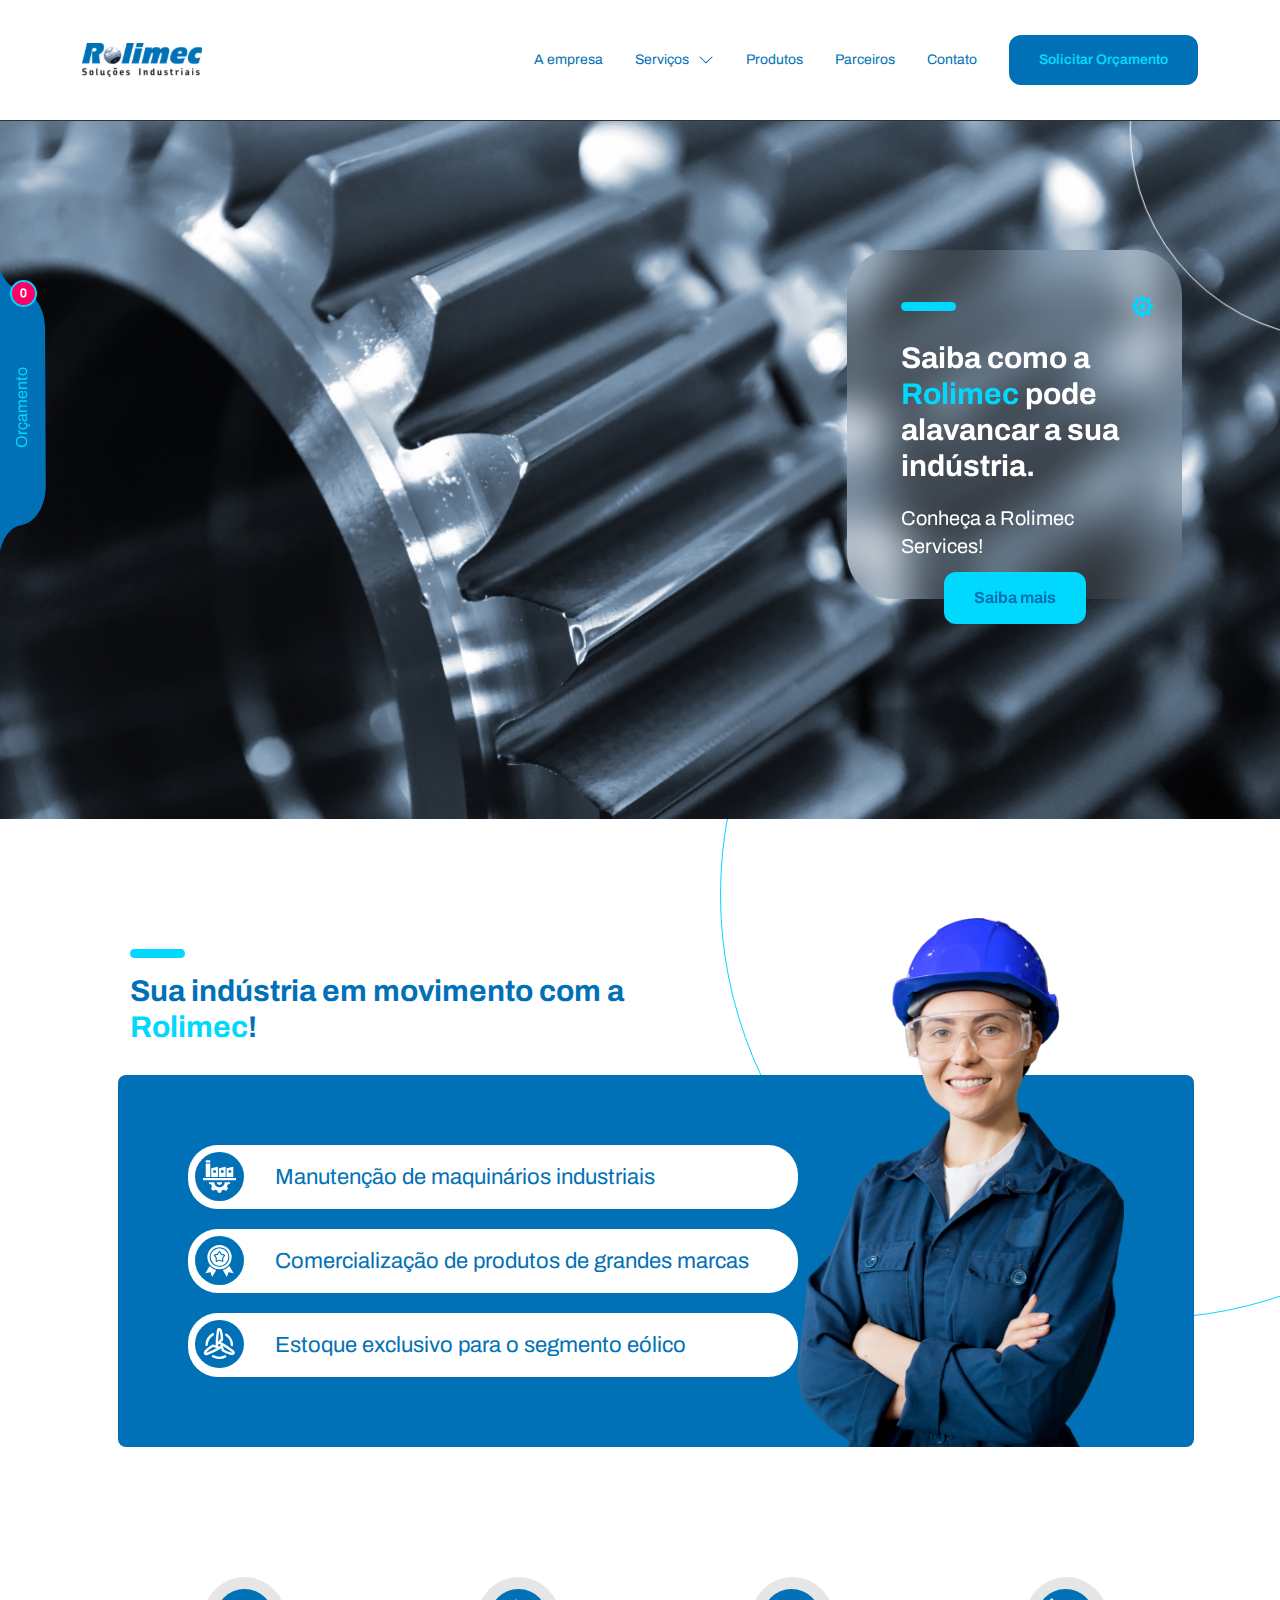
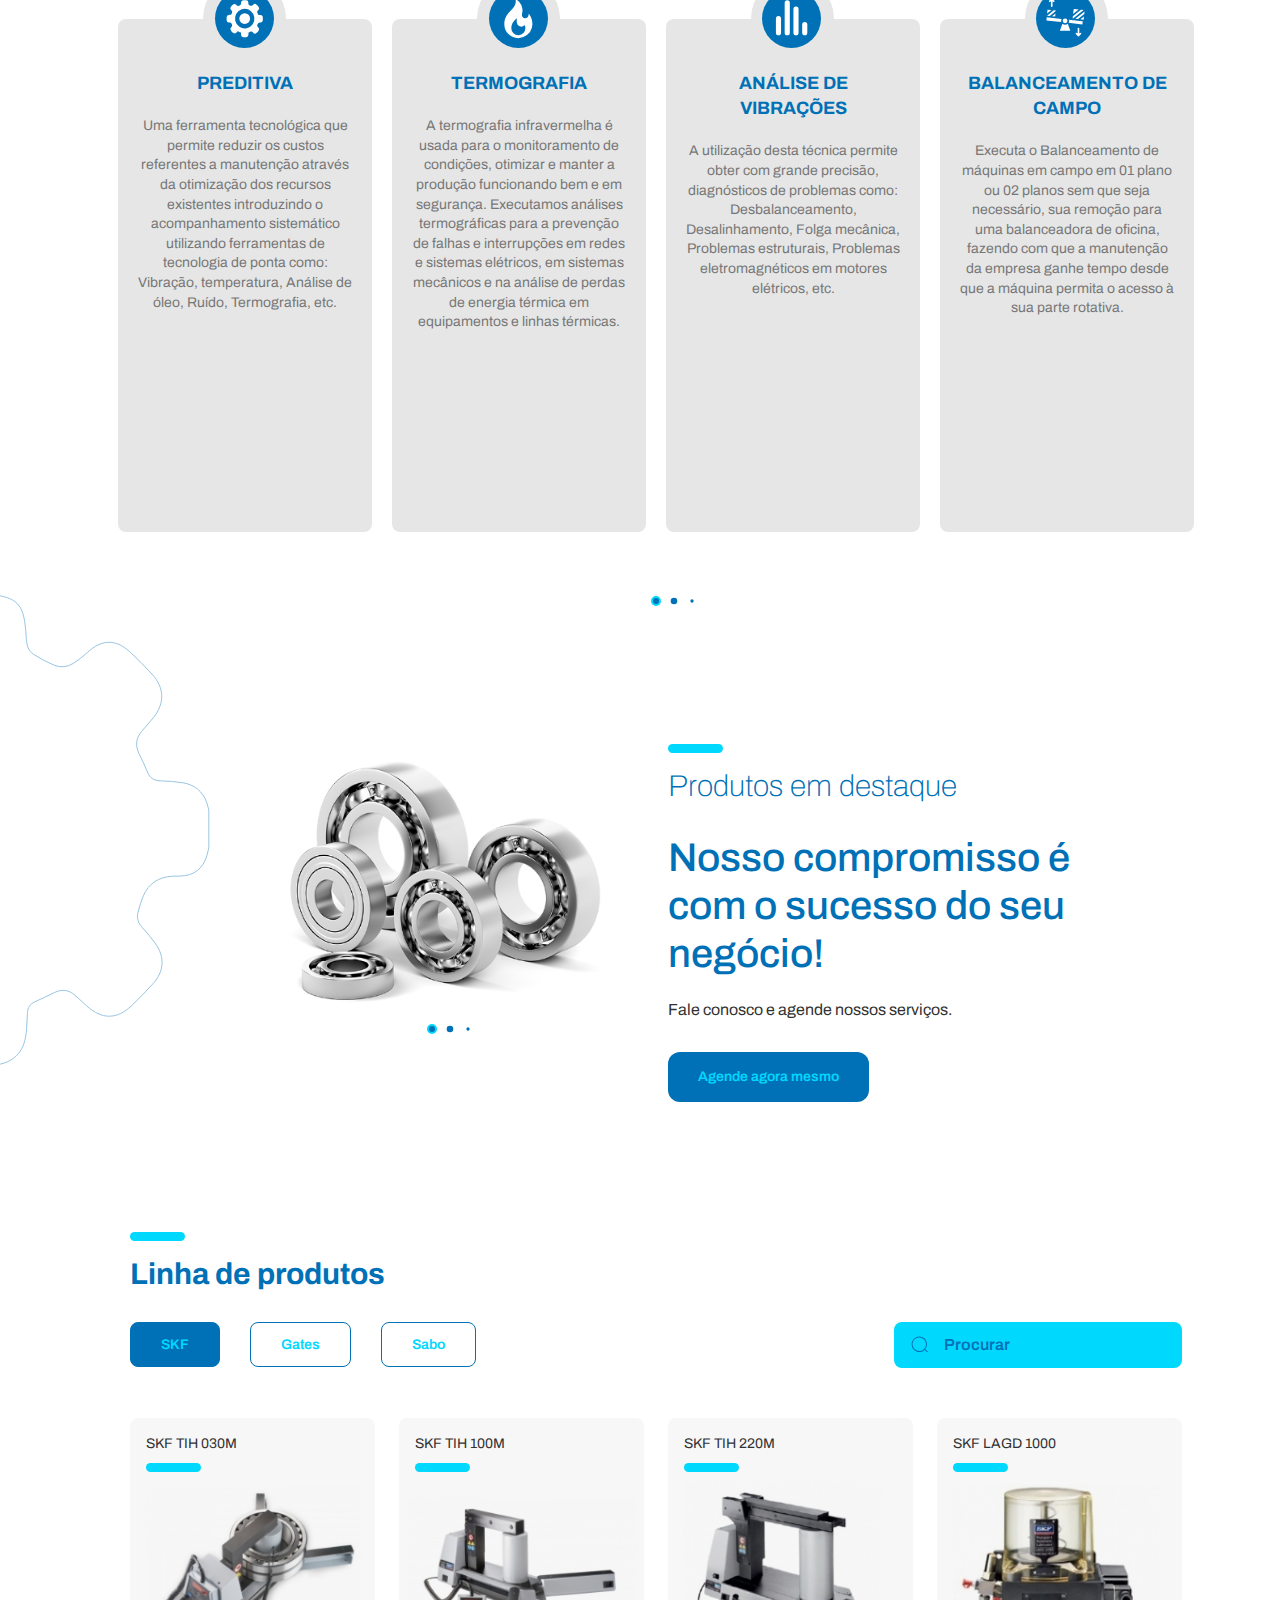
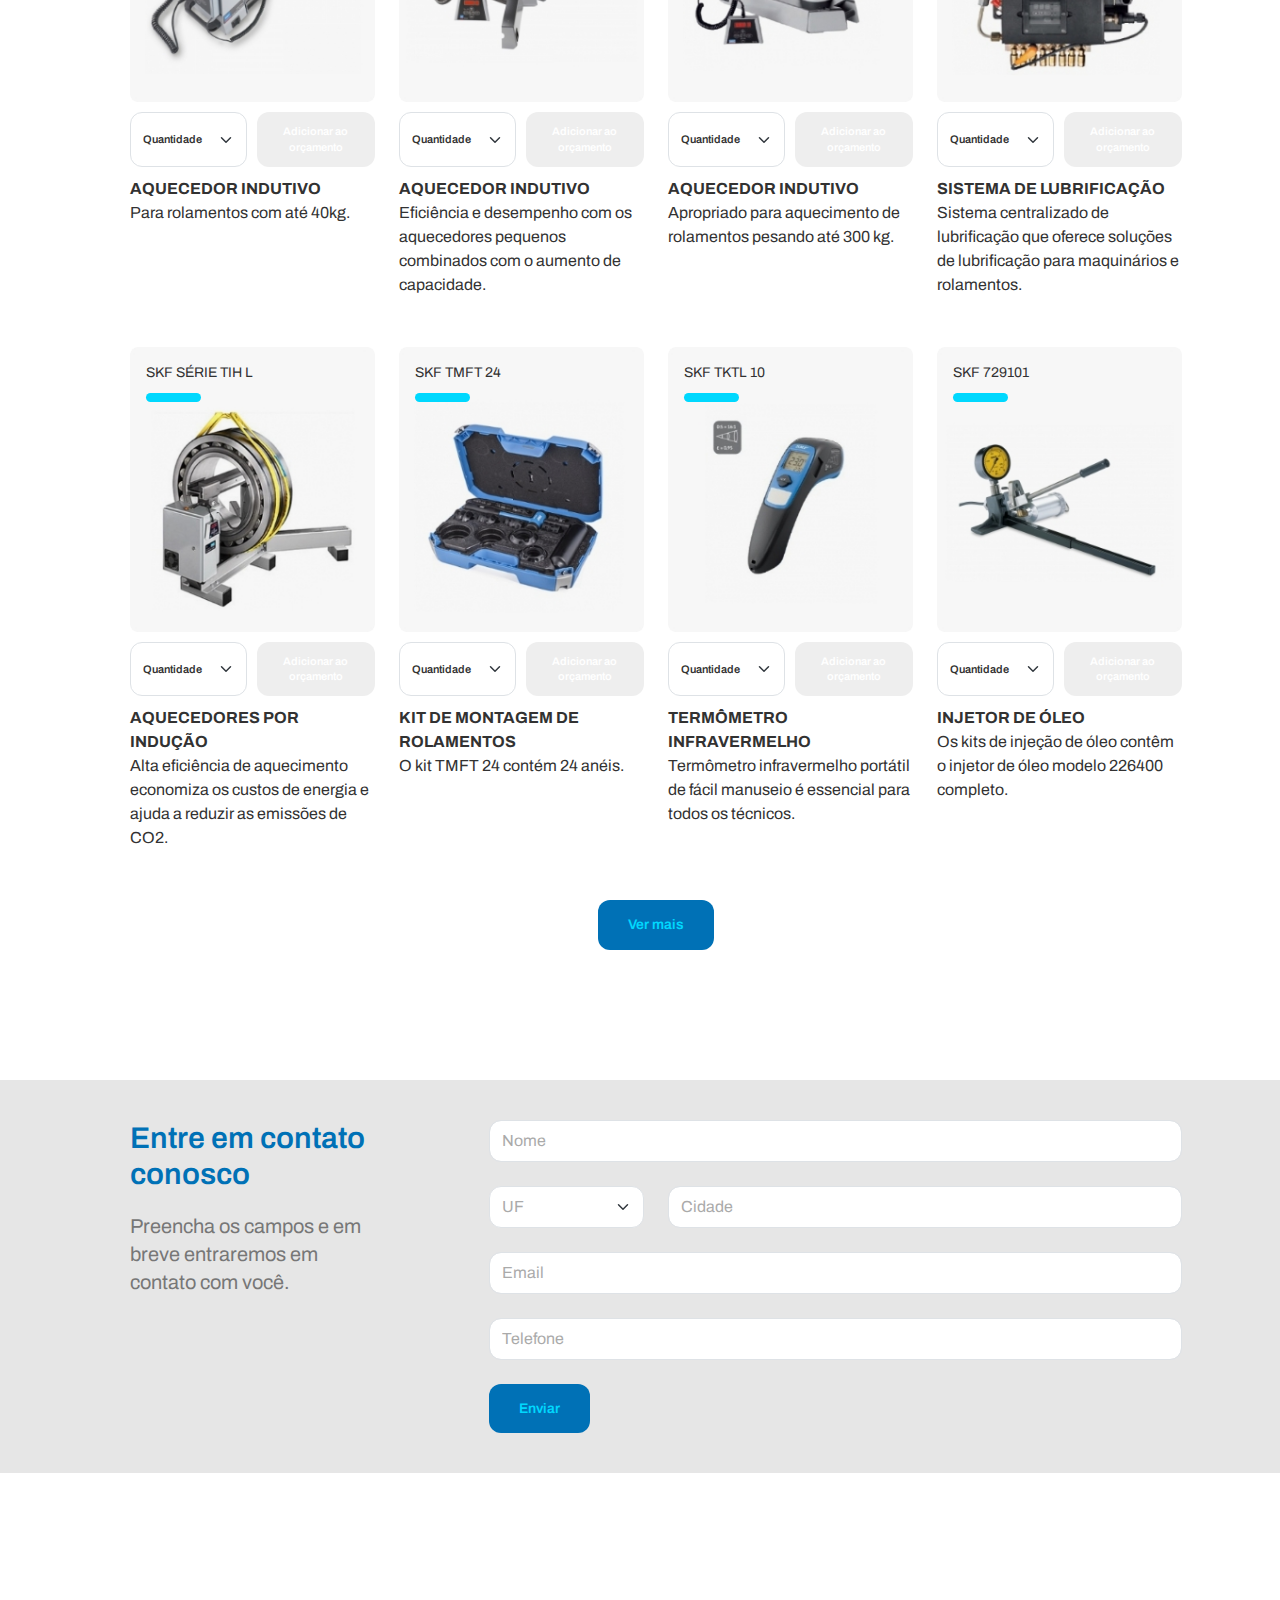
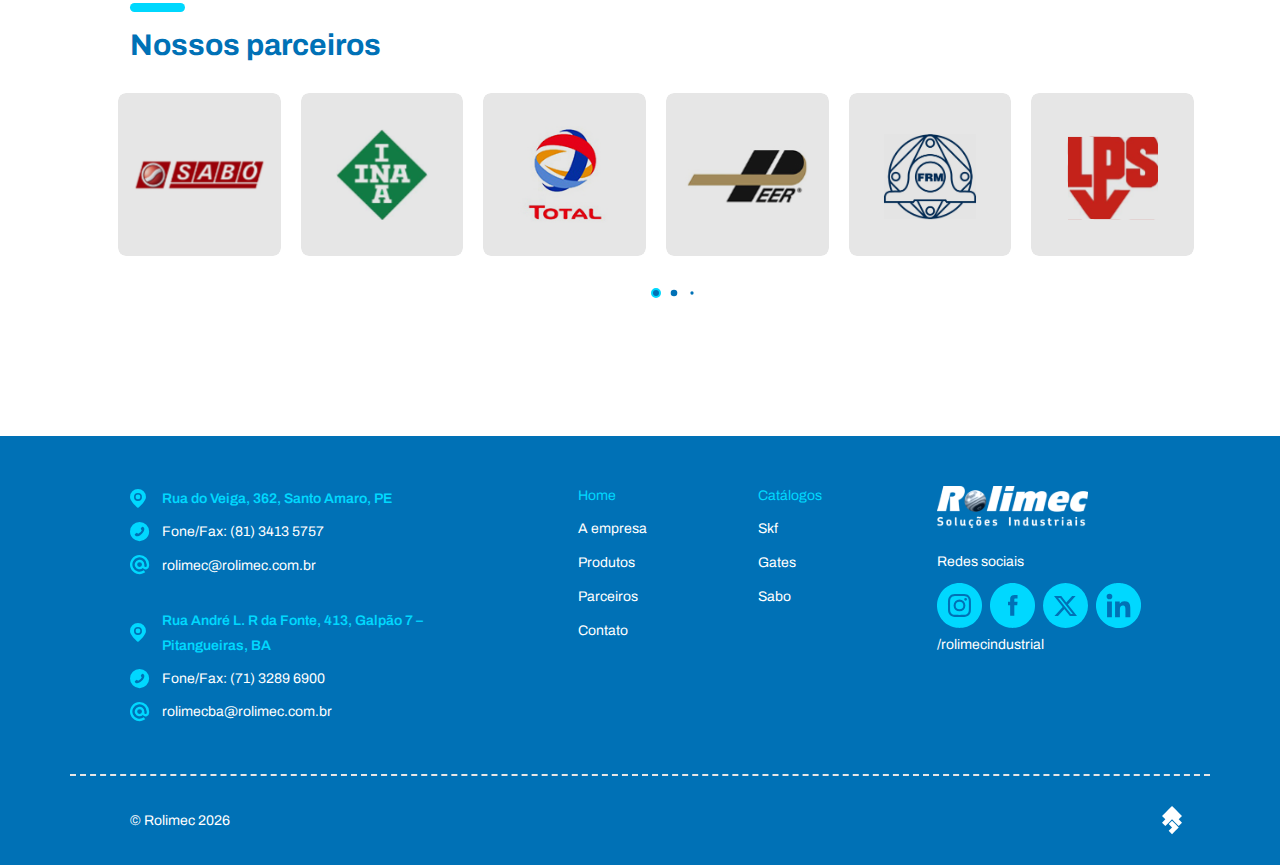
<file: index.html>
<!doctype html>
<html lang="pt-br">
    <head>
        <meta charset="UTF-8" />
        <meta name="viewport" content="width=device-width, initial-scale=1.0" />
        <title>Rolimec</title>
        <link rel="shortcut icon" href="./favicon.ico" type="image/x-icon">
        <link rel="stylesheet" href="./src/css/plugins/bootstrap.min.css">
        <link rel="stylesheet" href="./src/css/plugins/swiper-bundle.min.css">
        <link rel="stylesheet" href="./src/css/style.css">
    </head>
    <body id="rm-app">
        <!-- ALERT -->
        <div class="alert alert-warning alert-dismissible fade rm-alert-cart" role="alert">
            <span>Item adicionado ao orçamento.</span>
            <button type="button" class="btn-close"
                data-bs-dismiss="alert"
                aria-label="Close">
            </button>
        </div>

        <!-- HEADER -->
        <header id="rm-header">
            <nav class="container navbar navbar-expand-lg">
                <div class="container-fluid">
                    <a class="navbar-brand rm-header-logo" href="/">
                        <img src="./src/img/logo.svg" alt="Logo da Rolimec">
                    </a>

                    <div class="rm-header-menu-container">
                        <button type="button" class="btn rm-btn-primary"
                            data-bs-toggle="offcanvas"
                            data-bs-target="#rm-request-quote-content">
                            Solicitar Orçamento
                        </button>
                        
                        <button type="button"
                            id="rm-button-mobile"
                            aria-controls="rm-header-menu" 
                            aria-expanded="false"
                            aria-label="Toggle menu mobile"
                            onclick="return event.preventDefault(), window.toggleMenuMobile(this)">
                            <span id="rm-icon-hamburger"></span>
                        </button>
                    
                        <ul class="navbar-nav mr-auto mb-2 mb-lg-0 rm-header-menu"
                            id="rm-header-menu">
                            <li class="nav-item">
                                <a href="a-empresa.html" class="nav-link">
                                    A empresa
                                </a>
                            </li>
                            <li class="nav-item dropdown">
                                <a href="#" class="nav-link dropdown-toggle"
                                    role="button"
                                    data-bs-toggle="dropdown"
                                    aria-expanded="false">
                                    Serviços

                                    <svg xmlns="http://www.w3.org/2000/svg" width="16" height="16"
                                        fill="currentColor"
                                        viewBox="0 0 16 16">
                                        <path fill-rule="evenodd"
                                            d="M1.646 4.646a.5.5 0 0 1 .708 0L8 10.293l5.646-5.647a.5.5 0 0 1 .708.708l-6 6a.5.5 0 0 1-.708 0l-6-6a.5.5 0 0 1 0-.708z"/>
                                    </svg>
                                </a>
                                <ul class="dropdown-menu">
                                    <li>
                                        <ul>
                                            <li>
                                                <a class="dropdown-item"
                                                    href="./servicos/preditiva.html">
                                                    Preditiva
                                                </a>
                                            </li>
                                            <li>
                                                <a class="dropdown-item"
                                                    href="./servicos/termografia.html">
                                                    Termografia
                                                </a>
                                            </li>
                                        </ul>
                                        <ul>
                                            <li>
                                                <a class="dropdown-item"
                                                    href="./servicos/alinhamento-a-laser-de-eixos-e-polias.html">
                                                    Alinhamento a laser de eixos e polias
                                                </a>
                                            </li>
                                            <li>
                                                <a class="dropdown-item"
                                                    href="./servicos/analise-de-vibracoes.html">
                                                    Análise de vibrações
                                                </a>
                                            </li>
                                        </ul>
                                        <ul>
                                            <li>
                                                <a class="dropdown-item"
                                                    href="./servicos/analise-de-oleo-lubrificante-e-isolante.html">
                                                    Análise de óleo lubrificante e isolante
                                                </a>
                                            </li>
                                            <li>
                                                <a class="dropdown-item"
                                                    href="./servicos/balanceamento-de-campo.html">
                                                    Balanceamento de campo
                                                </a>
                                            </li>
                                        </ul>
                                    </li>
                                </ul>
                            </li>
                            <li class="nav-item">
                                <a href="produtos.html" class="nav-link">
                                    Produtos
                                </a>
                            </li>
                            <li class="nav-item">
                                <a href="parceiros.html" class="nav-link">
                                    Parceiros
                                </a>
                            </li>
                            <li class="nav-item">
                                <a href="contato.html" class="nav-link">
                                    Contato
                                </a>
                            </li>
                        </ul>
                    </div>
                </div>
            </nav>
        </header>

        <main id="rm-main">
            <!-- REQUEST QUOTE -->
            <section id="rm-request-quote">
                <div class="offcanvas offcanvas-start" id="rm-request-quote-content">
                    <button type="button" class="btn rm-request-quote-toggle"
                        id="rm-request-quote-toggle"
                        data-bs-toggle="offcanvas"
                        data-bs-target="#rm-request-quote-content">
                        <span>Orçamento</span>
                        <span class="badge rounded-pill" id="rm-request-products-qty"></span>
                    </button>
                
                    <div class="offcanvas-body">
                        <div class="container">
                            <div class="row">
                                <div class="col-12 col-xl-3 rm-request-content">
                                    <div class="col-12 rm-request-title">
                                        <h3 class="rm-title-2">Solicite o seu orçamento!</h3>
                                        <p>
                                            Adicione os produtos e/ou descreva os serviços na mensagem.
                                        </p>
                                    </div>
                                    <div class="col-12 d-none mt-4" id="rm-request-products">
                                        <div class="row rm-slide">
                                            <div class="swiper rm-slide-container">
                                                <div class="rm-slide-content">
                                                    <div class="swiper-wrapper" id="rm-request-products-wrapper"></div>
                                                </div>
                                    
                                                <!-- Pagination -->
                                                <div class="swiper-pagination"></div>
                                            </div>
                                        </div>
                                    </div>
                                </div>
                                <div class="col-12 col-xl-9 rm-request-form">
                                    <form action="#" method="POST">
                                        <div class="row">
                                            <div class="col-12 col-lg-4 mb-4 rm-request-form-field">
                                                <label for="name" class="form-label">
                                                    Nome
                                                </label>
                                                <input type="text" class="form-control"
                                                    id="name"
                                                    name="name">
                                            </div>
                                            <div class="col-12 col-lg-4 mb-4 rm-request-form-field">
                                                <label for="email" class="form-label">
                                                    Email
                                                </label>
                                                <input type="email" class="form-control"
                                                    id="email"
                                                    name="email">
                                            </div>
                                            <div class="col-12 col-lg-4 mb-4 rm-request-form-field">
                                                <label for="phone" class="form-label">
                                                    Telefone
                                                </label>
                                                <input type="phone" class="form-control"
                                                    id="phone"
                                                    name="phone"
                                                    placeholder="(85) 9 9999-9999">
                                            </div>
                                        </div>
                                        <div class="row">
                                            <div class="col-12 col-lg-4 mb-4 rm-request-form-field">
                                                <label for="company" class="form-label">
                                                    Empresa
                                                </label>
                                                <input type="text" class="form-control"
                                                    id="company"
                                                    name="company">
                                            </div>
                                            <div class="col-12 col-lg-4 mb-4 rm-request-form-field">
                                                <label for="position" class="form-label">
                                                    Cargo
                                                </label>
                                                <input type="text" class="form-control"
                                                    id="position"
                                                    name="position">
                                            </div>
                                            <div class="col-12 col-lg-2 mb-4 rm-request-form-field">
                                                <label for="state" class="form-label">
                                                    Estado
                                                </label>
                                                <select class="form-select" id="state" name="state">
                                                    <option value="" selected disabled>--</option>
                                                    <option value="AC">AC</option>
                                                    <option value="AL">AL</option>
                                                    <option value="AP">AP</option>
                                                    <option value="AM">AM</option>
                                                    <option value="BA">BA</option>
                                                    <option value="CE">CE</option>
                                                    <option value="DF">DF</option>
                                                    <option value="ES">ES</option>
                                                    <option value="GO">GO</option>
                                                    <option value="MA">MA</option>
                                                    <option value="MS">MS</option>
                                                    <option value="MT">MT</option>
                                                    <option value="MG">MG</option>
                                                    <option value="PA">PA</option>
                                                    <option value="PB">PB</option>
                                                    <option value="PR">PR</option>
                                                    <option value="PE">PE</option>
                                                    <option value="PI">PI</option>
                                                    <option value="RJ">RJ</option>
                                                    <option value="RN">RN</option>
                                                    <option value="RS">RS</option>
                                                    <option value="RO">RO</option>
                                                    <option value="RR">RR</option>
                                                    <option value="SC">SC</option>
                                                    <option value="SP">SP</option>
                                                    <option value="SE">SE</option>
                                                    <option value="TO">TO</option>
                                                </select>
                                            </div>
                                            <div class="col-12 col-lg-2 mb-4 rm-request-form-field">
                                                <label for="city" class="form-label">
                                                    Cidade
                                                </label>
                                                <input type="text" class="form-control"
                                                    id="city"
                                                    name="city">
                                            </div>
                                        </div>
                                        <div class="row">
                                            <div class="col-12 mb-4 rm-request-form-field">
                                                <label for="message" class="form-label">
                                                    Mensagem
                                                </label>
                                                <textarea class="form-control"
                                                    id="message"
                                                    name="message"
                                                    rows="4"></textarea>
                                            </div>
                                        </div>
                                        <div class="rm-form-actions">
                                            <button type="submit" class="btn rm-btn-secondary">
                                                Enviar
                                            </button>
                                        </div>
                                    </form>
                                </div>
                            </div>
                        </div>
                    </div>
                </div>
            </section>

            <!-- INTRODUCTION -->
            <section id="rm-home-introduction">
                <div class="container">
                    <div class="row">
                        <div class="col-12 col-lg-5 col-xl-4 offset-lg-7 offset-xl-8">
                            <div class="card rm-card-highlight">
                                <div class="card-body">
                                    <h1 class="rm-title-1">
                                        Saiba como a <span>Rolimec</span> pode alavancar a sua indústria.
                                    </h1>
                                    <p>Conheça a Rolimec Services!</p>
                                    <div class="rm-card-actions">
                                        <a href="a-empresa.html" class="btn rm-btn-secondary">
                                            Saiba mais
                                        </a>
                                    </div>
                                </div>
                            </div>
                        </div>
                    </div>
                </div>
            </section>

            <!-- DESCRIPTION -->
            <section id="rm-home-description">
                <div class="container">
                    <div class="row">
                        <div class="col-7 rm-title-container">
                            <h2 class="rm-title-1">
                                Sua indústria em movimento com a <span>Rolimec</span>!
                            </h2>
                        </div>
                        <div class="col-12 rm-home-description-list">
                            <ul>
                                <li>
                                    <img src="./src/img/icons/home-description-1-icon.svg"
                                        alt="Ícone de Manutenção de maquinários industriais">
                                    <span>Manutenção de maquinários industriais</span>
                                </li>
                                <li>
                                    <img src="./src/img/icons/home-description-2-icon.svg"
                                        alt="Ícone de Comercialização de produtos de grandes marcas">
                                    <span>Comercialização de produtos de grandes marcas</span>
                                </li>
                                <li>
                                    <img src="./src/img/icons/home-description-3-icon.svg"
                                        alt="Ícone de Estoque exclusivo para o segmento eólico">
                                    <span>Estoque exclusivo para o segmento eólico</span>
                                </li>
                            </ul>
                        </div>
                    </div>
                </div>
            </section>

            <!-- SERVICES -->
            <section id="rm-home-services">
                <div class="container">
                    <div class="row rm-slide">
                        <div class="swiper rm-slide-container">
                            <div class="rm-slide-content">
                                <div class="swiper-wrapper">
                                    <article class="swiper-slide rm-slide-article">
                                        <div class="rm-slide-image">
                                            <img src="./src/img/icons/home-services-1-icon.svg"
                                                alt="Serviço de Preditiva"
                                                class="rm-slide-img">
                                        </div>
                                        <div class="rm-slide-data">
                                            <h3 class="rm-slide-name">Preditiva</h3>
                                            <p class="rm-slide-description">
                                                Uma ferramenta tecnológica que permite reduzir os custos referentes a manutenção através da otimização dos recursos existentes introduzindo o acompanhamento sistemático utilizando ferramentas de tecnologia de ponta como: Vibração, temperatura, Análise de óleo, Ruído, Termografia, etc.
                                            </p>
                                        </div>
                                    </article>
                                    <article class="swiper-slide rm-slide-article">
                                        <div class="rm-slide-image">
                                            <img src="./src/img/icons/home-services-2-icon.svg"
                                                alt="Serviço de Preditiva"
                                                class="rm-slide-img">
                                        </div>
                                        <div class="rm-slide-data">
                                            <h3 class="rm-slide-name">Termografia</h3>
                                            <p class="rm-slide-description">
                                                A termografia infravermelha é usada para o monitoramento de condições, otimizar e manter a produção funcionando bem e em segurança. Executamos análises termográficas para a prevenção de falhas e interrupções em redes e sistemas elétricos, em sistemas mecânicos e na análise de perdas de energia térmica em equipamentos e linhas térmicas.
                                            </p>
                                        </div>
                                    </article>
                                    <article class="swiper-slide rm-slide-article">
                                        <div class="rm-slide-image">
                                            <img src="./src/img/icons/home-services-3-icon.svg"
                                                alt="Serviço de Preditiva"
                                                class="rm-slide-img">
                                        </div>
                                        <div class="rm-slide-data">
                                            <h3 class="rm-slide-name">Análise de vibrações</h3>
                                            <p class="rm-slide-description">
                                                A utilização desta técnica permite obter com grande precisão, diagnósticos de problemas como: Desbalanceamento, Desalinhamento, Folga mecânica, Problemas estruturais, Problemas eletromagnéticos em motores elétricos, etc.
                                            </p>
                                        </div>
                                    </article>
                                    <article class="swiper-slide rm-slide-article">
                                        <div class="rm-slide-image">
                                            <img src="./src/img/icons/home-services-4-icon.svg"
                                                alt="Serviço de Preditiva"
                                                class="rm-slide-img">
                                        </div>
                                        <div class="rm-slide-data">
                                            <h3 class="rm-slide-name">Balanceamento de campo</h3>
                                            <p class="rm-slide-description">
                                                Executa o Balanceamento de máquinas em campo em 01 plano ou 02 planos sem que seja necessário, sua remoção para uma balanceadora de oficina, fazendo com que a manutenção da empresa ganhe tempo desde que a máquina permita o acesso à sua parte rotativa.
                                            </p>
                                        </div>
                                    </article>
                                    <article class="swiper-slide rm-slide-article">
                                        <div class="rm-slide-image">
                                            <img src="./src/img/icons/home-services-5-icon.svg"
                                                alt="Serviço de Preditiva"
                                                class="rm-slide-img">
                                        </div>
                                        <div class="rm-slide-data">
                                            <h3 class="rm-slide-name">Análise de óleo lubrificante e isolante</h3>
                                            <p class="rm-slide-description">
                                                Ferrografia para identificar e corrigir anomalias relacionadas ao desgaste dos componentes de máquina e equipamentos mecânicos. Cromatografia e Físico-Químico para verificar as propriedades e a integridade do óleo isolante de transformadores elétricos, como forma de garantia operacional.
                                            </p>
                                        </div>
                                    </article>
                                    <article class="swiper-slide rm-slide-article">
                                        <div class="rm-slide-image">
                                            <img src="./src/img/icons/home-services-6-icon.svg"
                                                alt="Serviço de Preditiva"
                                                class="rm-slide-img">
                                        </div>
                                        <div class="rm-slide-data">
                                            <h3 class="rm-slide-name">Alinhamento a laser de eixos e polias</h3>
                                            <p class="rm-slide-description">
                                                Técnica de alinhamento de eixos e polias de altíssima precisão ajudando a reduzir em até 20% do consumo de energia do equipamento e evitando problemas mecânicos que comprometem a vida útil das máquinas, causados pelo próprio desalinhamento. Rapidez e precisão são características básicas da execução deste serviço.
                                            </p>
                                        </div>
                                    </article>
                                </div>
                            </div>
                
                            <!-- Pagination -->
                            <div class="swiper-pagination"></div>
                        </div>
                    </div>
                </div>
            </section>

            <!-- FEATURED PRODUCTS -->
            <section class="active" id="rm-home-featured-products">
                <div class="container">
                    <div class="row">
                        <div class="rm-title-container rm-title-container-1">
                            <h2 class="rm-title-1">
                                Produtos em destaque
                            </h2>
                        </div>
                        <div class="col-12 col-lg-6 col-xl-5">
                            <div class="rm-slide">
                                <div class="swiper rm-slide-container">
                                    <div class="rm-slide-content">
                                        <div class="swiper-wrapper">
                                            <article class="swiper-slide rm-slide-article">
                                                <div class="rm-slide-data">
                                                    <img src="./src/img/home-featured-products-1.jpg"
                                                        alt="Produto em destaque">
                                                </div>
                                            </article>
                                            <article class="swiper-slide rm-slide-article">
                                                <div class="rm-slide-data">
                                                    <img src="./src/img/home-featured-products-1.jpg"
                                                        alt="Produto em destaque">
                                                </div>
                                            </article>
                                            <article class="swiper-slide rm-slide-article">
                                                <div class="rm-slide-data">
                                                    <img src="./src/img/home-featured-products-1.jpg"
                                                        alt="Produto em destaque">
                                                </div>
                                            </article>
                                        </div>
                                    </div>
                                    
                                    <!-- Pagination -->
                                    <div class="swiper-pagination"></div>
                                </div>
                            </div>
                        </div>
                        <div class="col-12 col-lg-6 col-xl-5">
                            <div class="rm-title-container rm-title-container-2">
                                <h2 class="rm-title-1">
                                    Produtos em destaque
                                </h2>
                            </div>
                            <div class="rm-home-featured-products-content">
                                <p>Nosso compromisso é com o sucesso do seu negócio!</p>
                                <span>Fale conosco e agende nossos serviços.</span>
                                <a href="contato.html" class="btn rm-btn-primary">
                                    Agende agora mesmo
                                </a>
                            </div>
                        </div>
                    </div>
                </div>
            </section>

            <!-- PRODUCTS -->
            <section id="rm-products" class="rm-home-products">
                <div class="container">
                    <div class="row">
                        <div class="rm-title-container">
                            <h2 class="rm-title-1">
                                Linha de produtos
                            </h2>
                        </div>
                    </div>
                    <div class="row">
                        <ul class="nav nav-pills" id="rm-products-tab" role="tablist">
                            <li>
                                <ul class="rm-products-tab-button-list">
                                    <li class="nav-item" role="presentation">
                                        <button type="button" class="nav-link active"
                                            id="rm-pills-products-tab-1"
                                            data-bs-toggle="pill"
                                            data-bs-target="#rm-pills-products-1"
                                            role="tab"
                                            aria-controls="rm-pills-products-1"
                                            aria-selected="true">
                                            SKF
                                        </button>
                                    </li>
                                    <li class="nav-item" role="presentation">
                                        <button type="button" class="nav-link"
                                            id="rm-pills-products-tab-2"
                                            data-bs-toggle="pill"
                                            data-bs-target="#rm-pills-products-2"
                                            role="tab"
                                            aria-controls="rm-pills-products-2"
                                            aria-selected="false">
                                            Gates
                                        </button>
                                    </li>
                                    <li class="nav-item" role="presentation">
                                        <button type="button" class="nav-link"
                                            id="rm-pills-products-tab-3" 
                                            data-bs-toggle="pill"
                                            data-bs-target="#rm-pills-products-3"
                                            role="tab"
                                            aria-controls="rm-pills-products-3"
                                            aria-selected="false">
                                            Sabo
                                        </button>
                                    </li>
                                </ul>
                            </li>
                            <li>
                                <form action="#" method="POST" id="rm-products-form-search">
                                    <div class="input-group">
                                        <span class="input-group-text">
                                            <svg xmlns="http://www.w3.org/2000/svg" width="21" height="21">
                                                <g fill="none" stroke="#0071b6" data-name="Grupo 33"
                                                    class="rm-icon-search">
                                                    <g data-name="Elipse 22" transform="rotate(-24 14.878 3.163)">
                                                        <circle cx="7.781" cy="7.781" r="7.781" stroke="none"/>
                                                        <circle cx="7.781" cy="7.781" r="7.281"/>
                                                    </g>
                                                    <path stroke-linecap="round" stroke-width="1.00052" d="m15.529 15.385 2.689 2.211" data-name="Linha 10"/>
                                                </g>
                                            </svg>
                                        </span>
                                        <input type="text" class="form-control"
                                            id="rm-products-search"
                                            name="rm-products-search"
                                            placeholder="Procurar"
                                            onkeyup="return window.searchProduct()">
                                    </div>
                                </form>
                            </li>
                        </ul>
                        <div class="tab-content">
                            <div class="tab-pane fade show active"
                                id="rm-pills-products-1"
                                role="tabpanel"
                                aria-labelledby="rm-pills-products-tab-1"
                                tabindex="0">
                                <div class="row">
                                    <!-- Product - SKF TIH 030M -->
                                    <div class="col-12 col-md-6 col-lg-4 col-xl-3 rm-products-item">
                                        <a href="#" class="rm-product-content">
                                            <div>
                                                <h4 class="rm-title-4">SKF TIH 030M</h4>
                                                <img src="./src/img/products/skf-tih-030m-md.jpg"
                                                    alt="SKF TIH 030M">
                                            </div>
                                        </a>

                                        <form action="#" class="rm-products-form">
                                            <input type="hidden" id="rm-product-name-1-1" value="SKF TMFT 24">

                                            <select class="form-select" id="rm-product-qty-1-1"
                                                name="rm-product-qty-1-1"
                                                onchange="return window.enableBtnAddProductToCart(this)"
                                                required>
                                                <option selected disabled>Quantidade</option>
                                                <option value="1">1</option>
                                                <option value="2">2</option>
                                                <option value="3">3</option>
                                                <option value="4">4</option>
                                                <option value="5">5</option>
                                            </select>

                                            <button type="button" class="btn rm-btn-secondary"
                                                id="rm-product-add-1-1"
                                                onclick="return window.addProductToCart(this)"
                                                disabled>
                                                Adicionar ao orçamento
                                            </button>
                                        </form>

                                        <div class="rm-product-description">
                                            <p>Aquecedor Indutivo</p>
                                            <span>Para rolamentos com até 40kg.</span>
                                        </div>
                                    </div>

                                    <!-- Product - SKF TIH 100M -->
                                    <div class="col-12 col-md-6 col-lg-4 col-xl-3 rm-products-item">
                                        <a href="#" class="rm-product-content">
                                            <div>
                                                <h4 class="rm-title-4">SKF TIH 100M</h4>
                                                <img src="./src/img/products/skf-tih-100m-md.jpg"
                                                    alt="SKF TIH 100M">
                                            </div>
                                        </a>

                                        <form action="#" class="rm-products-form">
                                            <input type="hidden" id="rm-product-name-1-2" value="SKF TIH 100M">

                                            <select class="form-select" id="rm-product-qty-1-2"
                                                name="rm-product-qty-1-2"
                                                onchange="return window.enableBtnAddProductToCart(this)"
                                                required>
                                                <option selected disabled>Quantidade</option>
                                                <option value="1">1</option>
                                                <option value="2">2</option>
                                                <option value="3">3</option>
                                                <option value="4">4</option>
                                                <option value="5">5</option>
                                            </select>

                                            <button type="button" class="btn rm-btn-secondary"
                                                id="rm-product-add-1-2"
                                                onclick="return window.addProductToCart(this)"
                                                disabled>
                                                Adicionar ao orçamento
                                            </button>
                                        </form>

                                        <div class="rm-product-description">
                                            <p>Aquecedor Indutivo</p>
                                            <span>Eficiência e desempenho com os aquecedores pequenos combinados com o aumento de capacidade.</span>
                                        </div>
                                    </div>

                                    <!-- Product - SKF TIH 220M -->
                                    <div class="col-12 col-md-6 col-lg-4 col-xl-3 rm-products-item">
                                        <a href="#" class="rm-product-content">
                                            <div>
                                                <h4 class="rm-title-4">SKF TIH 220M</h4>
                                                <img src="./src/img/products/skf-tih-220m-md.jpg"
                                                    alt="SKF TIH 220M">
                                            </div>
                                        </a>

                                        <form action="#" class="rm-products-form">
                                            <input type="hidden" id="rm-product-name-1-3" value="SKF TIH 220M">

                                            <select class="form-select" id="rm-product-qty-1-3"
                                                name="rm-product-qty-1-3"
                                                onchange="return window.enableBtnAddProductToCart(this)"
                                                required>
                                                <option selected disabled>Quantidade</option>
                                                <option value="1">1</option>
                                                <option value="2">2</option>
                                                <option value="3">3</option>
                                                <option value="4">4</option>
                                                <option value="5">5</option>
                                            </select>

                                            <button type="button" class="btn rm-btn-secondary"
                                                id="rm-product-add-1-3"
                                                onclick="return window.addProductToCart(this)"
                                                disabled>
                                                Adicionar ao orçamento
                                            </button>
                                        </form>

                                        <div class="rm-product-description">
                                            <p>Aquecedor Indutivo</p>
                                            <span>Apropriado para aquecimento de rolamentos pesando até 300 kg.</span>
                                        </div>
                                    </div>

                                    <!-- Product - SKF LAGD 1000 -->
                                    <div class="col-12 col-md-6 col-lg-4 col-xl-3 rm-products-item">
                                        <a href="#" class="rm-product-content">
                                            <div>
                                                <h4 class="rm-title-4">SKF LAGD 1000</h4>
                                                <img src="./src/img/products/skf-lagd-1000-md.jpg"
                                                    alt="SKF LAGD 1000">
                                            </div>
                                        </a>

                                        <form action="#" class="rm-products-form">
                                            <input type="hidden" id="rm-product-name-1-4" value="SKF LAGD 1000">

                                            <select class="form-select" id="rm-product-qty-1-4"
                                                name="rm-product-qty-1-4"
                                                onchange="return window.enableBtnAddProductToCart(this)"
                                                required>
                                                <option selected disabled>Quantidade</option>
                                                <option value="1">1</option>
                                                <option value="2">2</option>
                                                <option value="3">3</option>
                                                <option value="4">4</option>
                                                <option value="5">5</option>
                                            </select>

                                            <button type="button" class="btn rm-btn-secondary"
                                                id="rm-product-add-1-4"
                                                onclick="return window.addProductToCart(this)"
                                                disabled>
                                                Adicionar ao orçamento
                                            </button>
                                        </form>

                                        <div class="rm-product-description">
                                            <p>Sistema de Lubrificação</p>
                                            <span>Sistema centralizado de lubrificação que oferece soluções de lubrificação para maquinários e rolamentos.</span>
                                        </div>
                                    </div>

                                    <!-- Product - SKF SÉRIE TIH L -->
                                    <div class="col-12 col-md-6 col-lg-4 col-xl-3 rm-products-item">
                                        <a href="#" class="rm-product-content">
                                            <div>
                                                <h4 class="rm-title-4">SKF SÉRIE TIH L</h4>
                                                <img src="./src/img/products/skf-serie-tih-l-md.jpg"
                                                    alt="SKF SÉRIE TIH L">
                                            </div>
                                        </a>

                                        <form action="#" class="rm-products-form">
                                            <input type="hidden" id="rm-product-name-1-5" value="SKF SÉRIE TIH L">

                                            <select class="form-select" id="rm-product-qty-1-5"
                                                name="rm-product-qty-1-5"
                                                onchange="return window.enableBtnAddProductToCart(this)"
                                                required>
                                                <option selected disabled>Quantidade</option>
                                                <option value="1">1</option>
                                                <option value="2">2</option>
                                                <option value="3">3</option>
                                                <option value="4">4</option>
                                                <option value="5">5</option>
                                            </select>

                                            <button type="button" class="btn rm-btn-secondary"
                                                id="rm-product-add-1-5"
                                                onclick="return window.addProductToCart(this)"
                                                disabled>
                                                Adicionar ao orçamento
                                            </button>
                                        </form>

                                        <div class="rm-product-description">
                                            <p>Aquecedores por Indução</p>
                                            <span>Alta eficiência de aquecimento economiza os custos de energia e ajuda a reduzir as emissões de CO2.</span>
                                        </div>
                                    </div>

                                    <!-- Product - SKF TMFT 24 -->
                                    <div class="col-12 col-md-6 col-lg-4 col-xl-3 rm-products-item">
                                        <a href="./produtos/skf-tmft-24.html" class="rm-product-content">
                                            <div>
                                                <h4 class="rm-title-4">SKF TMFT 24</h4>
                                                <img src="./src/img/products/skf-tmft-24-md.jpg"
                                                    alt="SKF TMFT 24">
                                            </div>
                                        </a>

                                        <form action="#" class="rm-products-form">
                                            <input type="hidden" id="rm-product-name-1-6" value="SKF TMFT 24">

                                            <select class="form-select" id="rm-product-qty-1-6"
                                                name="rm-product-qty-1-6"
                                                onchange="return window.enableBtnAddProductToCart(this)"
                                                required>
                                                <option selected disabled>Quantidade</option>
                                                <option value="1">1</option>
                                                <option value="2">2</option>
                                                <option value="3">3</option>
                                                <option value="4">4</option>
                                                <option value="5">5</option>
                                            </select>

                                            <button type="button" class="btn rm-btn-secondary"
                                                id="rm-product-add-1-6"
                                                onclick="return window.addProductToCart(this)"
                                                disabled>
                                                Adicionar ao orçamento
                                            </button>
                                        </form>

                                        <div class="rm-product-description">
                                            <p>Kit de montagem de rolamentos</p>
                                            <span>O kit TMFT 24 contém 24 anéis.</span>
                                        </div>
                                    </div>

                                    <!-- Product - SKF TKTL 10 -->
                                    <div class="col-12 col-md-6 col-lg-4 col-xl-3 rm-products-item">
                                        <a href="#" class="rm-product-content">
                                            <div>
                                                <h4 class="rm-title-4">SKF TKTL 10</h4>
                                                <img src="./src/img/products/skf-tktl-10-md.jpg"
                                                    alt="SKF TKTL 10">
                                            </div>
                                        </a>

                                        <form action="#" class="rm-products-form">
                                            <input type="hidden" id="rm-product-name-1-7" value="SKF TKTL 10">

                                            <select class="form-select" id="rm-product-qty-1-7"
                                                name="rm-product-qty-1-7"
                                                onchange="return window.enableBtnAddProductToCart(this)"
                                                required>
                                                <option selected disabled>Quantidade</option>
                                                <option value="1">1</option>
                                                <option value="2">2</option>
                                                <option value="3">3</option>
                                                <option value="4">4</option>
                                                <option value="5">5</option>
                                            </select>

                                            <button type="button" class="btn rm-btn-secondary"
                                                id="rm-product-add-1-7"
                                                onclick="return window.addProductToCart(this)"
                                                disabled>
                                                Adicionar ao orçamento
                                            </button>
                                        </form>

                                        <div class="rm-product-description">
                                            <p>Termômetro Infravermelho</p>
                                            <span>Termômetro infravermelho portátil de fácil manuseio é essencial para todos os técnicos.</span>
                                        </div>
                                    </div>

                                    <!-- Product - SKF 729101 -->
                                    <div class="col-12 col-md-6 col-lg-4 col-xl-3 rm-products-item">
                                        <a href="#" class="rm-product-content">
                                            <div>
                                                <h4 class="rm-title-4">SKF 729101</h4>
                                                <img src="./src/img/products/skf-729101-md.jpg"
                                                    alt="SKF 729101">
                                            </div>
                                        </a>

                                        <form action="#" class="rm-products-form">
                                            <input type="hidden" id="rm-product-name-1-8" value="SKF 729101">

                                            <select class="form-select" id="rm-product-qty-1-8"
                                                name="rm-product-qty-1-8"
                                                onchange="return window.enableBtnAddProductToCart(this)"
                                                required>
                                                <option selected disabled>Quantidade</option>
                                                <option value="1">1</option>
                                                <option value="2">2</option>
                                                <option value="3">3</option>
                                                <option value="4">4</option>
                                                <option value="5">5</option>
                                            </select>

                                            <button type="button" class="btn rm-btn-secondary"
                                                id="rm-product-add-1-8"
                                                onclick="return window.addProductToCart(this)"
                                                disabled>
                                                Adicionar ao orçamento
                                            </button>
                                        </form>

                                        <div class="rm-product-description">
                                            <p>Injetor de óleo</p>
                                            <span>Os kits de injeção de óleo contêm o injetor de óleo modelo 226400 completo.</span>
                                        </div>
                                    </div>
                                </div>
                            </div>
                            <div class="tab-pane fade"
                                id="rm-pills-products-2"
                                role="tabpanel"
                                aria-labelledby="rm-pills-products-tab-2"
                                tabindex="0">
                            </div>
                            <div class="tab-pane fade"
                                id="rm-pills-products-3"
                                role="tabpanel"
                                aria-labelledby="rm-pills-products-tab-3"
                                tabindex="0">
                            </div>
                        </div>
                    </div>
                    <div class="row">
                        <div class="rm-products-action">
                            <a href="produtos.html" class="btn rm-btn-primary">
                                Ver mais
                            </a>
                        </div>
                    </div>
                </div>
            </section>

            <!-- CONTACT -->
            <section id="rm-contact-internal">
                <div class="container">
                    <div class="row">
                        <div class="col-12 col-lg-3">
                            <h2 class="rm-title-1">
                                Entre em contato conosco
                            </h2>
                            <p>
                                Preencha os campos e em breve entraremos em contato com você.
                            </p>
                        </div>
                        <div class="col-12 col-lg-9 col-xl-8 offset-xl-1">
                            <form action="#" method="POST">
                                <div class="row">
                                    <div class="col-12 mb-4">
                                        <input type="text" class="form-control"
                                            id="name"
                                            name="name"
                                            placeholder="Nome">
                                    </div>
                                </div>
                                <div class="row">
                                    <div class="col-4 col-sm-3 mb-4">
                                        <select class="form-select" id="state" name="state" required>
                                            <option value="" selected disabled>UF</option>
                                            <option value="AC">AC</option>
                                            <option value="AL">AL</option>
                                            <option value="AP">AP</option>
                                            <option value="AM">AM</option>
                                            <option value="BA">BA</option>
                                            <option value="CE">CE</option>
                                            <option value="DF">DF</option>
                                            <option value="ES">ES</option>
                                            <option value="GO">GO</option>
                                            <option value="MA">MA</option>
                                            <option value="MS">MS</option>
                                            <option value="MT">MT</option>
                                            <option value="MG">MG</option>
                                            <option value="PA">PA</option>
                                            <option value="PB">PB</option>
                                            <option value="PR">PR</option>
                                            <option value="PE">PE</option>
                                            <option value="PI">PI</option>
                                            <option value="RJ">RJ</option>
                                            <option value="RN">RN</option>
                                            <option value="RS">RS</option>
                                            <option value="RO">RO</option>
                                            <option value="RR">RR</option>
                                            <option value="SC">SC</option>
                                            <option value="SP">SP</option>
                                            <option value="SE">SE</option>
                                            <option value="TO">TO</option>
                                        </select>
                                    </div>
                                    <div class="col-8 col-sm-9 mb-4">
                                        <input type="text" class="form-control"
                                            id="city"
                                            name="city"
                                            placeholder="Cidade">
                                    </div>
                                </div>
                                <div class="row">
                                    <div class="col-12 mb-4">
                                        <input type="text" class="form-control"
                                            id="email"
                                            name="email"
                                            placeholder="Email">
                                    </div>
                                </div>
                                <div class="row">
                                    <div class="col-12 mb-4">
                                        <input type="text" class="form-control"
                                            id="phone"
                                            name="phone"
                                            placeholder="Telefone">
                                    </div>
                                </div>
                                <div class="rm-form-actions">
                                    <button type="submit" class="btn rm-btn-primary">
                                        Enviar
                                    </button>
                                </div>
                            </form>
                        </div>
                    </div>
                </div>
            </section>

            <!-- PARTNERS -->
            <section id="rm-home-partners">
                <div class="container">
                    <div class="row">
                        <div class="rm-title-container">
                            <h2 class="rm-title-1">
                                Nossos parceiros
                            </h2>
                        </div>
                    </div>
                    <div class="row rm-slide">
                        <div class="swiper rm-slide-container">
                            <div class="rm-slide-content">
                                <div class="swiper-wrapper">
                                    <article class="swiper-slide rm-slide-article">
                                        <div class="rm-slide-data">
                                            <img src="./src/img/icons/partner-1.svg"
                                                alt="Sabó">
                                        </div>
                                    </article>
                                    <article class="swiper-slide rm-slide-article">
                                        <div class="rm-slide-data">
                                            <img src="./src/img/icons/partner-2.svg"
                                                alt="INA">
                                        </div>
                                    </article>
                                    <article class="swiper-slide rm-slide-article">
                                        <div class="rm-slide-data">
                                            <img src="./src/img/icons/partner-3.svg"
                                                alt="Total">
                                        </div>
                                    </article>
                                    <article class="swiper-slide rm-slide-article">
                                        <div class="rm-slide-data">
                                            <img src="./src/img/icons/partner-4.svg"
                                                alt="Peer">
                                        </div>
                                    </article>
                                    <article class="swiper-slide rm-slide-article">
                                        <div class="rm-slide-data">
                                            <img src="./src/img/icons/partner-5.svg"
                                                alt="FRM">
                                        </div>
                                    </article>
                                    <article class="swiper-slide rm-slide-article">
                                        <div class="rm-slide-data">
                                            <img src="./src/img/icons/partner-6.svg"
                                                alt="LPS">
                                        </div>
                                    </article>
                                    <article class="swiper-slide rm-slide-article">
                                        <div class="rm-slide-data">
                                            <img src="./src/img/icons/partner-7.svg"
                                                alt="Rolmax">
                                        </div>
                                    </article>
                                    <article class="swiper-slide rm-slide-article">
                                        <div class="rm-slide-data">
                                            <img src="./src/img/icons/partner-8.svg"
                                                alt="Gates">
                                        </div>
                                    </article>
                                    <article class="swiper-slide rm-slide-article">
                                        <div class="rm-slide-data">
                                            <img src="./src/img/icons/partner-9.svg"
                                                alt="Rocol">
                                        </div>
                                    </article>
                                    <article class="swiper-slide rm-slide-article">
                                        <div class="rm-slide-data">
                                            <img src="./src/img/icons/partner-10.svg"
                                                alt="BGL">
                                        </div>
                                    </article>
                                    <article class="swiper-slide rm-slide-article">
                                        <div class="rm-slide-data">
                                            <img src="./src/img/icons/partner-11.svg"
                                                alt="SKF">
                                        </div>
                                    </article>
                                </div>
                            </div>
                
                            <!-- Pagination -->
                            <div class="swiper-pagination"></div>
                        </div>
                    </div>
                </div>
            </section>
        </main>

        <!-- FOOTER -->
        <footer id="rm-footer">
            <div class="container">
                <div class="row">
                    <div class="col-12 col-lg-4 rm-footer-column-1">
                        <ul class="rm-footer-communication">
                            <li>
                                <img src="./src/img/icons/place-icon.svg" alt="Ícone de localização">
                                <span>
                                    Rua do Veiga, 362, Santo Amaro, PE
                                </span>
                            </li>
                            <li>
                                <img src="./src/img/icons/phone-icon.svg" alt="Ícone de telefone">
                                <span>
                                    Fone/Fax: (81) 3413 5757
                                </span>
                            </li>
                            <li>
                                <img src="./src/img/icons/email-icon.svg" alt="Ícone de email">
                                <span>
                                    <a href="mailto:rolimec@rolimec.com.br" target="_blank">
                                        rolimec@rolimec.com.br
                                    </a>
                                </span>
                            </li>
                        </ul>
                        <ul class="rm-footer-communication">
                            <li>
                                <img src="./src/img/icons/place-icon.svg" alt="Ícone de localização">
                                <span>
                                    Rua André L. R da Fonte, 413, Galpão 7 – Pitangueiras, BA
                                </span>
                            </li>
                            <li>
                                <img src="./src/img/icons/phone-icon.svg" alt="Ícone de telefone">
                                <span>
                                    Fone/Fax: (71) 3289 6900
                                </span>
                            </li>
                            <li>
                                <img src="./src/img/icons/email-icon.svg" alt="Ícone de email">
                                <span>
                                    <a href="mailto:rolimecba@rolimec.com.br" target="_blank">
                                        rolimecba@rolimec.com.br
                                    </a>
                                </span>
                            </li>
                        </ul>
                    </div>

                    <div class="col-6 rm-footer-links rm-footer-column-2">
                        <h4 class="rm-title-4">Nossos Serviços</h4>
                        <ul>
                            <li>
                                <a href="./servicos/preditiva.html">
                                    Preditiva
                                </a>
                            </li>
                            <li>
                                <a href="./servicos/alinhamento-a-laser-de-eixos-e-polias.html">
                                    Alinhamento a laser de eixos e polias
                                </a>
                            </li>
                            <li>
                                <a href="./servicos/analise-de-oleo-lubrificante-e-isolante.html">
                                    Análise de óleo lubrificante e isolante
                                </a>
                            </li>
                            <li>
                                <a href="./servicos/termografia.html">
                                    Termografia
                                </a>
                            </li>
                            <li>
                                <a href="./servicos/analise-de-vibracoes.html">
                                    Análise de vibrações 
                                </a>
                            </li>
                            <li>
                                <a href="./servicos/balanceamento-de-campo.html">
                                    Balanceamento de campo
                                </a>
                            </li>
                        </ul>
                    </div>
                    <div class="col-5 col-lg-2 offset-1 rm-footer-links rm-footer-column-3">
                        <h4 class="rm-title-4">Home</h4>
                        <ul>
                            <li>
                                <a href="a-empresa.html">
                                    A empresa
                                </a>
                            </li>
                            <li>
                                <a href="produtos.html">
                                    Produtos
                                </a>
                            </li>
                            <li>
                                <a href="parceiros.html">
                                    Parceiros
                                </a>
                            </li>
                            <li>
                                <a href="contato.html">
                                    Contato
                                </a>
                            </li>
                        </ul>
                    </div>
                    <div class="col-2 rm-footer-links rm-footer-column-4">
                        <h4 class="rm-title-4">Catálogos</h4>
                        <ul>
                            <li>
                                <a href="produtos.html"
                                    onclick="return window.setProductCatalog(this)"
                                    data-products-catalog="rm-products-skf">
                                    Skf
                                </a>
                            </li>
                            <li>
                                <a href="produtos.html"
                                    onclick="return window.setProductCatalog(this)"
                                    data-products-catalog="rm-products-gates">
                                    Gates
                                </a>
                            </li>
                            <li>
                                <a href="produtos.html"
                                    onclick="return window.setProductCatalog(this)"
                                    data-products-catalog="rm-products-sabo">
                                    Sabo
                                </a>
                            </li>
                        </ul>
                    </div>
                    <div class="col-12 col-lg-3 rm-footer-column-5">
                        <div class="rm-footer-logo-container">
                            <img src="./src/img/logo-footer.svg" alt="Logo da Rolimec">
                        </div>
                        <div class="rm-footer-social-media">
                            <p>Redes sociais</p>
                            <ul class="rm-footer-social-media-icons">
                                <li class="rm-footer-instagram rm-social-media-icon">
                                    <a href="https://www.instagram.com/rolimecindustrial/"
                                        target="_blank">
                                        <svg xmlns="http://www.w3.org/2000/svg" width="45" height="45">
                                            <g data-name="Icon Instagram">
                                                <g fill="#00d8ff" data-name="Grupo 1" class="rm-footer-instagram-bg">
                                                    <path d="M31.43 15.7a3.815 3.815 0 0 0-2.18-2.18 6.436 6.436 0 0 0-2.13-.4c-1.21-.06-1.57-.07-4.64-.07s-3.43.01-4.64.07a6.179 6.179 0 0 0-2.13.4 3.638 3.638 0 0 0-1.32.86 3.555 3.555 0 0 0-.86 1.32 6.436 6.436 0 0 0-.4 2.13c-.05 1.21-.06 1.57-.06 4.64s.01 3.43.06 4.64a6.179 6.179 0 0 0 .4 2.13 3.815 3.815 0 0 0 2.18 2.18 6.561 6.561 0 0 0 2.13.4c1.21.06 1.57.07 4.64.07s3.43-.01 4.64-.07a6.179 6.179 0 0 0 2.13-.4 3.815 3.815 0 0 0 2.18-2.18 6.436 6.436 0 0 0 .4-2.13c.06-1.21.07-1.57.07-4.64s-.01-3.43-.07-4.64a6.179 6.179 0 0 0-.4-2.13Zm-8.95 12.67a5.9 5.9 0 1 1 5.9-5.9 5.9 5.9 0 0 1-5.9 5.9Zm6.13-10.65a1.38 1.38 0 1 1 1.38-1.38 1.376 1.376 0 0 1-1.38 1.38Z" data-name="Caminho 22"/>
                                                    <path d="M22.48 18.64a3.83 3.83 0 1 0 3.83 3.83 3.824 3.824 0 0 0-3.83-3.83Z" data-name="Caminho 23"/>
                                                    <path d="M44.89 20.28a22.9 22.9 0 0 0-.32-2.18 19.706 19.706 0 0 0-.54-2.14 21.389 21.389 0 0 0-.74-2.08c-.28-.68-.6-1.35-.94-2a20.163 20.163 0 0 0-1.14-1.89q-.615-.915-1.32-1.77c-.47-.57-.96-1.12-1.48-1.64a20.858 20.858 0 0 0-1.64-1.48q-.855-.71-1.77-1.32a20.068 20.068 0 0 0-1.89-1.13A22.65 22.65 0 0 0 29.03.97c-.71-.21-1.42-.39-2.14-.54S25.44.18 24.71.11 23.24 0 22.5 0s-1.47.04-2.21.11-1.46.18-2.18.32a19.706 19.706 0 0 0-2.14.54 21.39 21.39 0 0 0-2.08.74c-.68.28-1.35.6-2 .94s-1.28.73-1.89 1.13-1.2.85-1.77 1.32-1.11.96-1.64 1.48a19.049 19.049 0 0 0-1.48 1.64q-.71.855-1.32 1.77t-1.14 1.89a20.271 20.271 0 0 0-.94 2 21.39 21.39 0 0 0-.74 2.08c-.21.71-.39 1.42-.54 2.14a20.092 20.092 0 0 0-.32 2.18c-.07.73-.11 1.47-.11 2.21s.04 1.47.11 2.21.18 1.46.32 2.18a19.706 19.706 0 0 0 .54 2.14c.22.7.46 1.4.74 2.08s.6 1.35.94 2 .73 1.28 1.14 1.89.85 1.2 1.32 1.77.96 1.12 1.48 1.64a20.858 20.858 0 0 0 1.64 1.48q.855.705 1.77 1.32a20.067 20.067 0 0 0 1.89 1.13 22.651 22.651 0 0 0 4.08 1.68c.71.21 1.42.39 2.14.54s1.45.25 2.18.32 1.47.11 2.21.11 1.47-.04 2.21-.11 1.46-.18 2.18-.32a19.706 19.706 0 0 0 2.14-.54 21.389 21.389 0 0 0 2.08-.74c.68-.28 1.35-.6 2-.94s1.28-.73 1.89-1.13 1.2-.85 1.77-1.32 1.11-.96 1.64-1.48a19.049 19.049 0 0 0 1.48-1.64q.705-.855 1.32-1.77t1.14-1.89a20.27 20.27 0 0 0 .94-2 21.391 21.391 0 0 0 .74-2.08c.21-.71.39-1.42.54-2.14a20.091 20.091 0 0 0 .32-2.18c.07-.73.11-1.47.11-2.21s-.04-1.47-.11-2.21Zm-11 6.92a8.2 8.2 0 0 1-.54 2.79 5.592 5.592 0 0 1-1.32 2.03A5.756 5.756 0 0 1 30 33.35a8.417 8.417 0 0 1-2.79.53c-1.23.06-1.62.07-4.74.07s-3.51-.01-4.74-.07a8.417 8.417 0 0 1-2.79-.53 5.494 5.494 0 0 1-2.03-1.33 5.756 5.756 0 0 1-1.33-2.03 8.364 8.364 0 0 1-.53-2.79c-.06-1.23-.07-1.62-.07-4.74s.01-3.51.07-4.74a8.471 8.471 0 0 1 .53-2.79 5.494 5.494 0 0 1 1.33-2.03 5.756 5.756 0 0 1 2.03-1.33 8.417 8.417 0 0 1 2.79-.53c1.23-.06 1.62-.07 4.74-.07s3.51.01 4.74.07a8.471 8.471 0 0 1 2.79.53 5.494 5.494 0 0 1 2.03 1.33 5.592 5.592 0 0 1 1.32 2.03 8.39 8.39 0 0 1 .54 2.79c.06 1.23.07 1.62.07 4.74s-.01 3.51-.07 4.74Z"
                                                        data-name="Caminho 24"/>
                                                </g>
                                            </g>
                                        </svg>
                                    </a>
                                </li>
                                <li class="rm-footer-facebook rm-social-media-icon">
                                    <a href="https://www.facebook.com/Rolimec/" target="_blank">
                                        <svg xmlns="http://www.w3.org/2000/svg" width="45" height="45">
                                            <g data-name="Icon Facebook">
                                                <path fill="#00d8ff" d="M44.89 20.28a22.9 22.9 0 0 0-.32-2.18 19.706 19.706 0 0 0-.54-2.14 21.389 21.389 0 0 0-.74-2.08c-.28-.68-.6-1.35-.94-2s-.73-1.28-1.14-1.89-.85-1.2-1.32-1.77-.96-1.12-1.48-1.64a20.858 20.858 0 0 0-1.64-1.48q-.855-.71-1.77-1.32a20.068 20.068 0 0 0-1.89-1.13A22.65 22.65 0 0 0 29.03.97c-.71-.21-1.42-.39-2.14-.54S25.44.18 24.71.11 23.24 0 22.5 0s-1.47.04-2.21.11-1.46.18-2.18.32a19.706 19.706 0 0 0-2.14.54c-.7.22-1.4.46-2.08.74s-1.35.6-2 .94-1.28.73-1.89 1.13-1.2.85-1.77 1.32-1.11.96-1.64 1.48a20.858 20.858 0 0 0-1.48 1.64q-.71.855-1.32 1.77t-1.14 1.89a20.271 20.271 0 0 0-.94 2 21.39 21.39 0 0 0-.74 2.08c-.21.71-.39 1.42-.54 2.14s-.25 1.45-.32 2.18S0 21.75 0 22.49s.04 1.47.11 2.21.18 1.46.32 2.18a19.706 19.706 0 0 0 .54 2.14c.22.7.46 1.4.74 2.08s.6 1.35.94 2a20.163 20.163 0 0 0 1.14 1.89q.615.915 1.32 1.77c.47.57.96 1.12 1.48 1.64a20.858 20.858 0 0 0 1.64 1.48q.855.705 1.77 1.32a20.067 20.067 0 0 0 1.89 1.13 22.651 22.651 0 0 0 4.08 1.68c.71.21 1.42.39 2.14.54s1.45.25 2.18.32 1.47.11 2.21.11 1.47-.04 2.21-.11 1.46-.18 2.18-.32a19.706 19.706 0 0 0 2.14-.54c.7-.22 1.4-.46 2.08-.74s1.35-.6 2-.94 1.28-.73 1.89-1.13 1.2-.85 1.77-1.32 1.11-.96 1.64-1.48a20.858 20.858 0 0 0 1.48-1.64q.705-.855 1.32-1.77t1.14-1.89a20.271 20.271 0 0 0 .94-2 21.391 21.391 0 0 0 .74-2.08c.21-.71.39-1.42.54-2.14a20.091 20.091 0 0 0 .32-2.18c.07-.73.11-1.47.11-2.21s-.04-1.47-.11-2.21Zm-17.35-4.67h-2.25c-.8 0-.96.33-.96 1.15v1.99h3.21l-.31 3.49h-2.91v10.43h-4.16V22.29h-2.17v-3.54h2.17v-2.78c0-2.61 1.4-3.98 4.49-3.98h2.88v3.62Z" data-name="Caminho 20" class="rm-footer-facebook-bg" />
                                            </g>
                                        </svg>
                                    </a>
                                </li>
                                <li class="rm-footer-x">
                                    <a href="https://twitter.com/Rolimec/" target="_blank">
                                        <svg xmlns="http://www.w3.org/2000/svg" width="45" height="45">
                                            <g data-name="Grupo 8383" transform="translate(-1192 -5076)">
                                              <circle cx="22.5" cy="22.5" r="22.5" fill="#00d8ff" data-name="Elipse 247" transform="translate(1192 5076)" class="rm-footer-x-bg"/>
                                              <path fill="#0171b6" d="M1221.113 5089h3.527l-7.7 8.472L1226 5109h-7.1l-5.559-6.993-6.358 6.993h-3.529l8.246-9.062L1203 5089h7.278l5.022 6.39 5.814-6.39Zm-1.237 17.97h1.955l-12.617-16.046h-2.1l12.762 16.046Z" class="rm-social-media-icon"/>
                                            </g>
                                        </svg>
                                    </a>
                                </li>
                                <li class="rm-footer-linkedin rm-social-media-icon">
                                    <a href="https://www.linkedin.com/company/rolimecsolucoesindustriais/?originalSubdomain=br" target="_blank">
                                        <svg xmlns="http://www.w3.org/2000/svg" width="45" height="45"
                                            data-name="Icon Linkedin">
                                            <path fill="#00d8ff" d="M0 24.077v-3.164c.1-.708.165-1.419.29-2.121A22.32 22.32 0 0 1 7.3 5.9 21.991 21.991 0 0 1 18.617.339c.76-.131 1.527-.227 2.29-.339h3.163c.723.1 1.449.167 2.166.3a22 22 0 0 1 14.018 8.422 21.848 21.848 0 0 1 4.138 18.835A21.548 21.548 0 0 1 36.3 40.241a21.982 21.982 0 0 1-17.5 4.447 21.7 21.7 0 0 1-11.5-5.6A22.115 22.115 0 0 1 .353 26.456C.21 25.668.116 24.87 0 24.078Zm19.072-5.52V34.3H23.9v-.5c0-2.328-.006-4.656 0-6.984 0-.555.032-1.112.088-1.663A2.757 2.757 0 0 1 27.45 22.5a1.953 1.953 0 0 1 1.688 1.519 8.466 8.466 0 0 1 .275 2.031c.032 2.591.013 5.183.014 7.775v.486c.183.009.311.021.44.021 1.332 0 2.664-.012 4 .009.371.006.465-.112.462-.471-.014-2.694.013-5.388-.019-8.082a21.914 21.914 0 0 0-.234-3.1c-.32-2.061-1.278-3.679-3.436-4.257a8.487 8.487 0 0 0-2.121-.274 5.1 5.1 0 0 0-4.617 2.37 2.219 2.219 0 0 1-.187.2v-2.169h-4.644Zm-7.994 15.736h4.813V18.566h-4.813v15.727Zm2.408-17.943a2.843 2.843 0 1 0-2.856-2.833 2.87 2.87 0 0 0 2.856 2.833Z" data-name="Caminho 32" class="rm-footer-linkedin-bg" />
                                        </svg>
                                    </a>
                                </li>
                            </ul>
                            <span>/rolimecindustrial</span>
                        </div>
                    </div>
                </div>
                <div class="row rm-copyright-container">
                    <div class="col-6">
                        <p>
                            &copy; Rolimec <span id="rm-footer-year"></span>
                        </p>
                    </div>
                    <div class="col-6 rm-copyright-logo">
                        <a href="https://www.agenciacaju.com.br" target="_blank">
                            <svg xmlns="http://www.w3.org/2000/svg" width="20.058" height="28.142" data-name="Layer 1">
                                <g fill="#fff" data-name="Grupo 1" class="rm-copyright-logo-path">
                                    <path d="m13.371 18.113-3.344-3.343-3.343 3.343 3.343 3.343L6.684 24.8l3.343 3.343 3.344-3.343 3.343-3.344Z" data-name="Caminho 5" />
                                    <path d="m20.058 10.028-3.343-3.342-3.344-3.343L10.029 0 6.686 3.343 3.344 6.686 0 10.028l3.344 3.344L0 16.714l3.344 3.344 3.343-3.344 3.343-3.343 3.343 3.343 3.344 3.344 3.343-3.344-3.343-3.343Z" data-name="Caminho 6"/>
                                </g>
                            </svg>
                        </a>
                    </div>
                </div>
            </div>
        </footer>

        <script src="./src/js/plugins/bootstrap.bundle.min.js"></script>
        <script src="./src/js/plugins/swiper-bundle.min.js"></script>
        <script type="module" src="./src/js/main.js"></script>
    </body>
</html>
</file>
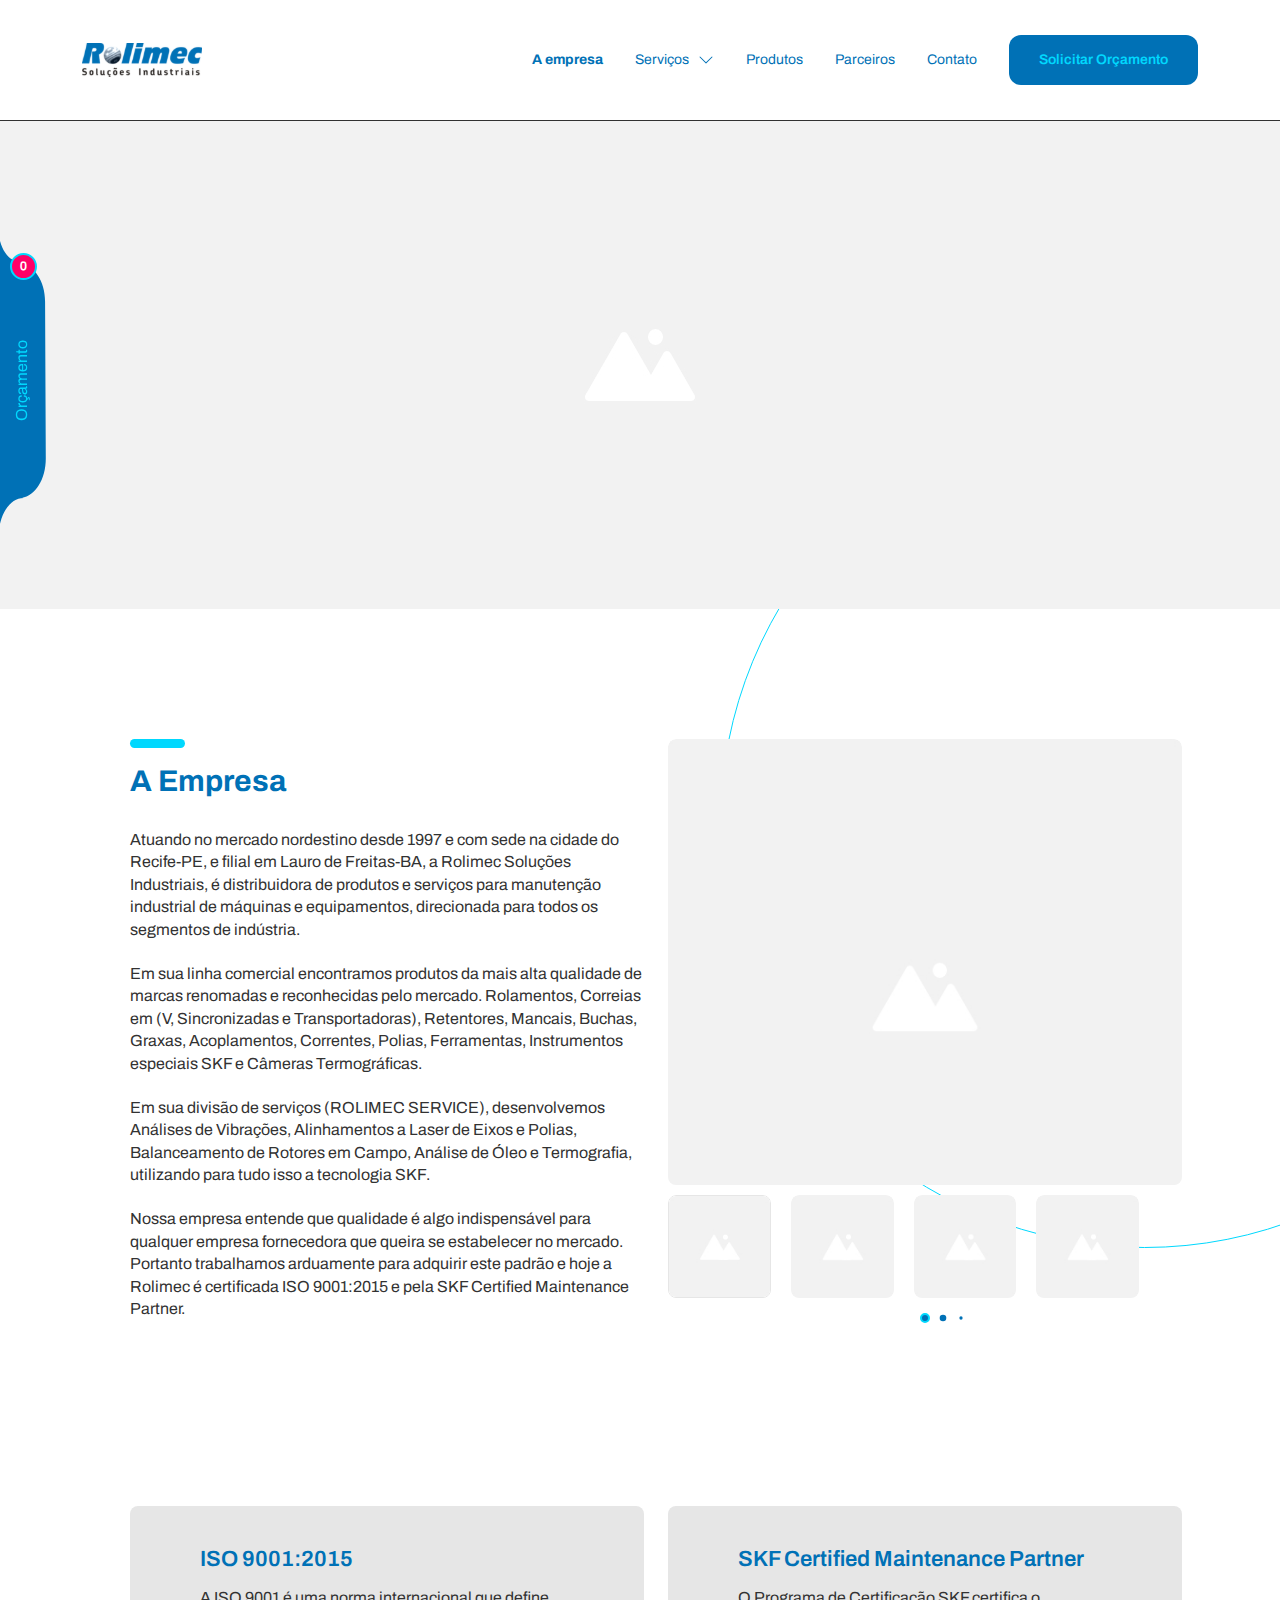
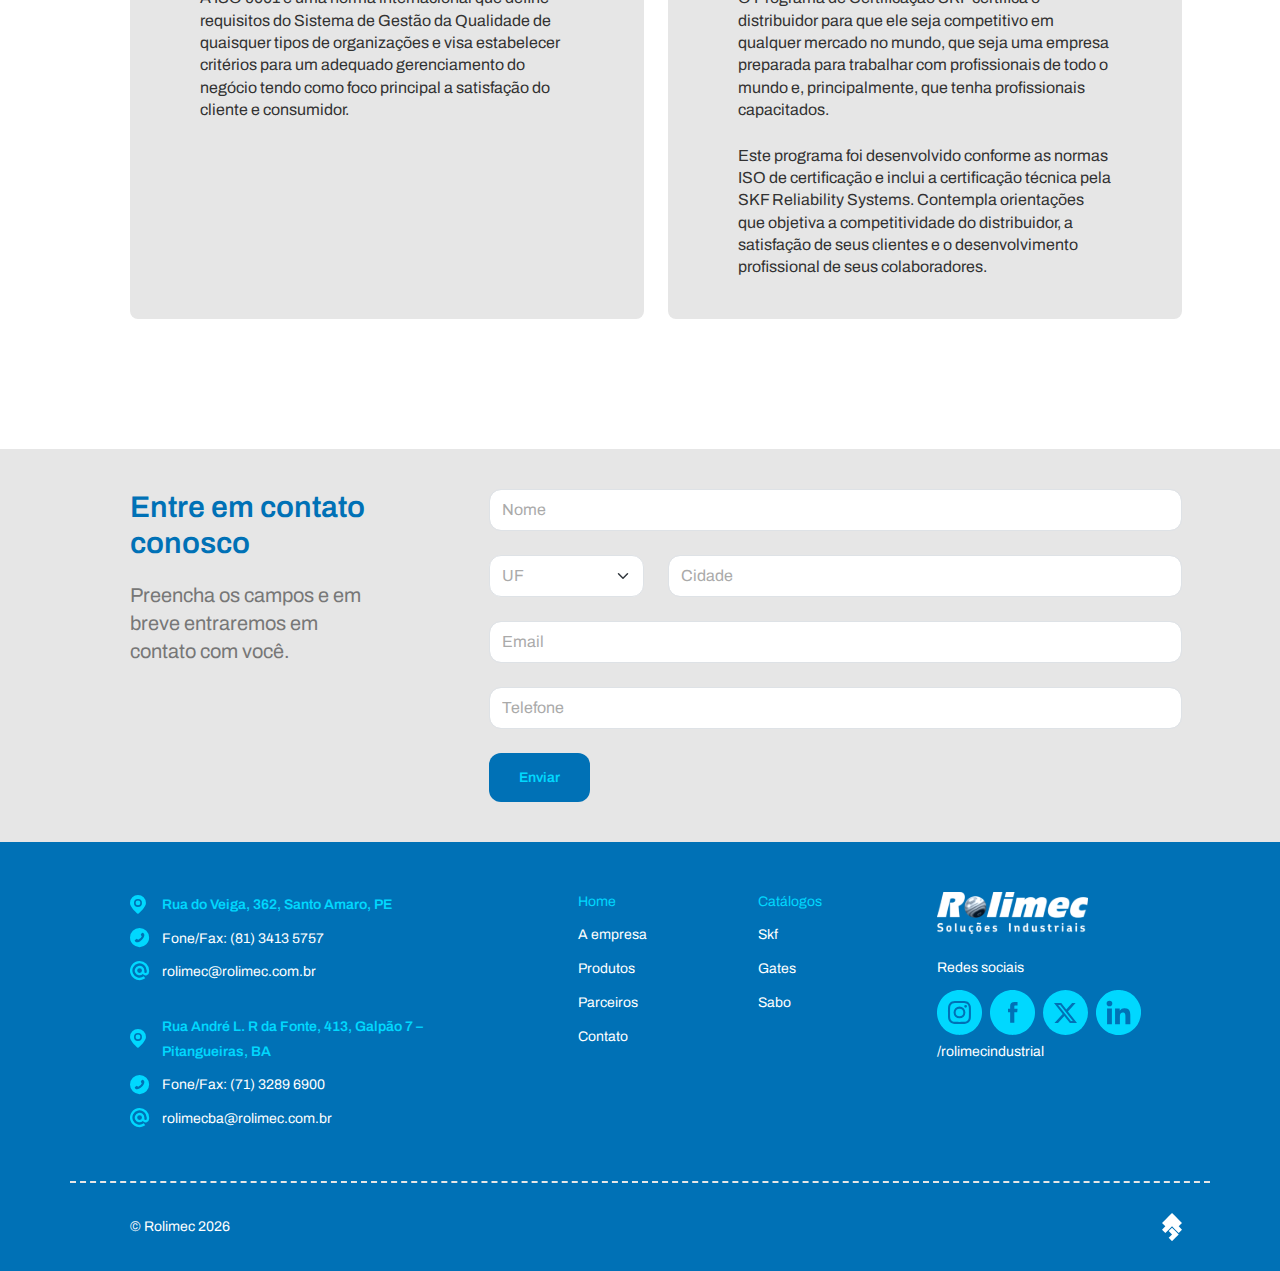
<file: a-empresa.html>
<!doctype html>
<html lang="pt-br">
    <head>
        <meta charset="UTF-8" />
        <meta name="viewport" content="width=device-width, initial-scale=1.0" />
        <title>Rolimec | A Empresa</title>
        <link rel="shortcut icon" href="./favicon.ico" type="image/x-icon">
        <link rel="stylesheet" href="./src/css/plugins/bootstrap.min.css">
        <link rel="stylesheet" href="./src/css/plugins/swiper-bundle.min.css">
        <link rel="stylesheet" href="./src/css/style.css">
    </head>
    <body id="rm-app">
        <!-- HEADER -->
        <header id="rm-header">
            <nav class="container navbar navbar-expand-lg">
                <div class="container-fluid">
                    <a class="navbar-brand rm-header-logo" href="/">
                        <img src="./src/img/logo.svg" alt="Logo da Rolimec">
                    </a>

                    <div class="rm-header-menu-container">
                        <button type="button" class="btn rm-btn-primary"
                            data-bs-toggle="offcanvas"
                            data-bs-target="#rm-request-quote-content">
                            Solicitar Orçamento
                        </button>
                        
                        <button type="button"
                            id="rm-button-mobile"
                            aria-controls="rm-header-menu" 
                            aria-expanded="false"
                            aria-label="Toggle menu mobile"
                            onclick="return event.preventDefault(), window.toggleMenuMobile(this)">
                            <span id="rm-icon-hamburger"></span>
                        </button>
                    
                        <ul class="navbar-nav mr-auto mb-2 mb-lg-0 rm-header-menu"
                            id="rm-header-menu">
                            <li class="nav-item">
                                <a href="a-empresa.html" class="nav-link active">
                                    A empresa
                                </a>
                            </li>
                            <li class="nav-item dropdown">
                                <a href="#" class="nav-link dropdown-toggle"
                                    role="button"
                                    data-bs-toggle="dropdown"
                                    aria-expanded="false">
                                    Serviços

                                    <svg xmlns="http://www.w3.org/2000/svg" width="16" height="16"
                                        fill="currentColor"
                                        viewBox="0 0 16 16">
                                        <path fill-rule="evenodd"
                                            d="M1.646 4.646a.5.5 0 0 1 .708 0L8 10.293l5.646-5.647a.5.5 0 0 1 .708.708l-6 6a.5.5 0 0 1-.708 0l-6-6a.5.5 0 0 1 0-.708z"/>
                                    </svg>
                                </a>
                                <ul class="dropdown-menu">
                                    <li>
                                        <ul>
                                            <li>
                                                <a class="dropdown-item"
                                                    href="./servicos/preditiva.html">
                                                    Preditiva
                                                </a>
                                            </li>
                                            <li>
                                                <a class="dropdown-item"
                                                    href="./servicos/termografia.html">
                                                    Termografia
                                                </a>
                                            </li>
                                        </ul>
                                        <ul>
                                            <li>
                                                <a class="dropdown-item"
                                                    href="./servicos/alinhamento-a-laser-de-eixos-e-polias.html">
                                                    Alinhamento a laser de eixos e polias
                                                </a>
                                            </li>
                                            <li>
                                                <a class="dropdown-item"
                                                    href="./servicos/analise-de-vibracoes.html">
                                                    Análise de vibrações
                                                </a>
                                            </li>
                                        </ul>
                                        <ul>
                                            <li>
                                                <a class="dropdown-item"
                                                    href="./servicos/analise-de-oleo-lubrificante-e-isolante.html">
                                                    Análise de óleo lubrificante e isolante
                                                </a>
                                            </li>
                                            <li>
                                                <a class="dropdown-item"
                                                    href="./servicos/balanceamento-de-campo.html">
                                                    Balanceamento de campo
                                                </a>
                                            </li>
                                        </ul>
                                    </li>
                                </ul>
                            </li>
                            <li class="nav-item">
                                <a href="produtos.html" class="nav-link">
                                    Produtos
                                </a>
                            </li>
                            <li class="nav-item">
                                <a href="parceiros.html" class="nav-link">
                                    Parceiros
                                </a>
                            </li>
                            <li class="nav-item">
                                <a href="contato.html" class="nav-link">
                                    Contato
                                </a>
                            </li>
                        </ul>
                    </div>
                </div>
            </nav>
        </header>

        <main id="rm-main">
            <!-- REQUEST QUOTE -->
            <section id="rm-request-quote" class="rm-internal-page">
                <div class="offcanvas offcanvas-start" id="rm-request-quote-content">
                    <button type="button" class="btn rm-request-quote-toggle"
                        id="rm-request-quote-toggle"
                        data-bs-toggle="offcanvas"
                        data-bs-target="#rm-request-quote-content">
                        <span>Orçamento</span>
                        <span class="badge rounded-pill" id="rm-request-products-qty"></span>
                    </button>
                
                    <div class="offcanvas-body">
                        <div class="container">
                            <div class="row">
                                <div class="col-12 col-xl-3 rm-request-content">
                                    <div class="col-12 rm-request-title">
                                        <h3 class="rm-title-2">Solicite o seu orçamento!</h3>
                                        <p>
                                            Adicione os produtos e/ou descreva os serviços na mensagem.
                                        </p>
                                    </div>
                                    <div class="col-12 d-none mt-4" id="rm-request-products">
                                        <div class="row rm-slide">
                                            <div class="swiper rm-slide-container">
                                                <div class="rm-slide-content">
                                                    <div class="swiper-wrapper" id="rm-request-products-wrapper"></div>
                                                </div>
                                    
                                                <!-- Pagination -->
                                                <div class="swiper-pagination"></div>
                                            </div>
                                        </div>
                                    </div>
                                </div>
                                <div class="col-12 col-xl-9 rm-request-form">
                                    <form action="#" method="POST">
                                        <div class="row">
                                            <div class="col-12 col-lg-4 mb-4 rm-request-form-field">
                                                <label for="name" class="form-label">
                                                    Nome
                                                </label>
                                                <input type="text" class="form-control"
                                                    id="name"
                                                    name="name">
                                            </div>
                                            <div class="col-12 col-lg-4 mb-4 rm-request-form-field">
                                                <label for="email" class="form-label">
                                                    Email
                                                </label>
                                                <input type="email" class="form-control"
                                                    id="email"
                                                    name="email">
                                            </div>
                                            <div class="col-12 col-lg-4 mb-4 rm-request-form-field">
                                                <label for="phone" class="form-label">
                                                    Telefone
                                                </label>
                                                <input type="phone" class="form-control"
                                                    id="phone"
                                                    name="phone"
                                                    placeholder="(85) 9 9999-9999">
                                            </div>
                                        </div>
                                        <div class="row">
                                            <div class="col-12 col-lg-4 mb-4 rm-request-form-field">
                                                <label for="company" class="form-label">
                                                    Empresa
                                                </label>
                                                <input type="text" class="form-control"
                                                    id="company"
                                                    name="company">
                                            </div>
                                            <div class="col-12 col-lg-4 mb-4 rm-request-form-field">
                                                <label for="position" class="form-label">
                                                    Cargo
                                                </label>
                                                <input type="text" class="form-control"
                                                    id="position"
                                                    name="position">
                                            </div>
                                            <div class="col-12 col-lg-2 mb-4 rm-request-form-field">
                                                <label for="state" class="form-label">
                                                    Estado
                                                </label>
                                                <select class="form-select" id="state" name="state">
                                                    <option value="" selected disabled>--</option>
                                                    <option value="AC">AC</option>
                                                    <option value="AL">AL</option>
                                                    <option value="AP">AP</option>
                                                    <option value="AM">AM</option>
                                                    <option value="BA">BA</option>
                                                    <option value="CE">CE</option>
                                                    <option value="DF">DF</option>
                                                    <option value="ES">ES</option>
                                                    <option value="GO">GO</option>
                                                    <option value="MA">MA</option>
                                                    <option value="MS">MS</option>
                                                    <option value="MT">MT</option>
                                                    <option value="MG">MG</option>
                                                    <option value="PA">PA</option>
                                                    <option value="PB">PB</option>
                                                    <option value="PR">PR</option>
                                                    <option value="PE">PE</option>
                                                    <option value="PI">PI</option>
                                                    <option value="RJ">RJ</option>
                                                    <option value="RN">RN</option>
                                                    <option value="RS">RS</option>
                                                    <option value="RO">RO</option>
                                                    <option value="RR">RR</option>
                                                    <option value="SC">SC</option>
                                                    <option value="SP">SP</option>
                                                    <option value="SE">SE</option>
                                                    <option value="TO">TO</option>
                                                </select>
                                            </div>
                                            <div class="col-12 col-lg-2 mb-4 rm-request-form-field">
                                                <label for="city" class="form-label">
                                                    Cidade
                                                </label>
                                                <input type="text" class="form-control"
                                                    id="city"
                                                    name="city">
                                            </div>
                                        </div>
                                        <div class="row">
                                            <div class="col-12 mb-4 rm-request-form-field">
                                                <label for="message" class="form-label">
                                                    Mensagem
                                                </label>
                                                <textarea class="form-control"
                                                    id="message"
                                                    name="message"
                                                    rows="4"></textarea>
                                            </div>
                                        </div>
                                        <div class="rm-form-actions">
                                            <button type="submit" class="btn rm-btn-secondary">
                                                Enviar
                                            </button>
                                        </div>
                                    </form>
                                </div>
                            </div>
                        </div>
                    </div>
                </div>
            </section>

            <!-- INTRODUCTION -->
            <section id="rm-company-intro"></section>

            <!-- COMPANY -->
            <section id="rm-company">
                <div class="container">
                    <div class="row">
                        <div class="col-12 col-lg-6 rm-company-content">
                            <div class="rm-title-container">
                                <h1 class="rm-title-1">
                                    A Empresa
                                </h1>
                            </div>
                            <p>
                                Atuando no mercado nordestino desde 1997 e com sede na cidade do Recife-PE, e filial em Lauro de Freitas-BA, a Rolimec Soluções Industriais, é distribuidora de produtos e serviços para manutenção industrial de máquinas e equipamentos, direcionada para todos os segmentos de indústria.
                            </p>
                            <p>
                                Em sua linha comercial encontramos produtos da mais alta qualidade de marcas renomadas e reconhecidas pelo mercado. Rolamentos, Correias em (V, Sincronizadas e Transportadoras), Retentores, Mancais, Buchas, Graxas, Acoplamentos, Correntes, Polias, Ferramentas, Instrumentos especiais SKF e Câmeras Termográficas.
                            </p>
                            <p>
                                Em sua divisão de serviços (ROLIMEC SERVICE), desenvolvemos Análises de Vibrações, Alinhamentos a Laser de Eixos e Polias, Balanceamento de Rotores em Campo, Análise de Óleo e Termografia, utilizando para tudo isso a tecnologia SKF.
                            </p>
                            <p>
                                Nossa empresa entende que qualidade é algo indispensável para qualquer empresa fornecedora que queira se estabelecer no mercado. Portanto trabalhamos arduamente para adquirir este padrão e hoje a Rolimec é certificada ISO 9001:2015 e pela SKF Certified Maintenance Partner.
                            </p>
                        </div>
                        <div class="col-12 col-lg-6">
                            <div class="swiper rm-slide-container rm-swiper-1">
                                <div class="swiper-wrapper">
                                    <article class="swiper-slide rm-slide-article">
                                        <div class="rm-slide-image">
                                            <img src="./src/img/image-lg.jpg" alt="Imagem 1"
                                                class="rm-slide-img" />
                                        </div>
                                    </article>

                                    <article class="swiper-slide rm-slide-article">
                                        <div class="rm-slide-image">
                                            <img src="./src/img/image-lg.jpg" alt="Imagem 2"
                                                class="rm-slide-img" />
                                        </div>
                                    </article>

                                    <article class="swiper-slide rm-slide-article">
                                        <div class="rm-slide-image">
                                            <img src="./src/img/image-lg.jpg" alt="Imagem 3"
                                                class="rm-slide-img" />
                                        </div>
                                    </article>

                                    <article class="swiper-slide rm-slide-article">
                                        <div class="rm-slide-image">
                                            <img src="./src/img/image-lg.jpg" alt="Imagem 4"
                                                class="rm-slide-img" />
                                        </div>
                                    </article>
                                </div>
                            </div>
                            <div class="swiper rm-slide-container rm-swiper-2">
                                <div class="swiper-wrapper">
                                    <article class="swiper-slide rm-slide-article">
                                        <div class="rm-slide-image">
                                            <img src="./src/img/thumbnail.jpg" alt="Thumbnail 1"
                                                class="rm-slide-img" />
                                        </div>
                                    </article>

                                    <article class="swiper-slide rm-slide-article">
                                        <div class="rm-slide-image">
                                            <img src="./src/img/thumbnail.jpg" alt="Thumbnail 2"
                                                class="rm-slide-img" />
                                        </div>
                                    </article>

                                    <article class="swiper-slide rm-slide-article">
                                        <div class="rm-slide-image">
                                            <img src="./src/img/thumbnail.jpg" alt="Thumbnail 3"
                                                class="rm-slide-img" />
                                        </div>
                                    </article>

                                    <article class="swiper-slide rm-slide-article">
                                        <div class="rm-slide-image">
                                            <img src="./src/img/thumbnail.jpg" alt="Thumbnail 4"
                                                class="rm-slide-img" />
                                        </div>
                                    </article>
                                </div>

                                <!-- Pagination -->
                                <div class="swiper-pagination"></div>
                            </div>
                        </div>
                    </div>
                </div>
            </section>

            <!-- CERTIFICATIONS -->
            <section id="rm-company-certifications">
                <div class="container">
                    <div class="row">
                        <div class="col-12 col-lg-6">
                            <div class="rm-company-certifications-content">
                                <h2 class="rm-title-2">
                                    ISO 9001:2015
                                </h2>
                                <p>
                                    A ISO 9001 é uma norma internacional que define requisitos do Sistema de Gestão da Qualidade de quaisquer tipos de organizações e visa estabelecer critérios para um adequado gerenciamento do negócio tendo como foco principal a satisfação do cliente e consumidor.
                                </p>
                            </div>
                        </div>
                        <div class="col-12 col-lg-6">
                            <div class="rm-company-certifications-content">
                                <h2 class="rm-title-2">
                                    SKF Certified Maintenance Partner
                                </h2>
                                <p>
                                    O Programa de Certificação SKF certifica o distribuidor para que ele seja competitivo em qualquer mercado no mundo, que seja uma empresa preparada para trabalhar com profissionais de todo o mundo e, principalmente, que tenha profissionais capacitados.
                                </p>
                                <p>
                                    Este programa foi desenvolvido conforme as normas ISO de certificação e inclui a certificação técnica pela SKF Reliability Systems. Contempla orientações que objetiva a competitividade do distribuidor, a satisfação de seus clientes e o desenvolvimento profissional de seus colaboradores.
                                </p>
                            </div>
                        </div>
                    </div>
                </div>
            </section>

            <!-- CONTACT -->
            <section id="rm-contact-internal">
                <div class="container">
                    <div class="row">
                        <div class="col-12 col-lg-3">
                            <h2 class="rm-title-1">
                                Entre em contato conosco
                            </h2>
                            <p>
                                Preencha os campos e em breve entraremos em contato com você.
                            </p>
                        </div>
                        <div class="col-12 col-lg-9 col-xl-8 offset-xl-1">
                            <form action="#" method="POST">
                                <div class="row">
                                    <div class="col-12 mb-4">
                                        <input type="text" class="form-control"
                                            id="name"
                                            name="name"
                                            placeholder="Nome">
                                    </div>
                                </div>
                                <div class="row">
                                    <div class="col-4 col-sm-3 mb-4">
                                        <select class="form-select" id="state" name="state" required>
                                            <option value="" selected disabled>UF</option>
                                            <option value="AC">AC</option>
                                            <option value="AL">AL</option>
                                            <option value="AP">AP</option>
                                            <option value="AM">AM</option>
                                            <option value="BA">BA</option>
                                            <option value="CE">CE</option>
                                            <option value="DF">DF</option>
                                            <option value="ES">ES</option>
                                            <option value="GO">GO</option>
                                            <option value="MA">MA</option>
                                            <option value="MS">MS</option>
                                            <option value="MT">MT</option>
                                            <option value="MG">MG</option>
                                            <option value="PA">PA</option>
                                            <option value="PB">PB</option>
                                            <option value="PR">PR</option>
                                            <option value="PE">PE</option>
                                            <option value="PI">PI</option>
                                            <option value="RJ">RJ</option>
                                            <option value="RN">RN</option>
                                            <option value="RS">RS</option>
                                            <option value="RO">RO</option>
                                            <option value="RR">RR</option>
                                            <option value="SC">SC</option>
                                            <option value="SP">SP</option>
                                            <option value="SE">SE</option>
                                            <option value="TO">TO</option>
                                        </select>
                                    </div>
                                    <div class="col-8 col-sm-9 mb-4">
                                        <input type="text" class="form-control"
                                            id="city"
                                            name="city"
                                            placeholder="Cidade">
                                    </div>
                                </div>
                                <div class="row">
                                    <div class="col-12 mb-4">
                                        <input type="text" class="form-control"
                                            id="email"
                                            name="email"
                                            placeholder="Email">
                                    </div>
                                </div>
                                <div class="row">
                                    <div class="col-12 mb-4">
                                        <input type="text" class="form-control"
                                            id="phone"
                                            name="phone"
                                            placeholder="Telefone">
                                    </div>
                                </div>
                                <div class="rm-form-actions">
                                    <button type="submit" class="btn rm-btn-primary">
                                        Enviar
                                    </button>
                                </div>
                            </form>
                        </div>
                    </div>
                </div>
            </section>
        </main>

        <!-- FOOTER -->
        <footer id="rm-footer">
            <div class="container">
                <div class="row">
                    <div class="col-12 col-lg-4 rm-footer-column-1">
                        <ul class="rm-footer-communication">
                            <li>
                                <img src="./src/img/icons/place-icon.svg" alt="Ícone de localização">
                                <span>
                                    Rua do Veiga, 362, Santo Amaro, PE
                                </span>
                            </li>
                            <li>
                                <img src="./src/img/icons/phone-icon.svg" alt="Ícone de telefone">
                                <span>
                                    Fone/Fax: (81) 3413 5757
                                </span>
                            </li>
                            <li>
                                <img src="./src/img/icons/email-icon.svg" alt="Ícone de email">
                                <span>
                                    <a href="mailto:rolimec@rolimec.com.br" target="_blank">
                                        rolimec@rolimec.com.br
                                    </a>
                                </span>
                            </li>
                        </ul>
                        <ul class="rm-footer-communication">
                            <li>
                                <img src="./src/img/icons/place-icon.svg" alt="Ícone de localização">
                                <span>
                                    Rua André L. R da Fonte, 413, Galpão 7 – Pitangueiras, BA
                                </span>
                            </li>
                            <li>
                                <img src="./src/img/icons/phone-icon.svg" alt="Ícone de telefone">
                                <span>
                                    Fone/Fax: (71) 3289 6900
                                </span>
                            </li>
                            <li>
                                <img src="./src/img/icons/email-icon.svg" alt="Ícone de email">
                                <span>
                                    <a href="mailto:rolimecba@rolimec.com.br" target="_blank">
                                        rolimecba@rolimec.com.br
                                    </a>
                                </span>
                            </li>
                        </ul>
                    </div>

                    <div class="col-6 rm-footer-links rm-footer-column-2">
                        <h4 class="rm-title-4">Nossos Serviços</h4>
                        <ul>
                            <li>
                                <a href="./servicos/preditiva.html">
                                    Preditiva
                                </a>
                            </li>
                            <li>
                                <a href="./servicos/alinhamento-a-laser-de-eixos-e-polias.html">
                                    Alinhamento a laser de eixos e polias
                                </a>
                            </li>
                            <li>
                                <a href="./servicos/analise-de-oleo-lubrificante-e-isolante.html">
                                    Análise de óleo lubrificante e isolante
                                </a>
                            </li>
                            <li>
                                <a href="./servicos/termografia.html">
                                    Termografia
                                </a>
                            </li>
                            <li>
                                <a href="./servicos/analise-de-vibracoes.html">
                                    Análise de vibrações 
                                </a>
                            </li>
                            <li>
                                <a href="./servicos/balanceamento-de-campo.html">
                                    Balanceamento de campo
                                </a>
                            </li>
                        </ul>
                    </div>
                    <div class="col-5 col-lg-2 offset-1 rm-footer-links rm-footer-column-3">
                        <h4 class="rm-title-4">Home</h4>
                        <ul>
                            <li>
                                <a href="a-empresa.html">
                                    A empresa
                                </a>
                            </li>
                            <li>
                                <a href="produtos.html">
                                    Produtos
                                </a>
                            </li>
                            <li>
                                <a href="parceiros.html">
                                    Parceiros
                                </a>
                            </li>
                            <li>
                                <a href="contato.html">
                                    Contato
                                </a>
                            </li>
                        </ul>
                    </div>
                    <div class="col-2 rm-footer-links rm-footer-column-4">
                        <h4 class="rm-title-4">Catálogos</h4>
                        <ul>
                            <li>
                                <a href="produtos.html"
                                    onclick="return window.setProductCatalog(this)"
                                    data-products-catalog="rm-products-skf">
                                    Skf
                                </a>
                            </li>
                            <li>
                                <a href="produtos.html"
                                    onclick="return window.setProductCatalog(this)"
                                    data-products-catalog="rm-products-gates">
                                    Gates
                                </a>
                            </li>
                            <li>
                                <a href="produtos.html"
                                    onclick="return window.setProductCatalog(this)"
                                    data-products-catalog="rm-products-sabo">
                                    Sabo
                                </a>
                            </li>
                        </ul>
                    </div>
                    <div class="col-12 col-lg-3 rm-footer-column-5">
                        <div class="rm-footer-logo-container">
                            <img src="./src/img/logo-footer.svg" alt="Logo da Rolimec">
                        </div>
                        <div class="rm-footer-social-media">
                            <p>Redes sociais</p>
                            <ul class="rm-footer-social-media-icons">
                                <li class="rm-footer-instagram rm-social-media-icon">
                                    <a href="https://www.instagram.com/rolimecindustrial/"
                                        target="_blank">
                                        <svg xmlns="http://www.w3.org/2000/svg" width="45" height="45">
                                            <g data-name="Icon Instagram">
                                                <g fill="#00d8ff" data-name="Grupo 1" class="rm-footer-instagram-bg">
                                                    <path d="M31.43 15.7a3.815 3.815 0 0 0-2.18-2.18 6.436 6.436 0 0 0-2.13-.4c-1.21-.06-1.57-.07-4.64-.07s-3.43.01-4.64.07a6.179 6.179 0 0 0-2.13.4 3.638 3.638 0 0 0-1.32.86 3.555 3.555 0 0 0-.86 1.32 6.436 6.436 0 0 0-.4 2.13c-.05 1.21-.06 1.57-.06 4.64s.01 3.43.06 4.64a6.179 6.179 0 0 0 .4 2.13 3.815 3.815 0 0 0 2.18 2.18 6.561 6.561 0 0 0 2.13.4c1.21.06 1.57.07 4.64.07s3.43-.01 4.64-.07a6.179 6.179 0 0 0 2.13-.4 3.815 3.815 0 0 0 2.18-2.18 6.436 6.436 0 0 0 .4-2.13c.06-1.21.07-1.57.07-4.64s-.01-3.43-.07-4.64a6.179 6.179 0 0 0-.4-2.13Zm-8.95 12.67a5.9 5.9 0 1 1 5.9-5.9 5.9 5.9 0 0 1-5.9 5.9Zm6.13-10.65a1.38 1.38 0 1 1 1.38-1.38 1.376 1.376 0 0 1-1.38 1.38Z" data-name="Caminho 22"/>
                                                    <path d="M22.48 18.64a3.83 3.83 0 1 0 3.83 3.83 3.824 3.824 0 0 0-3.83-3.83Z" data-name="Caminho 23"/>
                                                    <path d="M44.89 20.28a22.9 22.9 0 0 0-.32-2.18 19.706 19.706 0 0 0-.54-2.14 21.389 21.389 0 0 0-.74-2.08c-.28-.68-.6-1.35-.94-2a20.163 20.163 0 0 0-1.14-1.89q-.615-.915-1.32-1.77c-.47-.57-.96-1.12-1.48-1.64a20.858 20.858 0 0 0-1.64-1.48q-.855-.71-1.77-1.32a20.068 20.068 0 0 0-1.89-1.13A22.65 22.65 0 0 0 29.03.97c-.71-.21-1.42-.39-2.14-.54S25.44.18 24.71.11 23.24 0 22.5 0s-1.47.04-2.21.11-1.46.18-2.18.32a19.706 19.706 0 0 0-2.14.54 21.39 21.39 0 0 0-2.08.74c-.68.28-1.35.6-2 .94s-1.28.73-1.89 1.13-1.2.85-1.77 1.32-1.11.96-1.64 1.48a19.049 19.049 0 0 0-1.48 1.64q-.71.855-1.32 1.77t-1.14 1.89a20.271 20.271 0 0 0-.94 2 21.39 21.39 0 0 0-.74 2.08c-.21.71-.39 1.42-.54 2.14a20.092 20.092 0 0 0-.32 2.18c-.07.73-.11 1.47-.11 2.21s.04 1.47.11 2.21.18 1.46.32 2.18a19.706 19.706 0 0 0 .54 2.14c.22.7.46 1.4.74 2.08s.6 1.35.94 2 .73 1.28 1.14 1.89.85 1.2 1.32 1.77.96 1.12 1.48 1.64a20.858 20.858 0 0 0 1.64 1.48q.855.705 1.77 1.32a20.067 20.067 0 0 0 1.89 1.13 22.651 22.651 0 0 0 4.08 1.68c.71.21 1.42.39 2.14.54s1.45.25 2.18.32 1.47.11 2.21.11 1.47-.04 2.21-.11 1.46-.18 2.18-.32a19.706 19.706 0 0 0 2.14-.54 21.389 21.389 0 0 0 2.08-.74c.68-.28 1.35-.6 2-.94s1.28-.73 1.89-1.13 1.2-.85 1.77-1.32 1.11-.96 1.64-1.48a19.049 19.049 0 0 0 1.48-1.64q.705-.855 1.32-1.77t1.14-1.89a20.27 20.27 0 0 0 .94-2 21.391 21.391 0 0 0 .74-2.08c.21-.71.39-1.42.54-2.14a20.091 20.091 0 0 0 .32-2.18c.07-.73.11-1.47.11-2.21s-.04-1.47-.11-2.21Zm-11 6.92a8.2 8.2 0 0 1-.54 2.79 5.592 5.592 0 0 1-1.32 2.03A5.756 5.756 0 0 1 30 33.35a8.417 8.417 0 0 1-2.79.53c-1.23.06-1.62.07-4.74.07s-3.51-.01-4.74-.07a8.417 8.417 0 0 1-2.79-.53 5.494 5.494 0 0 1-2.03-1.33 5.756 5.756 0 0 1-1.33-2.03 8.364 8.364 0 0 1-.53-2.79c-.06-1.23-.07-1.62-.07-4.74s.01-3.51.07-4.74a8.471 8.471 0 0 1 .53-2.79 5.494 5.494 0 0 1 1.33-2.03 5.756 5.756 0 0 1 2.03-1.33 8.417 8.417 0 0 1 2.79-.53c1.23-.06 1.62-.07 4.74-.07s3.51.01 4.74.07a8.471 8.471 0 0 1 2.79.53 5.494 5.494 0 0 1 2.03 1.33 5.592 5.592 0 0 1 1.32 2.03 8.39 8.39 0 0 1 .54 2.79c.06 1.23.07 1.62.07 4.74s-.01 3.51-.07 4.74Z"
                                                        data-name="Caminho 24"/>
                                                </g>
                                            </g>
                                        </svg>
                                    </a>
                                </li>
                                <li class="rm-footer-facebook rm-social-media-icon">
                                    <a href="https://www.facebook.com/Rolimec/" target="_blank">
                                        <svg xmlns="http://www.w3.org/2000/svg" width="45" height="45">
                                            <g data-name="Icon Facebook">
                                                <path fill="#00d8ff" d="M44.89 20.28a22.9 22.9 0 0 0-.32-2.18 19.706 19.706 0 0 0-.54-2.14 21.389 21.389 0 0 0-.74-2.08c-.28-.68-.6-1.35-.94-2s-.73-1.28-1.14-1.89-.85-1.2-1.32-1.77-.96-1.12-1.48-1.64a20.858 20.858 0 0 0-1.64-1.48q-.855-.71-1.77-1.32a20.068 20.068 0 0 0-1.89-1.13A22.65 22.65 0 0 0 29.03.97c-.71-.21-1.42-.39-2.14-.54S25.44.18 24.71.11 23.24 0 22.5 0s-1.47.04-2.21.11-1.46.18-2.18.32a19.706 19.706 0 0 0-2.14.54c-.7.22-1.4.46-2.08.74s-1.35.6-2 .94-1.28.73-1.89 1.13-1.2.85-1.77 1.32-1.11.96-1.64 1.48a20.858 20.858 0 0 0-1.48 1.64q-.71.855-1.32 1.77t-1.14 1.89a20.271 20.271 0 0 0-.94 2 21.39 21.39 0 0 0-.74 2.08c-.21.71-.39 1.42-.54 2.14s-.25 1.45-.32 2.18S0 21.75 0 22.49s.04 1.47.11 2.21.18 1.46.32 2.18a19.706 19.706 0 0 0 .54 2.14c.22.7.46 1.4.74 2.08s.6 1.35.94 2a20.163 20.163 0 0 0 1.14 1.89q.615.915 1.32 1.77c.47.57.96 1.12 1.48 1.64a20.858 20.858 0 0 0 1.64 1.48q.855.705 1.77 1.32a20.067 20.067 0 0 0 1.89 1.13 22.651 22.651 0 0 0 4.08 1.68c.71.21 1.42.39 2.14.54s1.45.25 2.18.32 1.47.11 2.21.11 1.47-.04 2.21-.11 1.46-.18 2.18-.32a19.706 19.706 0 0 0 2.14-.54c.7-.22 1.4-.46 2.08-.74s1.35-.6 2-.94 1.28-.73 1.89-1.13 1.2-.85 1.77-1.32 1.11-.96 1.64-1.48a20.858 20.858 0 0 0 1.48-1.64q.705-.855 1.32-1.77t1.14-1.89a20.271 20.271 0 0 0 .94-2 21.391 21.391 0 0 0 .74-2.08c.21-.71.39-1.42.54-2.14a20.091 20.091 0 0 0 .32-2.18c.07-.73.11-1.47.11-2.21s-.04-1.47-.11-2.21Zm-17.35-4.67h-2.25c-.8 0-.96.33-.96 1.15v1.99h3.21l-.31 3.49h-2.91v10.43h-4.16V22.29h-2.17v-3.54h2.17v-2.78c0-2.61 1.4-3.98 4.49-3.98h2.88v3.62Z" data-name="Caminho 20" class="rm-footer-facebook-bg" />
                                            </g>
                                        </svg>
                                    </a>
                                </li>
                                <li class="rm-footer-x">
                                    <a href="https://twitter.com/Rolimec/" target="_blank">
                                        <svg xmlns="http://www.w3.org/2000/svg" width="45" height="45">
                                            <g data-name="Grupo 8383" transform="translate(-1192 -5076)">
                                              <circle cx="22.5" cy="22.5" r="22.5" fill="#00d8ff" data-name="Elipse 247" transform="translate(1192 5076)" class="rm-footer-x-bg"/>
                                              <path fill="#0171b6" d="M1221.113 5089h3.527l-7.7 8.472L1226 5109h-7.1l-5.559-6.993-6.358 6.993h-3.529l8.246-9.062L1203 5089h7.278l5.022 6.39 5.814-6.39Zm-1.237 17.97h1.955l-12.617-16.046h-2.1l12.762 16.046Z" class="rm-social-media-icon"/>
                                            </g>
                                        </svg>
                                    </a>
                                </li>
                                <li class="rm-footer-linkedin rm-social-media-icon">
                                    <a href="https://www.linkedin.com/company/rolimecsolucoesindustriais/?originalSubdomain=br" target="_blank">
                                        <svg xmlns="http://www.w3.org/2000/svg" width="45" height="45"
                                            data-name="Icon Linkedin">
                                            <path fill="#00d8ff" d="M0 24.077v-3.164c.1-.708.165-1.419.29-2.121A22.32 22.32 0 0 1 7.3 5.9 21.991 21.991 0 0 1 18.617.339c.76-.131 1.527-.227 2.29-.339h3.163c.723.1 1.449.167 2.166.3a22 22 0 0 1 14.018 8.422 21.848 21.848 0 0 1 4.138 18.835A21.548 21.548 0 0 1 36.3 40.241a21.982 21.982 0 0 1-17.5 4.447 21.7 21.7 0 0 1-11.5-5.6A22.115 22.115 0 0 1 .353 26.456C.21 25.668.116 24.87 0 24.078Zm19.072-5.52V34.3H23.9v-.5c0-2.328-.006-4.656 0-6.984 0-.555.032-1.112.088-1.663A2.757 2.757 0 0 1 27.45 22.5a1.953 1.953 0 0 1 1.688 1.519 8.466 8.466 0 0 1 .275 2.031c.032 2.591.013 5.183.014 7.775v.486c.183.009.311.021.44.021 1.332 0 2.664-.012 4 .009.371.006.465-.112.462-.471-.014-2.694.013-5.388-.019-8.082a21.914 21.914 0 0 0-.234-3.1c-.32-2.061-1.278-3.679-3.436-4.257a8.487 8.487 0 0 0-2.121-.274 5.1 5.1 0 0 0-4.617 2.37 2.219 2.219 0 0 1-.187.2v-2.169h-4.644Zm-7.994 15.736h4.813V18.566h-4.813v15.727Zm2.408-17.943a2.843 2.843 0 1 0-2.856-2.833 2.87 2.87 0 0 0 2.856 2.833Z" data-name="Caminho 32" class="rm-footer-linkedin-bg" />
                                        </svg>
                                    </a>
                                </li>
                            </ul>
                            <span>/rolimecindustrial</span>
                        </div>
                    </div>
                </div>
                <div class="row rm-copyright-container">
                    <div class="col-6">
                        <p>
                            &copy; Rolimec <span id="rm-footer-year"></span>
                        </p>
                    </div>
                    <div class="col-6 rm-copyright-logo">
                        <a href="https://www.agenciacaju.com.br" target="_blank">
                            <svg xmlns="http://www.w3.org/2000/svg" width="20.058" height="28.142" data-name="Layer 1">
                                <g fill="#fff" data-name="Grupo 1" class="rm-copyright-logo-path">
                                    <path d="m13.371 18.113-3.344-3.343-3.343 3.343 3.343 3.343L6.684 24.8l3.343 3.343 3.344-3.343 3.343-3.344Z" data-name="Caminho 5" />
                                    <path d="m20.058 10.028-3.343-3.342-3.344-3.343L10.029 0 6.686 3.343 3.344 6.686 0 10.028l3.344 3.344L0 16.714l3.344 3.344 3.343-3.344 3.343-3.343 3.343 3.343 3.344 3.344 3.343-3.344-3.343-3.343Z" data-name="Caminho 6"/>
                                </g>
                            </svg>
                        </a>
                    </div>
                </div>
            </div>
        </footer>

        <script src="./src/js/plugins/bootstrap.bundle.min.js"></script>
        <script src="./src/js/plugins/swiper-bundle.min.js"></script>
        <script type="module" src="./src/js/main.js"></script>
    </body>
</html>
</file>
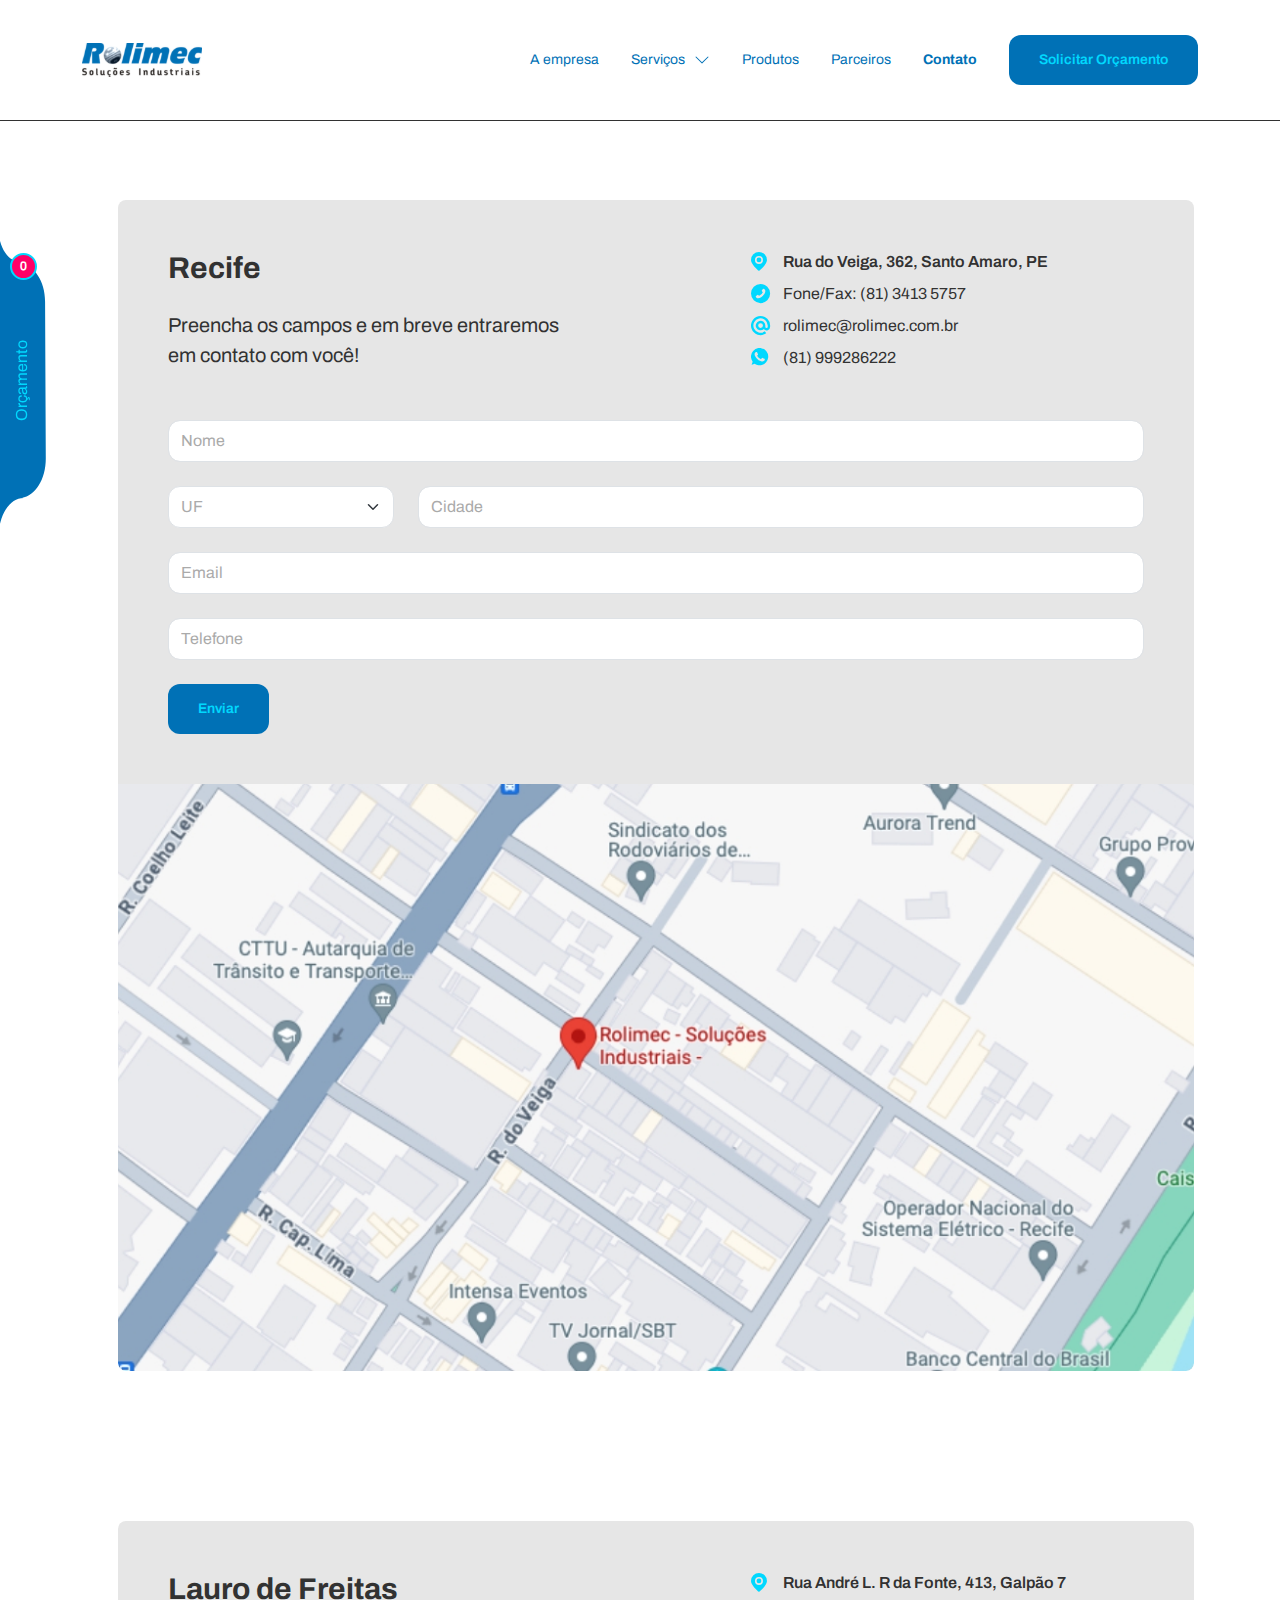
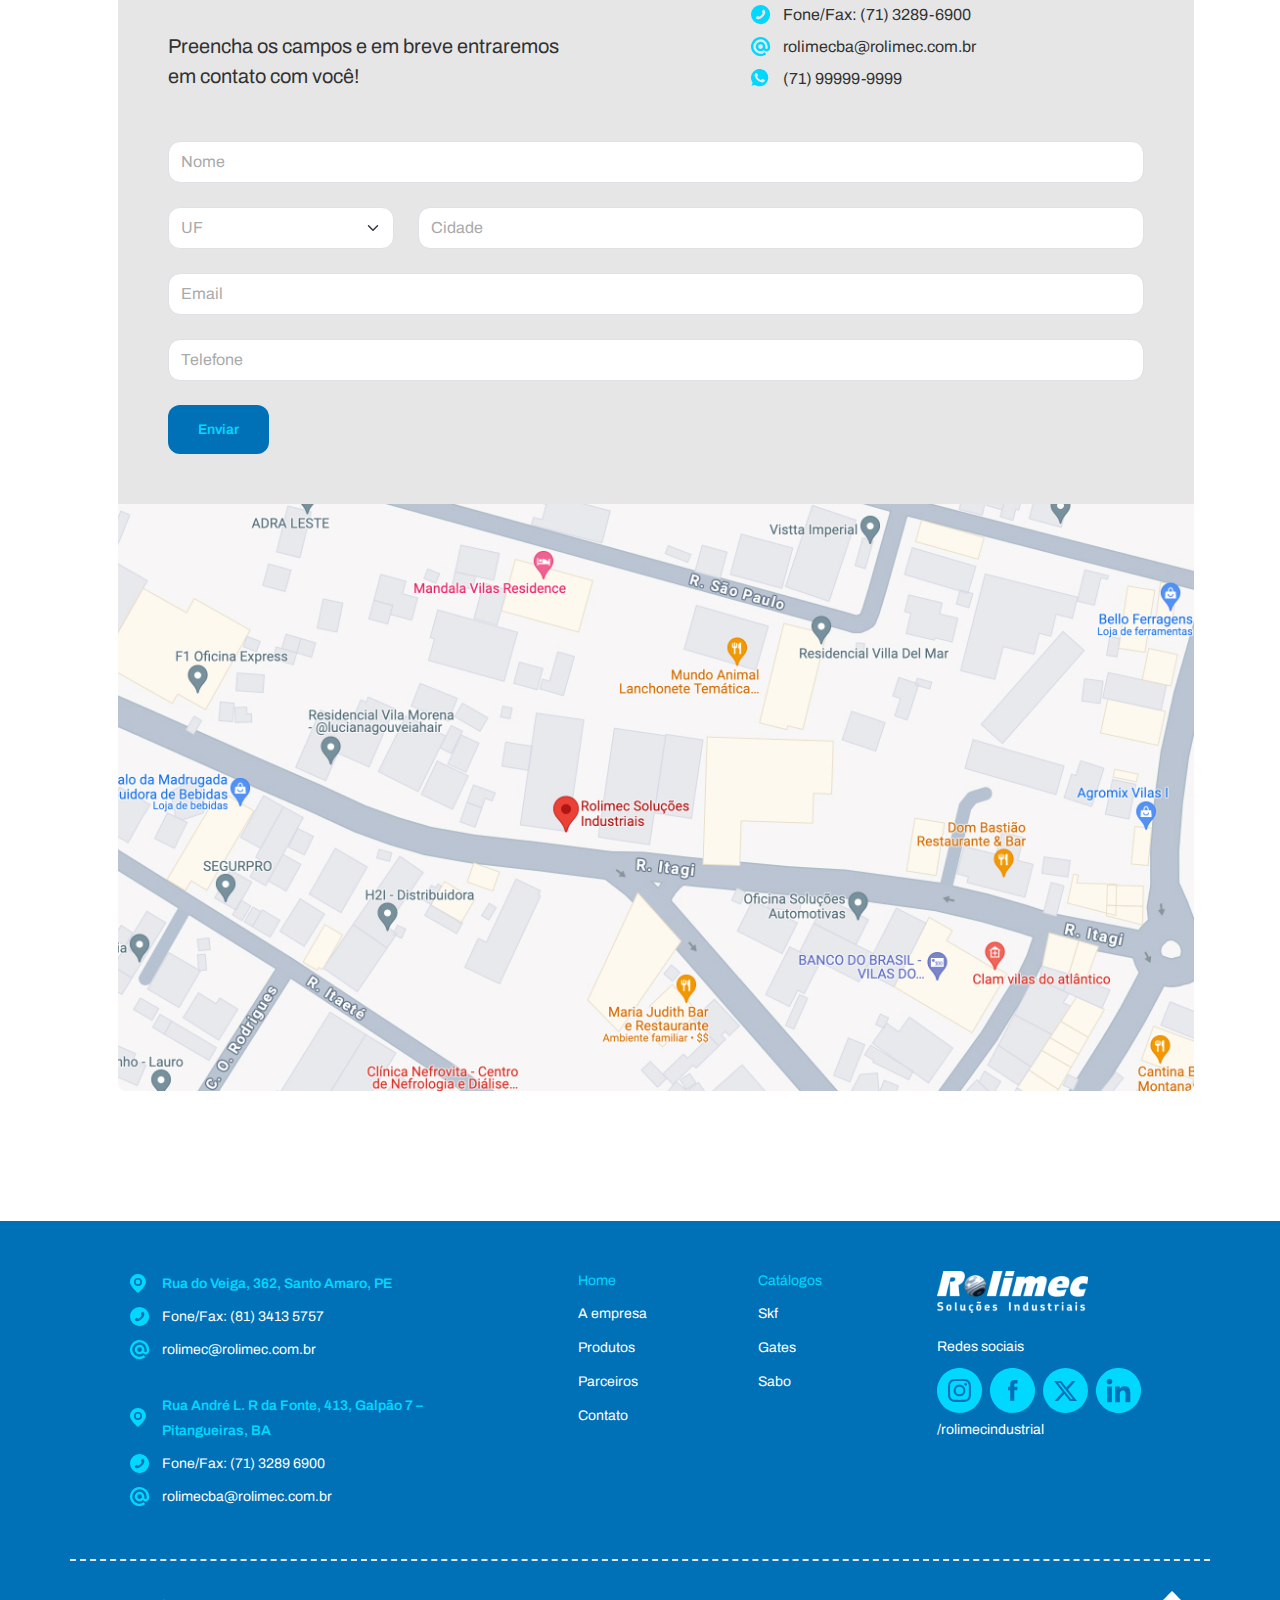
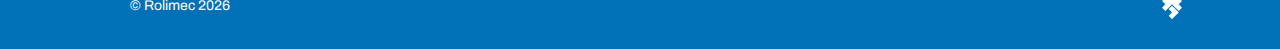
<file: contato.html>
<!doctype html>
<html lang="pt-br">
    <head>
        <meta charset="UTF-8" />
        <meta name="viewport" content="width=device-width, initial-scale=1.0" />
        <title>Rolimec | Contato</title>
        <link rel="shortcut icon" href="./favicon.ico" type="image/x-icon">
        <link rel="stylesheet" href="./src/css/plugins/bootstrap.min.css">
        <link rel="stylesheet" href="./src/css/plugins/swiper-bundle.min.css">
        <link rel="stylesheet" href="./src/css/style.css">
    </head>
    <body id="rm-app">
        <!-- HEADER -->
        <header id="rm-header">
            <nav class="container navbar navbar-expand-lg">
                <div class="container-fluid">
                    <a class="navbar-brand rm-header-logo" href="/">
                        <img src="./src/img/logo.svg" alt="Logo da Rolimec">
                    </a>

                    <div class="rm-header-menu-container">
                        <button type="button" class="btn rm-btn-primary"
                            data-bs-toggle="offcanvas"
                            data-bs-target="#rm-request-quote-content">
                            Solicitar Orçamento
                        </button>
                        
                        <button type="button"
                            id="rm-button-mobile"
                            aria-controls="rm-header-menu" 
                            aria-expanded="false"
                            aria-label="Toggle menu mobile"
                            onclick="return event.preventDefault(), window.toggleMenuMobile(this)">
                            <span id="rm-icon-hamburger"></span>
                        </button>
                    
                        <ul class="navbar-nav mr-auto mb-2 mb-lg-0 rm-header-menu"
                            id="rm-header-menu">
                            <li class="nav-item">
                                <a href="a-empresa.html" class="nav-link">
                                    A empresa
                                </a>
                            </li>
                            <li class="nav-item dropdown">
                                <a href="#" class="nav-link dropdown-toggle"
                                    role="button"
                                    data-bs-toggle="dropdown"
                                    aria-expanded="false">
                                    Serviços

                                    <svg xmlns="http://www.w3.org/2000/svg" width="16" height="16"
                                        fill="currentColor"
                                        viewBox="0 0 16 16">
                                        <path fill-rule="evenodd"
                                            d="M1.646 4.646a.5.5 0 0 1 .708 0L8 10.293l5.646-5.647a.5.5 0 0 1 .708.708l-6 6a.5.5 0 0 1-.708 0l-6-6a.5.5 0 0 1 0-.708z"/>
                                    </svg>
                                </a>
                                <ul class="dropdown-menu">
                                    <li>
                                        <ul>
                                            <li>
                                                <a class="dropdown-item"
                                                    href="./servicos/preditiva.html">
                                                    Preditiva
                                                </a>
                                            </li>
                                            <li>
                                                <a class="dropdown-item"
                                                    href="./servicos/termografia.html">
                                                    Termografia
                                                </a>
                                            </li>
                                        </ul>
                                        <ul>
                                            <li>
                                                <a class="dropdown-item"
                                                    href="./servicos/alinhamento-a-laser-de-eixos-e-polias.html">
                                                    Alinhamento a laser de eixos e polias
                                                </a>
                                            </li>
                                            <li>
                                                <a class="dropdown-item"
                                                    href="./servicos/analise-de-vibracoes.html">
                                                    Análise de vibrações
                                                </a>
                                            </li>
                                        </ul>
                                        <ul>
                                            <li>
                                                <a class="dropdown-item"
                                                    href="./servicos/analise-de-oleo-lubrificante-e-isolante.html">
                                                    Análise de óleo lubrificante e isolante
                                                </a>
                                            </li>
                                            <li>
                                                <a class="dropdown-item"
                                                    href="./servicos/balanceamento-de-campo.html">
                                                    Balanceamento de campo
                                                </a>
                                            </li>
                                        </ul>
                                    </li>
                                </ul>
                            </li>
                            <li class="nav-item">
                                <a href="produtos.html" class="nav-link">
                                    Produtos
                                </a>
                            </li>
                            <li class="nav-item">
                                <a href="parceiros.html" class="nav-link">
                                    Parceiros
                                </a>
                            </li>
                            <li class="nav-item">
                                <a href="contato.html" class="nav-link active">
                                    Contato
                                </a>
                            </li>
                        </ul>
                    </div>
                </div>
            </nav>
        </header>

        <main id="rm-main">
            <!-- REQUEST QUOTE -->
            <section id="rm-request-quote" class="rm-internal-page">
                <div class="offcanvas offcanvas-start" id="rm-request-quote-content">
                    <button type="button" class="btn rm-request-quote-toggle"
                        id="rm-request-quote-toggle"
                        data-bs-toggle="offcanvas"
                        data-bs-target="#rm-request-quote-content">
                        <span>Orçamento</span>
                        <span class="badge rounded-pill" id="rm-request-products-qty"></span>
                    </button>
                
                    <div class="offcanvas-body">
                        <div class="container">
                            <div class="row">
                                <div class="col-12 col-xl-3 rm-request-content">
                                    <div class="col-12 rm-request-title">
                                        <h3 class="rm-title-2">Solicite o seu orçamento!</h3>
                                        <p>
                                            Adicione os produtos e/ou descreva os serviços na mensagem.
                                        </p>
                                    </div>
                                    <div class="col-12 d-none mt-4" id="rm-request-products">
                                        <div class="row rm-slide">
                                            <div class="swiper rm-slide-container">
                                                <div class="rm-slide-content">
                                                    <div class="swiper-wrapper" id="rm-request-products-wrapper"></div>
                                                </div>
                                    
                                                <!-- Pagination -->
                                                <div class="swiper-pagination"></div>
                                            </div>
                                        </div>
                                    </div>
                                </div>
                                <div class="col-12 col-xl-9 rm-request-form">
                                    <form action="#" method="POST">
                                        <div class="row">
                                            <div class="col-12 col-lg-4 mb-4 rm-request-form-field">
                                                <label for="name" class="form-label">
                                                    Nome
                                                </label>
                                                <input type="text" class="form-control"
                                                    id="name"
                                                    name="name">
                                            </div>
                                            <div class="col-12 col-lg-4 mb-4 rm-request-form-field">
                                                <label for="email" class="form-label">
                                                    Email
                                                </label>
                                                <input type="email" class="form-control"
                                                    id="email"
                                                    name="email">
                                            </div>
                                            <div class="col-12 col-lg-4 mb-4 rm-request-form-field">
                                                <label for="phone" class="form-label">
                                                    Telefone
                                                </label>
                                                <input type="phone" class="form-control"
                                                    id="phone"
                                                    name="phone"
                                                    placeholder="(85) 9 9999-9999">
                                            </div>
                                        </div>
                                        <div class="row">
                                            <div class="col-12 col-lg-4 mb-4 rm-request-form-field">
                                                <label for="company" class="form-label">
                                                    Empresa
                                                </label>
                                                <input type="text" class="form-control"
                                                    id="company"
                                                    name="company">
                                            </div>
                                            <div class="col-12 col-lg-4 mb-4 rm-request-form-field">
                                                <label for="position" class="form-label">
                                                    Cargo
                                                </label>
                                                <input type="text" class="form-control"
                                                    id="position"
                                                    name="position">
                                            </div>
                                            <div class="col-12 col-lg-2 mb-4 rm-request-form-field">
                                                <label for="state" class="form-label">
                                                    Estado
                                                </label>
                                                <select class="form-select" id="state" name="state">
                                                    <option value="" selected disabled>--</option>
                                                    <option value="AC">AC</option>
                                                    <option value="AL">AL</option>
                                                    <option value="AP">AP</option>
                                                    <option value="AM">AM</option>
                                                    <option value="BA">BA</option>
                                                    <option value="CE">CE</option>
                                                    <option value="DF">DF</option>
                                                    <option value="ES">ES</option>
                                                    <option value="GO">GO</option>
                                                    <option value="MA">MA</option>
                                                    <option value="MS">MS</option>
                                                    <option value="MT">MT</option>
                                                    <option value="MG">MG</option>
                                                    <option value="PA">PA</option>
                                                    <option value="PB">PB</option>
                                                    <option value="PR">PR</option>
                                                    <option value="PE">PE</option>
                                                    <option value="PI">PI</option>
                                                    <option value="RJ">RJ</option>
                                                    <option value="RN">RN</option>
                                                    <option value="RS">RS</option>
                                                    <option value="RO">RO</option>
                                                    <option value="RR">RR</option>
                                                    <option value="SC">SC</option>
                                                    <option value="SP">SP</option>
                                                    <option value="SE">SE</option>
                                                    <option value="TO">TO</option>
                                                </select>
                                            </div>
                                            <div class="col-12 col-lg-2 mb-4 rm-request-form-field">
                                                <label for="city" class="form-label">
                                                    Cidade
                                                </label>
                                                <input type="text" class="form-control"
                                                    id="city"
                                                    name="city">
                                            </div>
                                        </div>
                                        <div class="row">
                                            <div class="col-12 mb-4 rm-request-form-field">
                                                <label for="message" class="form-label">
                                                    Mensagem
                                                </label>
                                                <textarea class="form-control"
                                                    id="message"
                                                    name="message"
                                                    rows="4"></textarea>
                                            </div>
                                        </div>
                                        <div class="rm-form-actions">
                                            <button type="submit" class="btn rm-btn-secondary">
                                                Enviar
                                            </button>
                                        </div>
                                    </form>
                                </div>
                            </div>
                        </div>
                    </div>
                </div>
            </section>

            <!-- CONTACT -->
            <section id="rm-contact">
                <div class="container">
                    <!-- Recife -->
                    <div class="row rm-contact-address-1">
                        <div class="rm-contact-content">
                            <div class="row">
                                <h2 class="rm-title-1">Recife</h2>
                                <div class="col-12 col-lg-7 rm-contact-content-local">
                                    <p>
                                        Preencha os campos e em breve entraremos em contato com você!
                                    </p>
                                </div>
                                <div class="col-12 col-lg-5 rm-contact-content-communication">
                                    <ul>
                                        <li>
                                            <img src="./src/img/icons/place-icon.svg" alt="Ícone de localização">
                                            <span>
                                                Rua do Veiga, 362, Santo Amaro, PE
                                            </span>
                                        </li>
                                        <li>
                                            <img src="./src/img/icons/phone-icon.svg" alt="Ícone de telefone">
                                            <span>
                                                Fone/Fax: (81) 3413 5757
                                            </span>
                                        </li>
                                        <li>
                                            <img src="./src/img/icons/email-icon.svg" alt="Ícone de email">
                                            <span>
                                                <a href="mailto:rolimec@rolimec.com.br" target="_blank">
                                                    rolimec@rolimec.com.br
                                                </a>
                                            </span>
                                        </li>
                                        <li>
                                            <img src="./src/img/icons/whatsapp-icon.svg" alt="Ícone do WhatsApp">
                                            <span>
                                                <a href="https://wa.me/5581999286222" target="_blank">
                                                    (81) 999286222
                                                </a>
                                            </span>
                                        </li>
                                    </ul>
                                </div>
                            </div>
                            <div class="row rm-contact-form">
                                <form action="#" method="POST">
                                    <div class="row">
                                        <div class="col-12 mb-4">
                                            <input type="text" class="form-control"
                                                id="name"
                                                name="name"
                                                placeholder="Nome">
                                        </div>
                                    </div>
                                    <div class="row">
                                        <div class="col-4 col-sm-3 mb-4">
                                            <select class="form-select" id="state" name="state" required>
                                                <option value="" selected disabled>UF</option>
                                                <option value="AC">AC</option>
                                                <option value="AL">AL</option>
                                                <option value="AP">AP</option>
                                                <option value="AM">AM</option>
                                                <option value="BA">BA</option>
                                                <option value="CE">CE</option>
                                                <option value="DF">DF</option>
                                                <option value="ES">ES</option>
                                                <option value="GO">GO</option>
                                                <option value="MA">MA</option>
                                                <option value="MS">MS</option>
                                                <option value="MT">MT</option>
                                                <option value="MG">MG</option>
                                                <option value="PA">PA</option>
                                                <option value="PB">PB</option>
                                                <option value="PR">PR</option>
                                                <option value="PE">PE</option>
                                                <option value="PI">PI</option>
                                                <option value="RJ">RJ</option>
                                                <option value="RN">RN</option>
                                                <option value="RS">RS</option>
                                                <option value="RO">RO</option>
                                                <option value="RR">RR</option>
                                                <option value="SC">SC</option>
                                                <option value="SP">SP</option>
                                                <option value="SE">SE</option>
                                                <option value="TO">TO</option>
                                            </select>
                                        </div>
                                        <div class="col-8 col-sm-9 mb-4">
                                            <input type="text" class="form-control"
                                                id="city"
                                                name="city"
                                                placeholder="Cidade">
                                        </div>
                                    </div>
                                    <div class="row">
                                        <div class="col-12 mb-4">
                                            <input type="text" class="form-control"
                                                id="email"
                                                name="email"
                                                placeholder="Email">
                                        </div>
                                    </div>
                                    <div class="row">
                                        <div class="col-12 mb-4">
                                            <input type="text" class="form-control"
                                                id="phone"
                                                name="phone"
                                                placeholder="Telefone">
                                        </div>
                                    </div>
                                    <div class="rm-form-actions">
                                        <button type="submit" class="btn rm-btn-primary">
                                            Enviar
                                        </button>
                                    </div>
                                </form>
                            </div>
                        </div>
                        <div class="rm-contact-map">
                            <a href="https://maps.app.goo.gl/WcA5s8r3wuom3Ckr9" target="_blank">
                                <img src="./src/img/contact-map-address-1.jpg"
                                    alt="Mapa com a localização da Rolimec em Recife">
                            </a>
                        </div>
                    </div>

                    <!-- Lauro de Freitas -->
                    <div class="row rm-contact-address-2">
                        <div class="rm-contact-content">
                            <div class="row">
                                <h2 class="rm-title-1">Lauro de Freitas</h2>
                                <div class="col-12 col-lg-7 rm-contact-content-local">
                                    <p>
                                        Preencha os campos e em breve entraremos em contato com você!
                                    </p>
                                </div>
                                <div class="col-12 col-lg-5 rm-contact-content-communication">
                                    <ul>
                                        <li>
                                            <img src="./src/img/icons/place-icon.svg" alt="Ícone de localização">
                                            <span>
                                                Rua André L. R da Fonte, 413, Galpão 7
                                            </span>
                                        </li>
                                        <li>
                                            <img src="./src/img/icons/phone-icon.svg" alt="Ícone de telefone">
                                            <span>
                                                Fone/Fax: (71) 3289-6900
                                            </span>
                                        </li>
                                        <li>
                                            <img src="./src/img/icons/email-icon.svg" alt="Ícone de email">
                                            <span>
                                                <a href="mailto:rolimec@rolimec.com.br" target="_blank">
                                                    rolimecba@rolimec.com.br
                                                </a>
                                            </span>
                                        </li>
                                        <li>
                                            <img src="./src/img/icons/whatsapp-icon.svg" alt="Ícone do WhatsApp">
                                            <span>
                                                <a href="https://wa.me/5571999999999" target="_blank">
                                                    (71) 99999-9999
                                                </a>
                                            </span>
                                        </li>
                                    </ul>
                                </div>
                            </div>
                            <div class="row rm-contact-form">
                                <form action="#" method="POST">
                                    <div class="row">
                                        <div class="col-12 mb-4">
                                            <input type="text" class="form-control"
                                                id="name"
                                                name="name"
                                                placeholder="Nome">
                                        </div>
                                    </div>
                                    <div class="row">
                                        <div class="col-4 col-sm-3 mb-4">
                                            <select class="form-select" id="state" name="state" required>
                                                <option value="" selected disabled>UF</option>
                                                <option value="AC">AC</option>
                                                <option value="AL">AL</option>
                                                <option value="AP">AP</option>
                                                <option value="AM">AM</option>
                                                <option value="BA">BA</option>
                                                <option value="CE">CE</option>
                                                <option value="DF">DF</option>
                                                <option value="ES">ES</option>
                                                <option value="GO">GO</option>
                                                <option value="MA">MA</option>
                                                <option value="MS">MS</option>
                                                <option value="MT">MT</option>
                                                <option value="MG">MG</option>
                                                <option value="PA">PA</option>
                                                <option value="PB">PB</option>
                                                <option value="PR">PR</option>
                                                <option value="PE">PE</option>
                                                <option value="PI">PI</option>
                                                <option value="RJ">RJ</option>
                                                <option value="RN">RN</option>
                                                <option value="RS">RS</option>
                                                <option value="RO">RO</option>
                                                <option value="RR">RR</option>
                                                <option value="SC">SC</option>
                                                <option value="SP">SP</option>
                                                <option value="SE">SE</option>
                                                <option value="TO">TO</option>
                                            </select>
                                        </div>
                                        <div class="col-8 col-sm-9 mb-4">
                                            <input type="text" class="form-control"
                                                id="city"
                                                name="city"
                                                placeholder="Cidade">
                                        </div>
                                    </div>
                                    <div class="row">
                                        <div class="col-12 mb-4">
                                            <input type="text" class="form-control"
                                                id="email"
                                                name="email"
                                                placeholder="Email">
                                        </div>
                                    </div>
                                    <div class="row">
                                        <div class="col-12 mb-4">
                                            <input type="text" class="form-control"
                                                id="phone"
                                                name="phone"
                                                placeholder="Telefone">
                                        </div>
                                    </div>
                                    <div class="rm-form-actions">
                                        <button type="submit" class="btn rm-btn-primary">
                                            Enviar
                                        </button>
                                    </div>
                                </form>
                            </div>
                        </div>
                        <div class="rm-contact-map">
                            <a href="https://maps.app.goo.gl/eCWMhT2chdWQvZXJ9" target="_blank">
                                <img src="./src/img/contact-map-address-2.jpg"
                                    alt="Mapa com a localização da Rolimec em Recife">
                            </a>
                        </div>
                    </div>
                </div>
            </section>
        </main>

        <!-- FOOTER -->
        <footer id="rm-footer">
            <div class="container">
                <div class="row">
                    <div class="col-12 col-lg-4 rm-footer-column-1">
                        <ul class="rm-footer-communication">
                            <li>
                                <img src="./src/img/icons/place-icon.svg" alt="Ícone de localização">
                                <span>
                                    Rua do Veiga, 362, Santo Amaro, PE
                                </span>
                            </li>
                            <li>
                                <img src="./src/img/icons/phone-icon.svg" alt="Ícone de telefone">
                                <span>
                                    Fone/Fax: (81) 3413 5757
                                </span>
                            </li>
                            <li>
                                <img src="./src/img/icons/email-icon.svg" alt="Ícone de email">
                                <span>
                                    <a href="mailto:rolimec@rolimec.com.br" target="_blank">
                                        rolimec@rolimec.com.br
                                    </a>
                                </span>
                            </li>
                        </ul>
                        <ul class="rm-footer-communication">
                            <li>
                                <img src="./src/img/icons/place-icon.svg" alt="Ícone de localização">
                                <span>
                                    Rua André L. R da Fonte, 413, Galpão 7 – Pitangueiras, BA
                                </span>
                            </li>
                            <li>
                                <img src="./src/img/icons/phone-icon.svg" alt="Ícone de telefone">
                                <span>
                                    Fone/Fax: (71) 3289 6900
                                </span>
                            </li>
                            <li>
                                <img src="./src/img/icons/email-icon.svg" alt="Ícone de email">
                                <span>
                                    <a href="mailto:rolimecba@rolimec.com.br" target="_blank">
                                        rolimecba@rolimec.com.br
                                    </a>
                                </span>
                            </li>
                        </ul>
                    </div>

                    <div class="col-6 rm-footer-links rm-footer-column-2">
                        <h4 class="rm-title-4">Nossos Serviços</h4>
                        <ul>
                            <li>
                                <a href="./servicos/preditiva.html">
                                    Preditiva
                                </a>
                            </li>
                            <li>
                                <a href="./servicos/alinhamento-a-laser-de-eixos-e-polias.html">
                                    Alinhamento a laser de eixos e polias
                                </a>
                            </li>
                            <li>
                                <a href="./servicos/analise-de-oleo-lubrificante-e-isolante.html">
                                    Análise de óleo lubrificante e isolante
                                </a>
                            </li>
                            <li>
                                <a href="./servicos/termografia.html">
                                    Termografia
                                </a>
                            </li>
                            <li>
                                <a href="./servicos/analise-de-vibracoes.html">
                                    Análise de vibrações 
                                </a>
                            </li>
                            <li>
                                <a href="./servicos/balanceamento-de-campo.html">
                                    Balanceamento de campo
                                </a>
                            </li>
                        </ul>
                    </div>
                    <div class="col-5 col-lg-2 offset-1 rm-footer-links rm-footer-column-3">
                        <h4 class="rm-title-4">Home</h4>
                        <ul>
                            <li>
                                <a href="a-empresa.html">
                                    A empresa
                                </a>
                            </li>
                            <li>
                                <a href="produtos.html">
                                    Produtos
                                </a>
                            </li>
                            <li>
                                <a href="parceiros.html">
                                    Parceiros
                                </a>
                            </li>
                            <li>
                                <a href="contato.html">
                                    Contato
                                </a>
                            </li>
                        </ul>
                    </div>
                    <div class="col-2 rm-footer-links rm-footer-column-4">
                        <h4 class="rm-title-4">Catálogos</h4>
                        <ul>
                            <li>
                                <a href="produtos.html"
                                    onclick="return window.setProductCatalog(this)"
                                    data-products-catalog="rm-products-skf">
                                    Skf
                                </a>
                            </li>
                            <li>
                                <a href="produtos.html"
                                    onclick="return window.setProductCatalog(this)"
                                    data-products-catalog="rm-products-gates">
                                    Gates
                                </a>
                            </li>
                            <li>
                                <a href="produtos.html"
                                    onclick="return window.setProductCatalog(this)"
                                    data-products-catalog="rm-products-sabo">
                                    Sabo
                                </a>
                            </li>
                        </ul>
                    </div>
                    <div class="col-12 col-lg-3 rm-footer-column-5">
                        <div class="rm-footer-logo-container">
                            <img src="./src/img/logo-footer.svg" alt="Logo da Rolimec">
                        </div>
                        <div class="rm-footer-social-media">
                            <p>Redes sociais</p>
                            <ul class="rm-footer-social-media-icons">
                                <li class="rm-footer-instagram rm-social-media-icon">
                                    <a href="https://www.instagram.com/rolimecindustrial/"
                                        target="_blank">
                                        <svg xmlns="http://www.w3.org/2000/svg" width="45" height="45">
                                            <g data-name="Icon Instagram">
                                                <g fill="#00d8ff" data-name="Grupo 1" class="rm-footer-instagram-bg">
                                                    <path d="M31.43 15.7a3.815 3.815 0 0 0-2.18-2.18 6.436 6.436 0 0 0-2.13-.4c-1.21-.06-1.57-.07-4.64-.07s-3.43.01-4.64.07a6.179 6.179 0 0 0-2.13.4 3.638 3.638 0 0 0-1.32.86 3.555 3.555 0 0 0-.86 1.32 6.436 6.436 0 0 0-.4 2.13c-.05 1.21-.06 1.57-.06 4.64s.01 3.43.06 4.64a6.179 6.179 0 0 0 .4 2.13 3.815 3.815 0 0 0 2.18 2.18 6.561 6.561 0 0 0 2.13.4c1.21.06 1.57.07 4.64.07s3.43-.01 4.64-.07a6.179 6.179 0 0 0 2.13-.4 3.815 3.815 0 0 0 2.18-2.18 6.436 6.436 0 0 0 .4-2.13c.06-1.21.07-1.57.07-4.64s-.01-3.43-.07-4.64a6.179 6.179 0 0 0-.4-2.13Zm-8.95 12.67a5.9 5.9 0 1 1 5.9-5.9 5.9 5.9 0 0 1-5.9 5.9Zm6.13-10.65a1.38 1.38 0 1 1 1.38-1.38 1.376 1.376 0 0 1-1.38 1.38Z" data-name="Caminho 22"/>
                                                    <path d="M22.48 18.64a3.83 3.83 0 1 0 3.83 3.83 3.824 3.824 0 0 0-3.83-3.83Z" data-name="Caminho 23"/>
                                                    <path d="M44.89 20.28a22.9 22.9 0 0 0-.32-2.18 19.706 19.706 0 0 0-.54-2.14 21.389 21.389 0 0 0-.74-2.08c-.28-.68-.6-1.35-.94-2a20.163 20.163 0 0 0-1.14-1.89q-.615-.915-1.32-1.77c-.47-.57-.96-1.12-1.48-1.64a20.858 20.858 0 0 0-1.64-1.48q-.855-.71-1.77-1.32a20.068 20.068 0 0 0-1.89-1.13A22.65 22.65 0 0 0 29.03.97c-.71-.21-1.42-.39-2.14-.54S25.44.18 24.71.11 23.24 0 22.5 0s-1.47.04-2.21.11-1.46.18-2.18.32a19.706 19.706 0 0 0-2.14.54 21.39 21.39 0 0 0-2.08.74c-.68.28-1.35.6-2 .94s-1.28.73-1.89 1.13-1.2.85-1.77 1.32-1.11.96-1.64 1.48a19.049 19.049 0 0 0-1.48 1.64q-.71.855-1.32 1.77t-1.14 1.89a20.271 20.271 0 0 0-.94 2 21.39 21.39 0 0 0-.74 2.08c-.21.71-.39 1.42-.54 2.14a20.092 20.092 0 0 0-.32 2.18c-.07.73-.11 1.47-.11 2.21s.04 1.47.11 2.21.18 1.46.32 2.18a19.706 19.706 0 0 0 .54 2.14c.22.7.46 1.4.74 2.08s.6 1.35.94 2 .73 1.28 1.14 1.89.85 1.2 1.32 1.77.96 1.12 1.48 1.64a20.858 20.858 0 0 0 1.64 1.48q.855.705 1.77 1.32a20.067 20.067 0 0 0 1.89 1.13 22.651 22.651 0 0 0 4.08 1.68c.71.21 1.42.39 2.14.54s1.45.25 2.18.32 1.47.11 2.21.11 1.47-.04 2.21-.11 1.46-.18 2.18-.32a19.706 19.706 0 0 0 2.14-.54 21.389 21.389 0 0 0 2.08-.74c.68-.28 1.35-.6 2-.94s1.28-.73 1.89-1.13 1.2-.85 1.77-1.32 1.11-.96 1.64-1.48a19.049 19.049 0 0 0 1.48-1.64q.705-.855 1.32-1.77t1.14-1.89a20.27 20.27 0 0 0 .94-2 21.391 21.391 0 0 0 .74-2.08c.21-.71.39-1.42.54-2.14a20.091 20.091 0 0 0 .32-2.18c.07-.73.11-1.47.11-2.21s-.04-1.47-.11-2.21Zm-11 6.92a8.2 8.2 0 0 1-.54 2.79 5.592 5.592 0 0 1-1.32 2.03A5.756 5.756 0 0 1 30 33.35a8.417 8.417 0 0 1-2.79.53c-1.23.06-1.62.07-4.74.07s-3.51-.01-4.74-.07a8.417 8.417 0 0 1-2.79-.53 5.494 5.494 0 0 1-2.03-1.33 5.756 5.756 0 0 1-1.33-2.03 8.364 8.364 0 0 1-.53-2.79c-.06-1.23-.07-1.62-.07-4.74s.01-3.51.07-4.74a8.471 8.471 0 0 1 .53-2.79 5.494 5.494 0 0 1 1.33-2.03 5.756 5.756 0 0 1 2.03-1.33 8.417 8.417 0 0 1 2.79-.53c1.23-.06 1.62-.07 4.74-.07s3.51.01 4.74.07a8.471 8.471 0 0 1 2.79.53 5.494 5.494 0 0 1 2.03 1.33 5.592 5.592 0 0 1 1.32 2.03 8.39 8.39 0 0 1 .54 2.79c.06 1.23.07 1.62.07 4.74s-.01 3.51-.07 4.74Z"
                                                        data-name="Caminho 24"/>
                                                </g>
                                            </g>
                                        </svg>
                                    </a>
                                </li>
                                <li class="rm-footer-facebook rm-social-media-icon">
                                    <a href="https://www.facebook.com/Rolimec/" target="_blank">
                                        <svg xmlns="http://www.w3.org/2000/svg" width="45" height="45">
                                            <g data-name="Icon Facebook">
                                                <path fill="#00d8ff" d="M44.89 20.28a22.9 22.9 0 0 0-.32-2.18 19.706 19.706 0 0 0-.54-2.14 21.389 21.389 0 0 0-.74-2.08c-.28-.68-.6-1.35-.94-2s-.73-1.28-1.14-1.89-.85-1.2-1.32-1.77-.96-1.12-1.48-1.64a20.858 20.858 0 0 0-1.64-1.48q-.855-.71-1.77-1.32a20.068 20.068 0 0 0-1.89-1.13A22.65 22.65 0 0 0 29.03.97c-.71-.21-1.42-.39-2.14-.54S25.44.18 24.71.11 23.24 0 22.5 0s-1.47.04-2.21.11-1.46.18-2.18.32a19.706 19.706 0 0 0-2.14.54c-.7.22-1.4.46-2.08.74s-1.35.6-2 .94-1.28.73-1.89 1.13-1.2.85-1.77 1.32-1.11.96-1.64 1.48a20.858 20.858 0 0 0-1.48 1.64q-.71.855-1.32 1.77t-1.14 1.89a20.271 20.271 0 0 0-.94 2 21.39 21.39 0 0 0-.74 2.08c-.21.71-.39 1.42-.54 2.14s-.25 1.45-.32 2.18S0 21.75 0 22.49s.04 1.47.11 2.21.18 1.46.32 2.18a19.706 19.706 0 0 0 .54 2.14c.22.7.46 1.4.74 2.08s.6 1.35.94 2a20.163 20.163 0 0 0 1.14 1.89q.615.915 1.32 1.77c.47.57.96 1.12 1.48 1.64a20.858 20.858 0 0 0 1.64 1.48q.855.705 1.77 1.32a20.067 20.067 0 0 0 1.89 1.13 22.651 22.651 0 0 0 4.08 1.68c.71.21 1.42.39 2.14.54s1.45.25 2.18.32 1.47.11 2.21.11 1.47-.04 2.21-.11 1.46-.18 2.18-.32a19.706 19.706 0 0 0 2.14-.54c.7-.22 1.4-.46 2.08-.74s1.35-.6 2-.94 1.28-.73 1.89-1.13 1.2-.85 1.77-1.32 1.11-.96 1.64-1.48a20.858 20.858 0 0 0 1.48-1.64q.705-.855 1.32-1.77t1.14-1.89a20.271 20.271 0 0 0 .94-2 21.391 21.391 0 0 0 .74-2.08c.21-.71.39-1.42.54-2.14a20.091 20.091 0 0 0 .32-2.18c.07-.73.11-1.47.11-2.21s-.04-1.47-.11-2.21Zm-17.35-4.67h-2.25c-.8 0-.96.33-.96 1.15v1.99h3.21l-.31 3.49h-2.91v10.43h-4.16V22.29h-2.17v-3.54h2.17v-2.78c0-2.61 1.4-3.98 4.49-3.98h2.88v3.62Z" data-name="Caminho 20" class="rm-footer-facebook-bg" />
                                            </g>
                                        </svg>
                                    </a>
                                </li>
                                <li class="rm-footer-x">
                                    <a href="https://twitter.com/Rolimec/" target="_blank">
                                        <svg xmlns="http://www.w3.org/2000/svg" width="45" height="45">
                                            <g data-name="Grupo 8383" transform="translate(-1192 -5076)">
                                              <circle cx="22.5" cy="22.5" r="22.5" fill="#00d8ff" data-name="Elipse 247" transform="translate(1192 5076)" class="rm-footer-x-bg"/>
                                              <path fill="#0171b6" d="M1221.113 5089h3.527l-7.7 8.472L1226 5109h-7.1l-5.559-6.993-6.358 6.993h-3.529l8.246-9.062L1203 5089h7.278l5.022 6.39 5.814-6.39Zm-1.237 17.97h1.955l-12.617-16.046h-2.1l12.762 16.046Z" class="rm-social-media-icon"/>
                                            </g>
                                        </svg>
                                    </a>
                                </li>
                                <li class="rm-footer-linkedin rm-social-media-icon">
                                    <a href="https://www.linkedin.com/company/rolimecsolucoesindustriais/?originalSubdomain=br" target="_blank">
                                        <svg xmlns="http://www.w3.org/2000/svg" width="45" height="45"
                                            data-name="Icon Linkedin">
                                            <path fill="#00d8ff" d="M0 24.077v-3.164c.1-.708.165-1.419.29-2.121A22.32 22.32 0 0 1 7.3 5.9 21.991 21.991 0 0 1 18.617.339c.76-.131 1.527-.227 2.29-.339h3.163c.723.1 1.449.167 2.166.3a22 22 0 0 1 14.018 8.422 21.848 21.848 0 0 1 4.138 18.835A21.548 21.548 0 0 1 36.3 40.241a21.982 21.982 0 0 1-17.5 4.447 21.7 21.7 0 0 1-11.5-5.6A22.115 22.115 0 0 1 .353 26.456C.21 25.668.116 24.87 0 24.078Zm19.072-5.52V34.3H23.9v-.5c0-2.328-.006-4.656 0-6.984 0-.555.032-1.112.088-1.663A2.757 2.757 0 0 1 27.45 22.5a1.953 1.953 0 0 1 1.688 1.519 8.466 8.466 0 0 1 .275 2.031c.032 2.591.013 5.183.014 7.775v.486c.183.009.311.021.44.021 1.332 0 2.664-.012 4 .009.371.006.465-.112.462-.471-.014-2.694.013-5.388-.019-8.082a21.914 21.914 0 0 0-.234-3.1c-.32-2.061-1.278-3.679-3.436-4.257a8.487 8.487 0 0 0-2.121-.274 5.1 5.1 0 0 0-4.617 2.37 2.219 2.219 0 0 1-.187.2v-2.169h-4.644Zm-7.994 15.736h4.813V18.566h-4.813v15.727Zm2.408-17.943a2.843 2.843 0 1 0-2.856-2.833 2.87 2.87 0 0 0 2.856 2.833Z" data-name="Caminho 32" class="rm-footer-linkedin-bg" />
                                        </svg>
                                    </a>
                                </li>
                            </ul>
                            <span>/rolimecindustrial</span>
                        </div>
                    </div>
                </div>
                <div class="row rm-copyright-container">
                    <div class="col-6">
                        <p>
                            &copy; Rolimec <span id="rm-footer-year"></span>
                        </p>
                    </div>
                    <div class="col-6 rm-copyright-logo">
                        <a href="https://www.agenciacaju.com.br" target="_blank">
                            <svg xmlns="http://www.w3.org/2000/svg" width="20.058" height="28.142" data-name="Layer 1">
                                <g fill="#fff" data-name="Grupo 1" class="rm-copyright-logo-path">
                                    <path d="m13.371 18.113-3.344-3.343-3.343 3.343 3.343 3.343L6.684 24.8l3.343 3.343 3.344-3.343 3.343-3.344Z" data-name="Caminho 5" />
                                    <path d="m20.058 10.028-3.343-3.342-3.344-3.343L10.029 0 6.686 3.343 3.344 6.686 0 10.028l3.344 3.344L0 16.714l3.344 3.344 3.343-3.344 3.343-3.343 3.343 3.343 3.344 3.344 3.343-3.344-3.343-3.343Z" data-name="Caminho 6"/>
                                </g>
                            </svg>
                        </a>
                    </div>
                </div>
            </div>
        </footer>

        <script src="./src/js/plugins/bootstrap.bundle.min.js"></script>
        <script src="./src/js/plugins/swiper-bundle.min.js"></script>
        <script type="module" src="./src/js/main.js"></script>
    </body>
</html>
</file>
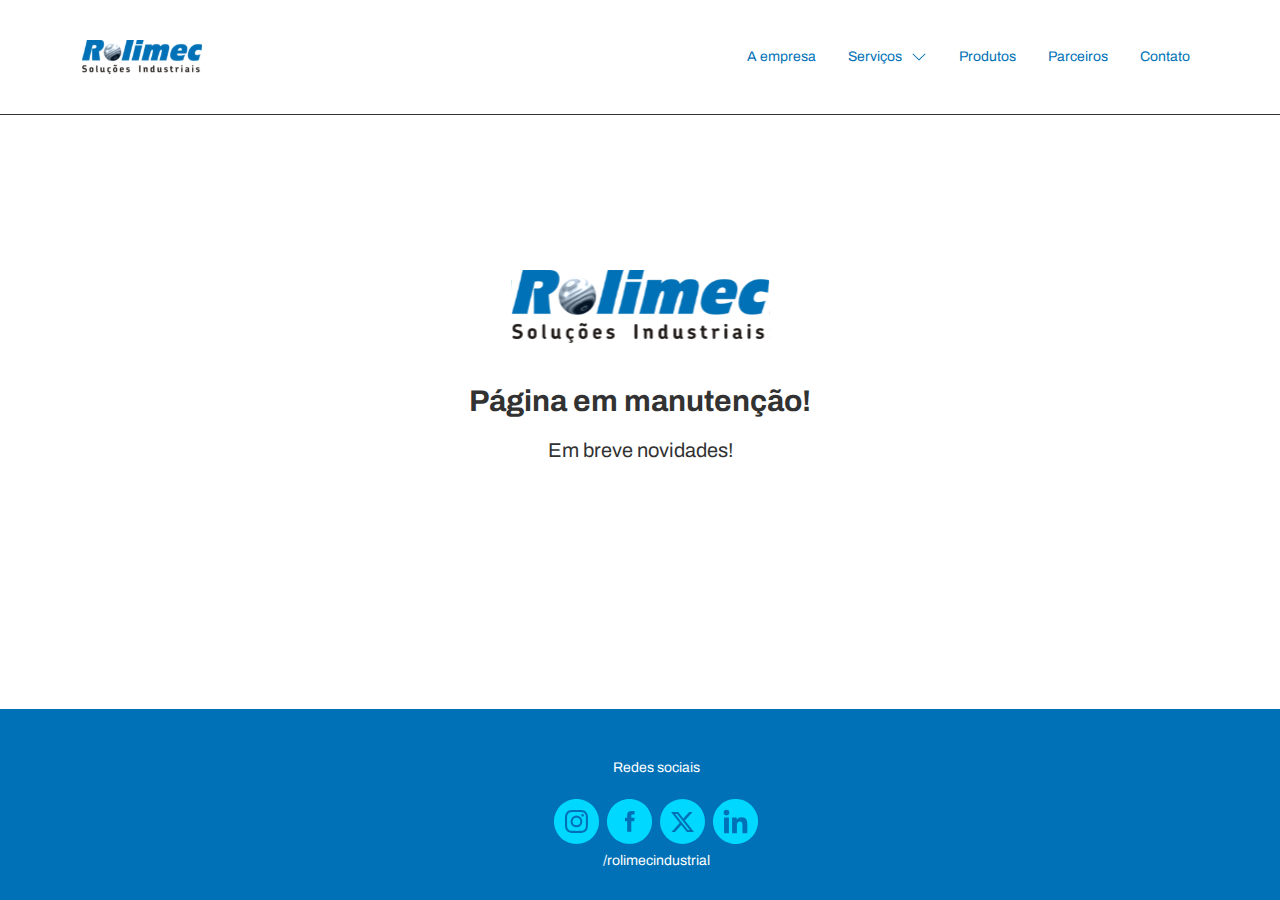
<file: manutencao.html>
<!doctype html>
<html lang="pt-br">
    <head>
        <meta charset="UTF-8" />
        <meta name="viewport" content="width=device-width, initial-scale=1.0" />
        <title>Rolimec | Página em Manutenção</title>
        <link rel="shortcut icon" href="./favicon.ico" type="image/x-icon">
        <link rel="stylesheet" href="./src/css/plugins/bootstrap.min.css">
        <link rel="stylesheet" href="./src/css/plugins/swiper-bundle.min.css">
        <link rel="stylesheet" href="./src/css/style.css">
    </head>
    <body id="rm-app" class="rm-not-found">
        <!-- HEADER -->
        <header id="rm-header" class="rm-maintenance-header">
            <nav class="container navbar navbar-expand-lg">
                <div class="container-fluid">
                    <a class="navbar-brand rm-header-logo" href="/">
                        <img src="./src/img/logo.svg" alt="Logo da Rolimec">
                    </a>

                    <div class="rm-header-menu-container">
                        <button type="button"
                            id="rm-button-mobile"
                            aria-controls="rm-header-menu" 
                            aria-expanded="false"
                            aria-label="Toggle menu mobile"
                            onclick="return event.preventDefault(), window.toggleMenuMobile(this)">
                            <span id="rm-icon-hamburger"></span>
                        </button>
                    
                        <ul class="navbar-nav mr-auto mb-2 mb-lg-0 rm-header-menu"
                            id="rm-header-menu">
                            <li class="nav-item">
                                <a href="a-empresa.html" class="nav-link">
                                    A empresa
                                </a>
                            </li>
                            <li class="nav-item dropdown">
                                <a href="#" class="nav-link dropdown-toggle"
                                    role="button"
                                    data-bs-toggle="dropdown"
                                    aria-expanded="false">
                                    Serviços

                                    <svg xmlns="http://www.w3.org/2000/svg" width="16" height="16"
                                        fill="currentColor"
                                        viewBox="0 0 16 16">
                                        <path fill-rule="evenodd"
                                            d="M1.646 4.646a.5.5 0 0 1 .708 0L8 10.293l5.646-5.647a.5.5 0 0 1 .708.708l-6 6a.5.5 0 0 1-.708 0l-6-6a.5.5 0 0 1 0-.708z"/>
                                    </svg>
                                </a>
                                <ul class="dropdown-menu">
                                    <li>
                                        <ul>
                                            <li>
                                                <a class="dropdown-item"
                                                    href="./servicos/preditiva.html">
                                                    Preditiva
                                                </a>
                                            </li>
                                            <li>
                                                <a class="dropdown-item"
                                                    href="./servicos/termografia.html">
                                                    Termografia
                                                </a>
                                            </li>
                                        </ul>
                                        <ul>
                                            <li>
                                                <a class="dropdown-item"
                                                    href="./servicos/alinhamento-a-laser-de-eixos-e-polias.html">
                                                    Alinhamento a laser de eixos e polias
                                                </a>
                                            </li>
                                            <li>
                                                <a class="dropdown-item"
                                                    href="./servicos/analise-de-vibracoes.html">
                                                    Análise de vibrações
                                                </a>
                                            </li>
                                        </ul>
                                        <ul>
                                            <li>
                                                <a class="dropdown-item"
                                                    href="./servicos/analise-de-oleo-lubrificante-e-isolante.html">
                                                    Análise de óleo lubrificante e isolante
                                                </a>
                                            </li>
                                            <li>
                                                <a class="dropdown-item"
                                                    href="./servicos/balanceamento-de-campo.html">
                                                    Balanceamento de campo
                                                </a>
                                            </li>
                                        </ul>
                                    </li>
                                </ul>
                            </li>
                            <li class="nav-item">
                                <a href="produtos.html" class="nav-link">
                                    Produtos
                                </a>
                            </li>
                            <li class="nav-item">
                                <a href="parceiros.html" class="nav-link">
                                    Parceiros
                                </a>
                            </li>
                            <li class="nav-item">
                                <a href="contato.html" class="nav-link">
                                    Contato
                                </a>
                            </li>
                        </ul>
                    </div>
                </div>
            </nav>
        </header>

        <main id="rm-main">
            <!-- MAINTENANCE -->
            <section id="rm-maintenance">
                <div class="container">
                    <img src="./src/img/logo.svg" alt="Logo da Rolimec">
                    <h1 class="rm-title-1">Página em manutenção!</h1>
                    <p>Em breve novidades!</p>
                </div>
            </section>
        </main>

        <!-- FOOTER -->
        <footer id="rm-footer" class="rm-maintenance-footer">
            <div class="container">
                <div class="row">
                    <div class="col-12">
                        <div class="rm-footer-social-media">
                            <p>Redes sociais</p>
                            <ul class="rm-footer-social-media-icons">
                                <li class="rm-footer-instagram rm-social-media-icon">
                                    <a href="https://www.instagram.com/rolimecindustrial/"
                                        target="_blank">
                                        <svg xmlns="http://www.w3.org/2000/svg" width="45" height="45">
                                            <g data-name="Icon Instagram">
                                                <g fill="#00d8ff" data-name="Grupo 1" class="rm-footer-instagram-bg">
                                                    <path d="M31.43 15.7a3.815 3.815 0 0 0-2.18-2.18 6.436 6.436 0 0 0-2.13-.4c-1.21-.06-1.57-.07-4.64-.07s-3.43.01-4.64.07a6.179 6.179 0 0 0-2.13.4 3.638 3.638 0 0 0-1.32.86 3.555 3.555 0 0 0-.86 1.32 6.436 6.436 0 0 0-.4 2.13c-.05 1.21-.06 1.57-.06 4.64s.01 3.43.06 4.64a6.179 6.179 0 0 0 .4 2.13 3.815 3.815 0 0 0 2.18 2.18 6.561 6.561 0 0 0 2.13.4c1.21.06 1.57.07 4.64.07s3.43-.01 4.64-.07a6.179 6.179 0 0 0 2.13-.4 3.815 3.815 0 0 0 2.18-2.18 6.436 6.436 0 0 0 .4-2.13c.06-1.21.07-1.57.07-4.64s-.01-3.43-.07-4.64a6.179 6.179 0 0 0-.4-2.13Zm-8.95 12.67a5.9 5.9 0 1 1 5.9-5.9 5.9 5.9 0 0 1-5.9 5.9Zm6.13-10.65a1.38 1.38 0 1 1 1.38-1.38 1.376 1.376 0 0 1-1.38 1.38Z" data-name="Caminho 22"/>
                                                    <path d="M22.48 18.64a3.83 3.83 0 1 0 3.83 3.83 3.824 3.824 0 0 0-3.83-3.83Z" data-name="Caminho 23"/>
                                                    <path d="M44.89 20.28a22.9 22.9 0 0 0-.32-2.18 19.706 19.706 0 0 0-.54-2.14 21.389 21.389 0 0 0-.74-2.08c-.28-.68-.6-1.35-.94-2a20.163 20.163 0 0 0-1.14-1.89q-.615-.915-1.32-1.77c-.47-.57-.96-1.12-1.48-1.64a20.858 20.858 0 0 0-1.64-1.48q-.855-.71-1.77-1.32a20.068 20.068 0 0 0-1.89-1.13A22.65 22.65 0 0 0 29.03.97c-.71-.21-1.42-.39-2.14-.54S25.44.18 24.71.11 23.24 0 22.5 0s-1.47.04-2.21.11-1.46.18-2.18.32a19.706 19.706 0 0 0-2.14.54 21.39 21.39 0 0 0-2.08.74c-.68.28-1.35.6-2 .94s-1.28.73-1.89 1.13-1.2.85-1.77 1.32-1.11.96-1.64 1.48a19.049 19.049 0 0 0-1.48 1.64q-.71.855-1.32 1.77t-1.14 1.89a20.271 20.271 0 0 0-.94 2 21.39 21.39 0 0 0-.74 2.08c-.21.71-.39 1.42-.54 2.14a20.092 20.092 0 0 0-.32 2.18c-.07.73-.11 1.47-.11 2.21s.04 1.47.11 2.21.18 1.46.32 2.18a19.706 19.706 0 0 0 .54 2.14c.22.7.46 1.4.74 2.08s.6 1.35.94 2 .73 1.28 1.14 1.89.85 1.2 1.32 1.77.96 1.12 1.48 1.64a20.858 20.858 0 0 0 1.64 1.48q.855.705 1.77 1.32a20.067 20.067 0 0 0 1.89 1.13 22.651 22.651 0 0 0 4.08 1.68c.71.21 1.42.39 2.14.54s1.45.25 2.18.32 1.47.11 2.21.11 1.47-.04 2.21-.11 1.46-.18 2.18-.32a19.706 19.706 0 0 0 2.14-.54 21.389 21.389 0 0 0 2.08-.74c.68-.28 1.35-.6 2-.94s1.28-.73 1.89-1.13 1.2-.85 1.77-1.32 1.11-.96 1.64-1.48a19.049 19.049 0 0 0 1.48-1.64q.705-.855 1.32-1.77t1.14-1.89a20.27 20.27 0 0 0 .94-2 21.391 21.391 0 0 0 .74-2.08c.21-.71.39-1.42.54-2.14a20.091 20.091 0 0 0 .32-2.18c.07-.73.11-1.47.11-2.21s-.04-1.47-.11-2.21Zm-11 6.92a8.2 8.2 0 0 1-.54 2.79 5.592 5.592 0 0 1-1.32 2.03A5.756 5.756 0 0 1 30 33.35a8.417 8.417 0 0 1-2.79.53c-1.23.06-1.62.07-4.74.07s-3.51-.01-4.74-.07a8.417 8.417 0 0 1-2.79-.53 5.494 5.494 0 0 1-2.03-1.33 5.756 5.756 0 0 1-1.33-2.03 8.364 8.364 0 0 1-.53-2.79c-.06-1.23-.07-1.62-.07-4.74s.01-3.51.07-4.74a8.471 8.471 0 0 1 .53-2.79 5.494 5.494 0 0 1 1.33-2.03 5.756 5.756 0 0 1 2.03-1.33 8.417 8.417 0 0 1 2.79-.53c1.23-.06 1.62-.07 4.74-.07s3.51.01 4.74.07a8.471 8.471 0 0 1 2.79.53 5.494 5.494 0 0 1 2.03 1.33 5.592 5.592 0 0 1 1.32 2.03 8.39 8.39 0 0 1 .54 2.79c.06 1.23.07 1.62.07 4.74s-.01 3.51-.07 4.74Z"
                                                        data-name="Caminho 24"/>
                                                </g>
                                            </g>
                                        </svg>
                                    </a>
                                </li>
                                <li class="rm-footer-facebook rm-social-media-icon">
                                    <a href="https://www.facebook.com/Rolimec/" target="_blank">
                                        <svg xmlns="http://www.w3.org/2000/svg" width="45" height="45">
                                            <g data-name="Icon Facebook">
                                                <path fill="#00d8ff" d="M44.89 20.28a22.9 22.9 0 0 0-.32-2.18 19.706 19.706 0 0 0-.54-2.14 21.389 21.389 0 0 0-.74-2.08c-.28-.68-.6-1.35-.94-2s-.73-1.28-1.14-1.89-.85-1.2-1.32-1.77-.96-1.12-1.48-1.64a20.858 20.858 0 0 0-1.64-1.48q-.855-.71-1.77-1.32a20.068 20.068 0 0 0-1.89-1.13A22.65 22.65 0 0 0 29.03.97c-.71-.21-1.42-.39-2.14-.54S25.44.18 24.71.11 23.24 0 22.5 0s-1.47.04-2.21.11-1.46.18-2.18.32a19.706 19.706 0 0 0-2.14.54c-.7.22-1.4.46-2.08.74s-1.35.6-2 .94-1.28.73-1.89 1.13-1.2.85-1.77 1.32-1.11.96-1.64 1.48a20.858 20.858 0 0 0-1.48 1.64q-.71.855-1.32 1.77t-1.14 1.89a20.271 20.271 0 0 0-.94 2 21.39 21.39 0 0 0-.74 2.08c-.21.71-.39 1.42-.54 2.14s-.25 1.45-.32 2.18S0 21.75 0 22.49s.04 1.47.11 2.21.18 1.46.32 2.18a19.706 19.706 0 0 0 .54 2.14c.22.7.46 1.4.74 2.08s.6 1.35.94 2a20.163 20.163 0 0 0 1.14 1.89q.615.915 1.32 1.77c.47.57.96 1.12 1.48 1.64a20.858 20.858 0 0 0 1.64 1.48q.855.705 1.77 1.32a20.067 20.067 0 0 0 1.89 1.13 22.651 22.651 0 0 0 4.08 1.68c.71.21 1.42.39 2.14.54s1.45.25 2.18.32 1.47.11 2.21.11 1.47-.04 2.21-.11 1.46-.18 2.18-.32a19.706 19.706 0 0 0 2.14-.54c.7-.22 1.4-.46 2.08-.74s1.35-.6 2-.94 1.28-.73 1.89-1.13 1.2-.85 1.77-1.32 1.11-.96 1.64-1.48a20.858 20.858 0 0 0 1.48-1.64q.705-.855 1.32-1.77t1.14-1.89a20.271 20.271 0 0 0 .94-2 21.391 21.391 0 0 0 .74-2.08c.21-.71.39-1.42.54-2.14a20.091 20.091 0 0 0 .32-2.18c.07-.73.11-1.47.11-2.21s-.04-1.47-.11-2.21Zm-17.35-4.67h-2.25c-.8 0-.96.33-.96 1.15v1.99h3.21l-.31 3.49h-2.91v10.43h-4.16V22.29h-2.17v-3.54h2.17v-2.78c0-2.61 1.4-3.98 4.49-3.98h2.88v3.62Z" data-name="Caminho 20" class="rm-footer-facebook-bg" />
                                            </g>
                                        </svg>
                                    </a>
                                </li>
                                <li class="rm-footer-x">
                                    <a href="https://twitter.com/Rolimec/" target="_blank">
                                        <svg xmlns="http://www.w3.org/2000/svg" width="45" height="45">
                                            <g data-name="Grupo 8383" transform="translate(-1192 -5076)">
                                              <circle cx="22.5" cy="22.5" r="22.5" fill="#00d8ff" data-name="Elipse 247" transform="translate(1192 5076)" class="rm-footer-x-bg"/>
                                              <path fill="#0171b6" d="M1221.113 5089h3.527l-7.7 8.472L1226 5109h-7.1l-5.559-6.993-6.358 6.993h-3.529l8.246-9.062L1203 5089h7.278l5.022 6.39 5.814-6.39Zm-1.237 17.97h1.955l-12.617-16.046h-2.1l12.762 16.046Z" class="rm-social-media-icon"/>
                                            </g>
                                        </svg>
                                    </a>
                                </li>
                                <li class="rm-footer-linkedin rm-social-media-icon">
                                    <a href="https://www.linkedin.com/company/rolimecsolucoesindustriais/?originalSubdomain=br" target="_blank">
                                        <svg xmlns="http://www.w3.org/2000/svg" width="45" height="45"
                                            data-name="Icon Linkedin">
                                            <path fill="#00d8ff" d="M0 24.077v-3.164c.1-.708.165-1.419.29-2.121A22.32 22.32 0 0 1 7.3 5.9 21.991 21.991 0 0 1 18.617.339c.76-.131 1.527-.227 2.29-.339h3.163c.723.1 1.449.167 2.166.3a22 22 0 0 1 14.018 8.422 21.848 21.848 0 0 1 4.138 18.835A21.548 21.548 0 0 1 36.3 40.241a21.982 21.982 0 0 1-17.5 4.447 21.7 21.7 0 0 1-11.5-5.6A22.115 22.115 0 0 1 .353 26.456C.21 25.668.116 24.87 0 24.078Zm19.072-5.52V34.3H23.9v-.5c0-2.328-.006-4.656 0-6.984 0-.555.032-1.112.088-1.663A2.757 2.757 0 0 1 27.45 22.5a1.953 1.953 0 0 1 1.688 1.519 8.466 8.466 0 0 1 .275 2.031c.032 2.591.013 5.183.014 7.775v.486c.183.009.311.021.44.021 1.332 0 2.664-.012 4 .009.371.006.465-.112.462-.471-.014-2.694.013-5.388-.019-8.082a21.914 21.914 0 0 0-.234-3.1c-.32-2.061-1.278-3.679-3.436-4.257a8.487 8.487 0 0 0-2.121-.274 5.1 5.1 0 0 0-4.617 2.37 2.219 2.219 0 0 1-.187.2v-2.169h-4.644Zm-7.994 15.736h4.813V18.566h-4.813v15.727Zm2.408-17.943a2.843 2.843 0 1 0-2.856-2.833 2.87 2.87 0 0 0 2.856 2.833Z" data-name="Caminho 32" class="rm-footer-linkedin-bg" />
                                        </svg>
                                    </a>
                                </li>
                            </ul>
                            <span>/rolimecindustrial</span>
                        </div>
                    </div>
                </div>
            </div>
        </footer>

        <script src="./src/js/plugins/bootstrap.bundle.min.js"></script>
        <script src="./src/js/plugins/swiper-bundle.min.js"></script>
        <script type="module" src="./src/js/main.js"></script>
    </body>
</html>
</file>
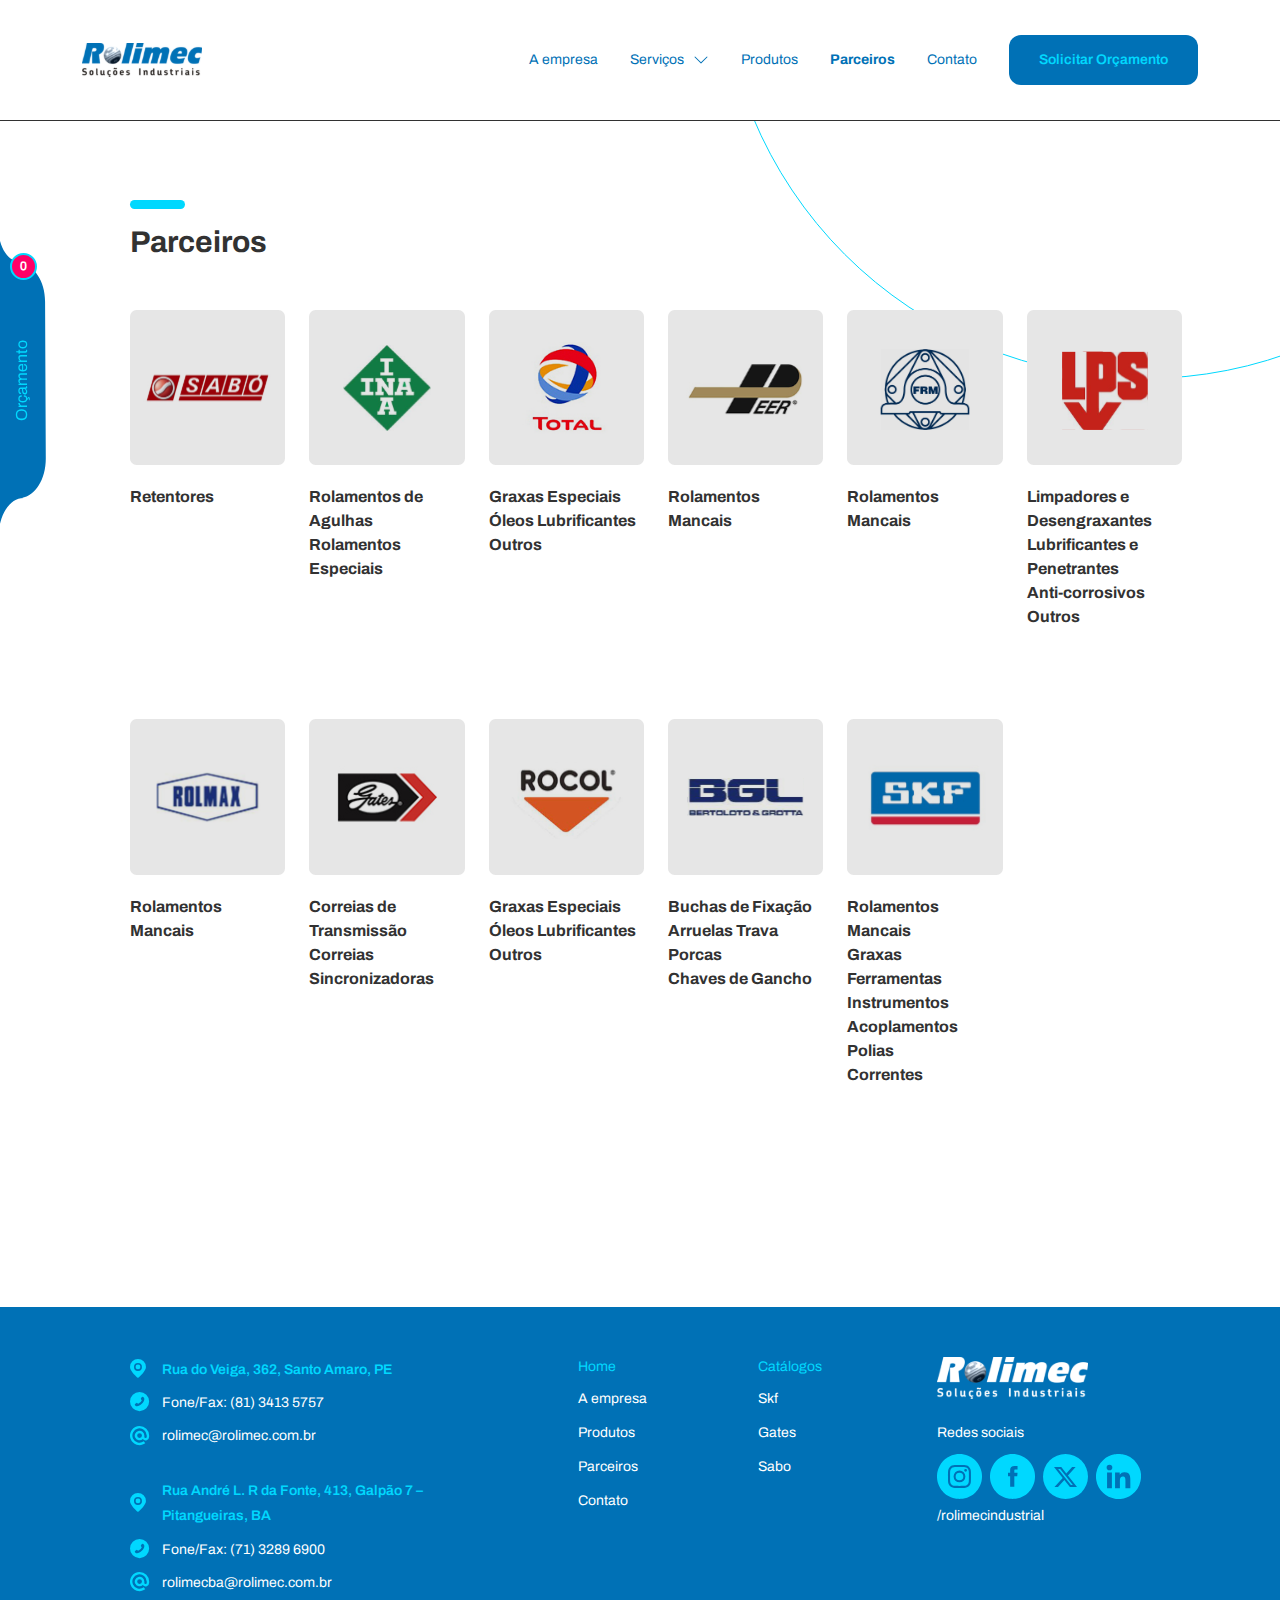
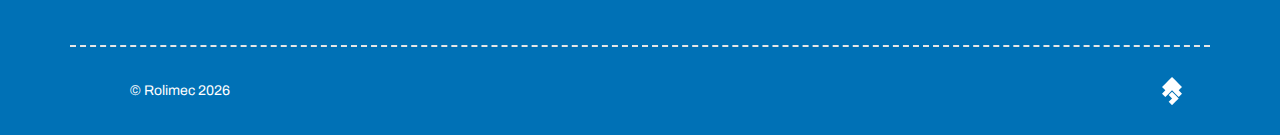
<file: parceiros.html>
<!doctype html>
<html lang="pt-br">
    <head>
        <meta charset="UTF-8" />
        <meta name="viewport" content="width=device-width, initial-scale=1.0" />
        <title>Rolimec | Parceiros</title>
        <link rel="shortcut icon" href="./favicon.ico" type="image/x-icon">
        <link rel="stylesheet" href="./src/css/plugins/bootstrap.min.css">
        <link rel="stylesheet" href="./src/css/plugins/swiper-bundle.min.css">
        <link rel="stylesheet" href="./src/css/style.css">
    </head>
    <body id="rm-app">
        <!-- HEADER -->
        <header id="rm-header">
            <nav class="container navbar navbar-expand-lg">
                <div class="container-fluid">
                    <a class="navbar-brand rm-header-logo" href="/">
                        <img src="./src/img/logo.svg" alt="Logo da Rolimec">
                    </a>

                    <div class="rm-header-menu-container">
                        <button type="button" class="btn rm-btn-primary"
                            data-bs-toggle="offcanvas"
                            data-bs-target="#rm-request-quote-content">
                            Solicitar Orçamento
                        </button>
                        
                        <button type="button"
                            id="rm-button-mobile"
                            aria-controls="rm-header-menu" 
                            aria-expanded="false"
                            aria-label="Toggle menu mobile"
                            onclick="return event.preventDefault(), window.toggleMenuMobile(this)">
                            <span id="rm-icon-hamburger"></span>
                        </button>
                    
                        <ul class="navbar-nav mr-auto mb-2 mb-lg-0 rm-header-menu"
                            id="rm-header-menu">
                            <li class="nav-item">
                                <a href="a-empresa.html" class="nav-link">
                                    A empresa
                                </a>
                            </li>
                            <li class="nav-item dropdown">
                                <a href="#" class="nav-link dropdown-toggle"
                                    role="button"
                                    data-bs-toggle="dropdown"
                                    aria-expanded="false">
                                    Serviços

                                    <svg xmlns="http://www.w3.org/2000/svg" width="16" height="16"
                                        fill="currentColor"
                                        viewBox="0 0 16 16">
                                        <path fill-rule="evenodd"
                                            d="M1.646 4.646a.5.5 0 0 1 .708 0L8 10.293l5.646-5.647a.5.5 0 0 1 .708.708l-6 6a.5.5 0 0 1-.708 0l-6-6a.5.5 0 0 1 0-.708z"/>
                                    </svg>
                                </a>
                                <ul class="dropdown-menu">
                                    <li>
                                        <ul>
                                            <li>
                                                <a class="dropdown-item"
                                                    href="./servicos/preditiva.html">
                                                    Preditiva
                                                </a>
                                            </li>
                                            <li>
                                                <a class="dropdown-item"
                                                    href="./servicos/termografia.html">
                                                    Termografia
                                                </a>
                                            </li>
                                        </ul>
                                        <ul>
                                            <li>
                                                <a class="dropdown-item"
                                                    href="./servicos/alinhamento-a-laser-de-eixos-e-polias.html">
                                                    Alinhamento a laser de eixos e polias
                                                </a>
                                            </li>
                                            <li>
                                                <a class="dropdown-item"
                                                    href="./servicos/analise-de-vibracoes.html">
                                                    Análise de vibrações
                                                </a>
                                            </li>
                                        </ul>
                                        <ul>
                                            <li>
                                                <a class="dropdown-item"
                                                    href="./servicos/analise-de-oleo-lubrificante-e-isolante.html">
                                                    Análise de óleo lubrificante e isolante
                                                </a>
                                            </li>
                                            <li>
                                                <a class="dropdown-item"
                                                    href="./servicos/balanceamento-de-campo.html">
                                                    Balanceamento de campo
                                                </a>
                                            </li>
                                        </ul>
                                    </li>
                                </ul>
                            </li>
                            <li class="nav-item">
                                <a href="produtos.html" class="nav-link">
                                    Produtos
                                </a>
                            </li>
                            <li class="nav-item">
                                <a href="parceiros.html" class="nav-link active">
                                    Parceiros
                                </a>
                            </li>
                            <li class="nav-item">
                                <a href="contato.html" class="nav-link">
                                    Contato
                                </a>
                            </li>
                        </ul>
                    </div>
                </div>
            </nav>
        </header>

        <main id="rm-main">
            <!-- REQUEST QUOTE -->
            <section id="rm-request-quote" class="rm-internal-page">
                <div class="offcanvas offcanvas-start" id="rm-request-quote-content">
                    <button type="button" class="btn rm-request-quote-toggle"
                        id="rm-request-quote-toggle"
                        data-bs-toggle="offcanvas"
                        data-bs-target="#rm-request-quote-content">
                        <span>Orçamento</span>
                        <span class="badge rounded-pill" id="rm-request-products-qty"></span>
                    </button>
                
                    <div class="offcanvas-body">
                        <div class="container">
                            <div class="row">
                                <div class="col-12 col-xl-3 rm-request-content">
                                    <div class="col-12 rm-request-title">
                                        <h3 class="rm-title-2">Solicite o seu orçamento!</h3>
                                        <p>
                                            Adicione os produtos e/ou descreva os serviços na mensagem.
                                        </p>
                                    </div>
                                    <div class="col-12 d-none mt-4" id="rm-request-products">
                                        <div class="row rm-slide">
                                            <div class="swiper rm-slide-container">
                                                <div class="rm-slide-content">
                                                    <div class="swiper-wrapper" id="rm-request-products-wrapper"></div>
                                                </div>
                                    
                                                <!-- Pagination -->
                                                <div class="swiper-pagination"></div>
                                            </div>
                                        </div>
                                    </div>
                                </div>
                                <div class="col-12 col-xl-9 rm-request-form">
                                    <form action="#" method="POST">
                                        <div class="row">
                                            <div class="col-12 col-lg-4 mb-4 rm-request-form-field">
                                                <label for="name" class="form-label">
                                                    Nome
                                                </label>
                                                <input type="text" class="form-control"
                                                    id="name"
                                                    name="name">
                                            </div>
                                            <div class="col-12 col-lg-4 mb-4 rm-request-form-field">
                                                <label for="email" class="form-label">
                                                    Email
                                                </label>
                                                <input type="email" class="form-control"
                                                    id="email"
                                                    name="email">
                                            </div>
                                            <div class="col-12 col-lg-4 mb-4 rm-request-form-field">
                                                <label for="phone" class="form-label">
                                                    Telefone
                                                </label>
                                                <input type="phone" class="form-control"
                                                    id="phone"
                                                    name="phone"
                                                    placeholder="(85) 9 9999-9999">
                                            </div>
                                        </div>
                                        <div class="row">
                                            <div class="col-12 col-lg-4 mb-4 rm-request-form-field">
                                                <label for="company" class="form-label">
                                                    Empresa
                                                </label>
                                                <input type="text" class="form-control"
                                                    id="company"
                                                    name="company">
                                            </div>
                                            <div class="col-12 col-lg-4 mb-4 rm-request-form-field">
                                                <label for="position" class="form-label">
                                                    Cargo
                                                </label>
                                                <input type="text" class="form-control"
                                                    id="position"
                                                    name="position">
                                            </div>
                                            <div class="col-12 col-lg-2 mb-4 rm-request-form-field">
                                                <label for="state" class="form-label">
                                                    Estado
                                                </label>
                                                <select class="form-select" id="state" name="state">
                                                    <option value="" selected disabled>--</option>
                                                    <option value="AC">AC</option>
                                                    <option value="AL">AL</option>
                                                    <option value="AP">AP</option>
                                                    <option value="AM">AM</option>
                                                    <option value="BA">BA</option>
                                                    <option value="CE">CE</option>
                                                    <option value="DF">DF</option>
                                                    <option value="ES">ES</option>
                                                    <option value="GO">GO</option>
                                                    <option value="MA">MA</option>
                                                    <option value="MS">MS</option>
                                                    <option value="MT">MT</option>
                                                    <option value="MG">MG</option>
                                                    <option value="PA">PA</option>
                                                    <option value="PB">PB</option>
                                                    <option value="PR">PR</option>
                                                    <option value="PE">PE</option>
                                                    <option value="PI">PI</option>
                                                    <option value="RJ">RJ</option>
                                                    <option value="RN">RN</option>
                                                    <option value="RS">RS</option>
                                                    <option value="RO">RO</option>
                                                    <option value="RR">RR</option>
                                                    <option value="SC">SC</option>
                                                    <option value="SP">SP</option>
                                                    <option value="SE">SE</option>
                                                    <option value="TO">TO</option>
                                                </select>
                                            </div>
                                            <div class="col-12 col-lg-2 mb-4 rm-request-form-field">
                                                <label for="city" class="form-label">
                                                    Cidade
                                                </label>
                                                <input type="text" class="form-control"
                                                    id="city"
                                                    name="city">
                                            </div>
                                        </div>
                                        <div class="row">
                                            <div class="col-12 mb-4 rm-request-form-field">
                                                <label for="message" class="form-label">
                                                    Mensagem
                                                </label>
                                                <textarea class="form-control"
                                                    id="message"
                                                    name="message"
                                                    rows="4"></textarea>
                                            </div>
                                        </div>
                                        <div class="rm-form-actions">
                                            <button type="submit" class="btn rm-btn-secondary">
                                                Enviar
                                            </button>
                                        </div>
                                    </form>
                                </div>
                            </div>
                        </div>
                    </div>
                </div>
            </section>

            <!-- PARTNERS -->
            <section id="rm-partners">
                <div class="container">
                    <div class="row">
                        <div class="rm-title-container">
                            <h1 class="rm-title-1">
                                Parceiros
                            </h1>
                        </div>
                    </div>
                    <div class="row rm-partners-logos">
                        <div class="col-6 col-md-3 col-xl-2">
                            <img src="./src/img/icons/partner-1.svg" alt="Sabó">
                            <ul>
                                <li>Retentores</li>
                            </ul>
                        </div>
                        <div class="col-6 col-md-3 col-xl-2">
                            <img src="./src/img/icons/partner-2.svg" alt="INA">
                            <ul>
                                <li>Rolamentos de Agulhas</li>
                                <li>Rolamentos Especiais</li>
                            </ul>
                        </div>
                        <div class="col-6 col-md-3 col-xl-2">
                            <img src="./src/img/icons/partner-3.svg" alt="Total">
                            <ul>
                                <li>Graxas Especiais</li>
                                <li>Óleos Lubrificantes</li>
                                <li>Outros</li>
                            </ul>
                        </div>
                        <div class="col-6 col-md-3 col-xl-2">
                            <img src="./src/img/icons/partner-4.svg" alt="Peer">
                            <ul>
                                <li>Rolamentos</li>
                                <li>Mancais</li>
                            </ul>
                        </div>
                        <div class="col-6 col-md-3 col-xl-2">
                            <img src="./src/img/icons/partner-5.svg" alt="FRM">
                            <ul>
                                <li>Rolamentos</li>
                                <li>Mancais</li>
                            </ul>
                        </div>
                        <div class="col-6 col-md-3 col-xl-2">
                            <img src="./src/img/icons/partner-6.svg" alt="LPS">
                            <ul>
                                <li>Limpadores e Desengraxantes</li>
                                <li>Lubrificantes e Penetrantes</li>
                                <li>Anti-corrosivos</li>
                                <li>Outros</li>
                            </ul>
                        </div>
                        <div class="col-6 col-md-3 col-xl-2">
                            <img src="./src/img/icons/partner-7.svg" alt="Rolmax">
                            <ul>
                                <li>Rolamentos</li>
                                <li>Mancais</li>
                            </ul>
                        </div>
                        <div class="col-6 col-md-3 col-xl-2">
                            <img src="./src/img/icons/partner-8.svg" alt="Gates">
                            <ul>
                                <li>Correias de Transmissão</li>
                                <li>Correias Sincronizadoras</li>
                            </ul>
                        </div>
                        <div class="col-6 col-md-3 col-xl-2">
                            <img src="./src/img/icons/partner-9.svg" alt="Rocol">
                            <ul>
                                <li>Graxas Especiais</li>
                                <li>Óleos Lubrificantes</li>
                                <li>Outros</li>
                            </ul>
                        </div>
                        <div class="col-6 col-md-3 col-xl-2">
                            <img src="./src/img/icons/partner-10.svg" alt="BGL">
                            <ul>
                                <li>Buchas de Fixação</li>
                                <li>Arruelas Trava</li>
                                <li>Porcas</li>
                                <li>Chaves de Gancho</li>
                            </ul>
                        </div>
                        <div class="col-6 col-md-3 col-xl-2">
                            <img src="./src/img/icons/partner-11.svg" alt="SKF">
                            <ul>
                                <li>Rolamentos</li>
                                <li>Mancais</li>
                                <li>Graxas</li>
                                <li>Ferramentas</li>
                                <li>Instrumentos</li>
                                <li>Acoplamentos</li>
                                <li>Polias</li>
                                <li>Correntes</li>
                            </ul>
                        </div>
                    </div>
                </div>
            </section>
        </main>

        <!-- FOOTER -->
        <footer id="rm-footer">
            <div class="container">
                <div class="row">
                    <div class="col-12 col-lg-4 rm-footer-column-1">
                        <ul class="rm-footer-communication">
                            <li>
                                <img src="./src/img/icons/place-icon.svg" alt="Ícone de localização">
                                <span>
                                    Rua do Veiga, 362, Santo Amaro, PE
                                </span>
                            </li>
                            <li>
                                <img src="./src/img/icons/phone-icon.svg" alt="Ícone de telefone">
                                <span>
                                    Fone/Fax: (81) 3413 5757
                                </span>
                            </li>
                            <li>
                                <img src="./src/img/icons/email-icon.svg" alt="Ícone de email">
                                <span>
                                    <a href="mailto:rolimec@rolimec.com.br" target="_blank">
                                        rolimec@rolimec.com.br
                                    </a>
                                </span>
                            </li>
                        </ul>
                        <ul class="rm-footer-communication">
                            <li>
                                <img src="./src/img/icons/place-icon.svg" alt="Ícone de localização">
                                <span>
                                    Rua André L. R da Fonte, 413, Galpão 7 – Pitangueiras, BA
                                </span>
                            </li>
                            <li>
                                <img src="./src/img/icons/phone-icon.svg" alt="Ícone de telefone">
                                <span>
                                    Fone/Fax: (71) 3289 6900
                                </span>
                            </li>
                            <li>
                                <img src="./src/img/icons/email-icon.svg" alt="Ícone de email">
                                <span>
                                    <a href="mailto:rolimecba@rolimec.com.br" target="_blank">
                                        rolimecba@rolimec.com.br
                                    </a>
                                </span>
                            </li>
                        </ul>
                    </div>

                    <div class="col-6 rm-footer-links rm-footer-column-2">
                        <h4 class="rm-title-4">Nossos Serviços</h4>
                        <ul>
                            <li>
                                <a href="./servicos/preditiva.html">
                                    Preditiva
                                </a>
                            </li>
                            <li>
                                <a href="./servicos/alinhamento-a-laser-de-eixos-e-polias.html">
                                    Alinhamento a laser de eixos e polias
                                </a>
                            </li>
                            <li>
                                <a href="./servicos/analise-de-oleo-lubrificante-e-isolante.html">
                                    Análise de óleo lubrificante e isolante
                                </a>
                            </li>
                            <li>
                                <a href="./servicos/termografia.html">
                                    Termografia
                                </a>
                            </li>
                            <li>
                                <a href="./servicos/analise-de-vibracoes.html">
                                    Análise de vibrações 
                                </a>
                            </li>
                            <li>
                                <a href="./servicos/balanceamento-de-campo.html">
                                    Balanceamento de campo
                                </a>
                            </li>
                        </ul>
                    </div>
                    <div class="col-5 col-lg-2 offset-1 rm-footer-links rm-footer-column-3">
                        <h4 class="rm-title-4">Home</h4>
                        <ul>
                            <li>
                                <a href="a-empresa.html">
                                    A empresa
                                </a>
                            </li>
                            <li>
                                <a href="produtos.html">
                                    Produtos
                                </a>
                            </li>
                            <li>
                                <a href="parceiros.html">
                                    Parceiros
                                </a>
                            </li>
                            <li>
                                <a href="contato.html">
                                    Contato
                                </a>
                            </li>
                        </ul>
                    </div>
                    <div class="col-2 rm-footer-links rm-footer-column-4">
                        <h4 class="rm-title-4">Catálogos</h4>
                        <ul>
                            <li>
                                <a href="produtos.html"
                                    onclick="return window.setProductCatalog(this)"
                                    data-products-catalog="rm-products-skf">
                                    Skf
                                </a>
                            </li>
                            <li>
                                <a href="produtos.html"
                                    onclick="return window.setProductCatalog(this)"
                                    data-products-catalog="rm-products-gates">
                                    Gates
                                </a>
                            </li>
                            <li>
                                <a href="produtos.html"
                                    onclick="return window.setProductCatalog(this)"
                                    data-products-catalog="rm-products-sabo">
                                    Sabo
                                </a>
                            </li>
                        </ul>
                    </div>
                    <div class="col-12 col-lg-3 rm-footer-column-5">
                        <div class="rm-footer-logo-container">
                            <img src="./src/img/logo-footer.svg" alt="Logo da Rolimec">
                        </div>
                        <div class="rm-footer-social-media">
                            <p>Redes sociais</p>
                            <ul class="rm-footer-social-media-icons">
                                <li class="rm-footer-instagram rm-social-media-icon">
                                    <a href="https://www.instagram.com/rolimecindustrial/"
                                        target="_blank">
                                        <svg xmlns="http://www.w3.org/2000/svg" width="45" height="45">
                                            <g data-name="Icon Instagram">
                                                <g fill="#00d8ff" data-name="Grupo 1" class="rm-footer-instagram-bg">
                                                    <path d="M31.43 15.7a3.815 3.815 0 0 0-2.18-2.18 6.436 6.436 0 0 0-2.13-.4c-1.21-.06-1.57-.07-4.64-.07s-3.43.01-4.64.07a6.179 6.179 0 0 0-2.13.4 3.638 3.638 0 0 0-1.32.86 3.555 3.555 0 0 0-.86 1.32 6.436 6.436 0 0 0-.4 2.13c-.05 1.21-.06 1.57-.06 4.64s.01 3.43.06 4.64a6.179 6.179 0 0 0 .4 2.13 3.815 3.815 0 0 0 2.18 2.18 6.561 6.561 0 0 0 2.13.4c1.21.06 1.57.07 4.64.07s3.43-.01 4.64-.07a6.179 6.179 0 0 0 2.13-.4 3.815 3.815 0 0 0 2.18-2.18 6.436 6.436 0 0 0 .4-2.13c.06-1.21.07-1.57.07-4.64s-.01-3.43-.07-4.64a6.179 6.179 0 0 0-.4-2.13Zm-8.95 12.67a5.9 5.9 0 1 1 5.9-5.9 5.9 5.9 0 0 1-5.9 5.9Zm6.13-10.65a1.38 1.38 0 1 1 1.38-1.38 1.376 1.376 0 0 1-1.38 1.38Z" data-name="Caminho 22"/>
                                                    <path d="M22.48 18.64a3.83 3.83 0 1 0 3.83 3.83 3.824 3.824 0 0 0-3.83-3.83Z" data-name="Caminho 23"/>
                                                    <path d="M44.89 20.28a22.9 22.9 0 0 0-.32-2.18 19.706 19.706 0 0 0-.54-2.14 21.389 21.389 0 0 0-.74-2.08c-.28-.68-.6-1.35-.94-2a20.163 20.163 0 0 0-1.14-1.89q-.615-.915-1.32-1.77c-.47-.57-.96-1.12-1.48-1.64a20.858 20.858 0 0 0-1.64-1.48q-.855-.71-1.77-1.32a20.068 20.068 0 0 0-1.89-1.13A22.65 22.65 0 0 0 29.03.97c-.71-.21-1.42-.39-2.14-.54S25.44.18 24.71.11 23.24 0 22.5 0s-1.47.04-2.21.11-1.46.18-2.18.32a19.706 19.706 0 0 0-2.14.54 21.39 21.39 0 0 0-2.08.74c-.68.28-1.35.6-2 .94s-1.28.73-1.89 1.13-1.2.85-1.77 1.32-1.11.96-1.64 1.48a19.049 19.049 0 0 0-1.48 1.64q-.71.855-1.32 1.77t-1.14 1.89a20.271 20.271 0 0 0-.94 2 21.39 21.39 0 0 0-.74 2.08c-.21.71-.39 1.42-.54 2.14a20.092 20.092 0 0 0-.32 2.18c-.07.73-.11 1.47-.11 2.21s.04 1.47.11 2.21.18 1.46.32 2.18a19.706 19.706 0 0 0 .54 2.14c.22.7.46 1.4.74 2.08s.6 1.35.94 2 .73 1.28 1.14 1.89.85 1.2 1.32 1.77.96 1.12 1.48 1.64a20.858 20.858 0 0 0 1.64 1.48q.855.705 1.77 1.32a20.067 20.067 0 0 0 1.89 1.13 22.651 22.651 0 0 0 4.08 1.68c.71.21 1.42.39 2.14.54s1.45.25 2.18.32 1.47.11 2.21.11 1.47-.04 2.21-.11 1.46-.18 2.18-.32a19.706 19.706 0 0 0 2.14-.54 21.389 21.389 0 0 0 2.08-.74c.68-.28 1.35-.6 2-.94s1.28-.73 1.89-1.13 1.2-.85 1.77-1.32 1.11-.96 1.64-1.48a19.049 19.049 0 0 0 1.48-1.64q.705-.855 1.32-1.77t1.14-1.89a20.27 20.27 0 0 0 .94-2 21.391 21.391 0 0 0 .74-2.08c.21-.71.39-1.42.54-2.14a20.091 20.091 0 0 0 .32-2.18c.07-.73.11-1.47.11-2.21s-.04-1.47-.11-2.21Zm-11 6.92a8.2 8.2 0 0 1-.54 2.79 5.592 5.592 0 0 1-1.32 2.03A5.756 5.756 0 0 1 30 33.35a8.417 8.417 0 0 1-2.79.53c-1.23.06-1.62.07-4.74.07s-3.51-.01-4.74-.07a8.417 8.417 0 0 1-2.79-.53 5.494 5.494 0 0 1-2.03-1.33 5.756 5.756 0 0 1-1.33-2.03 8.364 8.364 0 0 1-.53-2.79c-.06-1.23-.07-1.62-.07-4.74s.01-3.51.07-4.74a8.471 8.471 0 0 1 .53-2.79 5.494 5.494 0 0 1 1.33-2.03 5.756 5.756 0 0 1 2.03-1.33 8.417 8.417 0 0 1 2.79-.53c1.23-.06 1.62-.07 4.74-.07s3.51.01 4.74.07a8.471 8.471 0 0 1 2.79.53 5.494 5.494 0 0 1 2.03 1.33 5.592 5.592 0 0 1 1.32 2.03 8.39 8.39 0 0 1 .54 2.79c.06 1.23.07 1.62.07 4.74s-.01 3.51-.07 4.74Z"
                                                        data-name="Caminho 24"/>
                                                </g>
                                            </g>
                                        </svg>
                                    </a>
                                </li>
                                <li class="rm-footer-facebook rm-social-media-icon">
                                    <a href="https://www.facebook.com/Rolimec/" target="_blank">
                                        <svg xmlns="http://www.w3.org/2000/svg" width="45" height="45">
                                            <g data-name="Icon Facebook">
                                                <path fill="#00d8ff" d="M44.89 20.28a22.9 22.9 0 0 0-.32-2.18 19.706 19.706 0 0 0-.54-2.14 21.389 21.389 0 0 0-.74-2.08c-.28-.68-.6-1.35-.94-2s-.73-1.28-1.14-1.89-.85-1.2-1.32-1.77-.96-1.12-1.48-1.64a20.858 20.858 0 0 0-1.64-1.48q-.855-.71-1.77-1.32a20.068 20.068 0 0 0-1.89-1.13A22.65 22.65 0 0 0 29.03.97c-.71-.21-1.42-.39-2.14-.54S25.44.18 24.71.11 23.24 0 22.5 0s-1.47.04-2.21.11-1.46.18-2.18.32a19.706 19.706 0 0 0-2.14.54c-.7.22-1.4.46-2.08.74s-1.35.6-2 .94-1.28.73-1.89 1.13-1.2.85-1.77 1.32-1.11.96-1.64 1.48a20.858 20.858 0 0 0-1.48 1.64q-.71.855-1.32 1.77t-1.14 1.89a20.271 20.271 0 0 0-.94 2 21.39 21.39 0 0 0-.74 2.08c-.21.71-.39 1.42-.54 2.14s-.25 1.45-.32 2.18S0 21.75 0 22.49s.04 1.47.11 2.21.18 1.46.32 2.18a19.706 19.706 0 0 0 .54 2.14c.22.7.46 1.4.74 2.08s.6 1.35.94 2a20.163 20.163 0 0 0 1.14 1.89q.615.915 1.32 1.77c.47.57.96 1.12 1.48 1.64a20.858 20.858 0 0 0 1.64 1.48q.855.705 1.77 1.32a20.067 20.067 0 0 0 1.89 1.13 22.651 22.651 0 0 0 4.08 1.68c.71.21 1.42.39 2.14.54s1.45.25 2.18.32 1.47.11 2.21.11 1.47-.04 2.21-.11 1.46-.18 2.18-.32a19.706 19.706 0 0 0 2.14-.54c.7-.22 1.4-.46 2.08-.74s1.35-.6 2-.94 1.28-.73 1.89-1.13 1.2-.85 1.77-1.32 1.11-.96 1.64-1.48a20.858 20.858 0 0 0 1.48-1.64q.705-.855 1.32-1.77t1.14-1.89a20.271 20.271 0 0 0 .94-2 21.391 21.391 0 0 0 .74-2.08c.21-.71.39-1.42.54-2.14a20.091 20.091 0 0 0 .32-2.18c.07-.73.11-1.47.11-2.21s-.04-1.47-.11-2.21Zm-17.35-4.67h-2.25c-.8 0-.96.33-.96 1.15v1.99h3.21l-.31 3.49h-2.91v10.43h-4.16V22.29h-2.17v-3.54h2.17v-2.78c0-2.61 1.4-3.98 4.49-3.98h2.88v3.62Z" data-name="Caminho 20" class="rm-footer-facebook-bg" />
                                            </g>
                                        </svg>
                                    </a>
                                </li>
                                <li class="rm-footer-x">
                                    <a href="https://twitter.com/Rolimec/" target="_blank">
                                        <svg xmlns="http://www.w3.org/2000/svg" width="45" height="45">
                                            <g data-name="Grupo 8383" transform="translate(-1192 -5076)">
                                              <circle cx="22.5" cy="22.5" r="22.5" fill="#00d8ff" data-name="Elipse 247" transform="translate(1192 5076)" class="rm-footer-x-bg"/>
                                              <path fill="#0171b6" d="M1221.113 5089h3.527l-7.7 8.472L1226 5109h-7.1l-5.559-6.993-6.358 6.993h-3.529l8.246-9.062L1203 5089h7.278l5.022 6.39 5.814-6.39Zm-1.237 17.97h1.955l-12.617-16.046h-2.1l12.762 16.046Z" class="rm-social-media-icon"/>
                                            </g>
                                        </svg>
                                    </a>
                                </li>
                                <li class="rm-footer-linkedin rm-social-media-icon">
                                    <a href="https://www.linkedin.com/company/rolimecsolucoesindustriais/?originalSubdomain=br" target="_blank">
                                        <svg xmlns="http://www.w3.org/2000/svg" width="45" height="45"
                                            data-name="Icon Linkedin">
                                            <path fill="#00d8ff" d="M0 24.077v-3.164c.1-.708.165-1.419.29-2.121A22.32 22.32 0 0 1 7.3 5.9 21.991 21.991 0 0 1 18.617.339c.76-.131 1.527-.227 2.29-.339h3.163c.723.1 1.449.167 2.166.3a22 22 0 0 1 14.018 8.422 21.848 21.848 0 0 1 4.138 18.835A21.548 21.548 0 0 1 36.3 40.241a21.982 21.982 0 0 1-17.5 4.447 21.7 21.7 0 0 1-11.5-5.6A22.115 22.115 0 0 1 .353 26.456C.21 25.668.116 24.87 0 24.078Zm19.072-5.52V34.3H23.9v-.5c0-2.328-.006-4.656 0-6.984 0-.555.032-1.112.088-1.663A2.757 2.757 0 0 1 27.45 22.5a1.953 1.953 0 0 1 1.688 1.519 8.466 8.466 0 0 1 .275 2.031c.032 2.591.013 5.183.014 7.775v.486c.183.009.311.021.44.021 1.332 0 2.664-.012 4 .009.371.006.465-.112.462-.471-.014-2.694.013-5.388-.019-8.082a21.914 21.914 0 0 0-.234-3.1c-.32-2.061-1.278-3.679-3.436-4.257a8.487 8.487 0 0 0-2.121-.274 5.1 5.1 0 0 0-4.617 2.37 2.219 2.219 0 0 1-.187.2v-2.169h-4.644Zm-7.994 15.736h4.813V18.566h-4.813v15.727Zm2.408-17.943a2.843 2.843 0 1 0-2.856-2.833 2.87 2.87 0 0 0 2.856 2.833Z" data-name="Caminho 32" class="rm-footer-linkedin-bg" />
                                        </svg>
                                    </a>
                                </li>
                            </ul>
                            <span>/rolimecindustrial</span>
                        </div>
                    </div>
                </div>
                <div class="row rm-copyright-container">
                    <div class="col-6">
                        <p>
                            &copy; Rolimec <span id="rm-footer-year"></span>
                        </p>
                    </div>
                    <div class="col-6 rm-copyright-logo">
                        <a href="https://www.agenciacaju.com.br" target="_blank">
                            <svg xmlns="http://www.w3.org/2000/svg" width="20.058" height="28.142" data-name="Layer 1">
                                <g fill="#fff" data-name="Grupo 1" class="rm-copyright-logo-path">
                                    <path d="m13.371 18.113-3.344-3.343-3.343 3.343 3.343 3.343L6.684 24.8l3.343 3.343 3.344-3.343 3.343-3.344Z" data-name="Caminho 5" />
                                    <path d="m20.058 10.028-3.343-3.342-3.344-3.343L10.029 0 6.686 3.343 3.344 6.686 0 10.028l3.344 3.344L0 16.714l3.344 3.344 3.343-3.344 3.343-3.343 3.343 3.343 3.344 3.344 3.343-3.344-3.343-3.343Z" data-name="Caminho 6"/>
                                </g>
                            </svg>
                        </a>
                    </div>
                </div>
            </div>
        </footer>

        <script src="./src/js/plugins/bootstrap.bundle.min.js"></script>
        <script src="./src/js/plugins/swiper-bundle.min.js"></script>
        <script type="module" src="./src/js/main.js"></script>
    </body>
</html>
</file>
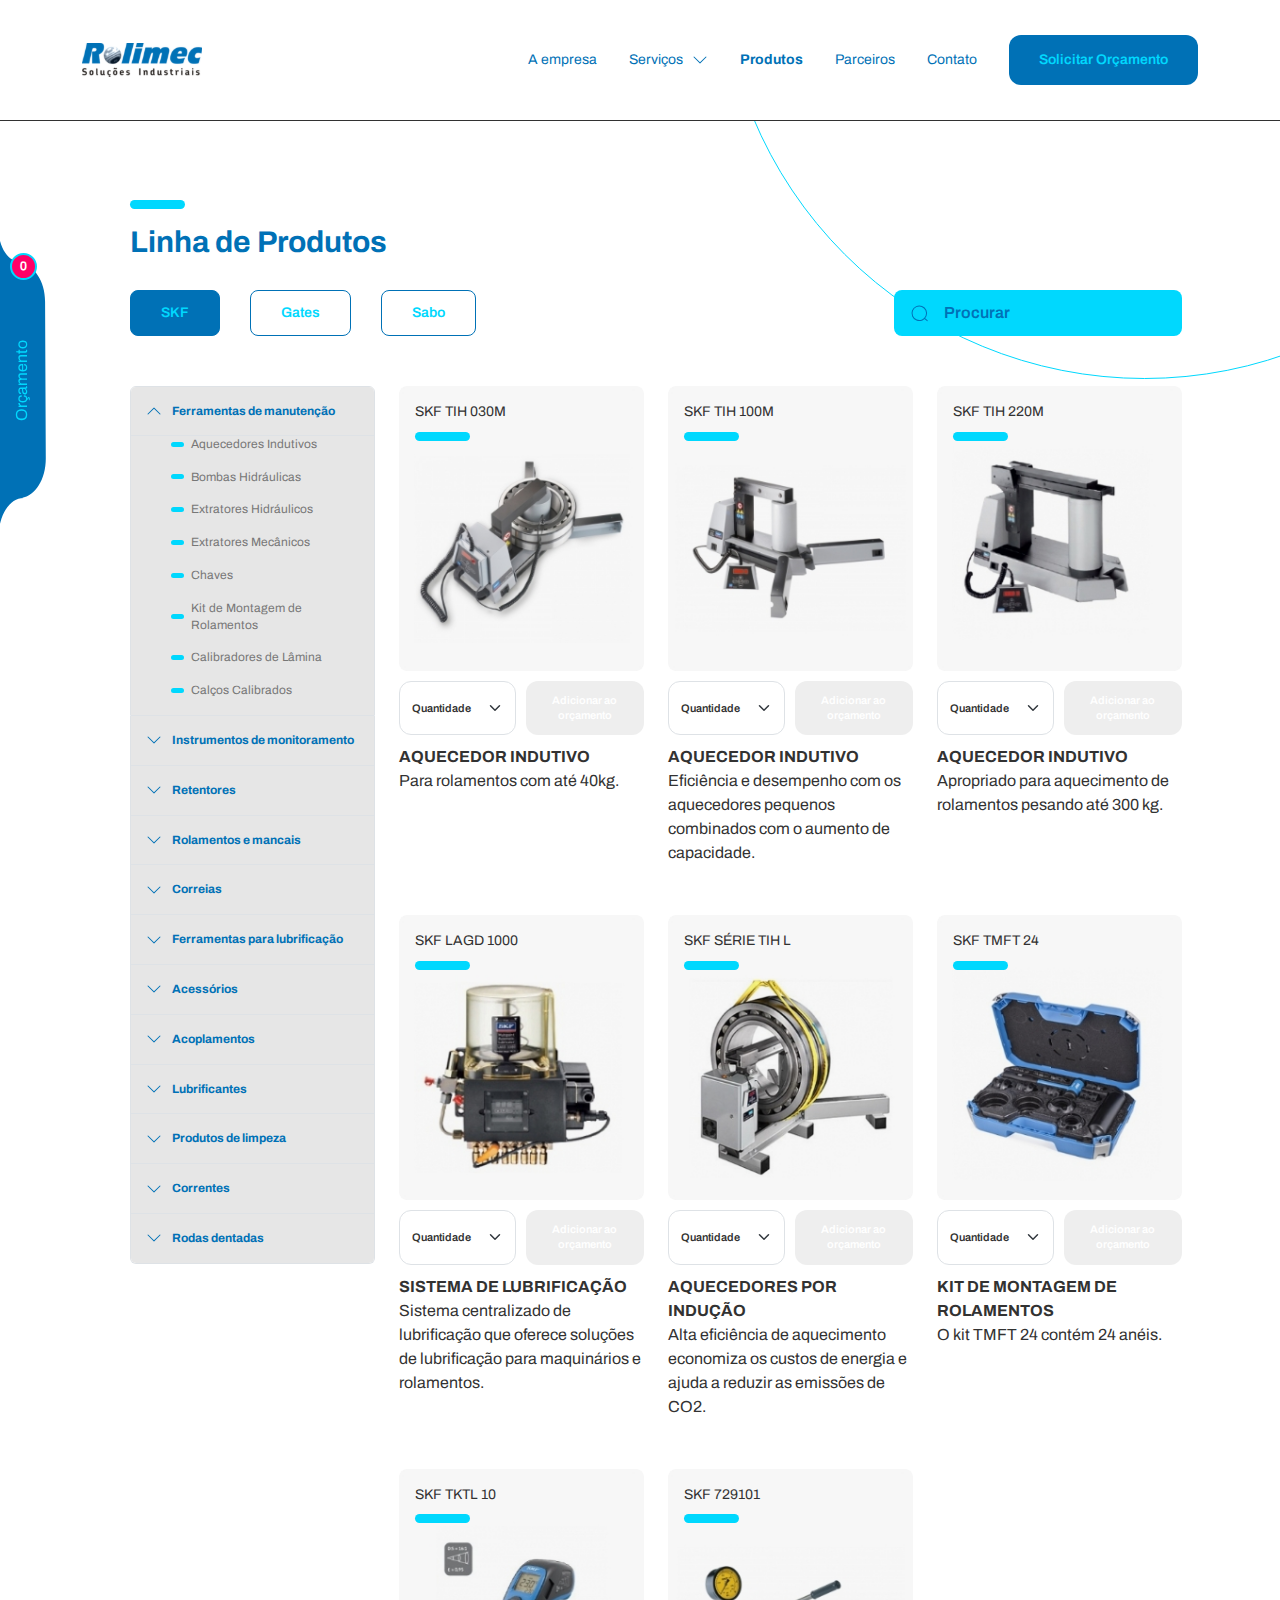
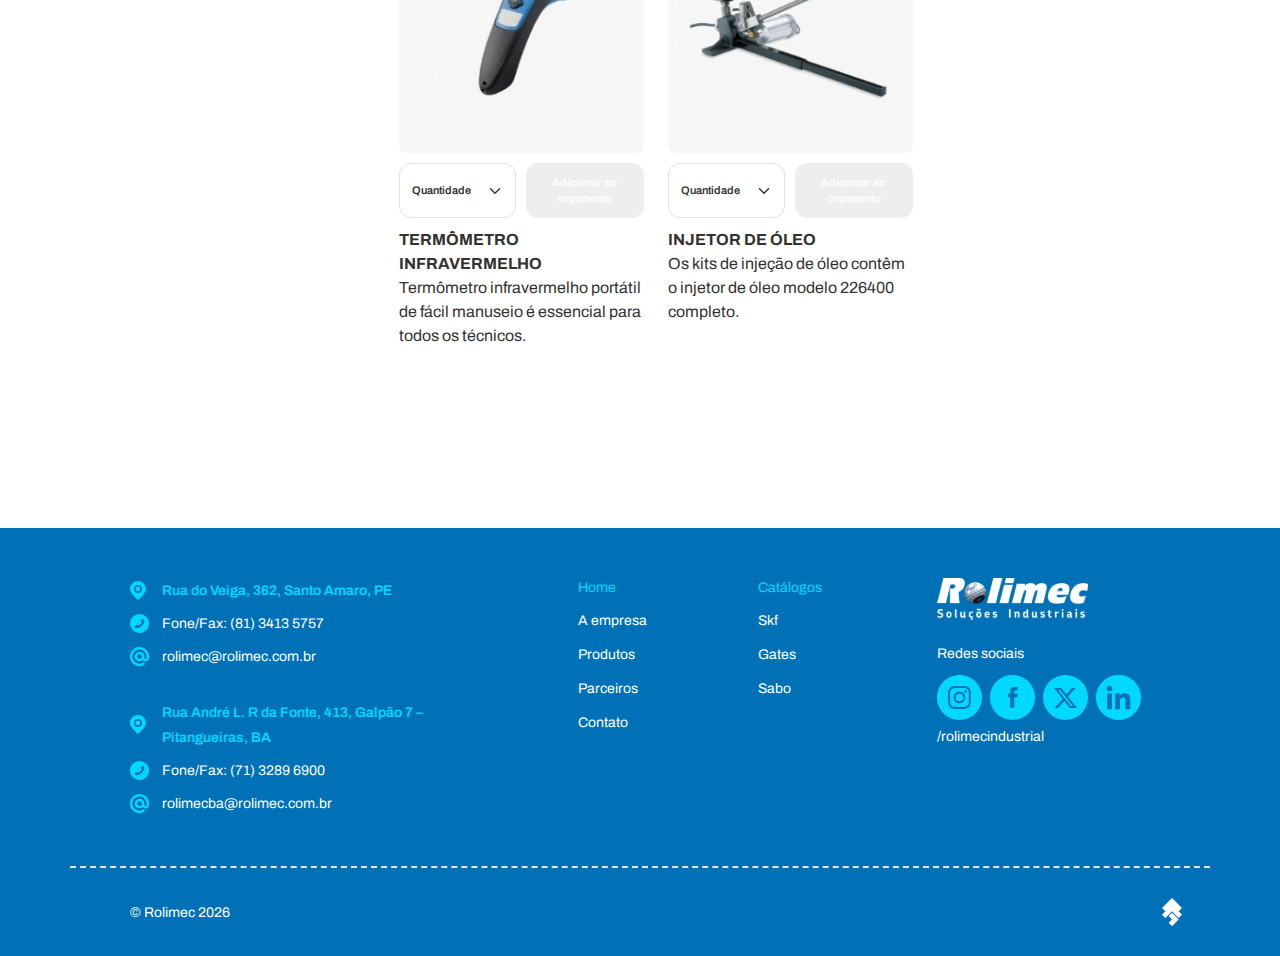
<file: produtos.html>
<!doctype html>
<html lang="pt-br">
    <head>
        <meta charset="UTF-8" />
        <meta name="viewport" content="width=device-width, initial-scale=1.0" />
        <title>Rolimec | Produtos</title>
        <link rel="shortcut icon" href="./favicon.ico" type="image/x-icon">
        <link rel="stylesheet" href="./src/css/plugins/bootstrap.min.css">
        <link rel="stylesheet" href="./src/css/plugins/swiper-bundle.min.css">
        <link rel="stylesheet" href="./src/css/style.css">
    </head>
    <body id="rm-app">
        <!-- ALERT -->
        <div class="alert alert-warning alert-dismissible fade rm-alert-cart" role="alert">
            <span>Item adicionado ao orçamento.</span>
            <button type="button" class="btn-close"
                data-bs-dismiss="alert"
                aria-label="Close">
            </button>
        </div>

        <!-- HEADER -->
        <header id="rm-header">
            <nav class="container navbar navbar-expand-lg">
                <div class="container-fluid">
                    <a class="navbar-brand rm-header-logo" href="/">
                        <img src="./src/img/logo.svg" alt="Logo da Rolimec">
                    </a>

                    <div class="rm-header-menu-container">
                        <button type="button" class="btn rm-btn-primary"
                            data-bs-toggle="offcanvas"
                            data-bs-target="#rm-request-quote-content">
                            Solicitar Orçamento
                        </button>
                        
                        <button type="button"
                            id="rm-button-mobile"
                            aria-controls="rm-header-menu" 
                            aria-expanded="false"
                            aria-label="Toggle menu mobile"
                            onclick="return event.preventDefault(), window.toggleMenuMobile(this)">
                            <span id="rm-icon-hamburger"></span>
                        </button>
                    
                        <ul class="navbar-nav mr-auto mb-2 mb-lg-0 rm-header-menu"
                            id="rm-header-menu">
                            <li class="nav-item">
                                <a href="a-empresa.html" class="nav-link">
                                    A empresa
                                </a>
                            </li>
                            <li class="nav-item dropdown">
                                <a href="#" class="nav-link dropdown-toggle"
                                    role="button"
                                    data-bs-toggle="dropdown"
                                    aria-expanded="false">
                                    Serviços

                                    <svg xmlns="http://www.w3.org/2000/svg" width="16" height="16"
                                        fill="currentColor"
                                        viewBox="0 0 16 16">
                                        <path fill-rule="evenodd"
                                            d="M1.646 4.646a.5.5 0 0 1 .708 0L8 10.293l5.646-5.647a.5.5 0 0 1 .708.708l-6 6a.5.5 0 0 1-.708 0l-6-6a.5.5 0 0 1 0-.708z"/>
                                    </svg>
                                </a>
                                <ul class="dropdown-menu">
                                    <li>
                                        <ul>
                                            <li>
                                                <a class="dropdown-item"
                                                    href="./servicos/preditiva.html">
                                                    Preditiva
                                                </a>
                                            </li>
                                            <li>
                                                <a class="dropdown-item"
                                                    href="./servicos/termografia.html">
                                                    Termografia
                                                </a>
                                            </li>
                                        </ul>
                                        <ul>
                                            <li>
                                                <a class="dropdown-item"
                                                    href="./servicos/alinhamento-a-laser-de-eixos-e-polias.html">
                                                    Alinhamento a laser de eixos e polias
                                                </a>
                                            </li>
                                            <li>
                                                <a class="dropdown-item"
                                                    href="./servicos/analise-de-vibracoes.html">
                                                    Análise de vibrações
                                                </a>
                                            </li>
                                        </ul>
                                        <ul>
                                            <li>
                                                <a class="dropdown-item"
                                                    href="./servicos/analise-de-oleo-lubrificante-e-isolante.html">
                                                    Análise de óleo lubrificante e isolante
                                                </a>
                                            </li>
                                            <li>
                                                <a class="dropdown-item"
                                                    href="./servicos/balanceamento-de-campo.html">
                                                    Balanceamento de campo
                                                </a>
                                            </li>
                                        </ul>
                                    </li>
                                </ul>
                            </li>
                            <li class="nav-item">
                                <a href="produtos.html" class="nav-link active">
                                    Produtos
                                </a>
                            </li>
                            <li class="nav-item">
                                <a href="parceiros.html" class="nav-link">
                                    Parceiros
                                </a>
                            </li>
                            <li class="nav-item">
                                <a href="contato.html" class="nav-link">
                                    Contato
                                </a>
                            </li>
                        </ul>
                    </div>
                </div>
            </nav>
        </header>

        <main id="rm-main">
            <!-- REQUEST QUOTE -->
            <section id="rm-request-quote" class="rm-internal-page">
                <div class="offcanvas offcanvas-start" id="rm-request-quote-content">
                    <button type="button" class="btn rm-request-quote-toggle"
                        id="rm-request-quote-toggle"
                        data-bs-toggle="offcanvas"
                        data-bs-target="#rm-request-quote-content">
                        <span>Orçamento</span>
                        <span class="badge rounded-pill" id="rm-request-products-qty"></span>
                    </button>
                
                    <div class="offcanvas-body">
                        <div class="container">
                            <div class="row">
                                <div class="col-12 col-xl-3 rm-request-content">
                                    <div class="col-12 rm-request-title">
                                        <h3 class="rm-title-2">Solicite o seu orçamento!</h3>
                                        <p>
                                            Adicione os produtos e/ou descreva os serviços na mensagem.
                                        </p>
                                    </div>
                                    <div class="col-12 d-none mt-4" id="rm-request-products">
                                        <div class="row rm-slide">
                                            <div class="swiper rm-slide-container">
                                                <div class="rm-slide-content">
                                                    <div class="swiper-wrapper" id="rm-request-products-wrapper"></div>
                                                </div>
                                    
                                                <!-- Pagination -->
                                                <div class="swiper-pagination"></div>
                                            </div>
                                        </div>
                                    </div>
                                </div>
                                <div class="col-12 col-xl-9 rm-request-form">
                                    <form action="#" method="POST">
                                        <div class="row">
                                            <div class="col-12 col-lg-4 mb-4 rm-request-form-field">
                                                <label for="name" class="form-label">
                                                    Nome
                                                </label>
                                                <input type="text" class="form-control"
                                                    id="name"
                                                    name="name">
                                            </div>
                                            <div class="col-12 col-lg-4 mb-4 rm-request-form-field">
                                                <label for="email" class="form-label">
                                                    Email
                                                </label>
                                                <input type="email" class="form-control"
                                                    id="email"
                                                    name="email">
                                            </div>
                                            <div class="col-12 col-lg-4 mb-4 rm-request-form-field">
                                                <label for="phone" class="form-label">
                                                    Telefone
                                                </label>
                                                <input type="phone" class="form-control"
                                                    id="phone"
                                                    name="phone"
                                                    placeholder="(85) 9 9999-9999">
                                            </div>
                                        </div>
                                        <div class="row">
                                            <div class="col-12 col-lg-4 mb-4 rm-request-form-field">
                                                <label for="company" class="form-label">
                                                    Empresa
                                                </label>
                                                <input type="text" class="form-control"
                                                    id="company"
                                                    name="company">
                                            </div>
                                            <div class="col-12 col-lg-4 mb-4 rm-request-form-field">
                                                <label for="position" class="form-label">
                                                    Cargo
                                                </label>
                                                <input type="text" class="form-control"
                                                    id="position"
                                                    name="position">
                                            </div>
                                            <div class="col-12 col-lg-2 mb-4 rm-request-form-field">
                                                <label for="state" class="form-label">
                                                    Estado
                                                </label>
                                                <select class="form-select" id="state" name="state">
                                                    <option value="" selected disabled>--</option>
                                                    <option value="AC">AC</option>
                                                    <option value="AL">AL</option>
                                                    <option value="AP">AP</option>
                                                    <option value="AM">AM</option>
                                                    <option value="BA">BA</option>
                                                    <option value="CE">CE</option>
                                                    <option value="DF">DF</option>
                                                    <option value="ES">ES</option>
                                                    <option value="GO">GO</option>
                                                    <option value="MA">MA</option>
                                                    <option value="MS">MS</option>
                                                    <option value="MT">MT</option>
                                                    <option value="MG">MG</option>
                                                    <option value="PA">PA</option>
                                                    <option value="PB">PB</option>
                                                    <option value="PR">PR</option>
                                                    <option value="PE">PE</option>
                                                    <option value="PI">PI</option>
                                                    <option value="RJ">RJ</option>
                                                    <option value="RN">RN</option>
                                                    <option value="RS">RS</option>
                                                    <option value="RO">RO</option>
                                                    <option value="RR">RR</option>
                                                    <option value="SC">SC</option>
                                                    <option value="SP">SP</option>
                                                    <option value="SE">SE</option>
                                                    <option value="TO">TO</option>
                                                </select>
                                            </div>
                                            <div class="col-12 col-lg-2 mb-4 rm-request-form-field">
                                                <label for="city" class="form-label">
                                                    Cidade
                                                </label>
                                                <input type="text" class="form-control"
                                                    id="city"
                                                    name="city">
                                            </div>
                                        </div>
                                        <div class="row">
                                            <div class="col-12 mb-4 rm-request-form-field">
                                                <label for="message" class="form-label">
                                                    Mensagem
                                                </label>
                                                <textarea class="form-control"
                                                    id="message"
                                                    name="message"
                                                    rows="4"></textarea>
                                            </div>
                                        </div>
                                        <div class="rm-form-actions">
                                            <button type="submit" class="btn rm-btn-secondary">
                                                Enviar
                                            </button>
                                        </div>
                                    </form>
                                </div>
                            </div>
                        </div>
                    </div>
                </div>
            </section>

            <!-- PRODUCTS -->
            <section id="rm-products" data-page="products">
                <div class="container">
                    <div class="row">
                        <div class="rm-title-container">
                            <h1 class="rm-title-1">
                                Linha de Produtos
                            </h1>
                        </div>
                    </div>
                    <div class="row">
                        <ul class="nav nav-pills" id="rm-products-tab" role="tablist">
                            <li>
                                <ul class="rm-products-tab-button-list">
                                    <li class="nav-item" role="presentation">
                                        <button type="button" class="nav-link rm-products-skf"
                                            id="rm-pills-products-tab-1"
                                            data-bs-toggle="pill"
                                            data-bs-target="#rm-pills-products-1"
                                            role="tab"
                                            aria-controls="rm-pills-products-1"
                                            aria-selected="true">
                                            SKF
                                        </button>
                                    </li>
                                    <li class="nav-item" role="presentation">
                                        <button type="button" class="nav-link rm-products-gates"
                                            id="rm-pills-products-tab-2"
                                            data-bs-toggle="pill"
                                            data-bs-target="#rm-pills-products-2"
                                            role="tab"
                                            aria-controls="rm-pills-products-2"
                                            aria-selected="false">
                                            Gates
                                        </button>
                                    </li>
                                    <li class="nav-item" role="presentation">
                                        <button type="button" class="nav-link rm-products-sabo"
                                            id="rm-pills-products-tab-3" 
                                            data-bs-toggle="pill"
                                            data-bs-target="#rm-pills-products-3"
                                            role="tab"
                                            aria-controls="rm-pills-products-3"
                                            aria-selected="false">
                                            Sabo
                                        </button>
                                    </li>
                                </ul>
                            </li>
                            <li class="d-flex">
                                <form action="#" method="POST" id="rm-products-form-search">
                                    <div class="input-group">
                                        <span class="input-group-text">
                                            <svg xmlns="http://www.w3.org/2000/svg" width="21" height="21">
                                                <g fill="none" stroke="#0071b6" data-name="Grupo 33"
                                                    class="rm-icon-search">
                                                    <g data-name="Elipse 22" transform="rotate(-24 14.878 3.163)">
                                                        <circle cx="7.781" cy="7.781" r="7.781" stroke="none"/>
                                                        <circle cx="7.781" cy="7.781" r="7.281"/>
                                                    </g>
                                                    <path stroke-linecap="round" stroke-width="1.00052" d="m15.529 15.385 2.689 2.211" data-name="Linha 10"/>
                                                </g>
                                            </svg>
                                        </span>
                                        <input type="text" class="form-control"
                                            id="rm-products-search"
                                            name="rm-products-search"
                                            placeholder="Procurar"
                                            onkeyup="return window.searchProduct()">
                                    </div>
                                </form>

                                <button type="button" class="btn rm-toggle-filter-modal"
                                    data-bs-toggle="modal"
                                    data-bs-target="#rm-products-filter-modal">
                                    <img src="./src/img/icons/filter-icon.svg" alt="Ícone de filtro">
                                </button>
                            </li>
                        </ul>
                        <div class="tab-content">
                            <div class="row">
                                <!-- Products Filter -->
                                <div class="col-3">
                                    <div class="accordion rm-products-filter" id="rm-products-filter">
                                        <div class="accordion-item">
                                            <h2 class="accordion-header">
                                                <button type="button" class="accordion-button"
                                                    data-bs-toggle="collapse"
                                                    data-bs-target="#rm-product-filter-1"
                                                    aria-expanded="true"
                                                    aria-controls="rm-product-filter-1">
                                                    <svg xmlns="http://www.w3.org/2000/svg" width="16" height="16"
                                                        fill="currentColor"
                                                        viewBox="0 0 16 16">
                                                        <path fill-rule="evenodd"
                                                            d="M1.646 4.646a.5.5 0 0 1 .708 0L8 10.293l5.646-5.647a.5.5 0 0 1 .708.708l-6 6a.5.5 0 0 1-.708 0l-6-6a.5.5 0 0 1 0-.708z"/>
                                                    </svg>
                                                    Ferramentas de manutenção
                                                </button>
                                            </h2>
                                          <div class="accordion-collapse collapse show"
                                            id="rm-product-filter-1"
                                            data-bs-parent="#rm-products-filter">
                                                <ul class="accordion-body">
                                                    <li>
                                                        <a href="#" data-category="Aquecedores Indutivos"
                                                            onclick="return event.preventDefault(), window.filterProducts(this)">
                                                            Aquecedores Indutivos
                                                        </a>
                                                    </li>
                                                    <li>
                                                        <a href="#" data-category="Bombas Hidráulicas"
                                                            onclick="return event.preventDefault(), window.filterProducts(this)">
                                                            Bombas Hidráulicas
                                                        </a>
                                                    </li>
                                                    <li>
                                                        <a href="#" data-category="Extratores Hidráulicos"
                                                            onclick="return event.preventDefault(), window.filterProducts(this)">
                                                            Extratores Hidráulicos
                                                        </a>
                                                    </li>
                                                    <li>
                                                        <a href="#" data-category="Extratores Mecânicos"
                                                            onclick="return event.preventDefault(), window.filterProducts(this)">
                                                            Extratores Mecânicos
                                                        </a>
                                                    </li>
                                                    <li>
                                                        <a href="#" data-category="Chaves"
                                                            onclick="return event.preventDefault(), window.filterProducts(this)">
                                                            Chaves
                                                        </a>
                                                    </li>
                                                    <li>
                                                        <a href="#" data-category="Kit de Montagem de Rolamentos"
                                                            onclick="return event.preventDefault(), window.filterProducts(this)">
                                                            Kit de Montagem de Rolamentos
                                                        </a>
                                                    </li>
                                                    <li>
                                                        <a href="#" data-category="Calibradores de Lâmina"
                                                            onclick="return event.preventDefault(), window.filterProducts(this)">
                                                            Calibradores de Lâmina
                                                        </a>
                                                    </li>
                                                    <li>
                                                        <a href="#" data-category="Calços Calibrados"
                                                            onclick="return event.preventDefault(), window.filterProducts(this)">
                                                            Calços Calibrados
                                                        </a>
                                                    </li>
                                                </ul>
                                          </div>
                                        </div>
                                        <div class="accordion-item">
                                            <h2 class="accordion-header">
                                                <button type="button" class="accordion-button collapsed"  
                                                    data-bs-toggle="collapse"
                                                    data-bs-target="#rm-products-filter-2"
                                                    aria-expanded="false"
                                                    aria-controls="rm-products-filter-2">
                                                    <svg xmlns="http://www.w3.org/2000/svg" width="16" height="16"
                                                        fill="currentColor"
                                                        viewBox="0 0 16 16">
                                                        <path fill-rule="evenodd"
                                                            d="M1.646 4.646a.5.5 0 0 1 .708 0L8 10.293l5.646-5.647a.5.5 0 0 1 .708.708l-6 6a.5.5 0 0 1-.708 0l-6-6a.5.5 0 0 1 0-.708z"/>
                                                    </svg>
                                                    Instrumentos de monitoramento
                                                </button>
                                            </h2>
                                            <div class="accordion-collapse collapse"
                                                id="rm-products-filter-2"
                                                data-bs-parent="#rm-products-filter">
                                                <ul class="accordion-body"></ul>
                                            </div>
                                        </div>
                                        <div class="accordion-item">
                                            <h2 class="accordion-header">
                                                <button type="button" class="accordion-button collapsed"
                                                    data-bs-toggle="collapse"
                                                    data-bs-target="#rm-products-filter-3"
                                                    aria-expanded="false"
                                                    aria-controls="rm-products-filter-3">
                                                    <svg xmlns="http://www.w3.org/2000/svg" width="16" height="16"
                                                        fill="currentColor"
                                                        viewBox="0 0 16 16">
                                                        <path fill-rule="evenodd"
                                                            d="M1.646 4.646a.5.5 0 0 1 .708 0L8 10.293l5.646-5.647a.5.5 0 0 1 .708.708l-6 6a.5.5 0 0 1-.708 0l-6-6a.5.5 0 0 1 0-.708z"/>
                                                    </svg>
                                                    Retentores
                                                </button>
                                            </h2>
                                            <div class="accordion-collapse collapse"
                                                id="rm-products-filter-3"
                                                data-bs-parent="#rm-products-filter">
                                                <ul class="accordion-body"></ul>
                                            </div>
                                        </div>
                                        <div class="accordion-item">
                                            <h2 class="accordion-header">
                                                <button type="button" class="accordion-button collapsed"
                                                    data-bs-toggle="collapse"
                                                    data-bs-target="#rm-products-filter-4"
                                                    aria-expanded="false"
                                                    aria-controls="rm-products-filter-4">
                                                    <svg xmlns="http://www.w3.org/2000/svg" width="16" height="16"
                                                        fill="currentColor"
                                                        viewBox="0 0 16 16">
                                                        <path fill-rule="evenodd"
                                                            d="M1.646 4.646a.5.5 0 0 1 .708 0L8 10.293l5.646-5.647a.5.5 0 0 1 .708.708l-6 6a.5.5 0 0 1-.708 0l-6-6a.5.5 0 0 1 0-.708z"/>
                                                    </svg>
                                                    Rolamentos e mancais
                                                </button>
                                            </h2>
                                            <div class="accordion-collapse collapse"
                                                id="rm-products-filter-4"
                                                data-bs-parent="#rm-products-filter">
                                                <ul class="accordion-body"></ul>
                                            </div>
                                        </div>
                                        <div class="accordion-item">
                                            <h2 class="accordion-header">
                                                <button type="button" class="accordion-button collapsed"
                                                    data-bs-toggle="collapse"
                                                    data-bs-target="#rm-products-filter-5"
                                                    aria-expanded="false"
                                                    aria-controls="rm-products-filter-5">
                                                    <svg xmlns="http://www.w3.org/2000/svg" width="16" height="16"
                                                        fill="currentColor"
                                                        viewBox="0 0 16 16">
                                                        <path fill-rule="evenodd"
                                                            d="M1.646 4.646a.5.5 0 0 1 .708 0L8 10.293l5.646-5.647a.5.5 0 0 1 .708.708l-6 6a.5.5 0 0 1-.708 0l-6-6a.5.5 0 0 1 0-.708z"/>
                                                    </svg>
                                                    Correias
                                                </button>
                                            </h2>
                                            <div class="accordion-collapse collapse"
                                                id="rm-products-filter-5"
                                                data-bs-parent="#rm-products-filter">
                                                <ul class="accordion-body"></ul>
                                            </div>
                                        </div>
                                        <div class="accordion-item">
                                            <h2 class="accordion-header">
                                                <button type="button" class="accordion-button collapsed"
                                                    data-bs-toggle="collapse"
                                                    data-bs-target="#rm-products-filter-6"
                                                    aria-expanded="false"
                                                    aria-controls="rm-products-filter-6">
                                                    <svg xmlns="http://www.w3.org/2000/svg" width="16" height="16"
                                                        fill="currentColor"
                                                        viewBox="0 0 16 16">
                                                        <path fill-rule="evenodd"
                                                            d="M1.646 4.646a.5.5 0 0 1 .708 0L8 10.293l5.646-5.647a.5.5 0 0 1 .708.708l-6 6a.5.5 0 0 1-.708 0l-6-6a.5.5 0 0 1 0-.708z"/>
                                                    </svg>
                                                    Ferramentas para lubrificação
                                                </button>
                                            </h2>
                                            <div class="accordion-collapse collapse"
                                                id="rm-products-filter-6"
                                                data-bs-parent="#rm-products-filter">
                                                <ul class="accordion-body"></ul>
                                            </div>
                                        </div>
                                        <div class="accordion-item">
                                            <h2 class="accordion-header">
                                                <button type="button" class="accordion-button collapsed"
                                                    data-bs-toggle="collapse"
                                                    data-bs-target="#rm-products-filter-7"
                                                    aria-expanded="false"
                                                    aria-controls="rm-products-filter-7">
                                                    <svg xmlns="http://www.w3.org/2000/svg" width="16" height="16"
                                                        fill="currentColor"
                                                        viewBox="0 0 16 16">
                                                        <path fill-rule="evenodd"
                                                            d="M1.646 4.646a.5.5 0 0 1 .708 0L8 10.293l5.646-5.647a.5.5 0 0 1 .708.708l-6 6a.5.5 0 0 1-.708 0l-6-6a.5.5 0 0 1 0-.708z"/>
                                                    </svg>
                                                    Acessórios
                                                </button>
                                            </h2>
                                            <div class="accordion-collapse collapse"
                                                id="rm-products-filter-7"
                                                data-bs-parent="#rm-products-filter">
                                                <ul class="accordion-body"></ul>
                                            </div>
                                        </div>
                                        <div class="accordion-item">
                                            <h2 class="accordion-header">
                                                <button type="button" class="accordion-button collapsed"
                                                    data-bs-toggle="collapse"
                                                    data-bs-target="#rm-products-filter-8"
                                                    aria-expanded="false"
                                                    aria-controls="rm-products-filter-8">
                                                    <svg xmlns="http://www.w3.org/2000/svg" width="16" height="16"
                                                        fill="currentColor"
                                                        viewBox="0 0 16 16">
                                                        <path fill-rule="evenodd"
                                                            d="M1.646 4.646a.5.5 0 0 1 .708 0L8 10.293l5.646-5.647a.5.5 0 0 1 .708.708l-6 6a.5.5 0 0 1-.708 0l-6-6a.5.5 0 0 1 0-.708z"/>
                                                    </svg>
                                                    Acoplamentos
                                                </button>
                                            </h2>
                                            <div class="accordion-collapse collapse"
                                                id="rm-products-filter-8"
                                                data-bs-parent="#rm-products-filter">
                                                <ul class="accordion-body"></ul>
                                            </div>
                                        </div>
                                        <div class="accordion-item">
                                            <h2 class="accordion-header">
                                                <button type="button" class="accordion-button collapsed"
                                                    data-bs-toggle="collapse"
                                                    data-bs-target="#rm-products-filter-9"
                                                    aria-expanded="false"
                                                    aria-controls="rm-products-filter-9">
                                                    <svg xmlns="http://www.w3.org/2000/svg" width="16" height="16"
                                                        fill="currentColor"
                                                        viewBox="0 0 16 16">
                                                        <path fill-rule="evenodd"
                                                            d="M1.646 4.646a.5.5 0 0 1 .708 0L8 10.293l5.646-5.647a.5.5 0 0 1 .708.708l-6 6a.5.5 0 0 1-.708 0l-6-6a.5.5 0 0 1 0-.708z"/>
                                                    </svg>
                                                    Lubrificantes
                                                </button>
                                            </h2>
                                            <div class="accordion-collapse collapse"
                                                id="rm-products-filter-9"
                                                data-bs-parent="#rm-products-filter">
                                                <ul class="accordion-body"></ul>
                                            </div>
                                        </div>
                                        <div class="accordion-item">
                                            <h2 class="accordion-header">
                                                <button type="button" class="accordion-button collapsed"
                                                    data-bs-toggle="collapse"
                                                    data-bs-target="#rm-products-filter-10"
                                                    aria-expanded="false"
                                                    aria-controls="rm-products-filter-10">
                                                    <svg xmlns="http://www.w3.org/2000/svg" width="16" height="16"
                                                        fill="currentColor"
                                                        viewBox="0 0 16 16">
                                                        <path fill-rule="evenodd"
                                                            d="M1.646 4.646a.5.5 0 0 1 .708 0L8 10.293l5.646-5.647a.5.5 0 0 1 .708.708l-6 6a.5.5 0 0 1-.708 0l-6-6a.5.5 0 0 1 0-.708z"/>
                                                    </svg>
                                                    Produtos de limpeza
                                                </button>
                                            </h2>
                                            <div class="accordion-collapse collapse"
                                                id="rm-products-filter-10"
                                                data-bs-parent="#rm-products-filter">
                                                <ul class="accordion-body"></ul>
                                            </div>
                                        </div>
                                        <div class="accordion-item">
                                            <h2 class="accordion-header">
                                                <button type="button" class="accordion-button collapsed"
                                                    data-bs-toggle="collapse"
                                                    data-bs-target="#rm-products-filter-11"
                                                    aria-expanded="false"
                                                    aria-controls="rm-products-filter-11">
                                                    <svg xmlns="http://www.w3.org/2000/svg" width="16" height="16"
                                                        fill="currentColor"
                                                        viewBox="0 0 16 16">
                                                        <path fill-rule="evenodd"
                                                            d="M1.646 4.646a.5.5 0 0 1 .708 0L8 10.293l5.646-5.647a.5.5 0 0 1 .708.708l-6 6a.5.5 0 0 1-.708 0l-6-6a.5.5 0 0 1 0-.708z"/>
                                                    </svg>
                                                    Correntes
                                                </button>
                                            </h2>
                                            <div class="accordion-collapse collapse"
                                                id="rm-products-filter-11"
                                                data-bs-parent="#rm-products-filter">
                                                <ul class="accordion-body"></ul>
                                            </div>
                                        </div>
                                        <div class="accordion-item">
                                            <h2 class="accordion-header">
                                                <button type="button" class="accordion-button collapsed"
                                                    data-bs-toggle="collapse"
                                                    data-bs-target="#rm-products-filter-12"
                                                    aria-expanded="false"
                                                    aria-controls="rm-products-filter-12">
                                                    <svg xmlns="http://www.w3.org/2000/svg" width="16" height="16"
                                                        fill="currentColor"
                                                        viewBox="0 0 16 16">
                                                        <path fill-rule="evenodd"
                                                            d="M1.646 4.646a.5.5 0 0 1 .708 0L8 10.293l5.646-5.647a.5.5 0 0 1 .708.708l-6 6a.5.5 0 0 1-.708 0l-6-6a.5.5 0 0 1 0-.708z"/>
                                                    </svg>
                                                    Rodas dentadas
                                                </button>
                                            </h2>
                                            <div class="accordion-collapse collapse"
                                                id="rm-products-filter-12"
                                                data-bs-parent="#rm-products-filter">
                                                <ul class="accordion-body"></ul>
                                            </div>
                                        </div>
                                    </div>
                                </div>

                                <!-- Products Items -->
                                <div class="col-12 col-lg-9">
                                    <div class="tab-pane fade rm-products-skf"
                                        id="rm-pills-products-1"
                                        role="tabpanel"
                                        aria-labelledby="rm-pills-products-tab-1"
                                        tabindex="0">
                                        <div class="row">
                                            <!-- Product - SKF TIH 030M -->
                                            <div class="col-12 col-md-6 col-xl-4 rm-products-item"
                                                data-category="Aquecedores Indutivos">
                                                <a href="#" class="rm-product-content">
                                                    <div>
                                                        <h4 class="rm-title-4">SKF TIH 030M</h4>
                                                        <img src="./src/img/products/skf-tih-030m-md.jpg"
                                                            alt="SKF TIH 030M">
                                                    </div>
                                                </a>

                                                <form action="#" class="rm-products-form">
                                                    <input type="hidden" id="rm-product-name-1-1" value="SKF TIH 030M">

                                                    <select class="form-select" id="rm-product-qty-1-1"
                                                        name="rm-product-qty-1-1"
                                                        onchange="return window.enableBtnAddProductToCart(this)"
                                                        required>
                                                        <option selected disabled>Quantidade</option>
                                                        <option value="1">1</option>
                                                        <option value="2">2</option>
                                                        <option value="3">3</option>
                                                        <option value="4">4</option>
                                                        <option value="5">5</option>
                                                    </select>

                                                    <button type="button" class="btn rm-btn-secondary"
                                                        id="rm-product-add-1-1"
                                                        onclick="return window.addProductToCart(this)"
                                                        disabled>
                                                        Adicionar ao orçamento
                                                    </button>
                                                </form>

                                                <div class="rm-product-description">
                                                    <p>Aquecedor Indutivo</p>
                                                    <span>Para rolamentos com até 40kg.</span>
                                                </div>
                                            </div>

                                            <!-- Product - SKF TIH 100M -->
                                            <div class="col-12 col-md-6 col-xl-4 rm-products-item"
                                                data-category="Aquecedores Indutivos">
                                                <a href="#" class="rm-product-content">
                                                    <div>
                                                        <h4 class="rm-title-4">SKF TIH 100M</h4>
                                                        <img src="./src/img/products/skf-tih-100m-md.jpg"
                                                            alt="SKF TIH 100M">
                                                    </div>
                                                </a>

                                                <form action="#" class="rm-products-form">
                                                    <input type="hidden" id="rm-product-name-1-2" value="SKF TIH 100M">

                                                    <select class="form-select" id="rm-product-qty-1-2"
                                                        name="rm-product-qty-1-2"
                                                        onchange="return window.enableBtnAddProductToCart(this)"
                                                        required>
                                                        <option selected disabled>Quantidade</option>
                                                        <option value="1">1</option>
                                                        <option value="2">2</option>
                                                        <option value="3">3</option>
                                                        <option value="4">4</option>
                                                        <option value="5">5</option>
                                                    </select>

                                                    <button type="button" class="btn rm-btn-secondary"
                                                        id="rm-product-add-1-2"
                                                        onclick="return window.addProductToCart(this)"
                                                        disabled>
                                                        Adicionar ao orçamento
                                                    </button>
                                                </form>

                                                <div class="rm-product-description">
                                                    <p>Aquecedor Indutivo</p>
                                                    <span>Eficiência e desempenho com os aquecedores pequenos combinados com o aumento de capacidade.</span>
                                                </div>
                                            </div>

                                            <!-- Product - SKF TIH 220M -->
                                            <div class="col-12 col-md-6 col-xl-4 rm-products-item"
                                                data-category="Aquecedores Indutivos">
                                                <a href="#" class="rm-product-content">
                                                    <div>
                                                        <h4 class="rm-title-4">SKF TIH 220M</h4>
                                                        <img src="./src/img/products/skf-tih-220m-md.jpg"
                                                            alt="SKF TIH 220M">
                                                    </div>
                                                </a>

                                                <form action="#" class="rm-products-form">
                                                    <input type="hidden" id="rm-product-name-1-3" value="SKF TIH 220M">

                                                    <select class="form-select" id="rm-product-qty-1-3"
                                                        name="rm-product-qty-1-3"
                                                        onchange="return window.enableBtnAddProductToCart(this)"
                                                        required>
                                                        <option selected disabled>Quantidade</option>
                                                        <option value="1">1</option>
                                                        <option value="2">2</option>
                                                        <option value="3">3</option>
                                                        <option value="4">4</option>
                                                        <option value="5">5</option>
                                                    </select>

                                                    <button type="button" class="btn rm-btn-secondary"
                                                        id="rm-product-add-1-3"
                                                        onclick="return window.addProductToCart(this)"
                                                        disabled>
                                                        Adicionar ao orçamento
                                                    </button>
                                                </form>

                                                <div class="rm-product-description">
                                                    <p>Aquecedor Indutivo</p>
                                                    <span>Apropriado para aquecimento de rolamentos pesando até 300 kg.</span>
                                                </div>
                                            </div>

                                            <!-- Product - SKF LAGD 1000 -->
                                            <div class="col-12 col-md-6 col-xl-4 rm-products-item"
                                                data-category="Lubrificadores Automáticos">
                                                <a href="#" class="rm-product-content">
                                                    <div>
                                                        <h4 class="rm-title-4">SKF LAGD 1000</h4>
                                                        <img src="./src/img/products/skf-lagd-1000-md.jpg"
                                                            alt="SKF LAGD 1000">
                                                    </div>
                                                </a>

                                                <form action="#" class="rm-products-form">
                                                    <input type="hidden" id="rm-product-name-1-4" value="SKF LAGD 1000">

                                                    <select class="form-select" id="rm-product-qty-1-4"
                                                        name="rm-product-qty-1-4"
                                                        onchange="return window.enableBtnAddProductToCart(this)"
                                                        required>
                                                        <option selected disabled>Quantidade</option>
                                                        <option value="1">1</option>
                                                        <option value="2">2</option>
                                                        <option value="3">3</option>
                                                        <option value="4">4</option>
                                                        <option value="5">5</option>
                                                    </select>

                                                    <button type="button" class="btn rm-btn-secondary"
                                                        id="rm-product-add-1-4"
                                                        onclick="return window.addProductToCart(this)"
                                                        disabled>
                                                        Adicionar ao orçamento
                                                    </button>
                                                </form>

                                                <div class="rm-product-description">
                                                    <p>Sistema de Lubrificação</p>
                                                    <span>Sistema centralizado de lubrificação que oferece soluções de lubrificação para maquinários e rolamentos.</span>
                                                </div>
                                            </div>

                                            <!-- Product - SKF SÉRIE TIH L -->
                                            <div class="col-12 col-md-6 col-xl-4 rm-products-item"
                                                data-category="Aquecedores Indutivos">
                                                <a href="#" class="rm-product-content">
                                                    <div>
                                                        <h4 class="rm-title-4">SKF SÉRIE TIH L</h4>
                                                        <img src="./src/img/products/skf-serie-tih-l-md.jpg"
                                                            alt="SKF SÉRIE TIH L">
                                                    </div>
                                                </a>

                                                <form action="#" class="rm-products-form">
                                                    <input type="hidden" id="rm-product-name-1-5"
                                                        value="SKF SÉRIE TIH L">

                                                    <select class="form-select" id="rm-product-qty-1-5"
                                                        name="rm-product-qty-1-5"
                                                        onchange="return window.enableBtnAddProductToCart(this)"
                                                        required>
                                                        <option selected disabled>Quantidade</option>
                                                        <option value="1">1</option>
                                                        <option value="2">2</option>
                                                        <option value="3">3</option>
                                                        <option value="4">4</option>
                                                        <option value="5">5</option>
                                                    </select>

                                                    <button type="button" class="btn rm-btn-secondary"
                                                        id="rm-product-add-1-5"
                                                        onclick="return window.addProductToCart(this)"
                                                        disabled>
                                                        Adicionar ao orçamento
                                                    </button>
                                                </form>

                                                <div class="rm-product-description">
                                                    <p>Aquecedores por Indução</p>
                                                    <span>Alta eficiência de aquecimento economiza os custos de energia e ajuda a reduzir as emissões de CO2.</span>
                                                </div>
                                            </div>

                                            <!-- Product - SKF TMFT 24 -->
                                            <div class="col-12 col-md-6 col-xl-4 rm-products-item"
                                                data-category="Kit de Montagem de Rolamentos">
                                                <a href="./produtos/skf-tmft-24.html" class="rm-product-content">
                                                    <div>
                                                        <h4 class="rm-title-4">SKF TMFT 24</h4>
                                                        <img src="./src/img/products/skf-tmft-24-md.jpg"
                                                            alt="SKF TMFT 24">
                                                    </div>
                                                </a>

                                                <form action="#" class="rm-products-form">
                                                    <input type="hidden" id="rm-product-name-1-6" value="SKF TMFT 24">

                                                    <select class="form-select" id="rm-product-qty-1-6"
                                                        name="rm-product-qty-1-6"
                                                        onchange="return window.enableBtnAddProductToCart(this)"
                                                        required>
                                                        <option selected disabled>Quantidade</option>
                                                        <option value="1">1</option>
                                                        <option value="2">2</option>
                                                        <option value="3">3</option>
                                                        <option value="4">4</option>
                                                        <option value="5">5</option>
                                                    </select>

                                                    <button type="button" class="btn rm-btn-secondary"
                                                        id="rm-product-add-1-6"
                                                        onclick="return window.addProductToCart(this)"
                                                        disabled>
                                                        Adicionar ao orçamento
                                                    </button>
                                                </form>

                                                <div class="rm-product-description">
                                                    <p>Kit de montagem de rolamentos</p>
                                                    <span>O kit TMFT 24 contém 24 anéis.</span>
                                                </div>
                                            </div>

                                            <!-- Product - SKF TKTL 10 -->
                                            <div class="col-12 col-md-6 col-xl-4 rm-products-item"
                                                data-category="Termômetros">
                                                <a href="#" class="rm-product-content">
                                                    <div>
                                                        <h4 class="rm-title-4">SKF TKTL 10</h4>
                                                        <img src="./src/img/products/skf-tktl-10-md.jpg"
                                                            alt="SKF TKTL 10">
                                                    </div>
                                                </a>

                                                <form action="#" class="rm-products-form">
                                                    <input type="hidden" id="rm-product-name-1-7" value="SKF TKTL 10">

                                                    <select class="form-select" id="rm-product-qty-1-7"
                                                        name="rm-product-qty-1-7"
                                                        onchange="return window.enableBtnAddProductToCart(this)"
                                                        required>
                                                        <option selected disabled>Quantidade</option>
                                                        <option value="1">1</option>
                                                        <option value="2">2</option>
                                                        <option value="3">3</option>
                                                        <option value="4">4</option>
                                                        <option value="5">5</option>
                                                    </select>

                                                    <button type="button" class="btn rm-btn-secondary"
                                                        id="rm-product-add-1-7"
                                                        onclick="return window.addProductToCart(this)"
                                                        disabled>
                                                        Adicionar ao orçamento
                                                    </button>
                                                </form>

                                                <div class="rm-product-description">
                                                    <p>Termômetro Infravermelho</p>
                                                    <span>Termômetro infravermelho portátil de fácil manuseio é essencial para todos os técnicos.</span>
                                                </div>
                                            </div>

                                            <!-- Product - SKF 729101 -->
                                            <div class="col-12 col-md-6 col-xl-4 rm-products-item"
                                                data-category="Bombas Hidráulicas">
                                                <a href="#" class="rm-product-content">
                                                    <div>
                                                        <h4 class="rm-title-4">SKF 729101</h4>
                                                        <img src="./src/img/products/skf-729101-md.jpg"
                                                            alt="SKF 729101">
                                                    </div>
                                                </a>

                                                <form action="#" class="rm-products-form">
                                                    <input type="hidden" id="rm-product-name-1-8" value="SKF 729101">

                                                    <select class="form-select" id="rm-product-qty-1-8"
                                                        name="rm-product-qty-1-8"
                                                        onchange="return window.enableBtnAddProductToCart(this)"
                                                        required>
                                                        <option selected disabled>Quantidade</option>
                                                        <option value="1">1</option>
                                                        <option value="2">2</option>
                                                        <option value="3">3</option>
                                                        <option value="4">4</option>
                                                        <option value="5">5</option>
                                                    </select>

                                                    <button type="button" class="btn rm-btn-secondary"
                                                        id="rm-product-add-1-8"
                                                        onclick="return window.addProductToCart(this)"
                                                        disabled>
                                                        Adicionar ao orçamento
                                                    </button>
                                                </form>

                                                <div class="rm-product-description">
                                                    <p>Injetor de óleo</p>
                                                    <span>Os kits de injeção de óleo contêm o injetor de óleo modelo 226400 completo.</span>
                                                </div>
                                            </div>
                                        </div>
                                    </div>
                                    <div class="tab-pane fade rm-products-gates"
                                        id="rm-pills-products-2"
                                        role="tabpanel"
                                        aria-labelledby="rm-pills-products-tab-2"
                                        tabindex="0">
                                    </div>
                                    <div class="tab-pane fade rm-products-sabo"
                                        id="rm-pills-products-3"
                                        role="tabpanel"
                                        aria-labelledby="rm-pills-products-tab-3"
                                        tabindex="0">
                                    </div>
                                </div>
                            </div>
                        </div>
                    </div>
                </div>

                <!-- Products Filter Modal -->
                <div class="modal fade" id="rm-products-filter-modal"
                    tabindex="-1"
                    aria-labelledby="rm-products-filter-modal"
                    aria-hidden="true">
                    <div class="modal-dialog">
                        <div class="modal-content">
                            <div class="modal-header">
                                <h2 class="modal-title">Categorias</h2>
                                <button type="button" class="btn-close"
                                    data-bs-dismiss="modal"
                                    aria-label="Close">
                                </button>
                            </div>
                            <div class="modal-body">
                                <!-- Products Filter -->
                                <div class="accordion rm-products-filter" id="rm-products-filter-categories">
                                    <div class="accordion-item">
                                        <h2 class="accordion-header">
                                            <button type="button" class="accordion-button"
                                                data-bs-toggle="collapse"
                                                data-bs-target="#rm-products-filter-categories-1"
                                                aria-expanded="true"
                                                aria-controls="rm-products-filter-categories-1">
                                                <svg xmlns="http://www.w3.org/2000/svg" width="16" height="16"
                                                    fill="currentColor"
                                                    viewBox="0 0 16 16">
                                                    <path fill-rule="evenodd"
                                                        d="M1.646 4.646a.5.5 0 0 1 .708 0L8 10.293l5.646-5.647a.5.5 0 0 1 .708.708l-6 6a.5.5 0 0 1-.708 0l-6-6a.5.5 0 0 1 0-.708z"/>
                                                </svg>
                                                Ferramentas de manutenção
                                            </button>
                                        </h2>
                                        <div class="accordion-collapse collapse show"
                                        id="rm-products-filter-categories-1"
                                        data-bs-parent="#rm-products-filter-categories">
                                            <ul class="accordion-body">
                                                <li>
                                                    <a href="#" data-category="Aquecedores Indutivos"
                                                        data-bs-dismiss="modal"
                                                        onclick="return event.preventDefault(), window.filterProducts(this)">
                                                        Aquecedores Indutivos
                                                    </a>
                                                </li>
                                                <li>
                                                    <a href="#" data-category="Bombas Hidráulicas"
                                                        data-bs-dismiss="modal"
                                                        onclick="return event.preventDefault(), window.filterProducts(this)">
                                                        Bombas Hidráulicas
                                                    </a>
                                                </li>
                                                <li>
                                                    <a href="#" data-category="Extratores Hidráulicos"
                                                        data-bs-dismiss="modal"
                                                        onclick="return event.preventDefault(), window.filterProducts(this)">
                                                        Extratores Hidráulicos
                                                    </a>
                                                </li>
                                                <li>
                                                    <a href="#" data-category="Extratores Mecânicos"
                                                        data-bs-dismiss="modal"
                                                        onclick="return event.preventDefault(), window.filterProducts(this)">
                                                        Extratores Mecânicos
                                                    </a>
                                                </li>
                                                <li>
                                                    <a href="#" data-category="Chaves"
                                                        data-bs-dismiss="modal"
                                                        onclick="return event.preventDefault(), window.filterProducts(this)">
                                                        Chaves
                                                    </a>
                                                </li>
                                                <li>
                                                    <a href="#" data-category="Kit de Montagem de Rolamentos"
                                                        data-bs-dismiss="modal"
                                                        onclick="return event.preventDefault(), window.filterProducts(this)">
                                                        Kit de Montagem de Rolamentos
                                                    </a>
                                                </li>
                                                <li>
                                                    <a href="#" data-category="Calibradores de Lâmina"
                                                        data-bs-dismiss="modal"
                                                        onclick="return event.preventDefault(), window.filterProducts(this)">
                                                        Calibradores de Lâmina
                                                    </a>
                                                </li>
                                                <li>
                                                    <a href="#" data-category="Calços Calibrados"
                                                        data-bs-dismiss="modal"
                                                        onclick="return event.preventDefault(), window.filterProducts(this)">
                                                        Calços Calibrados
                                                    </a>
                                                </li>
                                            </ul>
                                        </div>
                                    </div>
                                    <div class="accordion-item">
                                        <h2 class="accordion-header">
                                            <button type="button" class="accordion-button collapsed"  
                                                data-bs-toggle="collapse"
                                                data-bs-target="#rm-products-filter-categories-2"
                                                aria-expanded="false"
                                                aria-controls="rm-products-filter-categories-2">
                                                <svg xmlns="http://www.w3.org/2000/svg" width="16" height="16"
                                                    fill="currentColor"
                                                    viewBox="0 0 16 16">
                                                    <path fill-rule="evenodd"
                                                        d="M1.646 4.646a.5.5 0 0 1 .708 0L8 10.293l5.646-5.647a.5.5 0 0 1 .708.708l-6 6a.5.5 0 0 1-.708 0l-6-6a.5.5 0 0 1 0-.708z"/>
                                                </svg>
                                                Instrumentos de monitoramento
                                            </button>
                                        </h2>
                                        <div class="accordion-collapse collapse"
                                            id="rm-products-filter-categories-2"
                                            data-bs-parent="#rm-products-filter-categories">
                                            <ul class="accordion-body"></ul>
                                        </div>
                                    </div>
                                    <div class="accordion-item">
                                        <h2 class="accordion-header">
                                            <button type="button" class="accordion-button collapsed"
                                                data-bs-toggle="collapse"
                                                data-bs-target="#rm-products-filter-categories-3"
                                                aria-expanded="false"
                                                aria-controls="rm-products-filter-categories-3">
                                                <svg xmlns="http://www.w3.org/2000/svg" width="16" height="16"
                                                    fill="currentColor"
                                                    viewBox="0 0 16 16">
                                                    <path fill-rule="evenodd"
                                                        d="M1.646 4.646a.5.5 0 0 1 .708 0L8 10.293l5.646-5.647a.5.5 0 0 1 .708.708l-6 6a.5.5 0 0 1-.708 0l-6-6a.5.5 0 0 1 0-.708z"/>
                                                </svg>
                                                Retentores
                                            </button>
                                        </h2>
                                        <div class="accordion-collapse collapse"
                                            id="rm-products-filter-categories-3"
                                            data-bs-parent="#rm-products-filter-categories">
                                            <ul class="accordion-body"></ul>
                                        </div>
                                    </div>
                                    <div class="accordion-item">
                                        <h2 class="accordion-header">
                                            <button type="button" class="accordion-button collapsed"
                                                data-bs-toggle="collapse"
                                                data-bs-target="#rm-products-filter-categories"
                                                aria-expanded="false"
                                                aria-controls="rm-products-filter-categories">
                                                <svg xmlns="http://www.w3.org/2000/svg" width="16" height="16"
                                                    fill="currentColor"
                                                    viewBox="0 0 16 16">
                                                    <path fill-rule="evenodd"
                                                        d="M1.646 4.646a.5.5 0 0 1 .708 0L8 10.293l5.646-5.647a.5.5 0 0 1 .708.708l-6 6a.5.5 0 0 1-.708 0l-6-6a.5.5 0 0 1 0-.708z"/>
                                                </svg>
                                                Rolamentos e mancais
                                            </button>
                                        </h2>
                                        <div class="accordion-collapse collapse"
                                            id="rm-products-filter-categories"
                                            data-bs-parent="#rm-products-filter-categories">
                                            <ul class="accordion-body"></ul>
                                        </div>
                                    </div>
                                    <div class="accordion-item">
                                        <h2 class="accordion-header">
                                            <button type="button" class="accordion-button collapsed"
                                                data-bs-toggle="collapse"
                                                data-bs-target="#rm-products-filter-categories-5"
                                                aria-expanded="false"
                                                aria-controls="rm-products-filter-categories-5">
                                                <svg xmlns="http://www.w3.org/2000/svg" width="16" height="16"
                                                    fill="currentColor"
                                                    viewBox="0 0 16 16">
                                                    <path fill-rule="evenodd"
                                                        d="M1.646 4.646a.5.5 0 0 1 .708 0L8 10.293l5.646-5.647a.5.5 0 0 1 .708.708l-6 6a.5.5 0 0 1-.708 0l-6-6a.5.5 0 0 1 0-.708z"/>
                                                </svg>
                                                Correias
                                            </button>
                                        </h2>
                                        <div class="accordion-collapse collapse"
                                            id="rm-products-filter-categories-5"
                                            data-bs-parent="#rm-products-filter-categories">
                                            <ul class="accordion-body"></ul>
                                        </div>
                                    </div>
                                    <div class="accordion-item">
                                        <h2 class="accordion-header">
                                            <button type="button" class="accordion-button collapsed"
                                                data-bs-toggle="collapse"
                                                data-bs-target="#rm-products-filter-categories-6"
                                                aria-expanded="false"
                                                aria-controls="rm-products-filter-categories-6">
                                                <svg xmlns="http://www.w3.org/2000/svg" width="16" height="16"
                                                    fill="currentColor"
                                                    viewBox="0 0 16 16">
                                                    <path fill-rule="evenodd"
                                                        d="M1.646 4.646a.5.5 0 0 1 .708 0L8 10.293l5.646-5.647a.5.5 0 0 1 .708.708l-6 6a.5.5 0 0 1-.708 0l-6-6a.5.5 0 0 1 0-.708z"/>
                                                </svg>
                                                Ferramentas para lubrificação
                                            </button>
                                        </h2>
                                        <div class="accordion-collapse collapse"
                                            id="rm-products-filter-categories-6"
                                            data-bs-parent="#rm-products-filter-categories">
                                            <ul class="accordion-body"></ul>
                                        </div>
                                    </div>
                                    <div class="accordion-item">
                                        <h2 class="accordion-header">
                                            <button type="button" class="accordion-button collapsed"
                                                data-bs-toggle="collapse"
                                                data-bs-target="#rm-products-filter-categories-7"
                                                aria-expanded="false"
                                                aria-controls="rm-products-filter-categories-7">
                                                <svg xmlns="http://www.w3.org/2000/svg" width="16" height="16"
                                                    fill="currentColor"
                                                    viewBox="0 0 16 16">
                                                    <path fill-rule="evenodd"
                                                        d="M1.646 4.646a.5.5 0 0 1 .708 0L8 10.293l5.646-5.647a.5.5 0 0 1 .708.708l-6 6a.5.5 0 0 1-.708 0l-6-6a.5.5 0 0 1 0-.708z"/>
                                                </svg>
                                                Acessórios
                                            </button>
                                        </h2>
                                        <div class="accordion-collapse collapse"
                                            id="rm-products-filter-categories-7"
                                            data-bs-parent="#rm-products-filter-categories">
                                            <ul class="accordion-body"></ul>
                                        </div>
                                    </div>
                                    <div class="accordion-item">
                                        <h2 class="accordion-header">
                                            <button type="button" class="accordion-button collapsed"
                                                data-bs-toggle="collapse"
                                                data-bs-target="#rm-products-filter-categories-8"
                                                aria-expanded="false"
                                                aria-controls="rm-products-filter-categories-8">
                                                <svg xmlns="http://www.w3.org/2000/svg" width="16" height="16"
                                                    fill="currentColor"
                                                    viewBox="0 0 16 16">
                                                    <path fill-rule="evenodd"
                                                        d="M1.646 4.646a.5.5 0 0 1 .708 0L8 10.293l5.646-5.647a.5.5 0 0 1 .708.708l-6 6a.5.5 0 0 1-.708 0l-6-6a.5.5 0 0 1 0-.708z"/>
                                                </svg>
                                                Acoplamentos
                                            </button>
                                        </h2>
                                        <div class="accordion-collapse collapse"
                                            id="rm-products-filter-categories-8"
                                            data-bs-parent="#rm-products-filter-categories">
                                            <ul class="accordion-body"></ul>
                                        </div>
                                    </div>
                                    <div class="accordion-item">
                                        <h2 class="accordion-header">
                                            <button type="button" class="accordion-button collapsed"
                                                data-bs-toggle="collapse"
                                                data-bs-target="#rm-products-filter-categories-9"
                                                aria-expanded="false"
                                                aria-controls="rm-products-filter-categories-9">
                                                <svg xmlns="http://www.w3.org/2000/svg" width="16" height="16"
                                                    fill="currentColor"
                                                    viewBox="0 0 16 16">
                                                    <path fill-rule="evenodd"
                                                        d="M1.646 4.646a.5.5 0 0 1 .708 0L8 10.293l5.646-5.647a.5.5 0 0 1 .708.708l-6 6a.5.5 0 0 1-.708 0l-6-6a.5.5 0 0 1 0-.708z"/>
                                                </svg>
                                                Lubrificantes
                                            </button>
                                        </h2>
                                        <div class="accordion-collapse collapse"
                                            id="rm-products-filter-categories-9"
                                            data-bs-parent="#rm-products-filter-categories">
                                            <ul class="accordion-body"></ul>
                                        </div>
                                    </div>
                                    <div class="accordion-item">
                                        <h2 class="accordion-header">
                                            <button type="button" class="accordion-button collapsed"
                                                data-bs-toggle="collapse"
                                                data-bs-target="#rm-products-filter-categories-10"
                                                aria-expanded="false"
                                                aria-controls="rm-products-filter-categories-10">
                                                <svg xmlns="http://www.w3.org/2000/svg" width="16" height="16"
                                                    fill="currentColor"
                                                    viewBox="0 0 16 16">
                                                    <path fill-rule="evenodd"
                                                        d="M1.646 4.646a.5.5 0 0 1 .708 0L8 10.293l5.646-5.647a.5.5 0 0 1 .708.708l-6 6a.5.5 0 0 1-.708 0l-6-6a.5.5 0 0 1 0-.708z"/>
                                                </svg>
                                                Produtos de limpeza
                                            </button>
                                        </h2>
                                        <div class="accordion-collapse collapse"
                                            id="rm-products-filter-categories-10"
                                            data-bs-parent="#rm-products-filter-categories">
                                            <ul class="accordion-body"></ul>
                                        </div>
                                    </div>
                                    <div class="accordion-item">
                                        <h2 class="accordion-header">
                                            <button type="button" class="accordion-button collapsed"
                                                data-bs-toggle="collapse"
                                                data-bs-target="#rm-products-filter-categories-11"
                                                aria-expanded="false"
                                                aria-controls="rm-products-filter-categories-11">
                                                <svg xmlns="http://www.w3.org/2000/svg" width="16" height="16"
                                                    fill="currentColor"
                                                    viewBox="0 0 16 16">
                                                    <path fill-rule="evenodd"
                                                        d="M1.646 4.646a.5.5 0 0 1 .708 0L8 10.293l5.646-5.647a.5.5 0 0 1 .708.708l-6 6a.5.5 0 0 1-.708 0l-6-6a.5.5 0 0 1 0-.708z"/>
                                                </svg>
                                                Correntes
                                            </button>
                                        </h2>
                                        <div class="accordion-collapse collapse"
                                            id="rm-products-filter-categories-11"
                                            data-bs-parent="#rm-products-filter-categories">
                                            <ul class="accordion-body"></ul>
                                        </div>
                                    </div>
                                    <div class="accordion-item">
                                        <h2 class="accordion-header">
                                            <button type="button" class="accordion-button collapsed"
                                                data-bs-toggle="collapse"
                                                data-bs-target="#rm-products-filter-categories-12"
                                                aria-expanded="false"
                                                aria-controls="rm-products-filter-categories-12">
                                                <svg xmlns="http://www.w3.org/2000/svg" width="16" height="16"
                                                    fill="currentColor"
                                                    viewBox="0 0 16 16">
                                                    <path fill-rule="evenodd"
                                                        d="M1.646 4.646a.5.5 0 0 1 .708 0L8 10.293l5.646-5.647a.5.5 0 0 1 .708.708l-6 6a.5.5 0 0 1-.708 0l-6-6a.5.5 0 0 1 0-.708z"/>
                                                </svg>
                                                Rodas dentadas
                                            </button>
                                        </h2>
                                        <div class="accordion-collapse collapse"
                                            id="rm-products-filter-categories-12"
                                            data-bs-parent="#rm-products-filter-categories">
                                            <ul class="accordion-body"></ul>
                                        </div>
                                    </div>
                                </div>
                            </div>
                        </div>
                    </div>
                </div>
            </section>
        </main>

        <!-- FOOTER -->
        <footer id="rm-footer">
            <div class="container">
                <div class="row">
                    <div class="col-12 col-lg-4 rm-footer-column-1">
                        <ul class="rm-footer-communication">
                            <li>
                                <img src="./src/img/icons/place-icon.svg" alt="Ícone de localização">
                                <span>
                                    Rua do Veiga, 362, Santo Amaro, PE
                                </span>
                            </li>
                            <li>
                                <img src="./src/img/icons/phone-icon.svg" alt="Ícone de telefone">
                                <span>
                                    Fone/Fax: (81) 3413 5757
                                </span>
                            </li>
                            <li>
                                <img src="./src/img/icons/email-icon.svg" alt="Ícone de email">
                                <span>
                                    <a href="mailto:rolimec@rolimec.com.br" target="_blank">
                                        rolimec@rolimec.com.br
                                    </a>
                                </span>
                            </li>
                        </ul>
                        <ul class="rm-footer-communication">
                            <li>
                                <img src="./src/img/icons/place-icon.svg" alt="Ícone de localização">
                                <span>
                                    Rua André L. R da Fonte, 413, Galpão 7 – Pitangueiras, BA
                                </span>
                            </li>
                            <li>
                                <img src="./src/img/icons/phone-icon.svg" alt="Ícone de telefone">
                                <span>
                                    Fone/Fax: (71) 3289 6900
                                </span>
                            </li>
                            <li>
                                <img src="./src/img/icons/email-icon.svg" alt="Ícone de email">
                                <span>
                                    <a href="mailto:rolimecba@rolimec.com.br" target="_blank">
                                        rolimecba@rolimec.com.br
                                    </a>
                                </span>
                            </li>
                        </ul>
                    </div>

                    <div class="col-6 rm-footer-links rm-footer-column-2">
                        <h4 class="rm-title-4">Nossos Serviços</h4>
                        <ul>
                            <li>
                                <a href="./servicos/preditiva.html">
                                    Preditiva
                                </a>
                            </li>
                            <li>
                                <a href="./servicos/alinhamento-a-laser-de-eixos-e-polias.html">
                                    Alinhamento a laser de eixos e polias
                                </a>
                            </li>
                            <li>
                                <a href="./servicos/analise-de-oleo-lubrificante-e-isolante.html">
                                    Análise de óleo lubrificante e isolante
                                </a>
                            </li>
                            <li>
                                <a href="./servicos/termografia.html">
                                    Termografia
                                </a>
                            </li>
                            <li>
                                <a href="./servicos/analise-de-vibracoes.html">
                                    Análise de vibrações 
                                </a>
                            </li>
                            <li>
                                <a href="./servicos/balanceamento-de-campo.html">
                                    Balanceamento de campo
                                </a>
                            </li>
                        </ul>
                    </div>
                    <div class="col-5 col-lg-2 offset-1 rm-footer-links rm-footer-column-3">
                        <h4 class="rm-title-4">Home</h4>
                        <ul>
                            <li>
                                <a href="a-empresa.html">
                                    A empresa
                                </a>
                            </li>
                            <li>
                                <a href="produtos.html">
                                    Produtos
                                </a>
                            </li>
                            <li>
                                <a href="parceiros.html">
                                    Parceiros
                                </a>
                            </li>
                            <li>
                                <a href="contato.html">
                                    Contato
                                </a>
                            </li>
                        </ul>
                    </div>
                    <div class="col-2 rm-footer-links rm-footer-column-4">
                        <h4 class="rm-title-4">Catálogos</h4>
                        <ul>
                            <li>
                                <a href="produtos.html"
                                    onclick="return window.setProductCatalog(this)"
                                    data-products-catalog="rm-products-skf">
                                    Skf
                                </a>
                            </li>
                            <li>
                                <a href="produtos.html"
                                    onclick="return window.setProductCatalog(this)"
                                    data-products-catalog="rm-products-gates">
                                    Gates
                                </a>
                            </li>
                            <li>
                                <a href="produtos.html"
                                    onclick="return window.setProductCatalog(this)"
                                    data-products-catalog="rm-products-sabo">
                                    Sabo
                                </a>
                            </li>
                        </ul>
                    </div>
                    <div class="col-12 col-lg-3 rm-footer-column-5">
                        <div class="rm-footer-logo-container">
                            <img src="./src/img/logo-footer.svg" alt="Logo da Rolimec">
                        </div>
                        <div class="rm-footer-social-media">
                            <p>Redes sociais</p>
                            <ul class="rm-footer-social-media-icons">
                                <li class="rm-footer-instagram rm-social-media-icon">
                                    <a href="https://www.instagram.com/rolimecindustrial/"
                                        target="_blank">
                                        <svg xmlns="http://www.w3.org/2000/svg" width="45" height="45">
                                            <g data-name="Icon Instagram">
                                                <g fill="#00d8ff" data-name="Grupo 1" class="rm-footer-instagram-bg">
                                                    <path d="M31.43 15.7a3.815 3.815 0 0 0-2.18-2.18 6.436 6.436 0 0 0-2.13-.4c-1.21-.06-1.57-.07-4.64-.07s-3.43.01-4.64.07a6.179 6.179 0 0 0-2.13.4 3.638 3.638 0 0 0-1.32.86 3.555 3.555 0 0 0-.86 1.32 6.436 6.436 0 0 0-.4 2.13c-.05 1.21-.06 1.57-.06 4.64s.01 3.43.06 4.64a6.179 6.179 0 0 0 .4 2.13 3.815 3.815 0 0 0 2.18 2.18 6.561 6.561 0 0 0 2.13.4c1.21.06 1.57.07 4.64.07s3.43-.01 4.64-.07a6.179 6.179 0 0 0 2.13-.4 3.815 3.815 0 0 0 2.18-2.18 6.436 6.436 0 0 0 .4-2.13c.06-1.21.07-1.57.07-4.64s-.01-3.43-.07-4.64a6.179 6.179 0 0 0-.4-2.13Zm-8.95 12.67a5.9 5.9 0 1 1 5.9-5.9 5.9 5.9 0 0 1-5.9 5.9Zm6.13-10.65a1.38 1.38 0 1 1 1.38-1.38 1.376 1.376 0 0 1-1.38 1.38Z" data-name="Caminho 22"/>
                                                    <path d="M22.48 18.64a3.83 3.83 0 1 0 3.83 3.83 3.824 3.824 0 0 0-3.83-3.83Z" data-name="Caminho 23"/>
                                                    <path d="M44.89 20.28a22.9 22.9 0 0 0-.32-2.18 19.706 19.706 0 0 0-.54-2.14 21.389 21.389 0 0 0-.74-2.08c-.28-.68-.6-1.35-.94-2a20.163 20.163 0 0 0-1.14-1.89q-.615-.915-1.32-1.77c-.47-.57-.96-1.12-1.48-1.64a20.858 20.858 0 0 0-1.64-1.48q-.855-.71-1.77-1.32a20.068 20.068 0 0 0-1.89-1.13A22.65 22.65 0 0 0 29.03.97c-.71-.21-1.42-.39-2.14-.54S25.44.18 24.71.11 23.24 0 22.5 0s-1.47.04-2.21.11-1.46.18-2.18.32a19.706 19.706 0 0 0-2.14.54 21.39 21.39 0 0 0-2.08.74c-.68.28-1.35.6-2 .94s-1.28.73-1.89 1.13-1.2.85-1.77 1.32-1.11.96-1.64 1.48a19.049 19.049 0 0 0-1.48 1.64q-.71.855-1.32 1.77t-1.14 1.89a20.271 20.271 0 0 0-.94 2 21.39 21.39 0 0 0-.74 2.08c-.21.71-.39 1.42-.54 2.14a20.092 20.092 0 0 0-.32 2.18c-.07.73-.11 1.47-.11 2.21s.04 1.47.11 2.21.18 1.46.32 2.18a19.706 19.706 0 0 0 .54 2.14c.22.7.46 1.4.74 2.08s.6 1.35.94 2 .73 1.28 1.14 1.89.85 1.2 1.32 1.77.96 1.12 1.48 1.64a20.858 20.858 0 0 0 1.64 1.48q.855.705 1.77 1.32a20.067 20.067 0 0 0 1.89 1.13 22.651 22.651 0 0 0 4.08 1.68c.71.21 1.42.39 2.14.54s1.45.25 2.18.32 1.47.11 2.21.11 1.47-.04 2.21-.11 1.46-.18 2.18-.32a19.706 19.706 0 0 0 2.14-.54 21.389 21.389 0 0 0 2.08-.74c.68-.28 1.35-.6 2-.94s1.28-.73 1.89-1.13 1.2-.85 1.77-1.32 1.11-.96 1.64-1.48a19.049 19.049 0 0 0 1.48-1.64q.705-.855 1.32-1.77t1.14-1.89a20.27 20.27 0 0 0 .94-2 21.391 21.391 0 0 0 .74-2.08c.21-.71.39-1.42.54-2.14a20.091 20.091 0 0 0 .32-2.18c.07-.73.11-1.47.11-2.21s-.04-1.47-.11-2.21Zm-11 6.92a8.2 8.2 0 0 1-.54 2.79 5.592 5.592 0 0 1-1.32 2.03A5.756 5.756 0 0 1 30 33.35a8.417 8.417 0 0 1-2.79.53c-1.23.06-1.62.07-4.74.07s-3.51-.01-4.74-.07a8.417 8.417 0 0 1-2.79-.53 5.494 5.494 0 0 1-2.03-1.33 5.756 5.756 0 0 1-1.33-2.03 8.364 8.364 0 0 1-.53-2.79c-.06-1.23-.07-1.62-.07-4.74s.01-3.51.07-4.74a8.471 8.471 0 0 1 .53-2.79 5.494 5.494 0 0 1 1.33-2.03 5.756 5.756 0 0 1 2.03-1.33 8.417 8.417 0 0 1 2.79-.53c1.23-.06 1.62-.07 4.74-.07s3.51.01 4.74.07a8.471 8.471 0 0 1 2.79.53 5.494 5.494 0 0 1 2.03 1.33 5.592 5.592 0 0 1 1.32 2.03 8.39 8.39 0 0 1 .54 2.79c.06 1.23.07 1.62.07 4.74s-.01 3.51-.07 4.74Z"
                                                        data-name="Caminho 24"/>
                                                </g>
                                            </g>
                                        </svg>
                                    </a>
                                </li>
                                <li class="rm-footer-facebook rm-social-media-icon">
                                    <a href="https://www.facebook.com/Rolimec/" target="_blank">
                                        <svg xmlns="http://www.w3.org/2000/svg" width="45" height="45">
                                            <g data-name="Icon Facebook">
                                                <path fill="#00d8ff" d="M44.89 20.28a22.9 22.9 0 0 0-.32-2.18 19.706 19.706 0 0 0-.54-2.14 21.389 21.389 0 0 0-.74-2.08c-.28-.68-.6-1.35-.94-2s-.73-1.28-1.14-1.89-.85-1.2-1.32-1.77-.96-1.12-1.48-1.64a20.858 20.858 0 0 0-1.64-1.48q-.855-.71-1.77-1.32a20.068 20.068 0 0 0-1.89-1.13A22.65 22.65 0 0 0 29.03.97c-.71-.21-1.42-.39-2.14-.54S25.44.18 24.71.11 23.24 0 22.5 0s-1.47.04-2.21.11-1.46.18-2.18.32a19.706 19.706 0 0 0-2.14.54c-.7.22-1.4.46-2.08.74s-1.35.6-2 .94-1.28.73-1.89 1.13-1.2.85-1.77 1.32-1.11.96-1.64 1.48a20.858 20.858 0 0 0-1.48 1.64q-.71.855-1.32 1.77t-1.14 1.89a20.271 20.271 0 0 0-.94 2 21.39 21.39 0 0 0-.74 2.08c-.21.71-.39 1.42-.54 2.14s-.25 1.45-.32 2.18S0 21.75 0 22.49s.04 1.47.11 2.21.18 1.46.32 2.18a19.706 19.706 0 0 0 .54 2.14c.22.7.46 1.4.74 2.08s.6 1.35.94 2a20.163 20.163 0 0 0 1.14 1.89q.615.915 1.32 1.77c.47.57.96 1.12 1.48 1.64a20.858 20.858 0 0 0 1.64 1.48q.855.705 1.77 1.32a20.067 20.067 0 0 0 1.89 1.13 22.651 22.651 0 0 0 4.08 1.68c.71.21 1.42.39 2.14.54s1.45.25 2.18.32 1.47.11 2.21.11 1.47-.04 2.21-.11 1.46-.18 2.18-.32a19.706 19.706 0 0 0 2.14-.54c.7-.22 1.4-.46 2.08-.74s1.35-.6 2-.94 1.28-.73 1.89-1.13 1.2-.85 1.77-1.32 1.11-.96 1.64-1.48a20.858 20.858 0 0 0 1.48-1.64q.705-.855 1.32-1.77t1.14-1.89a20.271 20.271 0 0 0 .94-2 21.391 21.391 0 0 0 .74-2.08c.21-.71.39-1.42.54-2.14a20.091 20.091 0 0 0 .32-2.18c.07-.73.11-1.47.11-2.21s-.04-1.47-.11-2.21Zm-17.35-4.67h-2.25c-.8 0-.96.33-.96 1.15v1.99h3.21l-.31 3.49h-2.91v10.43h-4.16V22.29h-2.17v-3.54h2.17v-2.78c0-2.61 1.4-3.98 4.49-3.98h2.88v3.62Z" data-name="Caminho 20" class="rm-footer-facebook-bg" />
                                            </g>
                                        </svg>
                                    </a>
                                </li>
                                <li class="rm-footer-x">
                                    <a href="https://twitter.com/Rolimec/" target="_blank">
                                        <svg xmlns="http://www.w3.org/2000/svg" width="45" height="45">
                                            <g data-name="Grupo 8383" transform="translate(-1192 -5076)">
                                              <circle cx="22.5" cy="22.5" r="22.5" fill="#00d8ff" data-name="Elipse 247" transform="translate(1192 5076)" class="rm-footer-x-bg"/>
                                              <path fill="#0171b6" d="M1221.113 5089h3.527l-7.7 8.472L1226 5109h-7.1l-5.559-6.993-6.358 6.993h-3.529l8.246-9.062L1203 5089h7.278l5.022 6.39 5.814-6.39Zm-1.237 17.97h1.955l-12.617-16.046h-2.1l12.762 16.046Z" class="rm-social-media-icon"/>
                                            </g>
                                        </svg>
                                    </a>
                                </li>
                                <li class="rm-footer-linkedin rm-social-media-icon">
                                    <a href="https://www.linkedin.com/company/rolimecsolucoesindustriais/?originalSubdomain=br" target="_blank">
                                        <svg xmlns="http://www.w3.org/2000/svg" width="45" height="45"
                                            data-name="Icon Linkedin">
                                            <path fill="#00d8ff" d="M0 24.077v-3.164c.1-.708.165-1.419.29-2.121A22.32 22.32 0 0 1 7.3 5.9 21.991 21.991 0 0 1 18.617.339c.76-.131 1.527-.227 2.29-.339h3.163c.723.1 1.449.167 2.166.3a22 22 0 0 1 14.018 8.422 21.848 21.848 0 0 1 4.138 18.835A21.548 21.548 0 0 1 36.3 40.241a21.982 21.982 0 0 1-17.5 4.447 21.7 21.7 0 0 1-11.5-5.6A22.115 22.115 0 0 1 .353 26.456C.21 25.668.116 24.87 0 24.078Zm19.072-5.52V34.3H23.9v-.5c0-2.328-.006-4.656 0-6.984 0-.555.032-1.112.088-1.663A2.757 2.757 0 0 1 27.45 22.5a1.953 1.953 0 0 1 1.688 1.519 8.466 8.466 0 0 1 .275 2.031c.032 2.591.013 5.183.014 7.775v.486c.183.009.311.021.44.021 1.332 0 2.664-.012 4 .009.371.006.465-.112.462-.471-.014-2.694.013-5.388-.019-8.082a21.914 21.914 0 0 0-.234-3.1c-.32-2.061-1.278-3.679-3.436-4.257a8.487 8.487 0 0 0-2.121-.274 5.1 5.1 0 0 0-4.617 2.37 2.219 2.219 0 0 1-.187.2v-2.169h-4.644Zm-7.994 15.736h4.813V18.566h-4.813v15.727Zm2.408-17.943a2.843 2.843 0 1 0-2.856-2.833 2.87 2.87 0 0 0 2.856 2.833Z" data-name="Caminho 32" class="rm-footer-linkedin-bg" />
                                        </svg>
                                    </a>
                                </li>
                            </ul>
                            <span>/rolimecindustrial</span>
                        </div>
                    </div>
                </div>
                <div class="row rm-copyright-container">
                    <div class="col-6">
                        <p>
                            &copy; Rolimec <span id="rm-footer-year"></span>
                        </p>
                    </div>
                    <div class="col-6 rm-copyright-logo">
                        <a href="https://www.agenciacaju.com.br" target="_blank">
                            <svg xmlns="http://www.w3.org/2000/svg" width="20.058" height="28.142" data-name="Layer 1">
                                <g fill="#fff" data-name="Grupo 1" class="rm-copyright-logo-path">
                                    <path d="m13.371 18.113-3.344-3.343-3.343 3.343 3.343 3.343L6.684 24.8l3.343 3.343 3.344-3.343 3.343-3.344Z" data-name="Caminho 5" />
                                    <path d="m20.058 10.028-3.343-3.342-3.344-3.343L10.029 0 6.686 3.343 3.344 6.686 0 10.028l3.344 3.344L0 16.714l3.344 3.344 3.343-3.344 3.343-3.343 3.343 3.343 3.344 3.344 3.343-3.344-3.343-3.343Z" data-name="Caminho 6"/>
                                </g>
                            </svg>
                        </a>
                    </div>
                </div>
            </div>
        </footer>

        <script src="./src/js/plugins/bootstrap.bundle.min.js"></script>
        <script src="./src/js/plugins/swiper-bundle.min.js"></script>
        <script type="module" src="./src/js/main.js"></script>
    </body>
</html>
</file>
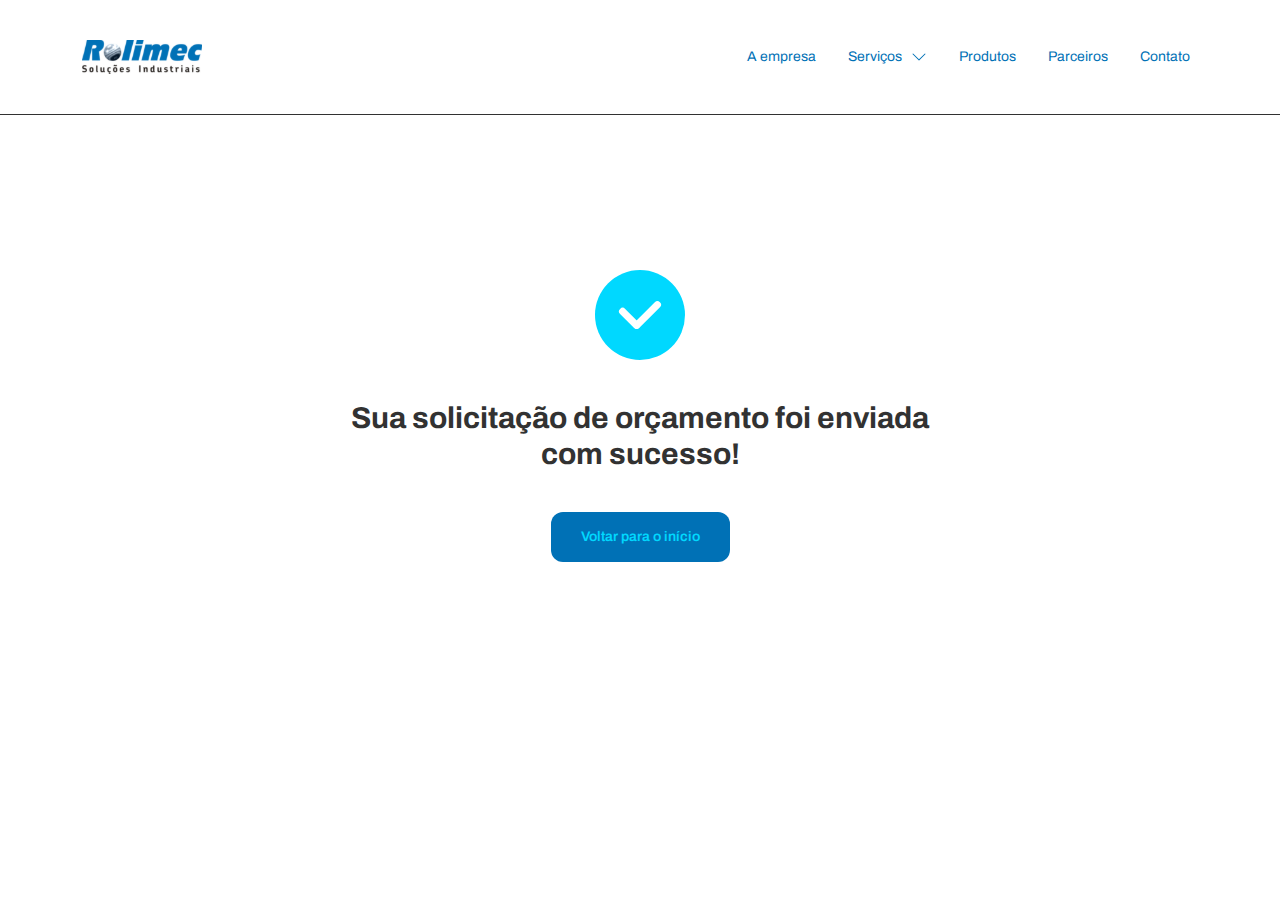
<file: solicitacao-de-orcamento.html>
<!doctype html>
<html lang="pt-br">
    <head>
        <meta charset="UTF-8" />
        <meta name="viewport" content="width=device-width, initial-scale=1.0" />
        <title>Rolimec | Solicitação de Orçamento</title>
        <link rel="shortcut icon" href="./favicon.ico" type="image/x-icon">
        <link rel="stylesheet" href="./src/css/plugins/bootstrap.min.css">
        <link rel="stylesheet" href="./src/css/plugins/swiper-bundle.min.css">
        <link rel="stylesheet" href="./src/css/style.css">
    </head>
    <body id="rm-app" class="rm-request-quote-header">
        <!-- HEADER -->
        <header id="rm-header" class="rm-request-quote-header">
            <nav class="container navbar navbar-expand-lg">
                <div class="container-fluid">
                    <a class="navbar-brand rm-header-logo" href="/">
                        <img src="./src/img/logo.svg" alt="Logo da Rolimec">
                    </a>

                    <div class="rm-header-menu-container">
                        <button type="button"
                            id="rm-button-mobile"
                            aria-controls="rm-header-menu" 
                            aria-expanded="false"
                            aria-label="Toggle menu mobile"
                            onclick="return event.preventDefault(), window.toggleMenuMobile(this)">
                            <span id="rm-icon-hamburger"></span>
                        </button>
                    
                        <ul class="navbar-nav mr-auto mb-2 mb-lg-0 rm-header-menu"
                            id="rm-header-menu">
                            <li class="nav-item">
                                <a href="a-empresa.html" class="nav-link">
                                    A empresa
                                </a>
                            </li>
                            <li class="nav-item dropdown">
                                <a href="#" class="nav-link dropdown-toggle"
                                    role="button"
                                    data-bs-toggle="dropdown"
                                    aria-expanded="false">
                                    Serviços

                                    <svg xmlns="http://www.w3.org/2000/svg" width="16" height="16"
                                        fill="currentColor"
                                        viewBox="0 0 16 16">
                                        <path fill-rule="evenodd"
                                            d="M1.646 4.646a.5.5 0 0 1 .708 0L8 10.293l5.646-5.647a.5.5 0 0 1 .708.708l-6 6a.5.5 0 0 1-.708 0l-6-6a.5.5 0 0 1 0-.708z"/>
                                    </svg>
                                </a>
                                <ul class="dropdown-menu">
                                    <li>
                                        <ul>
                                            <li>
                                                <a class="dropdown-item"
                                                    href="./servicos/preditiva.html">
                                                    Preditiva
                                                </a>
                                            </li>
                                            <li>
                                                <a class="dropdown-item"
                                                    href="./servicos/termografia.html">
                                                    Termografia
                                                </a>
                                            </li>
                                        </ul>
                                        <ul>
                                            <li>
                                                <a class="dropdown-item"
                                                    href="./servicos/alinhamento-a-laser-de-eixos-e-polias.html">
                                                    Alinhamento a laser de eixos e polias
                                                </a>
                                            </li>
                                            <li>
                                                <a class="dropdown-item"
                                                    href="./servicos/analise-de-vibracoes.html">
                                                    Análise de vibrações
                                                </a>
                                            </li>
                                        </ul>
                                        <ul>
                                            <li>
                                                <a class="dropdown-item"
                                                    href="./servicos/analise-de-oleo-lubrificante-e-isolante.html">
                                                    Análise de óleo lubrificante e isolante
                                                </a>
                                            </li>
                                            <li>
                                                <a class="dropdown-item"
                                                    href="./servicos/balanceamento-de-campo.html">
                                                    Balanceamento de campo
                                                </a>
                                            </li>
                                        </ul>
                                    </li>
                                </ul>
                            </li>
                            <li class="nav-item">
                                <a href="produtos.html" class="nav-link">
                                    Produtos
                                </a>
                            </li>
                            <li class="nav-item">
                                <a href="parceiros.html" class="nav-link">
                                    Parceiros
                                </a>
                            </li>
                            <li class="nav-item">
                                <a href="contato.html" class="nav-link">
                                    Contato
                                </a>
                            </li>
                        </ul>
                    </div>
                </div>
            </nav>
        </header>

        <main id="rm-main">
            <!-- REQUEST QUOTE SUCCESS -->
            <section id="rm-request-quote-success">
                <div class="container">
                    <img src="./src/img/icons/check-circle-icon.svg" alt="Ícone de sucesso">
                    <h1 class="rm-title-1">
                        Sua solicitação de orçamento foi enviada com sucesso!
                    </h1>
                    <a href="/" class="btn rm-btn-primary">
                        Voltar para o início
                    </a>
                </div>
            </section>
        </main>

        <script src="./src/js/plugins/bootstrap.bundle.min.js"></script>
        <script src="./src/js/plugins/swiper-bundle.min.js"></script>
        <script type="module" src="./src/js/main.js"></script>
    </body>
</html>
</file>
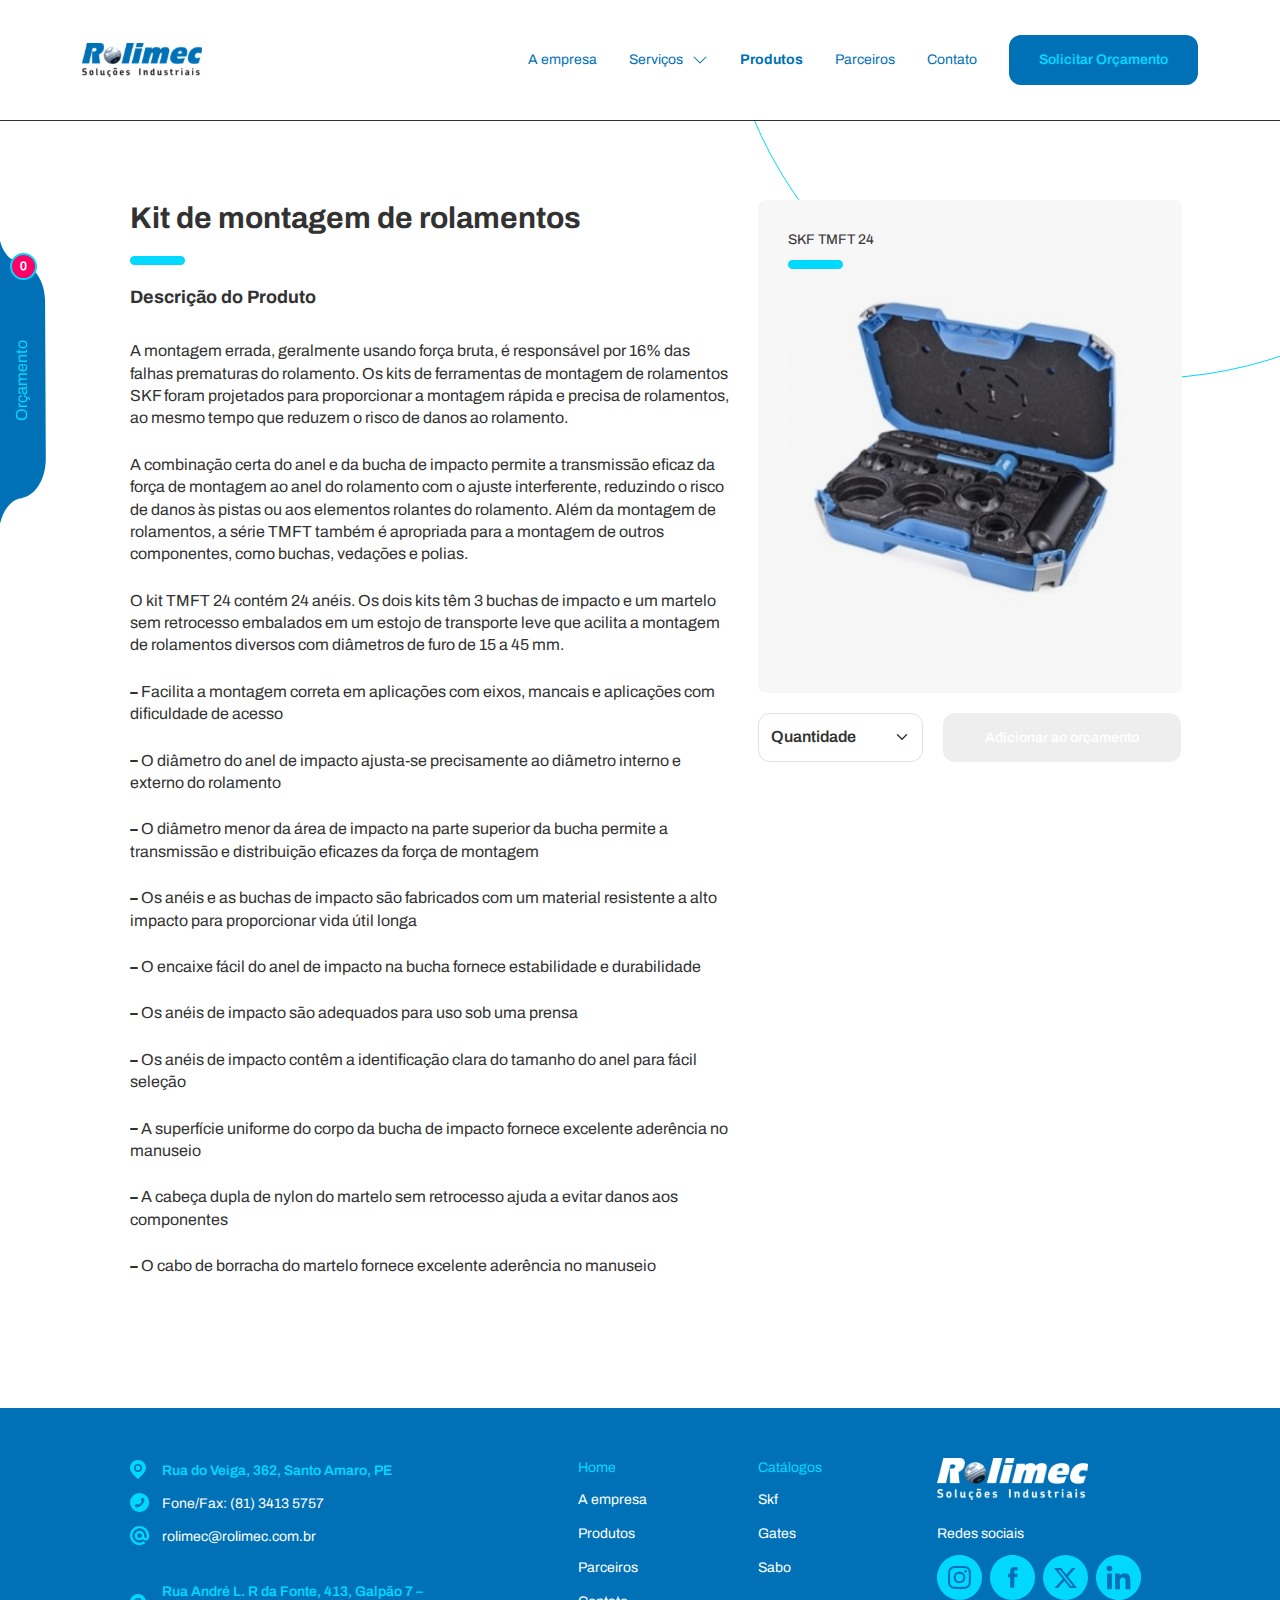
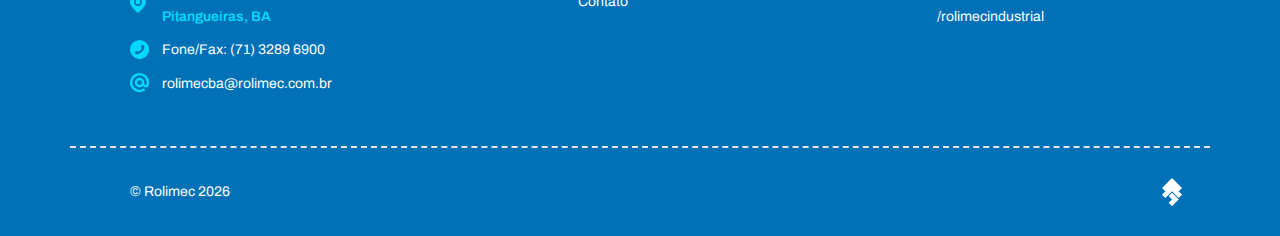
<file: produtos/skf-tmft-24.html>
<!doctype html>
<html lang="pt-br">
    <head>
        <meta charset="UTF-8" />
        <meta name="viewport" content="width=device-width, initial-scale=1.0" />
        <title>Rolimec | Produtos | SKF TMTF 24</title>
        <link rel="shortcut icon" href="../favicon.ico" type="image/x-icon">
        <link rel="stylesheet" href="../src/css/plugins/bootstrap.min.css">
        <link rel="stylesheet" href="../src/css/plugins/swiper-bundle.min.css">
        <link rel="stylesheet" href="../src/css/style.css">
    </head>
    <body id="rm-app">
        <!-- ALERT -->
        <div class="alert alert-warning alert-dismissible fade rm-alert-cart" role="alert">
            <span>Item adicionado ao orçamento.</span>
            <button type="button" class="btn-close"
                data-bs-dismiss="alert"
                aria-label="Close">
            </button>
        </div>

        <!-- HEADER -->
        <header id="rm-header">
            <nav class="container navbar navbar-expand-lg">
                <div class="container-fluid">
                    <a class="navbar-brand rm-header-logo" href="/">
                        <img src="../src/img/logo.svg" alt="Logo da Rolimec">
                    </a>

                    <div class="rm-header-menu-container">
                        <button type="button" class="btn rm-btn-primary"
                            data-bs-toggle="offcanvas"
                            data-bs-target="#rm-request-quote-content">
                            Solicitar Orçamento
                        </button>
                        
                        <button type="button"
                            id="rm-button-mobile"
                            aria-controls="rm-header-menu" 
                            aria-expanded="false"
                            aria-label="Toggle menu mobile"
                            onclick="return event.preventDefault(), window.toggleMenuMobile(this)">
                            <span id="rm-icon-hamburger"></span>
                        </button>
                    
                        <ul class="navbar-nav mr-auto mb-2 mb-lg-0 rm-header-menu"
                            id="rm-header-menu">
                            <li class="nav-item">
                                <a href="../a-empresa.html" class="nav-link">
                                    A empresa
                                </a>
                            </li>
                            <li class="nav-item dropdown">
                                <a href="#" class="nav-link dropdown-toggle"
                                    role="button"
                                    data-bs-toggle="dropdown"
                                    aria-expanded="false">
                                    Serviços

                                    <svg xmlns="http://www.w3.org/2000/svg" width="16" height="16"
                                        fill="currentColor"
                                        viewBox="0 0 16 16">
                                        <path fill-rule="evenodd"
                                            d="M1.646 4.646a.5.5 0 0 1 .708 0L8 10.293l5.646-5.647a.5.5 0 0 1 .708.708l-6 6a.5.5 0 0 1-.708 0l-6-6a.5.5 0 0 1 0-.708z"/>
                                    </svg>
                                </a>
                                <ul class="dropdown-menu">
                                    <li>
                                        <ul>
                                            <li>
                                                <a class="dropdown-item"
                                                    href="../servicos/preditiva.html">
                                                    Preditiva
                                                </a>
                                            </li>
                                            <li>
                                                <a class="dropdown-item"
                                                    href="../servicos/termografia.html">
                                                    Termografia
                                                </a>
                                            </li>
                                        </ul>
                                        <ul>
                                            <li>
                                                <a class="dropdown-item"
                                                    href="../servicos/alinhamento-a-laser-de-eixos-e-polias.html">
                                                    Alinhamento a laser de eixos e polias
                                                </a>
                                            </li>
                                            <li>
                                                <a class="dropdown-item"
                                                    href="../servicos/analise-de-vibracoes.html">
                                                    Análise de vibrações
                                                </a>
                                            </li>
                                        </ul>
                                        <ul>
                                            <li>
                                                <a class="dropdown-item"
                                                    href="../servicos/analise-de-oleo-lubrificante-e-isolante.html">
                                                    Análise de óleo lubrificante e isolante
                                                </a>
                                            </li>
                                            <li>
                                                <a class="dropdown-item"
                                                    href="../servicos/balanceamento-de-campo.html">
                                                    Balanceamento de campo
                                                </a>
                                            </li>
                                        </ul>
                                    </li>
                                </ul>
                            </li>
                            <li class="nav-item">
                                <a href="../produtos.html" class="nav-link active">
                                    Produtos
                                </a>
                            </li>
                            <li class="nav-item">
                                <a href="../parceiros.html" class="nav-link">
                                    Parceiros
                                </a>
                            </li>
                            <li class="nav-item">
                                <a href="../contato.html" class="nav-link">
                                    Contato
                                </a>
                            </li>
                        </ul>
                    </div>
                </div>
            </nav>
        </header>

        <main id="rm-main">
            <!-- REQUEST QUOTE -->
            <section id="rm-request-quote" class="rm-internal-page">
                <div class="offcanvas offcanvas-start" id="rm-request-quote-content">
                    <button type="button" class="btn rm-request-quote-toggle"
                        id="rm-request-quote-toggle"
                        data-bs-toggle="offcanvas"
                        data-bs-target="#rm-request-quote-content">
                        <span>Orçamento</span>
                        <span class="badge rounded-pill" id="rm-request-products-qty"></span>
                    </button>
                
                    <div class="offcanvas-body">
                        <div class="container">
                            <div class="row">
                                <div class="col-12 col-xl-3 rm-request-content">
                                    <div class="col-12 rm-request-title">
                                        <h3 class="rm-title-2">Solicite o seu orçamento!</h3>
                                        <p>
                                            Adicione os produtos e/ou descreva os serviços na mensagem.
                                        </p>
                                    </div>
                                    <div class="col-12 d-none mt-4" id="rm-request-products">
                                        <div class="row rm-slide">
                                            <div class="swiper rm-slide-container">
                                                <div class="rm-slide-content">
                                                    <div class="swiper-wrapper rm-request-products-internal"
                                                        id="rm-request-products-wrapper">
                                                    </div>
                                                </div>
                                    
                                                <!-- Pagination -->
                                                <div class="swiper-pagination"></div>
                                            </div>
                                        </div>
                                    </div>
                                </div>
                                <div class="col-12 col-xl-9 rm-request-form">
                                    <form action="#" method="POST">
                                        <div class="row">
                                            <div class="col-12 col-lg-4 mb-4 rm-request-form-field">
                                                <label for="name" class="form-label">
                                                    Nome
                                                </label>
                                                <input type="text" class="form-control"
                                                    id="name"
                                                    name="name">
                                            </div>
                                            <div class="col-12 col-lg-4 mb-4 rm-request-form-field">
                                                <label for="email" class="form-label">
                                                    Email
                                                </label>
                                                <input type="email" class="form-control"
                                                    id="email"
                                                    name="email">
                                            </div>
                                            <div class="col-12 col-lg-4 mb-4 rm-request-form-field">
                                                <label for="phone" class="form-label">
                                                    Telefone
                                                </label>
                                                <input type="phone" class="form-control"
                                                    id="phone"
                                                    name="phone"
                                                    placeholder="(85) 9 9999-9999">
                                            </div>
                                        </div>
                                        <div class="row">
                                            <div class="col-12 col-lg-4 mb-4 rm-request-form-field">
                                                <label for="company" class="form-label">
                                                    Empresa
                                                </label>
                                                <input type="text" class="form-control"
                                                    id="company"
                                                    name="company">
                                            </div>
                                            <div class="col-12 col-lg-4 mb-4 rm-request-form-field">
                                                <label for="position" class="form-label">
                                                    Cargo
                                                </label>
                                                <input type="text" class="form-control"
                                                    id="position"
                                                    name="position">
                                            </div>
                                            <div class="col-12 col-lg-2 mb-4 rm-request-form-field">
                                                <label for="state" class="form-label">
                                                    Estado
                                                </label>
                                                <select class="form-select" id="state" name="state">
                                                    <option value="" selected disabled>--</option>
                                                    <option value="AC">AC</option>
                                                    <option value="AL">AL</option>
                                                    <option value="AP">AP</option>
                                                    <option value="AM">AM</option>
                                                    <option value="BA">BA</option>
                                                    <option value="CE">CE</option>
                                                    <option value="DF">DF</option>
                                                    <option value="ES">ES</option>
                                                    <option value="GO">GO</option>
                                                    <option value="MA">MA</option>
                                                    <option value="MS">MS</option>
                                                    <option value="MT">MT</option>
                                                    <option value="MG">MG</option>
                                                    <option value="PA">PA</option>
                                                    <option value="PB">PB</option>
                                                    <option value="PR">PR</option>
                                                    <option value="PE">PE</option>
                                                    <option value="PI">PI</option>
                                                    <option value="RJ">RJ</option>
                                                    <option value="RN">RN</option>
                                                    <option value="RS">RS</option>
                                                    <option value="RO">RO</option>
                                                    <option value="RR">RR</option>
                                                    <option value="SC">SC</option>
                                                    <option value="SP">SP</option>
                                                    <option value="SE">SE</option>
                                                    <option value="TO">TO</option>
                                                </select>
                                            </div>
                                            <div class="col-12 col-lg-2 mb-4 rm-request-form-field">
                                                <label for="city" class="form-label">
                                                    Cidade
                                                </label>
                                                <input type="text" class="form-control"
                                                    id="city"
                                                    name="city">
                                            </div>
                                        </div>
                                        <div class="row">
                                            <div class="col-12 mb-4 rm-request-form-field">
                                                <label for="message" class="form-label">
                                                    Mensagem
                                                </label>
                                                <textarea class="form-control"
                                                    id="message"
                                                    name="message"
                                                    rows="4"></textarea>
                                            </div>
                                        </div>
                                        <div class="rm-form-actions">
                                            <button type="submit" class="btn rm-btn-secondary">
                                                Enviar
                                            </button>
                                        </div>
                                    </form>
                                </div>
                            </div>
                        </div>
                    </div>
                </div>
            </section>

            <!-- PRODUCT -->
            <section id="rm-product">
                <div class="container">
                    <div class="row">
                        <div class="col-12 col-lg-7">
                            <div class="row">
                                <div class="rm-title-container">
                                    <h1 class="rm-title-1">
                                        Kit de montagem de rolamentos
                                    </h1>
                                </div>
                            </div>
                            <div class="row">
                                <h6>Descrição do Produto</h6>
                                <p>
                                    A montagem errada, geralmente usando força bruta, é responsável por 16% das falhas prematuras do rolamento. Os kits de ferramentas de montagem de rolamentos SKF foram projetados para proporcionar a montagem rápida e precisa de rolamentos, ao mesmo tempo que reduzem o risco de danos ao rolamento.
                                </p>
                                <p>
                                    A combinação certa do anel e da bucha de impacto permite a transmissão eficaz da força de montagem ao anel do rolamento com o ajuste interferente, reduzindo o risco de danos às pistas ou aos elementos rolantes do rolamento. Além da montagem de rolamentos, a série TMFT também é apropriada para a montagem de outros componentes, como buchas, vedações e polias.
                                </p>
                                <p>
                                    O kit TMFT 24 contém 24 anéis. Os dois kits têm 3 buchas de impacto e um martelo sem retrocesso embalados em um estojo de transporte leve que acilita a montagem de rolamentos diversos com diâmetros de furo de 15 a 45 mm.
                                </p>
                                
                                <ul>
                                    <li>
                                        Facilita a montagem correta em aplicações com eixos, mancais e aplicações com dificuldade de acesso
                                    </li>
                                    <li>
                                        O diâmetro do anel de impacto ajusta-se precisamente ao diâmetro interno e externo do rolamento
                                    </li>
                                    <li>
                                        O diâmetro menor da área de impacto na parte superior da bucha permite a transmissão e distribuição eficazes da força de montagem
                                    </li>
                                    <li>
                                        Os anéis e as buchas de impacto são fabricados com um material resistente a alto impacto para proporcionar vida útil longa
                                    </li>
                                    <li>
                                        O encaixe fácil do anel de impacto na bucha fornece estabilidade e durabilidade
                                    </li>
                                    <li>
                                        Os anéis de impacto são adequados para uso sob uma prensa
                                    </li>
                                    <li>
                                        Os anéis de impacto contêm a identificação clara do tamanho do anel para fácil seleção
                                    </li>
                                    <li>
                                        A superfície uniforme do corpo da bucha de impacto fornece excelente aderência no manuseio
                                    </li>
                                    <li>
                                        A cabeça dupla de nylon do martelo sem retrocesso ajuda a evitar danos aos componentes
                                    </li>
                                    <li>
                                        O cabo de borracha do martelo fornece excelente aderência no manuseio
                                    </li>
                                </ul>
                            </div>
                        </div>
                        <div class="col-12 col-lg-5 rm-product-item">
                            <div class="rm-product-content">
                                <h4 class="rm-title-4">SKF TMFT 24</h4>
                                <img src="../src/img/products/skf-tmft-24-lg.jpg"
                                    alt="SKF TMFT 24">
                            </div>

                            <form action="#" class="rm-product-form">
                                <input type="hidden" id="rm-product-name-1-6" value="SKF TMFT 24">

                                <select class="form-select" id="rm-product-qty-1-6"
                                    name="rm-product-qty-1-6"
                                    onchange="return window.enableBtnAddProductToCart(this)"
                                    required>
                                    <option selected disabled>Quantidade</option>
                                    <option value="1">1</option>
                                    <option value="2">2</option>
                                    <option value="3">3</option>
                                    <option value="4">4</option>
                                    <option value="5">5</option>
                                </select>

                                <button type="button" class="btn rm-btn-secondary"
                                    id="rm-product-add-1-6"
                                    onclick="return window.addProductToCart(this)"
                                    disabled>
                                    Adicionar ao orçamento
                                </button>
                            </form>
                        </div>
                    </div>
            </section>
        </main>

        <!-- FOOTER -->
        <footer id="rm-footer">
            <div class="container">
                <div class="row">
                    <div class="col-12 col-lg-4 rm-footer-column-1">
                        <ul class="rm-footer-communication">
                            <li>
                                <img src="../src/img/icons/place-icon.svg" alt="Ícone de localização">
                                <span>
                                    Rua do Veiga, 362, Santo Amaro, PE
                                </span>
                            </li>
                            <li>
                                <img src="../src/img/icons/phone-icon.svg" alt="Ícone de telefone">
                                <span>
                                    Fone/Fax: (81) 3413 5757
                                </span>
                            </li>
                            <li>
                                <img src="../src/img/icons/email-icon.svg" alt="Ícone de email">
                                <span>
                                    <a href="mailto:rolimec@rolimec.com.br" target="_blank">
                                        rolimec@rolimec.com.br
                                    </a>
                                </span>
                            </li>
                        </ul>
                        <ul class="rm-footer-communication">
                            <li>
                                <img src="../src/img/icons/place-icon.svg" alt="Ícone de localização">
                                <span>
                                    Rua André L. R da Fonte, 413, Galpão 7 – Pitangueiras, BA
                                </span>
                            </li>
                            <li>
                                <img src="../src/img/icons/phone-icon.svg" alt="Ícone de telefone">
                                <span>
                                    Fone/Fax: (71) 3289 6900
                                </span>
                            </li>
                            <li>
                                <img src="../src/img/icons/email-icon.svg" alt="Ícone de email">
                                <span>
                                    <a href="mailto:rolimecba@rolimec.com.br" target="_blank">
                                        rolimecba@rolimec.com.br
                                    </a>
                                </span>
                            </li>
                        </ul>
                    </div>

                    <div class="col-6 rm-footer-links rm-footer-column-2">
                        <h4 class="rm-title-4">Nossos Serviços</h4>
                        <ul>
                            <li>
                                <a href="../servicos/preditiva.html">
                                    Preditiva
                                </a>
                            </li>
                            <li>
                                <a href="../servicos/alinhamento-a-laser-de-eixos-e-polias.html">
                                    Alinhamento a laser de eixos e polias
                                </a>
                            </li>
                            <li>
                                <a href="../servicos/analise-de-oleo-lubrificante-e-isolante.html">
                                    Análise de óleo lubrificante e isolante
                                </a>
                            </li>
                            <li>
                                <a href="../servicos/termografia.html">
                                    Termografia
                                </a>
                            </li>
                            <li>
                                <a href="../servicos/analise-de-vibracoes.html">
                                    Análise de vibrações 
                                </a>
                            </li>
                            <li>
                                <a href="../servicos/balanceamento-de-campo.html">
                                    Balanceamento de campo
                                </a>
                            </li>
                        </ul>
                    </div>
                    <div class="col-5 col-lg-2 offset-1 rm-footer-links rm-footer-column-3">
                        <h4 class="rm-title-4">Home</h4>
                        <ul>
                            <li>
                                <a href="../a-empresa.html">
                                    A empresa
                                </a>
                            </li>
                            <li>
                                <a href="../produtos.html">
                                    Produtos
                                </a>
                            </li>
                            <li>
                                <a href="../parceiros.html">
                                    Parceiros
                                </a>
                            </li>
                            <li>
                                <a href="../contato.html">
                                    Contato
                                </a>
                            </li>
                        </ul>
                    </div>
                    <div class="col-2 rm-footer-links rm-footer-column-4">
                        <h4 class="rm-title-4">Catálogos</h4>
                        <ul>
                            <li>
                                <a href="../produtos.html"
                                    onclick="return window.setProductCatalog(this)"
                                    data-products-catalog="rm-products-skf">
                                    Skf
                                </a>
                            </li>
                            <li>
                                <a href="../produtos.html"
                                    onclick="return window.setProductCatalog(this)"
                                    data-products-catalog="rm-products-gates">
                                    Gates
                                </a>
                            </li>
                            <li>
                                <a href="../produtos.html"
                                    onclick="return window.setProductCatalog(this)"
                                    data-products-catalog="rm-products-sabo">
                                    Sabo
                                </a>
                            </li>
                        </ul>
                    </div>
                    <div class="col-12 col-lg-3 rm-footer-column-5">
                        <div class="rm-footer-logo-container">
                            <img src="../src/img/logo-footer.svg" alt="Logo da Rolimec">
                        </div>
                        <div class="rm-footer-social-media">
                            <p>Redes sociais</p>
                            <ul class="rm-footer-social-media-icons">
                                <li class="rm-footer-instagram rm-social-media-icon">
                                    <a href="https://www.instagram.com/rolimecindustrial/"
                                        target="_blank">
                                        <svg xmlns="http://www.w3.org/2000/svg" width="45" height="45">
                                            <g data-name="Icon Instagram">
                                                <g fill="#00d8ff" data-name="Grupo 1" class="rm-footer-instagram-bg">
                                                    <path d="M31.43 15.7a3.815 3.815 0 0 0-2.18-2.18 6.436 6.436 0 0 0-2.13-.4c-1.21-.06-1.57-.07-4.64-.07s-3.43.01-4.64.07a6.179 6.179 0 0 0-2.13.4 3.638 3.638 0 0 0-1.32.86 3.555 3.555 0 0 0-.86 1.32 6.436 6.436 0 0 0-.4 2.13c-.05 1.21-.06 1.57-.06 4.64s.01 3.43.06 4.64a6.179 6.179 0 0 0 .4 2.13 3.815 3.815 0 0 0 2.18 2.18 6.561 6.561 0 0 0 2.13.4c1.21.06 1.57.07 4.64.07s3.43-.01 4.64-.07a6.179 6.179 0 0 0 2.13-.4 3.815 3.815 0 0 0 2.18-2.18 6.436 6.436 0 0 0 .4-2.13c.06-1.21.07-1.57.07-4.64s-.01-3.43-.07-4.64a6.179 6.179 0 0 0-.4-2.13Zm-8.95 12.67a5.9 5.9 0 1 1 5.9-5.9 5.9 5.9 0 0 1-5.9 5.9Zm6.13-10.65a1.38 1.38 0 1 1 1.38-1.38 1.376 1.376 0 0 1-1.38 1.38Z" data-name="Caminho 22"/>
                                                    <path d="M22.48 18.64a3.83 3.83 0 1 0 3.83 3.83 3.824 3.824 0 0 0-3.83-3.83Z" data-name="Caminho 23"/>
                                                    <path d="M44.89 20.28a22.9 22.9 0 0 0-.32-2.18 19.706 19.706 0 0 0-.54-2.14 21.389 21.389 0 0 0-.74-2.08c-.28-.68-.6-1.35-.94-2a20.163 20.163 0 0 0-1.14-1.89q-.615-.915-1.32-1.77c-.47-.57-.96-1.12-1.48-1.64a20.858 20.858 0 0 0-1.64-1.48q-.855-.71-1.77-1.32a20.068 20.068 0 0 0-1.89-1.13A22.65 22.65 0 0 0 29.03.97c-.71-.21-1.42-.39-2.14-.54S25.44.18 24.71.11 23.24 0 22.5 0s-1.47.04-2.21.11-1.46.18-2.18.32a19.706 19.706 0 0 0-2.14.54 21.39 21.39 0 0 0-2.08.74c-.68.28-1.35.6-2 .94s-1.28.73-1.89 1.13-1.2.85-1.77 1.32-1.11.96-1.64 1.48a19.049 19.049 0 0 0-1.48 1.64q-.71.855-1.32 1.77t-1.14 1.89a20.271 20.271 0 0 0-.94 2 21.39 21.39 0 0 0-.74 2.08c-.21.71-.39 1.42-.54 2.14a20.092 20.092 0 0 0-.32 2.18c-.07.73-.11 1.47-.11 2.21s.04 1.47.11 2.21.18 1.46.32 2.18a19.706 19.706 0 0 0 .54 2.14c.22.7.46 1.4.74 2.08s.6 1.35.94 2 .73 1.28 1.14 1.89.85 1.2 1.32 1.77.96 1.12 1.48 1.64a20.858 20.858 0 0 0 1.64 1.48q.855.705 1.77 1.32a20.067 20.067 0 0 0 1.89 1.13 22.651 22.651 0 0 0 4.08 1.68c.71.21 1.42.39 2.14.54s1.45.25 2.18.32 1.47.11 2.21.11 1.47-.04 2.21-.11 1.46-.18 2.18-.32a19.706 19.706 0 0 0 2.14-.54 21.389 21.389 0 0 0 2.08-.74c.68-.28 1.35-.6 2-.94s1.28-.73 1.89-1.13 1.2-.85 1.77-1.32 1.11-.96 1.64-1.48a19.049 19.049 0 0 0 1.48-1.64q.705-.855 1.32-1.77t1.14-1.89a20.27 20.27 0 0 0 .94-2 21.391 21.391 0 0 0 .74-2.08c.21-.71.39-1.42.54-2.14a20.091 20.091 0 0 0 .32-2.18c.07-.73.11-1.47.11-2.21s-.04-1.47-.11-2.21Zm-11 6.92a8.2 8.2 0 0 1-.54 2.79 5.592 5.592 0 0 1-1.32 2.03A5.756 5.756 0 0 1 30 33.35a8.417 8.417 0 0 1-2.79.53c-1.23.06-1.62.07-4.74.07s-3.51-.01-4.74-.07a8.417 8.417 0 0 1-2.79-.53 5.494 5.494 0 0 1-2.03-1.33 5.756 5.756 0 0 1-1.33-2.03 8.364 8.364 0 0 1-.53-2.79c-.06-1.23-.07-1.62-.07-4.74s.01-3.51.07-4.74a8.471 8.471 0 0 1 .53-2.79 5.494 5.494 0 0 1 1.33-2.03 5.756 5.756 0 0 1 2.03-1.33 8.417 8.417 0 0 1 2.79-.53c1.23-.06 1.62-.07 4.74-.07s3.51.01 4.74.07a8.471 8.471 0 0 1 2.79.53 5.494 5.494 0 0 1 2.03 1.33 5.592 5.592 0 0 1 1.32 2.03 8.39 8.39 0 0 1 .54 2.79c.06 1.23.07 1.62.07 4.74s-.01 3.51-.07 4.74Z"
                                                        data-name="Caminho 24"/>
                                                </g>
                                            </g>
                                        </svg>
                                    </a>
                                </li>
                                <li class="rm-footer-facebook rm-social-media-icon">
                                    <a href="https://www.facebook.com/Rolimec/" target="_blank">
                                        <svg xmlns="http://www.w3.org/2000/svg" width="45" height="45">
                                            <g data-name="Icon Facebook">
                                                <path fill="#00d8ff" d="M44.89 20.28a22.9 22.9 0 0 0-.32-2.18 19.706 19.706 0 0 0-.54-2.14 21.389 21.389 0 0 0-.74-2.08c-.28-.68-.6-1.35-.94-2s-.73-1.28-1.14-1.89-.85-1.2-1.32-1.77-.96-1.12-1.48-1.64a20.858 20.858 0 0 0-1.64-1.48q-.855-.71-1.77-1.32a20.068 20.068 0 0 0-1.89-1.13A22.65 22.65 0 0 0 29.03.97c-.71-.21-1.42-.39-2.14-.54S25.44.18 24.71.11 23.24 0 22.5 0s-1.47.04-2.21.11-1.46.18-2.18.32a19.706 19.706 0 0 0-2.14.54c-.7.22-1.4.46-2.08.74s-1.35.6-2 .94-1.28.73-1.89 1.13-1.2.85-1.77 1.32-1.11.96-1.64 1.48a20.858 20.858 0 0 0-1.48 1.64q-.71.855-1.32 1.77t-1.14 1.89a20.271 20.271 0 0 0-.94 2 21.39 21.39 0 0 0-.74 2.08c-.21.71-.39 1.42-.54 2.14s-.25 1.45-.32 2.18S0 21.75 0 22.49s.04 1.47.11 2.21.18 1.46.32 2.18a19.706 19.706 0 0 0 .54 2.14c.22.7.46 1.4.74 2.08s.6 1.35.94 2a20.163 20.163 0 0 0 1.14 1.89q.615.915 1.32 1.77c.47.57.96 1.12 1.48 1.64a20.858 20.858 0 0 0 1.64 1.48q.855.705 1.77 1.32a20.067 20.067 0 0 0 1.89 1.13 22.651 22.651 0 0 0 4.08 1.68c.71.21 1.42.39 2.14.54s1.45.25 2.18.32 1.47.11 2.21.11 1.47-.04 2.21-.11 1.46-.18 2.18-.32a19.706 19.706 0 0 0 2.14-.54c.7-.22 1.4-.46 2.08-.74s1.35-.6 2-.94 1.28-.73 1.89-1.13 1.2-.85 1.77-1.32 1.11-.96 1.64-1.48a20.858 20.858 0 0 0 1.48-1.64q.705-.855 1.32-1.77t1.14-1.89a20.271 20.271 0 0 0 .94-2 21.391 21.391 0 0 0 .74-2.08c.21-.71.39-1.42.54-2.14a20.091 20.091 0 0 0 .32-2.18c.07-.73.11-1.47.11-2.21s-.04-1.47-.11-2.21Zm-17.35-4.67h-2.25c-.8 0-.96.33-.96 1.15v1.99h3.21l-.31 3.49h-2.91v10.43h-4.16V22.29h-2.17v-3.54h2.17v-2.78c0-2.61 1.4-3.98 4.49-3.98h2.88v3.62Z" data-name="Caminho 20" class="rm-footer-facebook-bg" />
                                            </g>
                                        </svg>
                                    </a>
                                </li>
                                <li class="rm-footer-x">
                                    <a href="https://twitter.com/Rolimec/" target="_blank">
                                        <svg xmlns="http://www.w3.org/2000/svg" width="45" height="45">
                                            <g data-name="Grupo 8383" transform="translate(-1192 -5076)">
                                              <circle cx="22.5" cy="22.5" r="22.5" fill="#00d8ff" data-name="Elipse 247" transform="translate(1192 5076)" class="rm-footer-x-bg"/>
                                              <path fill="#0171b6" d="M1221.113 5089h3.527l-7.7 8.472L1226 5109h-7.1l-5.559-6.993-6.358 6.993h-3.529l8.246-9.062L1203 5089h7.278l5.022 6.39 5.814-6.39Zm-1.237 17.97h1.955l-12.617-16.046h-2.1l12.762 16.046Z" class="rm-social-media-icon"/>
                                            </g>
                                        </svg>
                                    </a>
                                </li>
                                <li class="rm-footer-linkedin rm-social-media-icon">
                                    <a href="https://www.linkedin.com/company/rolimecsolucoesindustriais/?originalSubdomain=br" target="_blank">
                                        <svg xmlns="http://www.w3.org/2000/svg" width="45" height="45"
                                            data-name="Icon Linkedin">
                                            <path fill="#00d8ff" d="M0 24.077v-3.164c.1-.708.165-1.419.29-2.121A22.32 22.32 0 0 1 7.3 5.9 21.991 21.991 0 0 1 18.617.339c.76-.131 1.527-.227 2.29-.339h3.163c.723.1 1.449.167 2.166.3a22 22 0 0 1 14.018 8.422 21.848 21.848 0 0 1 4.138 18.835A21.548 21.548 0 0 1 36.3 40.241a21.982 21.982 0 0 1-17.5 4.447 21.7 21.7 0 0 1-11.5-5.6A22.115 22.115 0 0 1 .353 26.456C.21 25.668.116 24.87 0 24.078Zm19.072-5.52V34.3H23.9v-.5c0-2.328-.006-4.656 0-6.984 0-.555.032-1.112.088-1.663A2.757 2.757 0 0 1 27.45 22.5a1.953 1.953 0 0 1 1.688 1.519 8.466 8.466 0 0 1 .275 2.031c.032 2.591.013 5.183.014 7.775v.486c.183.009.311.021.44.021 1.332 0 2.664-.012 4 .009.371.006.465-.112.462-.471-.014-2.694.013-5.388-.019-8.082a21.914 21.914 0 0 0-.234-3.1c-.32-2.061-1.278-3.679-3.436-4.257a8.487 8.487 0 0 0-2.121-.274 5.1 5.1 0 0 0-4.617 2.37 2.219 2.219 0 0 1-.187.2v-2.169h-4.644Zm-7.994 15.736h4.813V18.566h-4.813v15.727Zm2.408-17.943a2.843 2.843 0 1 0-2.856-2.833 2.87 2.87 0 0 0 2.856 2.833Z" data-name="Caminho 32" class="rm-footer-linkedin-bg" />
                                        </svg>
                                    </a>
                                </li>
                            </ul>
                            <span>/rolimecindustrial</span>
                        </div>
                    </div>
                </div>
                <div class="row rm-copyright-container">
                    <div class="col-6">
                        <p>
                            &copy; Rolimec <span id="rm-footer-year"></span>
                        </p>
                    </div>
                    <div class="col-6 rm-copyright-logo">
                        <a href="https://www.agenciacaju.com.br" target="_blank">
                            <svg xmlns="http://www.w3.org/2000/svg" width="20.058" height="28.142" data-name="Layer 1">
                                <g fill="#fff" data-name="Grupo 1" class="rm-copyright-logo-path">
                                    <path d="m13.371 18.113-3.344-3.343-3.343 3.343 3.343 3.343L6.684 24.8l3.343 3.343 3.344-3.343 3.343-3.344Z" data-name="Caminho 5" />
                                    <path d="m20.058 10.028-3.343-3.342-3.344-3.343L10.029 0 6.686 3.343 3.344 6.686 0 10.028l3.344 3.344L0 16.714l3.344 3.344 3.343-3.344 3.343-3.343 3.343 3.343 3.344 3.344 3.343-3.344-3.343-3.343Z" data-name="Caminho 6"/>
                                </g>
                            </svg>
                        </a>
                    </div>
                </div>
            </div>
        </footer>

        <script src="../src/js/plugins/bootstrap.bundle.min.js"></script>
        <script src="../src/js/plugins/swiper-bundle.min.js"></script>
        <script type="module" src="../src/js/main.js"></script>
    </body>
</html>
</file>
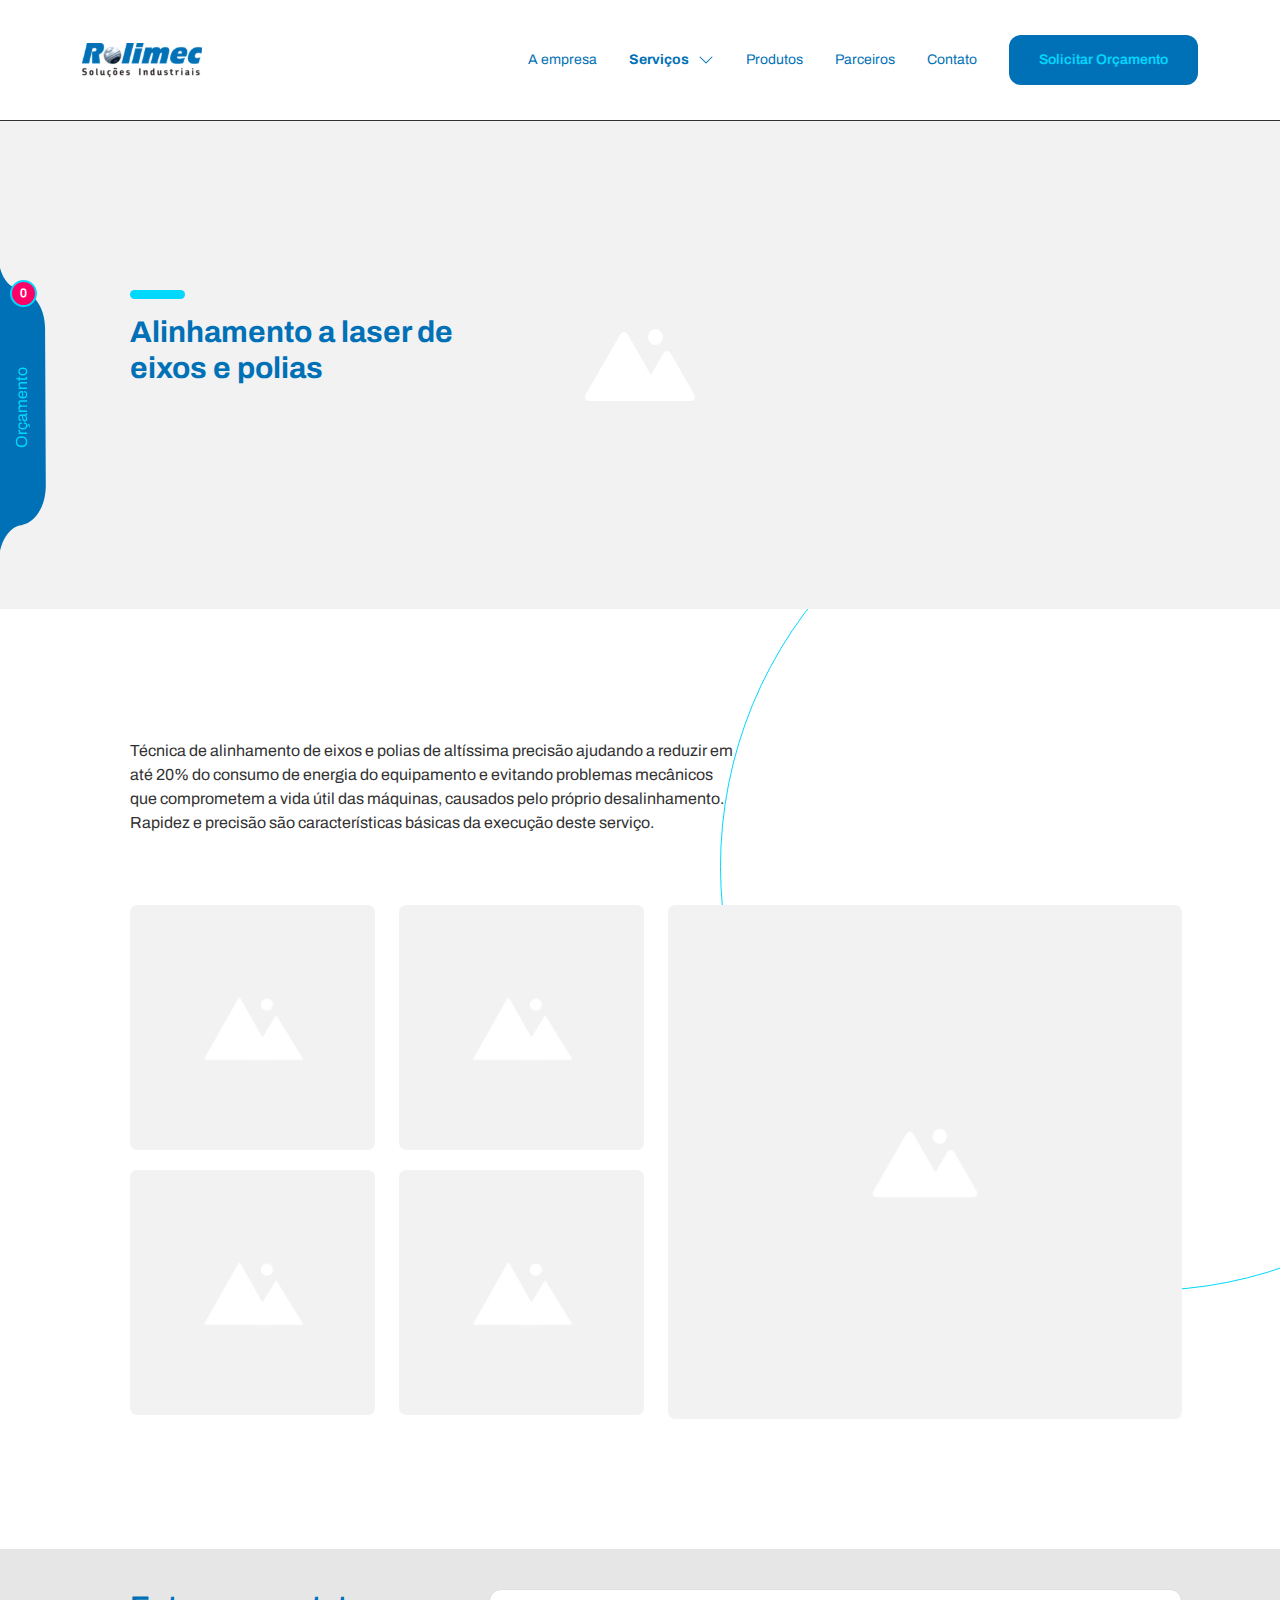
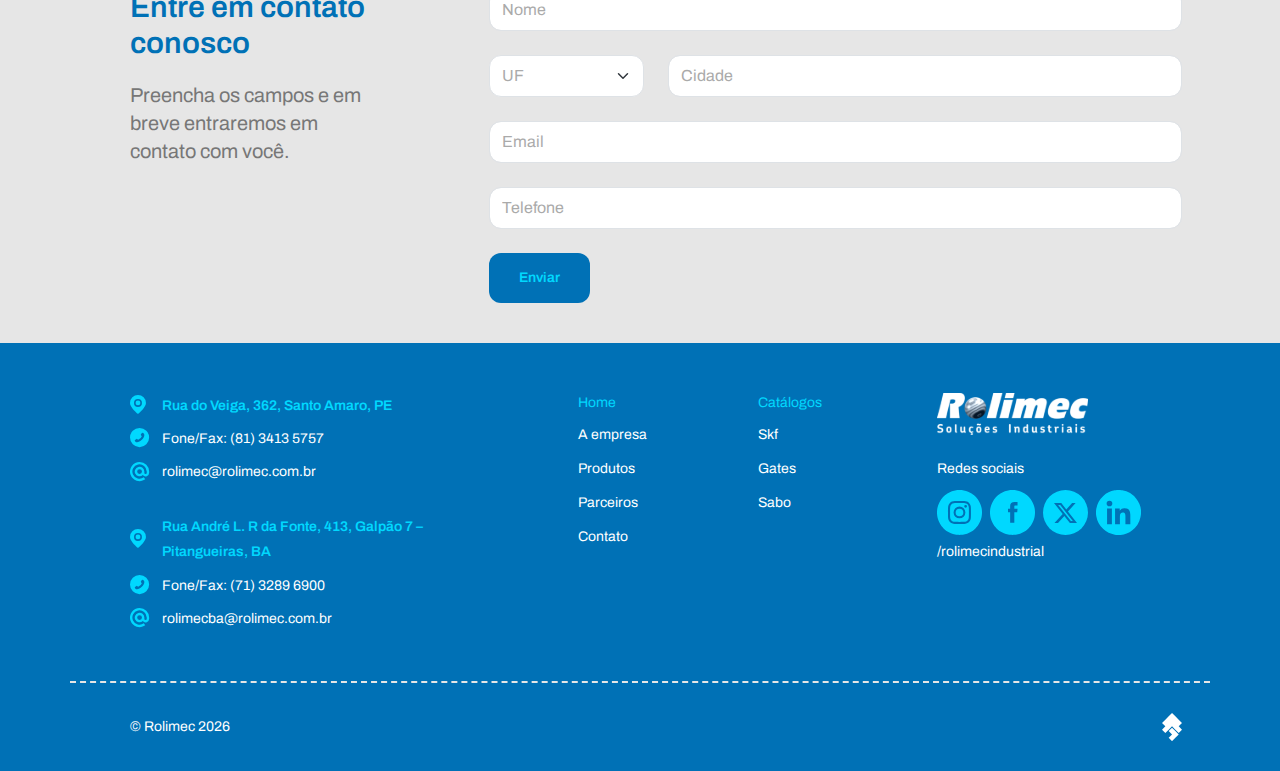
<file: servicos/alinhamento-a-laser-de-eixos-e-polias.html>
<!doctype html>
<html lang="pt-br">
    <head>
        <meta charset="UTF-8" />
        <meta name="viewport" content="width=device-width, initial-scale=1.0" />
        <title>Rolimec | Serviços | Alinhamento a Laser de Eixos e Polias</title>
        <link rel="shortcut icon" href="../favicon.ico" type="image/x-icon">
        <link rel="stylesheet" href="../src/css/plugins/bootstrap.min.css">
        <link rel="stylesheet" href="../src/css/plugins/swiper-bundle.min.css">
        <link rel="stylesheet" href="../src/css/style.css">
    </head>
    <body id="rm-app">
        <!-- ALERT -->
        <div class="alert alert-warning alert-dismissible fade rm-alert-cart" role="alert">
            <span>Item adicionado ao orçamento.</span>
            <button type="button" class="btn-close"
                data-bs-dismiss="alert"
                aria-label="Close">
            </button>
        </div>

        <!-- HEADER -->
        <header id="rm-header">
            <nav class="container navbar navbar-expand-lg">
                <div class="container-fluid">
                    <a class="navbar-brand rm-header-logo" href="/">
                        <img src="../src/img/logo.svg" alt="Logo da Rolimec">
                    </a>

                    <div class="rm-header-menu-container">
                        <button type="button" class="btn rm-btn-primary"
                            data-bs-toggle="offcanvas"
                            data-bs-target="#rm-request-quote-content">
                            Solicitar Orçamento
                        </button>
                        
                        <button type="button"
                            id="rm-button-mobile"
                            aria-controls="rm-header-menu" 
                            aria-expanded="false"
                            aria-label="Toggle menu mobile"
                            onclick="return event.preventDefault(), window.toggleMenuMobile(this)">
                            <span id="rm-icon-hamburger"></span>
                        </button>
                    
                        <ul class="navbar-nav mr-auto mb-2 mb-lg-0 rm-header-menu"
                            id="rm-header-menu">
                            <li class="nav-item">
                                <a href="../a-empresa.html" class="nav-link">
                                    A empresa
                                </a>
                            </li>
                            <li class="nav-item dropdown">
                                <a href="#" class="nav-link dropdown-toggle active"
                                    role="button"
                                    data-bs-toggle="dropdown"
                                    aria-expanded="false">
                                    Serviços

                                    <svg xmlns="http://www.w3.org/2000/svg" width="16" height="16"
                                        fill="currentColor"
                                        viewBox="0 0 16 16">
                                        <path fill-rule="evenodd"
                                            d="M1.646 4.646a.5.5 0 0 1 .708 0L8 10.293l5.646-5.647a.5.5 0 0 1 .708.708l-6 6a.5.5 0 0 1-.708 0l-6-6a.5.5 0 0 1 0-.708z"/>
                                    </svg>
                                </a>
                                <ul class="dropdown-menu">
                                    <li>
                                        <ul>
                                            <li>
                                                <a class="dropdown-item"
                                                    href="preditiva.html">
                                                    Preditiva
                                                </a>
                                            </li>
                                            <li>
                                                <a class="dropdown-item"
                                                    href="termografia.html">
                                                    Termografia
                                                </a>
                                            </li>
                                        </ul>
                                        <ul>
                                            <li>
                                                <a class="dropdown-item active"
                                                    href="alinhamento-a-laser-de-eixos-e-polias.html">
                                                    Alinhamento a laser de eixos e polias
                                                </a>
                                            </li>
                                            <li>
                                                <a class="dropdown-item"
                                                    href="analise-de-vibracoes.html">
                                                    Análise de vibrações
                                                </a>
                                            </li>
                                        </ul>
                                        <ul>
                                            <li>
                                                <a class="dropdown-item"
                                                    href="analise-de-oleo-lubrificante-e-isolante.html">
                                                    Análise de óleo lubrificante e isolante
                                                </a>
                                            </li>
                                            <li>
                                                <a class="dropdown-item"
                                                    href="balanceamento-de-campo.html">
                                                    Balanceamento de campo
                                                </a>
                                            </li>
                                        </ul>
                                    </li>
                                </ul>
                            </li>
                            <li class="nav-item">
                                <a href="../produtos.html" class="nav-link">
                                    Produtos
                                </a>
                            </li>
                            <li class="nav-item">
                                <a href="../parceiros.html" class="nav-link">
                                    Parceiros
                                </a>
                            </li>
                            <li class="nav-item">
                                <a href="../contato.html" class="nav-link">
                                    Contato
                                </a>
                            </li>
                        </ul>
                    </div>
                </div>
            </nav>
        </header>

        <main id="rm-main">
            <!-- REQUEST QUOTE -->
            <section id="rm-request-quote">
                <div class="offcanvas offcanvas-start" id="rm-request-quote-content">
                    <button type="button" class="btn rm-request-quote-toggle"
                        id="rm-request-quote-toggle"
                        data-bs-toggle="offcanvas"
                        data-bs-target="#rm-request-quote-content">
                        <span>Orçamento</span>
                        <span class="badge rounded-pill" id="rm-request-products-qty"></span>
                    </button>
                
                    <div class="offcanvas-body">
                        <div class="container">
                            <div class="row">
                                <div class="col-12 col-xl-3 rm-request-content">
                                    <div class="col-12 rm-request-title">
                                        <h3 class="rm-title-2">Solicite o seu orçamento!</h3>
                                        <p>
                                            Adicione os produtos e/ou descreva os serviços na mensagem.
                                        </p>
                                    </div>
                                    <div class="col-12 d-none mt-4" id="rm-request-products">
                                        <div class="row rm-slide">
                                            <div class="swiper rm-slide-container">
                                                <div class="rm-slide-content">
                                                    <div class="swiper-wrapper rm-request-products-internal"
                                                        id="rm-request-products-wrapper">
                                                    </div>
                                                </div>
                                    
                                                <!-- Pagination -->
                                                <div class="swiper-pagination"></div>
                                            </div>
                                        </div>
                                    </div>
                                </div>
                                <div class="col-12 col-xl-9 rm-request-form">
                                    <form action="#" method="POST">
                                        <div class="row">
                                            <div class="col-12 col-lg-4 mb-4 rm-request-form-field">
                                                <label for="name" class="form-label">
                                                    Nome
                                                </label>
                                                <input type="text" class="form-control"
                                                    id="name"
                                                    name="name">
                                            </div>
                                            <div class="col-12 col-lg-4 mb-4 rm-request-form-field">
                                                <label for="email" class="form-label">
                                                    Email
                                                </label>
                                                <input type="email" class="form-control"
                                                    id="email"
                                                    name="email">
                                            </div>
                                            <div class="col-12 col-lg-4 mb-4 rm-request-form-field">
                                                <label for="phone" class="form-label">
                                                    Telefone
                                                </label>
                                                <input type="phone" class="form-control"
                                                    id="phone"
                                                    name="phone"
                                                    placeholder="(85) 9 9999-9999">
                                            </div>
                                        </div>
                                        <div class="row">
                                            <div class="col-12 col-lg-4 mb-4 rm-request-form-field">
                                                <label for="company" class="form-label">
                                                    Empresa
                                                </label>
                                                <input type="text" class="form-control"
                                                    id="company"
                                                    name="company">
                                            </div>
                                            <div class="col-12 col-lg-4 mb-4 rm-request-form-field">
                                                <label for="position" class="form-label">
                                                    Cargo
                                                </label>
                                                <input type="text" class="form-control"
                                                    id="position"
                                                    name="position">
                                            </div>
                                            <div class="col-12 col-lg-2 mb-4 rm-request-form-field">
                                                <label for="state" class="form-label">
                                                    Estado
                                                </label>
                                                <select class="form-select" id="state" name="state">
                                                    <option value="" selected disabled>--</option>
                                                    <option value="AC">AC</option>
                                                    <option value="AL">AL</option>
                                                    <option value="AP">AP</option>
                                                    <option value="AM">AM</option>
                                                    <option value="BA">BA</option>
                                                    <option value="CE">CE</option>
                                                    <option value="DF">DF</option>
                                                    <option value="ES">ES</option>
                                                    <option value="GO">GO</option>
                                                    <option value="MA">MA</option>
                                                    <option value="MS">MS</option>
                                                    <option value="MT">MT</option>
                                                    <option value="MG">MG</option>
                                                    <option value="PA">PA</option>
                                                    <option value="PB">PB</option>
                                                    <option value="PR">PR</option>
                                                    <option value="PE">PE</option>
                                                    <option value="PI">PI</option>
                                                    <option value="RJ">RJ</option>
                                                    <option value="RN">RN</option>
                                                    <option value="RS">RS</option>
                                                    <option value="RO">RO</option>
                                                    <option value="RR">RR</option>
                                                    <option value="SC">SC</option>
                                                    <option value="SP">SP</option>
                                                    <option value="SE">SE</option>
                                                    <option value="TO">TO</option>
                                                </select>
                                            </div>
                                            <div class="col-12 col-lg-2 mb-4 rm-request-form-field">
                                                <label for="city" class="form-label">
                                                    Cidade
                                                </label>
                                                <input type="text" class="form-control"
                                                    id="city"
                                                    name="city">
                                            </div>
                                        </div>
                                        <div class="row">
                                            <div class="col-12 mb-4 rm-request-form-field">
                                                <label for="message" class="form-label">
                                                    Mensagem
                                                </label>
                                                <textarea class="form-control"
                                                    id="message"
                                                    name="message"
                                                    rows="4"></textarea>
                                            </div>
                                        </div>
                                        <div class="rm-form-actions">
                                            <button type="submit" class="btn rm-btn-secondary">
                                                Enviar
                                            </button>
                                        </div>
                                    </form>
                                </div>
                            </div>
                        </div>
                    </div>
                </div>
            </section>

            <!-- INTRODUCTION -->
            <section id="rm-alignment-intro" class="rm-services-internal-intro">
                <div class="container">
                    <div class="row">
                        <div class="col-12 col-lg-4">
                            <h1 class="rm-title-1">Alinhamento a laser de eixos e polias</h1>
                        </div>
                    </div>
                </div>
            </section>

            <!-- DESCRIPTION -->
            <section class="rm-services-internal-description">
                <div class="container">
                    <div class="row">
                        <div class="col-12 col-lg-7">
                            <p>
                                Técnica de alinhamento de eixos e polias de altíssima precisão ajudando a reduzir em até 20% do consumo de energia do equipamento e evitando problemas mecânicos que comprometem a vida útil das máquinas, causados pelo próprio desalinhamento. Rapidez e precisão são características básicas da execução deste serviço.
                            </p>
                        </div>
                    </div>
                    <div class="row rm-services-gallery">
                        <div class="col-12 col-lg-6 rm-services-gallery-item-1">
                            <div class="row">
                                <div class="col-6 rm-services-gallery-image-1">
                                    <img src="../src/img/image-sm.jpg" alt="Imagem 1">
                                </div>
                                <div class="col-6 rm-services-gallery-image-2">
                                    <img src="../src/img/image-sm.jpg" alt="Imagem 2">
                                </div>
                            </div>
                            <div class="row">
                                <div class="col-6 rm-services-gallery-image-3">
                                    <img src="../src/img/image-sm.jpg" alt="Imagem 3">
                                </div>
                                <div class="col-6 rm-services-gallery-image-4">
                                    <img src="../src/img/image-sm.jpg" alt="Imagem 4">
                                </div>
                            </div>
                        </div>
                        <div class="col-12 col-lg-6 rm-services-gallery-item-2">
                            <img src="../src/img/image-lg.jpg" alt="Imagem 6">
                        </div>
                    </div>
                </div>
            </section>

            <!-- CONTACT -->
            <section id="rm-contact-internal">
                <div class="container">
                    <div class="row">
                        <div class="col-12 col-lg-3">
                            <h2 class="rm-title-1">
                                Entre em contato conosco
                            </h2>
                            <p>
                                Preencha os campos e em breve entraremos em contato com você.
                            </p>
                        </div>
                        <div class="col-12 col-lg-9 col-xl-8 offset-xl-1">
                            <form action="#" method="POST">
                                <div class="row">
                                    <div class="col-12 mb-4">
                                        <input type="text" class="form-control"
                                            id="name"
                                            name="name"
                                            placeholder="Nome">
                                    </div>
                                </div>
                                <div class="row">
                                    <div class="col-4 col-sm-3 mb-4">
                                        <select class="form-select" id="state" name="state" required>
                                            <option value="" selected disabled>UF</option>
                                            <option value="AC">AC</option>
                                            <option value="AL">AL</option>
                                            <option value="AP">AP</option>
                                            <option value="AM">AM</option>
                                            <option value="BA">BA</option>
                                            <option value="CE">CE</option>
                                            <option value="DF">DF</option>
                                            <option value="ES">ES</option>
                                            <option value="GO">GO</option>
                                            <option value="MA">MA</option>
                                            <option value="MS">MS</option>
                                            <option value="MT">MT</option>
                                            <option value="MG">MG</option>
                                            <option value="PA">PA</option>
                                            <option value="PB">PB</option>
                                            <option value="PR">PR</option>
                                            <option value="PE">PE</option>
                                            <option value="PI">PI</option>
                                            <option value="RJ">RJ</option>
                                            <option value="RN">RN</option>
                                            <option value="RS">RS</option>
                                            <option value="RO">RO</option>
                                            <option value="RR">RR</option>
                                            <option value="SC">SC</option>
                                            <option value="SP">SP</option>
                                            <option value="SE">SE</option>
                                            <option value="TO">TO</option>
                                        </select>
                                    </div>
                                    <div class="col-8 col-sm-9 mb-4">
                                        <input type="text" class="form-control"
                                            id="city"
                                            name="city"
                                            placeholder="Cidade">
                                    </div>
                                </div>
                                <div class="row">
                                    <div class="col-12 mb-4">
                                        <input type="text" class="form-control"
                                            id="email"
                                            name="email"
                                            placeholder="Email">
                                    </div>
                                </div>
                                <div class="row">
                                    <div class="col-12 mb-4">
                                        <input type="text" class="form-control"
                                            id="phone"
                                            name="phone"
                                            placeholder="Telefone">
                                    </div>
                                </div>
                                <div class="rm-form-actions">
                                    <button type="submit" class="btn rm-btn-primary">
                                        Enviar
                                    </button>
                                </div>
                            </form>
                        </div>
                    </div>
                </div>
            </section>
        </main>

        <!-- FOOTER -->
        <footer id="rm-footer">
            <div class="container">
                <div class="row">
                    <div class="col-12 col-lg-4 rm-footer-column-1">
                        <ul class="rm-footer-communication">
                            <li>
                                <img src="../src/img/icons/place-icon.svg" alt="Ícone de localização">
                                <span>
                                    Rua do Veiga, 362, Santo Amaro, PE
                                </span>
                            </li>
                            <li>
                                <img src="../src/img/icons/phone-icon.svg" alt="Ícone de telefone">
                                <span>
                                    Fone/Fax: (81) 3413 5757
                                </span>
                            </li>
                            <li>
                                <img src="../src/img/icons/email-icon.svg" alt="Ícone de email">
                                <span>
                                    <a href="mailto:rolimec@rolimec.com.br" target="_blank">
                                        rolimec@rolimec.com.br
                                    </a>
                                </span>
                            </li>
                        </ul>
                        <ul class="rm-footer-communication">
                            <li>
                                <img src="../src/img/icons/place-icon.svg" alt="Ícone de localização">
                                <span>
                                    Rua André L. R da Fonte, 413, Galpão 7 – Pitangueiras, BA
                                </span>
                            </li>
                            <li>
                                <img src="../src/img/icons/phone-icon.svg" alt="Ícone de telefone">
                                <span>
                                    Fone/Fax: (71) 3289 6900
                                </span>
                            </li>
                            <li>
                                <img src="../src/img/icons/email-icon.svg" alt="Ícone de email">
                                <span>
                                    <a href="mailto:rolimecba@rolimec.com.br" target="_blank">
                                        rolimecba@rolimec.com.br
                                    </a>
                                </span>
                            </li>
                        </ul>
                    </div>

                    <div class="col-6 rm-footer-links rm-footer-column-2">
                        <h4 class="rm-title-4">Nossos Serviços</h4>
                        <ul>
                            <li>
                                <a href="preditiva.html">
                                    Preditiva
                                </a>
                            </li>
                            <li>
                                <a href="alinhamento-a-laser-de-eixos-e-polias.html">
                                    Alinhamento a laser de eixos e polias
                                </a>
                            </li>
                            <li>
                                <a href="analise-de-oleo-lubrificante-e-isolante.html">
                                    Análise de óleo lubrificante e isolante
                                </a>
                            </li>
                            <li>
                                <a href="termografia.html">
                                    Termografia
                                </a>
                            </li>
                            <li>
                                <a href="analise-de-vibracoes.html">
                                    Análise de vibrações 
                                </a>
                            </li>
                            <li>
                                <a href="balanceamento-de-campo.html">
                                    Balanceamento de campo
                                </a>
                            </li>
                        </ul>
                    </div>
                    <div class="col-5 col-lg-2 offset-1 rm-footer-links rm-footer-column-3">
                        <h4 class="rm-title-4">Home</h4>
                        <ul>
                            <li>
                                <a href="../a-empresa.html">
                                    A empresa
                                </a>
                            </li>
                            <li>
                                <a href="../produtos.html">
                                    Produtos
                                </a>
                            </li>
                            <li>
                                <a href="../parceiros.html">
                                    Parceiros
                                </a>
                            </li>
                            <li>
                                <a href="../contato.html">
                                    Contato
                                </a>
                            </li>
                        </ul>
                    </div>
                    <div class="col-2 rm-footer-links rm-footer-column-4">
                        <h4 class="rm-title-4">Catálogos</h4>
                        <ul>
                            <li>
                                <a href="../produtos.html"
                                    onclick="return window.setProductCatalog(this)"
                                    data-products-catalog="rm-products-skf">
                                    Skf
                                </a>
                            </li>
                            <li>
                                <a href="../produtos.html"
                                    onclick="return window.setProductCatalog(this)"
                                    data-products-catalog="rm-products-gates">
                                    Gates
                                </a>
                            </li>
                            <li>
                                <a href="../produtos.html"
                                    onclick="return window.setProductCatalog(this)"
                                    data-products-catalog="rm-products-sabo">
                                    Sabo
                                </a>
                            </li>
                        </ul>
                    </div>
                    <div class="col-12 col-lg-3 rm-footer-column-5">
                        <div class="rm-footer-logo-container">
                            <img src="../src/img/logo-footer.svg" alt="Logo da Rolimec">
                        </div>
                        <div class="rm-footer-social-media">
                            <p>Redes sociais</p>
                            <ul class="rm-footer-social-media-icons">
                                <li class="rm-footer-instagram rm-social-media-icon">
                                    <a href="https://www.instagram.com/rolimecindustrial/"
                                        target="_blank">
                                        <svg xmlns="http://www.w3.org/2000/svg" width="45" height="45">
                                            <g data-name="Icon Instagram">
                                                <g fill="#00d8ff" data-name="Grupo 1" class="rm-footer-instagram-bg">
                                                    <path d="M31.43 15.7a3.815 3.815 0 0 0-2.18-2.18 6.436 6.436 0 0 0-2.13-.4c-1.21-.06-1.57-.07-4.64-.07s-3.43.01-4.64.07a6.179 6.179 0 0 0-2.13.4 3.638 3.638 0 0 0-1.32.86 3.555 3.555 0 0 0-.86 1.32 6.436 6.436 0 0 0-.4 2.13c-.05 1.21-.06 1.57-.06 4.64s.01 3.43.06 4.64a6.179 6.179 0 0 0 .4 2.13 3.815 3.815 0 0 0 2.18 2.18 6.561 6.561 0 0 0 2.13.4c1.21.06 1.57.07 4.64.07s3.43-.01 4.64-.07a6.179 6.179 0 0 0 2.13-.4 3.815 3.815 0 0 0 2.18-2.18 6.436 6.436 0 0 0 .4-2.13c.06-1.21.07-1.57.07-4.64s-.01-3.43-.07-4.64a6.179 6.179 0 0 0-.4-2.13Zm-8.95 12.67a5.9 5.9 0 1 1 5.9-5.9 5.9 5.9 0 0 1-5.9 5.9Zm6.13-10.65a1.38 1.38 0 1 1 1.38-1.38 1.376 1.376 0 0 1-1.38 1.38Z" data-name="Caminho 22"/>
                                                    <path d="M22.48 18.64a3.83 3.83 0 1 0 3.83 3.83 3.824 3.824 0 0 0-3.83-3.83Z" data-name="Caminho 23"/>
                                                    <path d="M44.89 20.28a22.9 22.9 0 0 0-.32-2.18 19.706 19.706 0 0 0-.54-2.14 21.389 21.389 0 0 0-.74-2.08c-.28-.68-.6-1.35-.94-2a20.163 20.163 0 0 0-1.14-1.89q-.615-.915-1.32-1.77c-.47-.57-.96-1.12-1.48-1.64a20.858 20.858 0 0 0-1.64-1.48q-.855-.71-1.77-1.32a20.068 20.068 0 0 0-1.89-1.13A22.65 22.65 0 0 0 29.03.97c-.71-.21-1.42-.39-2.14-.54S25.44.18 24.71.11 23.24 0 22.5 0s-1.47.04-2.21.11-1.46.18-2.18.32a19.706 19.706 0 0 0-2.14.54 21.39 21.39 0 0 0-2.08.74c-.68.28-1.35.6-2 .94s-1.28.73-1.89 1.13-1.2.85-1.77 1.32-1.11.96-1.64 1.48a19.049 19.049 0 0 0-1.48 1.64q-.71.855-1.32 1.77t-1.14 1.89a20.271 20.271 0 0 0-.94 2 21.39 21.39 0 0 0-.74 2.08c-.21.71-.39 1.42-.54 2.14a20.092 20.092 0 0 0-.32 2.18c-.07.73-.11 1.47-.11 2.21s.04 1.47.11 2.21.18 1.46.32 2.18a19.706 19.706 0 0 0 .54 2.14c.22.7.46 1.4.74 2.08s.6 1.35.94 2 .73 1.28 1.14 1.89.85 1.2 1.32 1.77.96 1.12 1.48 1.64a20.858 20.858 0 0 0 1.64 1.48q.855.705 1.77 1.32a20.067 20.067 0 0 0 1.89 1.13 22.651 22.651 0 0 0 4.08 1.68c.71.21 1.42.39 2.14.54s1.45.25 2.18.32 1.47.11 2.21.11 1.47-.04 2.21-.11 1.46-.18 2.18-.32a19.706 19.706 0 0 0 2.14-.54 21.389 21.389 0 0 0 2.08-.74c.68-.28 1.35-.6 2-.94s1.28-.73 1.89-1.13 1.2-.85 1.77-1.32 1.11-.96 1.64-1.48a19.049 19.049 0 0 0 1.48-1.64q.705-.855 1.32-1.77t1.14-1.89a20.27 20.27 0 0 0 .94-2 21.391 21.391 0 0 0 .74-2.08c.21-.71.39-1.42.54-2.14a20.091 20.091 0 0 0 .32-2.18c.07-.73.11-1.47.11-2.21s-.04-1.47-.11-2.21Zm-11 6.92a8.2 8.2 0 0 1-.54 2.79 5.592 5.592 0 0 1-1.32 2.03A5.756 5.756 0 0 1 30 33.35a8.417 8.417 0 0 1-2.79.53c-1.23.06-1.62.07-4.74.07s-3.51-.01-4.74-.07a8.417 8.417 0 0 1-2.79-.53 5.494 5.494 0 0 1-2.03-1.33 5.756 5.756 0 0 1-1.33-2.03 8.364 8.364 0 0 1-.53-2.79c-.06-1.23-.07-1.62-.07-4.74s.01-3.51.07-4.74a8.471 8.471 0 0 1 .53-2.79 5.494 5.494 0 0 1 1.33-2.03 5.756 5.756 0 0 1 2.03-1.33 8.417 8.417 0 0 1 2.79-.53c1.23-.06 1.62-.07 4.74-.07s3.51.01 4.74.07a8.471 8.471 0 0 1 2.79.53 5.494 5.494 0 0 1 2.03 1.33 5.592 5.592 0 0 1 1.32 2.03 8.39 8.39 0 0 1 .54 2.79c.06 1.23.07 1.62.07 4.74s-.01 3.51-.07 4.74Z"
                                                        data-name="Caminho 24"/>
                                                </g>
                                            </g>
                                        </svg>
                                    </a>
                                </li>
                                <li class="rm-footer-facebook rm-social-media-icon">
                                    <a href="https://www.facebook.com/Rolimec/" target="_blank">
                                        <svg xmlns="http://www.w3.org/2000/svg" width="45" height="45">
                                            <g data-name="Icon Facebook">
                                                <path fill="#00d8ff" d="M44.89 20.28a22.9 22.9 0 0 0-.32-2.18 19.706 19.706 0 0 0-.54-2.14 21.389 21.389 0 0 0-.74-2.08c-.28-.68-.6-1.35-.94-2s-.73-1.28-1.14-1.89-.85-1.2-1.32-1.77-.96-1.12-1.48-1.64a20.858 20.858 0 0 0-1.64-1.48q-.855-.71-1.77-1.32a20.068 20.068 0 0 0-1.89-1.13A22.65 22.65 0 0 0 29.03.97c-.71-.21-1.42-.39-2.14-.54S25.44.18 24.71.11 23.24 0 22.5 0s-1.47.04-2.21.11-1.46.18-2.18.32a19.706 19.706 0 0 0-2.14.54c-.7.22-1.4.46-2.08.74s-1.35.6-2 .94-1.28.73-1.89 1.13-1.2.85-1.77 1.32-1.11.96-1.64 1.48a20.858 20.858 0 0 0-1.48 1.64q-.71.855-1.32 1.77t-1.14 1.89a20.271 20.271 0 0 0-.94 2 21.39 21.39 0 0 0-.74 2.08c-.21.71-.39 1.42-.54 2.14s-.25 1.45-.32 2.18S0 21.75 0 22.49s.04 1.47.11 2.21.18 1.46.32 2.18a19.706 19.706 0 0 0 .54 2.14c.22.7.46 1.4.74 2.08s.6 1.35.94 2a20.163 20.163 0 0 0 1.14 1.89q.615.915 1.32 1.77c.47.57.96 1.12 1.48 1.64a20.858 20.858 0 0 0 1.64 1.48q.855.705 1.77 1.32a20.067 20.067 0 0 0 1.89 1.13 22.651 22.651 0 0 0 4.08 1.68c.71.21 1.42.39 2.14.54s1.45.25 2.18.32 1.47.11 2.21.11 1.47-.04 2.21-.11 1.46-.18 2.18-.32a19.706 19.706 0 0 0 2.14-.54c.7-.22 1.4-.46 2.08-.74s1.35-.6 2-.94 1.28-.73 1.89-1.13 1.2-.85 1.77-1.32 1.11-.96 1.64-1.48a20.858 20.858 0 0 0 1.48-1.64q.705-.855 1.32-1.77t1.14-1.89a20.271 20.271 0 0 0 .94-2 21.391 21.391 0 0 0 .74-2.08c.21-.71.39-1.42.54-2.14a20.091 20.091 0 0 0 .32-2.18c.07-.73.11-1.47.11-2.21s-.04-1.47-.11-2.21Zm-17.35-4.67h-2.25c-.8 0-.96.33-.96 1.15v1.99h3.21l-.31 3.49h-2.91v10.43h-4.16V22.29h-2.17v-3.54h2.17v-2.78c0-2.61 1.4-3.98 4.49-3.98h2.88v3.62Z" data-name="Caminho 20" class="rm-footer-facebook-bg" />
                                            </g>
                                        </svg>
                                    </a>
                                </li>
                                <li class="rm-footer-x">
                                    <a href="https://twitter.com/Rolimec/" target="_blank">
                                        <svg xmlns="http://www.w3.org/2000/svg" width="45" height="45">
                                            <g data-name="Grupo 8383" transform="translate(-1192 -5076)">
                                              <circle cx="22.5" cy="22.5" r="22.5" fill="#00d8ff" data-name="Elipse 247" transform="translate(1192 5076)" class="rm-footer-x-bg"/>
                                              <path fill="#0171b6" d="M1221.113 5089h3.527l-7.7 8.472L1226 5109h-7.1l-5.559-6.993-6.358 6.993h-3.529l8.246-9.062L1203 5089h7.278l5.022 6.39 5.814-6.39Zm-1.237 17.97h1.955l-12.617-16.046h-2.1l12.762 16.046Z" class="rm-social-media-icon"/>
                                            </g>
                                        </svg>
                                    </a>
                                </li>
                                <li class="rm-footer-linkedin rm-social-media-icon">
                                    <a href="https://www.linkedin.com/company/rolimecsolucoesindustriais/?originalSubdomain=br" target="_blank">
                                        <svg xmlns="http://www.w3.org/2000/svg" width="45" height="45"
                                            data-name="Icon Linkedin">
                                            <path fill="#00d8ff" d="M0 24.077v-3.164c.1-.708.165-1.419.29-2.121A22.32 22.32 0 0 1 7.3 5.9 21.991 21.991 0 0 1 18.617.339c.76-.131 1.527-.227 2.29-.339h3.163c.723.1 1.449.167 2.166.3a22 22 0 0 1 14.018 8.422 21.848 21.848 0 0 1 4.138 18.835A21.548 21.548 0 0 1 36.3 40.241a21.982 21.982 0 0 1-17.5 4.447 21.7 21.7 0 0 1-11.5-5.6A22.115 22.115 0 0 1 .353 26.456C.21 25.668.116 24.87 0 24.078Zm19.072-5.52V34.3H23.9v-.5c0-2.328-.006-4.656 0-6.984 0-.555.032-1.112.088-1.663A2.757 2.757 0 0 1 27.45 22.5a1.953 1.953 0 0 1 1.688 1.519 8.466 8.466 0 0 1 .275 2.031c.032 2.591.013 5.183.014 7.775v.486c.183.009.311.021.44.021 1.332 0 2.664-.012 4 .009.371.006.465-.112.462-.471-.014-2.694.013-5.388-.019-8.082a21.914 21.914 0 0 0-.234-3.1c-.32-2.061-1.278-3.679-3.436-4.257a8.487 8.487 0 0 0-2.121-.274 5.1 5.1 0 0 0-4.617 2.37 2.219 2.219 0 0 1-.187.2v-2.169h-4.644Zm-7.994 15.736h4.813V18.566h-4.813v15.727Zm2.408-17.943a2.843 2.843 0 1 0-2.856-2.833 2.87 2.87 0 0 0 2.856 2.833Z" data-name="Caminho 32" class="rm-footer-linkedin-bg" />
                                        </svg>
                                    </a>
                                </li>
                            </ul>
                            <span>/rolimecindustrial</span>
                        </div>
                    </div>
                </div>
                <div class="row rm-copyright-container">
                    <div class="col-6">
                        <p>
                            &copy; Rolimec <span id="rm-footer-year"></span>
                        </p>
                    </div>
                    <div class="col-6 rm-copyright-logo">
                        <a href="https://www.agenciacaju.com.br" target="_blank">
                            <svg xmlns="http://www.w3.org/2000/svg" width="20.058" height="28.142" data-name="Layer 1">
                                <g fill="#fff" data-name="Grupo 1" class="rm-copyright-logo-path">
                                    <path d="m13.371 18.113-3.344-3.343-3.343 3.343 3.343 3.343L6.684 24.8l3.343 3.343 3.344-3.343 3.343-3.344Z" data-name="Caminho 5" />
                                    <path d="m20.058 10.028-3.343-3.342-3.344-3.343L10.029 0 6.686 3.343 3.344 6.686 0 10.028l3.344 3.344L0 16.714l3.344 3.344 3.343-3.344 3.343-3.343 3.343 3.343 3.344 3.344 3.343-3.344-3.343-3.343Z" data-name="Caminho 6"/>
                                </g>
                            </svg>
                        </a>
                    </div>
                </div>
            </div>
        </footer>

        <script src="../src/js/plugins/bootstrap.bundle.min.js"></script>
        <script src="../src/js/plugins/swiper-bundle.min.js"></script>
        <script type="module" src="../src/js/main.js"></script>
    </body>
</html>
</file>
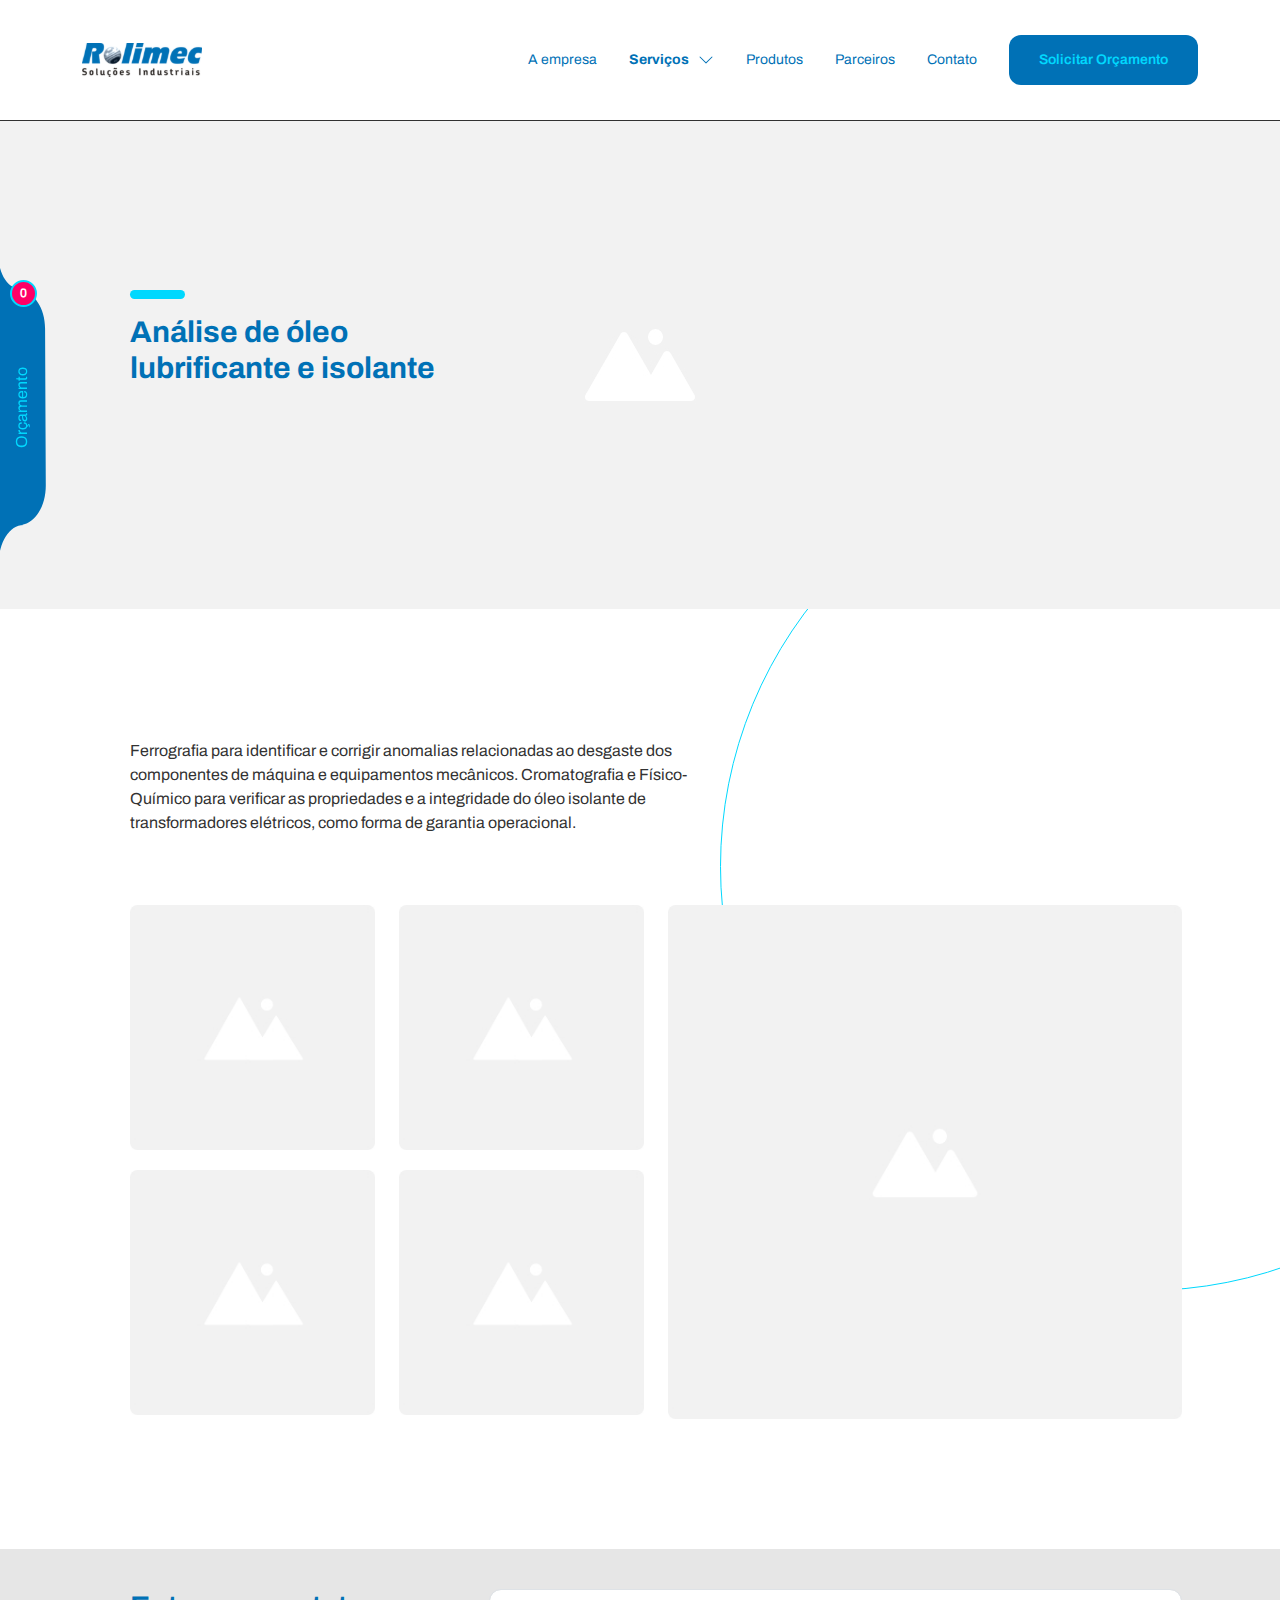
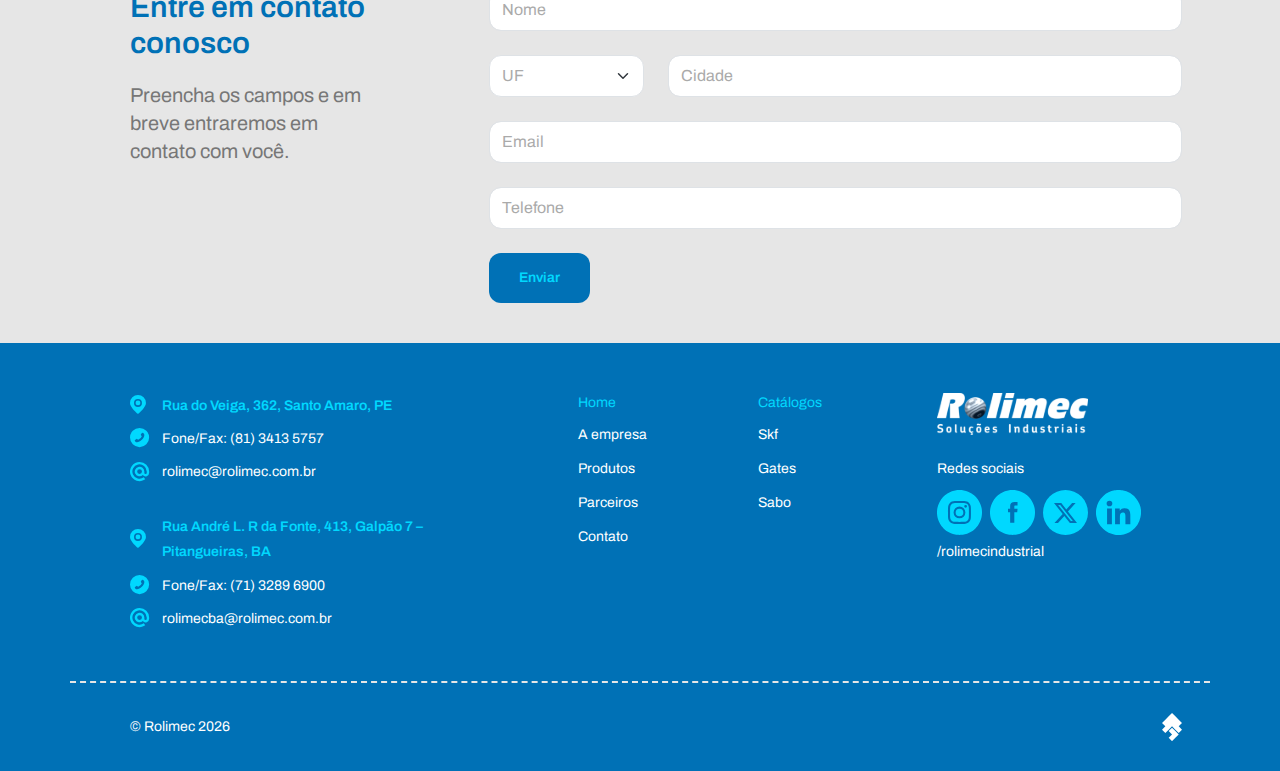
<file: servicos/analise-de-oleo-lubrificante-e-isolante.html>
<!doctype html>
<html lang="pt-br">
    <head>
        <meta charset="UTF-8" />
        <meta name="viewport" content="width=device-width, initial-scale=1.0" />
        <title>Rolimec | Serviços | Análise de Óleo Lubrificante e Isolante</title>
        <link rel="shortcut icon" href="../favicon.ico" type="image/x-icon">
        <link rel="stylesheet" href="../src/css/plugins/bootstrap.min.css">
        <link rel="stylesheet" href="../src/css/plugins/swiper-bundle.min.css">
        <link rel="stylesheet" href="../src/css/style.css">
    </head>
    <body id="rm-app">
        <!-- ALERT -->
        <div class="alert alert-warning alert-dismissible fade rm-alert-cart" role="alert">
            <span>Item adicionado ao orçamento.</span>
            <button type="button" class="btn-close"
                data-bs-dismiss="alert"
                aria-label="Close">
            </button>
        </div>

        <!-- HEADER -->
        <header id="rm-header">
            <nav class="container navbar navbar-expand-lg">
                <div class="container-fluid">
                    <a class="navbar-brand rm-header-logo" href="/">
                        <img src="../src/img/logo.svg" alt="Logo da Rolimec">
                    </a>

                    <div class="rm-header-menu-container">
                        <button type="button" class="btn rm-btn-primary"
                            data-bs-toggle="offcanvas"
                            data-bs-target="#rm-request-quote-content">
                            Solicitar Orçamento
                        </button>
                        
                        <button type="button"
                            id="rm-button-mobile"
                            aria-controls="rm-header-menu" 
                            aria-expanded="false"
                            aria-label="Toggle menu mobile"
                            onclick="return event.preventDefault(), window.toggleMenuMobile(this)">
                            <span id="rm-icon-hamburger"></span>
                        </button>
                    
                        <ul class="navbar-nav mr-auto mb-2 mb-lg-0 rm-header-menu"
                            id="rm-header-menu">
                            <li class="nav-item">
                                <a href="../a-empresa.html" class="nav-link">
                                    A empresa
                                </a>
                            </li>
                            <li class="nav-item dropdown">
                                <a href="#" class="nav-link dropdown-toggle active"
                                    role="button"
                                    data-bs-toggle="dropdown"
                                    aria-expanded="false">
                                    Serviços

                                    <svg xmlns="http://www.w3.org/2000/svg" width="16" height="16"
                                        fill="currentColor"
                                        viewBox="0 0 16 16">
                                        <path fill-rule="evenodd"
                                            d="M1.646 4.646a.5.5 0 0 1 .708 0L8 10.293l5.646-5.647a.5.5 0 0 1 .708.708l-6 6a.5.5 0 0 1-.708 0l-6-6a.5.5 0 0 1 0-.708z"/>
                                    </svg>
                                </a>
                                <ul class="dropdown-menu">
                                    <li>
                                        <ul>
                                            <li>
                                                <a class="dropdown-item"
                                                    href="preditiva.html">
                                                    Preditiva
                                                </a>
                                            </li>
                                            <li>
                                                <a class="dropdown-item"
                                                    href="termografia.html">
                                                    Termografia
                                                </a>
                                            </li>
                                        </ul>
                                        <ul>
                                            <li>
                                                <a class="dropdown-item"
                                                    href="alinhamento-a-laser-de-eixos-e-polias.html">
                                                    Alinhamento a laser de eixos e polias
                                                </a>
                                            </li>
                                            <li>
                                                <a class="dropdown-item"
                                                    href="analise-de-vibracoes.html">
                                                    Análise de vibrações
                                                </a>
                                            </li>
                                        </ul>
                                        <ul>
                                            <li>
                                                <a class="dropdown-item active"
                                                    href="analise-de-oleo-lubrificante-e-isolante.html">
                                                    Análise de óleo lubrificante e isolante
                                                </a>
                                            </li>
                                            <li>
                                                <a class="dropdown-item"
                                                    href="balanceamento-de-campo.html">
                                                    Balanceamento de campo
                                                </a>
                                            </li>
                                        </ul>
                                    </li>
                                </ul>
                            </li>
                            <li class="nav-item">
                                <a href="../produtos.html" class="nav-link">
                                    Produtos
                                </a>
                            </li>
                            <li class="nav-item">
                                <a href="../parceiros.html" class="nav-link">
                                    Parceiros
                                </a>
                            </li>
                            <li class="nav-item">
                                <a href="../contato.html" class="nav-link">
                                    Contato
                                </a>
                            </li>
                        </ul>
                    </div>
                </div>
            </nav>
        </header>

        <main id="rm-main">
            <!-- REQUEST QUOTE -->
            <section id="rm-request-quote">
                <div class="offcanvas offcanvas-start" id="rm-request-quote-content">
                    <button type="button" class="btn rm-request-quote-toggle"
                        id="rm-request-quote-toggle"
                        data-bs-toggle="offcanvas"
                        data-bs-target="#rm-request-quote-content">
                        <span>Orçamento</span>
                        <span class="badge rounded-pill" id="rm-request-products-qty"></span>
                    </button>
                
                    <div class="offcanvas-body">
                        <div class="container">
                            <div class="row">
                                <div class="col-12 col-xl-3 rm-request-content">
                                    <div class="col-12 rm-request-title">
                                        <h3 class="rm-title-2">Solicite o seu orçamento!</h3>
                                        <p>
                                            Adicione os produtos e/ou descreva os serviços na mensagem.
                                        </p>
                                    </div>
                                    <div class="col-12 d-none mt-4" id="rm-request-products">
                                        <div class="row rm-slide">
                                            <div class="swiper rm-slide-container">
                                                <div class="rm-slide-content">
                                                    <div class="swiper-wrapper rm-request-products-internal"
                                                        id="rm-request-products-wrapper">
                                                    </div>
                                                </div>
                                    
                                                <!-- Pagination -->
                                                <div class="swiper-pagination"></div>
                                            </div>
                                        </div>
                                    </div>
                                </div>
                                <div class="col-12 col-xl-9 rm-request-form">
                                    <form action="#" method="POST">
                                        <div class="row">
                                            <div class="col-12 col-lg-4 mb-4 rm-request-form-field">
                                                <label for="name" class="form-label">
                                                    Nome
                                                </label>
                                                <input type="text" class="form-control"
                                                    id="name"
                                                    name="name">
                                            </div>
                                            <div class="col-12 col-lg-4 mb-4 rm-request-form-field">
                                                <label for="email" class="form-label">
                                                    Email
                                                </label>
                                                <input type="email" class="form-control"
                                                    id="email"
                                                    name="email">
                                            </div>
                                            <div class="col-12 col-lg-4 mb-4 rm-request-form-field">
                                                <label for="phone" class="form-label">
                                                    Telefone
                                                </label>
                                                <input type="phone" class="form-control"
                                                    id="phone"
                                                    name="phone"
                                                    placeholder="(85) 9 9999-9999">
                                            </div>
                                        </div>
                                        <div class="row">
                                            <div class="col-12 col-lg-4 mb-4 rm-request-form-field">
                                                <label for="company" class="form-label">
                                                    Empresa
                                                </label>
                                                <input type="text" class="form-control"
                                                    id="company"
                                                    name="company">
                                            </div>
                                            <div class="col-12 col-lg-4 mb-4 rm-request-form-field">
                                                <label for="position" class="form-label">
                                                    Cargo
                                                </label>
                                                <input type="text" class="form-control"
                                                    id="position"
                                                    name="position">
                                            </div>
                                            <div class="col-12 col-lg-2 mb-4 rm-request-form-field">
                                                <label for="state" class="form-label">
                                                    Estado
                                                </label>
                                                <select class="form-select" id="state" name="state">
                                                    <option value="" selected disabled>--</option>
                                                    <option value="AC">AC</option>
                                                    <option value="AL">AL</option>
                                                    <option value="AP">AP</option>
                                                    <option value="AM">AM</option>
                                                    <option value="BA">BA</option>
                                                    <option value="CE">CE</option>
                                                    <option value="DF">DF</option>
                                                    <option value="ES">ES</option>
                                                    <option value="GO">GO</option>
                                                    <option value="MA">MA</option>
                                                    <option value="MS">MS</option>
                                                    <option value="MT">MT</option>
                                                    <option value="MG">MG</option>
                                                    <option value="PA">PA</option>
                                                    <option value="PB">PB</option>
                                                    <option value="PR">PR</option>
                                                    <option value="PE">PE</option>
                                                    <option value="PI">PI</option>
                                                    <option value="RJ">RJ</option>
                                                    <option value="RN">RN</option>
                                                    <option value="RS">RS</option>
                                                    <option value="RO">RO</option>
                                                    <option value="RR">RR</option>
                                                    <option value="SC">SC</option>
                                                    <option value="SP">SP</option>
                                                    <option value="SE">SE</option>
                                                    <option value="TO">TO</option>
                                                </select>
                                            </div>
                                            <div class="col-12 col-lg-2 mb-4 rm-request-form-field">
                                                <label for="city" class="form-label">
                                                    Cidade
                                                </label>
                                                <input type="text" class="form-control"
                                                    id="city"
                                                    name="city">
                                            </div>
                                        </div>
                                        <div class="row">
                                            <div class="col-12 mb-4 rm-request-form-field">
                                                <label for="message" class="form-label">
                                                    Mensagem
                                                </label>
                                                <textarea class="form-control"
                                                    id="message"
                                                    name="message"
                                                    rows="4"></textarea>
                                            </div>
                                        </div>
                                        <div class="rm-form-actions">
                                            <button type="submit" class="btn rm-btn-secondary">
                                                Enviar
                                            </button>
                                        </div>
                                    </form>
                                </div>
                            </div>
                        </div>
                    </div>
                </div>
            </section>

            <!-- INTRODUCTION -->
            <section id="rm-oil-analysis-intro" class="rm-services-internal-intro">
                <div class="container">
                    <div class="row">
                        <div class="col-12 col-lg-4">
                            <h1 class="rm-title-1">Análise de óleo lubrificante e isolante</h1>
                        </div>
                    </div>
                </div>
            </section>

            <!-- DESCRIPTION -->
            <section class="rm-services-internal-description">
                <div class="container">
                    <div class="row">
                        <div class="col-12 col-lg-7">
                            <p>
                                Ferrografia para identificar e corrigir anomalias relacionadas ao desgaste dos componentes de máquina e equipamentos mecânicos. Cromatografia e Físico-Químico para verificar as propriedades e a integridade do óleo isolante de transformadores elétricos, como forma de garantia operacional.
                            </p>
                        </div>
                    </div>
                    <div class="row rm-services-gallery">
                        <div class="col-12 col-lg-6 rm-services-gallery-item-1">
                            <div class="row">
                                <div class="col-6 rm-services-gallery-image-1">
                                    <img src="../src/img/image-sm.jpg" alt="Imagem 1">
                                </div>
                                <div class="col-6 rm-services-gallery-image-2">
                                    <img src="../src/img/image-sm.jpg" alt="Imagem 2">
                                </div>
                            </div>
                            <div class="row">
                                <div class="col-6 rm-services-gallery-image-3">
                                    <img src="../src/img/image-sm.jpg" alt="Imagem 3">
                                </div>
                                <div class="col-6 rm-services-gallery-image-4">
                                    <img src="../src/img/image-sm.jpg" alt="Imagem 4">
                                </div>
                            </div>
                        </div>
                        <div class="col-12 col-lg-6 rm-services-gallery-item-2">
                            <img src="../src/img/image-lg.jpg" alt="Imagem 6">
                        </div>
                    </div>
                </div>
            </section>

            <!-- CONTACT -->
            <section id="rm-contact-internal">
                <div class="container">
                    <div class="row">
                        <div class="col-12 col-lg-3">
                            <h2 class="rm-title-1">
                                Entre em contato conosco
                            </h2>
                            <p>
                                Preencha os campos e em breve entraremos em contato com você.
                            </p>
                        </div>
                        <div class="col-12 col-lg-9 col-xl-8 offset-xl-1">
                            <form action="#" method="POST">
                                <div class="row">
                                    <div class="col-12 mb-4">
                                        <input type="text" class="form-control"
                                            id="name"
                                            name="name"
                                            placeholder="Nome">
                                    </div>
                                </div>
                                <div class="row">
                                    <div class="col-4 col-sm-3 mb-4">
                                        <select class="form-select" id="state" name="state" required>
                                            <option value="" selected disabled>UF</option>
                                            <option value="AC">AC</option>
                                            <option value="AL">AL</option>
                                            <option value="AP">AP</option>
                                            <option value="AM">AM</option>
                                            <option value="BA">BA</option>
                                            <option value="CE">CE</option>
                                            <option value="DF">DF</option>
                                            <option value="ES">ES</option>
                                            <option value="GO">GO</option>
                                            <option value="MA">MA</option>
                                            <option value="MS">MS</option>
                                            <option value="MT">MT</option>
                                            <option value="MG">MG</option>
                                            <option value="PA">PA</option>
                                            <option value="PB">PB</option>
                                            <option value="PR">PR</option>
                                            <option value="PE">PE</option>
                                            <option value="PI">PI</option>
                                            <option value="RJ">RJ</option>
                                            <option value="RN">RN</option>
                                            <option value="RS">RS</option>
                                            <option value="RO">RO</option>
                                            <option value="RR">RR</option>
                                            <option value="SC">SC</option>
                                            <option value="SP">SP</option>
                                            <option value="SE">SE</option>
                                            <option value="TO">TO</option>
                                        </select>
                                    </div>
                                    <div class="col-8 col-sm-9 mb-4">
                                        <input type="text" class="form-control"
                                            id="city"
                                            name="city"
                                            placeholder="Cidade">
                                    </div>
                                </div>
                                <div class="row">
                                    <div class="col-12 mb-4">
                                        <input type="text" class="form-control"
                                            id="email"
                                            name="email"
                                            placeholder="Email">
                                    </div>
                                </div>
                                <div class="row">
                                    <div class="col-12 mb-4">
                                        <input type="text" class="form-control"
                                            id="phone"
                                            name="phone"
                                            placeholder="Telefone">
                                    </div>
                                </div>
                                <div class="rm-form-actions">
                                    <button type="submit" class="btn rm-btn-primary">
                                        Enviar
                                    </button>
                                </div>
                            </form>
                        </div>
                    </div>
                </div>
            </section>
        </main>

        <!-- FOOTER -->
        <footer id="rm-footer">
            <div class="container">
                <div class="row">
                    <div class="col-12 col-lg-4 rm-footer-column-1">
                        <ul class="rm-footer-communication">
                            <li>
                                <img src="../src/img/icons/place-icon.svg" alt="Ícone de localização">
                                <span>
                                    Rua do Veiga, 362, Santo Amaro, PE
                                </span>
                            </li>
                            <li>
                                <img src="../src/img/icons/phone-icon.svg" alt="Ícone de telefone">
                                <span>
                                    Fone/Fax: (81) 3413 5757
                                </span>
                            </li>
                            <li>
                                <img src="../src/img/icons/email-icon.svg" alt="Ícone de email">
                                <span>
                                    <a href="mailto:rolimec@rolimec.com.br" target="_blank">
                                        rolimec@rolimec.com.br
                                    </a>
                                </span>
                            </li>
                        </ul>
                        <ul class="rm-footer-communication">
                            <li>
                                <img src="../src/img/icons/place-icon.svg" alt="Ícone de localização">
                                <span>
                                    Rua André L. R da Fonte, 413, Galpão 7 – Pitangueiras, BA
                                </span>
                            </li>
                            <li>
                                <img src="../src/img/icons/phone-icon.svg" alt="Ícone de telefone">
                                <span>
                                    Fone/Fax: (71) 3289 6900
                                </span>
                            </li>
                            <li>
                                <img src="../src/img/icons/email-icon.svg" alt="Ícone de email">
                                <span>
                                    <a href="mailto:rolimecba@rolimec.com.br" target="_blank">
                                        rolimecba@rolimec.com.br
                                    </a>
                                </span>
                            </li>
                        </ul>
                    </div>

                    <div class="col-6 rm-footer-links rm-footer-column-2">
                        <h4 class="rm-title-4">Nossos Serviços</h4>
                        <ul>
                            <li>
                                <a href="preditiva.html">
                                    Preditiva
                                </a>
                            </li>
                            <li>
                                <a href="alinhamento-a-laser-de-eixos-e-polias.html">
                                    Alinhamento a laser de eixos e polias
                                </a>
                            </li>
                            <li>
                                <a href="analise-de-oleo-lubrificante-e-isolante.html">
                                    Análise de óleo lubrificante e isolante
                                </a>
                            </li>
                            <li>
                                <a href="termografia.html">
                                    Termografia
                                </a>
                            </li>
                            <li>
                                <a href="analise-de-vibracoes.html">
                                    Análise de vibrações 
                                </a>
                            </li>
                            <li>
                                <a href="balanceamento-de-campo.html">
                                    Balanceamento de campo
                                </a>
                            </li>
                        </ul>
                    </div>
                    <div class="col-5 col-lg-2 offset-1 rm-footer-links rm-footer-column-3">
                        <h4 class="rm-title-4">Home</h4>
                        <ul>
                            <li>
                                <a href="../a-empresa.html">
                                    A empresa
                                </a>
                            </li>
                            <li>
                                <a href="../produtos.html">
                                    Produtos
                                </a>
                            </li>
                            <li>
                                <a href="../parceiros.html">
                                    Parceiros
                                </a>
                            </li>
                            <li>
                                <a href="../contato.html">
                                    Contato
                                </a>
                            </li>
                        </ul>
                    </div>
                    <div class="col-2 rm-footer-links rm-footer-column-4">
                        <h4 class="rm-title-4">Catálogos</h4>
                        <ul>
                            <li>
                                <a href="../produtos.html"
                                    onclick="return window.setProductCatalog(this)"
                                    data-products-catalog="rm-products-skf">
                                    Skf
                                </a>
                            </li>
                            <li>
                                <a href="../produtos.html"
                                    onclick="return window.setProductCatalog(this)"
                                    data-products-catalog="rm-products-gates">
                                    Gates
                                </a>
                            </li>
                            <li>
                                <a href="../produtos.html"
                                    onclick="return window.setProductCatalog(this)"
                                    data-products-catalog="rm-products-sabo">
                                    Sabo
                                </a>
                            </li>
                        </ul>
                    </div>
                    <div class="col-12 col-lg-3 rm-footer-column-5">
                        <div class="rm-footer-logo-container">
                            <img src="../src/img/logo-footer.svg" alt="Logo da Rolimec">
                        </div>
                        <div class="rm-footer-social-media">
                            <p>Redes sociais</p>
                            <ul class="rm-footer-social-media-icons">
                                <li class="rm-footer-instagram rm-social-media-icon">
                                    <a href="https://www.instagram.com/rolimecindustrial/"
                                        target="_blank">
                                        <svg xmlns="http://www.w3.org/2000/svg" width="45" height="45">
                                            <g data-name="Icon Instagram">
                                                <g fill="#00d8ff" data-name="Grupo 1" class="rm-footer-instagram-bg">
                                                    <path d="M31.43 15.7a3.815 3.815 0 0 0-2.18-2.18 6.436 6.436 0 0 0-2.13-.4c-1.21-.06-1.57-.07-4.64-.07s-3.43.01-4.64.07a6.179 6.179 0 0 0-2.13.4 3.638 3.638 0 0 0-1.32.86 3.555 3.555 0 0 0-.86 1.32 6.436 6.436 0 0 0-.4 2.13c-.05 1.21-.06 1.57-.06 4.64s.01 3.43.06 4.64a6.179 6.179 0 0 0 .4 2.13 3.815 3.815 0 0 0 2.18 2.18 6.561 6.561 0 0 0 2.13.4c1.21.06 1.57.07 4.64.07s3.43-.01 4.64-.07a6.179 6.179 0 0 0 2.13-.4 3.815 3.815 0 0 0 2.18-2.18 6.436 6.436 0 0 0 .4-2.13c.06-1.21.07-1.57.07-4.64s-.01-3.43-.07-4.64a6.179 6.179 0 0 0-.4-2.13Zm-8.95 12.67a5.9 5.9 0 1 1 5.9-5.9 5.9 5.9 0 0 1-5.9 5.9Zm6.13-10.65a1.38 1.38 0 1 1 1.38-1.38 1.376 1.376 0 0 1-1.38 1.38Z" data-name="Caminho 22"/>
                                                    <path d="M22.48 18.64a3.83 3.83 0 1 0 3.83 3.83 3.824 3.824 0 0 0-3.83-3.83Z" data-name="Caminho 23"/>
                                                    <path d="M44.89 20.28a22.9 22.9 0 0 0-.32-2.18 19.706 19.706 0 0 0-.54-2.14 21.389 21.389 0 0 0-.74-2.08c-.28-.68-.6-1.35-.94-2a20.163 20.163 0 0 0-1.14-1.89q-.615-.915-1.32-1.77c-.47-.57-.96-1.12-1.48-1.64a20.858 20.858 0 0 0-1.64-1.48q-.855-.71-1.77-1.32a20.068 20.068 0 0 0-1.89-1.13A22.65 22.65 0 0 0 29.03.97c-.71-.21-1.42-.39-2.14-.54S25.44.18 24.71.11 23.24 0 22.5 0s-1.47.04-2.21.11-1.46.18-2.18.32a19.706 19.706 0 0 0-2.14.54 21.39 21.39 0 0 0-2.08.74c-.68.28-1.35.6-2 .94s-1.28.73-1.89 1.13-1.2.85-1.77 1.32-1.11.96-1.64 1.48a19.049 19.049 0 0 0-1.48 1.64q-.71.855-1.32 1.77t-1.14 1.89a20.271 20.271 0 0 0-.94 2 21.39 21.39 0 0 0-.74 2.08c-.21.71-.39 1.42-.54 2.14a20.092 20.092 0 0 0-.32 2.18c-.07.73-.11 1.47-.11 2.21s.04 1.47.11 2.21.18 1.46.32 2.18a19.706 19.706 0 0 0 .54 2.14c.22.7.46 1.4.74 2.08s.6 1.35.94 2 .73 1.28 1.14 1.89.85 1.2 1.32 1.77.96 1.12 1.48 1.64a20.858 20.858 0 0 0 1.64 1.48q.855.705 1.77 1.32a20.067 20.067 0 0 0 1.89 1.13 22.651 22.651 0 0 0 4.08 1.68c.71.21 1.42.39 2.14.54s1.45.25 2.18.32 1.47.11 2.21.11 1.47-.04 2.21-.11 1.46-.18 2.18-.32a19.706 19.706 0 0 0 2.14-.54 21.389 21.389 0 0 0 2.08-.74c.68-.28 1.35-.6 2-.94s1.28-.73 1.89-1.13 1.2-.85 1.77-1.32 1.11-.96 1.64-1.48a19.049 19.049 0 0 0 1.48-1.64q.705-.855 1.32-1.77t1.14-1.89a20.27 20.27 0 0 0 .94-2 21.391 21.391 0 0 0 .74-2.08c.21-.71.39-1.42.54-2.14a20.091 20.091 0 0 0 .32-2.18c.07-.73.11-1.47.11-2.21s-.04-1.47-.11-2.21Zm-11 6.92a8.2 8.2 0 0 1-.54 2.79 5.592 5.592 0 0 1-1.32 2.03A5.756 5.756 0 0 1 30 33.35a8.417 8.417 0 0 1-2.79.53c-1.23.06-1.62.07-4.74.07s-3.51-.01-4.74-.07a8.417 8.417 0 0 1-2.79-.53 5.494 5.494 0 0 1-2.03-1.33 5.756 5.756 0 0 1-1.33-2.03 8.364 8.364 0 0 1-.53-2.79c-.06-1.23-.07-1.62-.07-4.74s.01-3.51.07-4.74a8.471 8.471 0 0 1 .53-2.79 5.494 5.494 0 0 1 1.33-2.03 5.756 5.756 0 0 1 2.03-1.33 8.417 8.417 0 0 1 2.79-.53c1.23-.06 1.62-.07 4.74-.07s3.51.01 4.74.07a8.471 8.471 0 0 1 2.79.53 5.494 5.494 0 0 1 2.03 1.33 5.592 5.592 0 0 1 1.32 2.03 8.39 8.39 0 0 1 .54 2.79c.06 1.23.07 1.62.07 4.74s-.01 3.51-.07 4.74Z"
                                                        data-name="Caminho 24"/>
                                                </g>
                                            </g>
                                        </svg>
                                    </a>
                                </li>
                                <li class="rm-footer-facebook rm-social-media-icon">
                                    <a href="https://www.facebook.com/Rolimec/" target="_blank">
                                        <svg xmlns="http://www.w3.org/2000/svg" width="45" height="45">
                                            <g data-name="Icon Facebook">
                                                <path fill="#00d8ff" d="M44.89 20.28a22.9 22.9 0 0 0-.32-2.18 19.706 19.706 0 0 0-.54-2.14 21.389 21.389 0 0 0-.74-2.08c-.28-.68-.6-1.35-.94-2s-.73-1.28-1.14-1.89-.85-1.2-1.32-1.77-.96-1.12-1.48-1.64a20.858 20.858 0 0 0-1.64-1.48q-.855-.71-1.77-1.32a20.068 20.068 0 0 0-1.89-1.13A22.65 22.65 0 0 0 29.03.97c-.71-.21-1.42-.39-2.14-.54S25.44.18 24.71.11 23.24 0 22.5 0s-1.47.04-2.21.11-1.46.18-2.18.32a19.706 19.706 0 0 0-2.14.54c-.7.22-1.4.46-2.08.74s-1.35.6-2 .94-1.28.73-1.89 1.13-1.2.85-1.77 1.32-1.11.96-1.64 1.48a20.858 20.858 0 0 0-1.48 1.64q-.71.855-1.32 1.77t-1.14 1.89a20.271 20.271 0 0 0-.94 2 21.39 21.39 0 0 0-.74 2.08c-.21.71-.39 1.42-.54 2.14s-.25 1.45-.32 2.18S0 21.75 0 22.49s.04 1.47.11 2.21.18 1.46.32 2.18a19.706 19.706 0 0 0 .54 2.14c.22.7.46 1.4.74 2.08s.6 1.35.94 2a20.163 20.163 0 0 0 1.14 1.89q.615.915 1.32 1.77c.47.57.96 1.12 1.48 1.64a20.858 20.858 0 0 0 1.64 1.48q.855.705 1.77 1.32a20.067 20.067 0 0 0 1.89 1.13 22.651 22.651 0 0 0 4.08 1.68c.71.21 1.42.39 2.14.54s1.45.25 2.18.32 1.47.11 2.21.11 1.47-.04 2.21-.11 1.46-.18 2.18-.32a19.706 19.706 0 0 0 2.14-.54c.7-.22 1.4-.46 2.08-.74s1.35-.6 2-.94 1.28-.73 1.89-1.13 1.2-.85 1.77-1.32 1.11-.96 1.64-1.48a20.858 20.858 0 0 0 1.48-1.64q.705-.855 1.32-1.77t1.14-1.89a20.271 20.271 0 0 0 .94-2 21.391 21.391 0 0 0 .74-2.08c.21-.71.39-1.42.54-2.14a20.091 20.091 0 0 0 .32-2.18c.07-.73.11-1.47.11-2.21s-.04-1.47-.11-2.21Zm-17.35-4.67h-2.25c-.8 0-.96.33-.96 1.15v1.99h3.21l-.31 3.49h-2.91v10.43h-4.16V22.29h-2.17v-3.54h2.17v-2.78c0-2.61 1.4-3.98 4.49-3.98h2.88v3.62Z" data-name="Caminho 20" class="rm-footer-facebook-bg" />
                                            </g>
                                        </svg>
                                    </a>
                                </li>
                                <li class="rm-footer-x">
                                    <a href="https://twitter.com/Rolimec/" target="_blank">
                                        <svg xmlns="http://www.w3.org/2000/svg" width="45" height="45">
                                            <g data-name="Grupo 8383" transform="translate(-1192 -5076)">
                                              <circle cx="22.5" cy="22.5" r="22.5" fill="#00d8ff" data-name="Elipse 247" transform="translate(1192 5076)" class="rm-footer-x-bg"/>
                                              <path fill="#0171b6" d="M1221.113 5089h3.527l-7.7 8.472L1226 5109h-7.1l-5.559-6.993-6.358 6.993h-3.529l8.246-9.062L1203 5089h7.278l5.022 6.39 5.814-6.39Zm-1.237 17.97h1.955l-12.617-16.046h-2.1l12.762 16.046Z" class="rm-social-media-icon"/>
                                            </g>
                                        </svg>
                                    </a>
                                </li>
                                <li class="rm-footer-linkedin rm-social-media-icon">
                                    <a href="https://www.linkedin.com/company/rolimecsolucoesindustriais/?originalSubdomain=br" target="_blank">
                                        <svg xmlns="http://www.w3.org/2000/svg" width="45" height="45"
                                            data-name="Icon Linkedin">
                                            <path fill="#00d8ff" d="M0 24.077v-3.164c.1-.708.165-1.419.29-2.121A22.32 22.32 0 0 1 7.3 5.9 21.991 21.991 0 0 1 18.617.339c.76-.131 1.527-.227 2.29-.339h3.163c.723.1 1.449.167 2.166.3a22 22 0 0 1 14.018 8.422 21.848 21.848 0 0 1 4.138 18.835A21.548 21.548 0 0 1 36.3 40.241a21.982 21.982 0 0 1-17.5 4.447 21.7 21.7 0 0 1-11.5-5.6A22.115 22.115 0 0 1 .353 26.456C.21 25.668.116 24.87 0 24.078Zm19.072-5.52V34.3H23.9v-.5c0-2.328-.006-4.656 0-6.984 0-.555.032-1.112.088-1.663A2.757 2.757 0 0 1 27.45 22.5a1.953 1.953 0 0 1 1.688 1.519 8.466 8.466 0 0 1 .275 2.031c.032 2.591.013 5.183.014 7.775v.486c.183.009.311.021.44.021 1.332 0 2.664-.012 4 .009.371.006.465-.112.462-.471-.014-2.694.013-5.388-.019-8.082a21.914 21.914 0 0 0-.234-3.1c-.32-2.061-1.278-3.679-3.436-4.257a8.487 8.487 0 0 0-2.121-.274 5.1 5.1 0 0 0-4.617 2.37 2.219 2.219 0 0 1-.187.2v-2.169h-4.644Zm-7.994 15.736h4.813V18.566h-4.813v15.727Zm2.408-17.943a2.843 2.843 0 1 0-2.856-2.833 2.87 2.87 0 0 0 2.856 2.833Z" data-name="Caminho 32" class="rm-footer-linkedin-bg" />
                                        </svg>
                                    </a>
                                </li>
                            </ul>
                            <span>/rolimecindustrial</span>
                        </div>
                    </div>
                </div>
                <div class="row rm-copyright-container">
                    <div class="col-6">
                        <p>
                            &copy; Rolimec <span id="rm-footer-year"></span>
                        </p>
                    </div>
                    <div class="col-6 rm-copyright-logo">
                        <a href="https://www.agenciacaju.com.br" target="_blank">
                            <svg xmlns="http://www.w3.org/2000/svg" width="20.058" height="28.142" data-name="Layer 1">
                                <g fill="#fff" data-name="Grupo 1" class="rm-copyright-logo-path">
                                    <path d="m13.371 18.113-3.344-3.343-3.343 3.343 3.343 3.343L6.684 24.8l3.343 3.343 3.344-3.343 3.343-3.344Z" data-name="Caminho 5" />
                                    <path d="m20.058 10.028-3.343-3.342-3.344-3.343L10.029 0 6.686 3.343 3.344 6.686 0 10.028l3.344 3.344L0 16.714l3.344 3.344 3.343-3.344 3.343-3.343 3.343 3.343 3.344 3.344 3.343-3.344-3.343-3.343Z" data-name="Caminho 6"/>
                                </g>
                            </svg>
                        </a>
                    </div>
                </div>
            </div>
        </footer>

        <script src="../src/js/plugins/bootstrap.bundle.min.js"></script>
        <script src="../src/js/plugins/swiper-bundle.min.js"></script>
        <script type="module" src="../src/js/main.js"></script>
    </body>
</html>
</file>
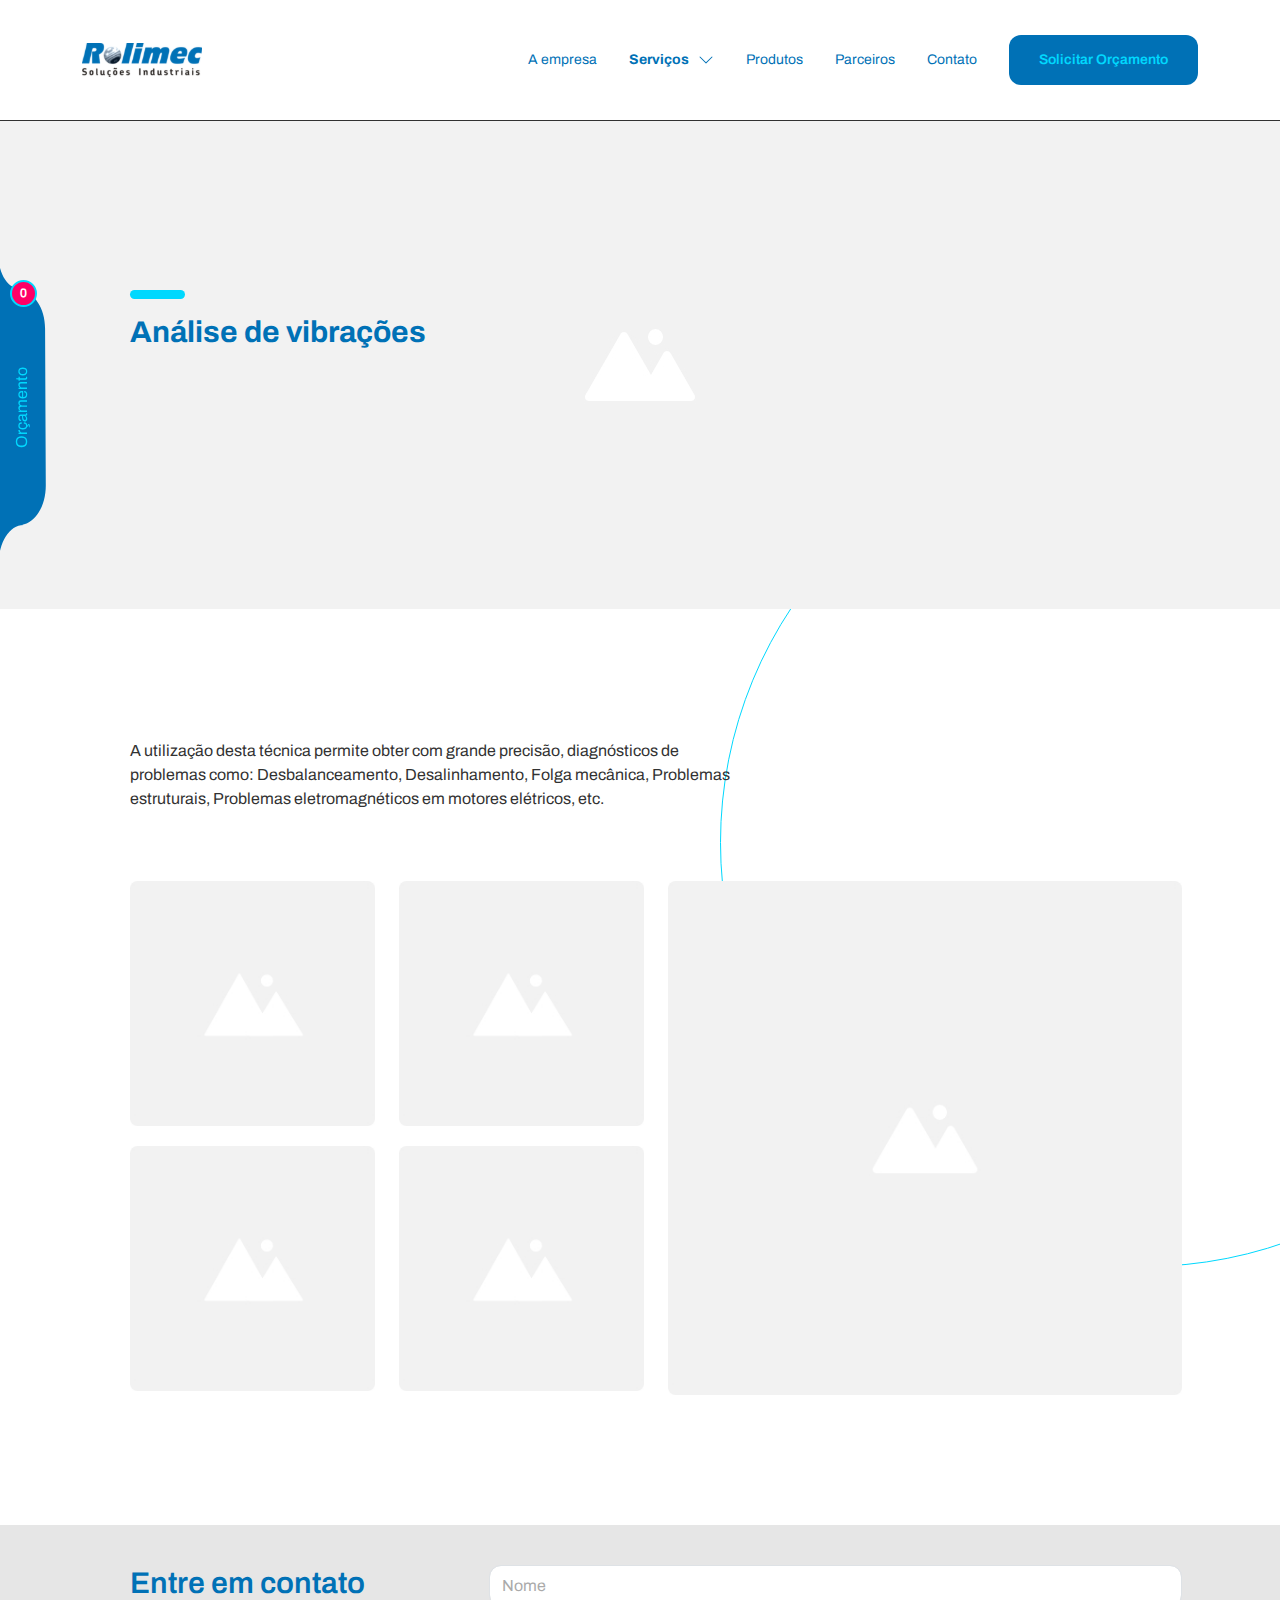
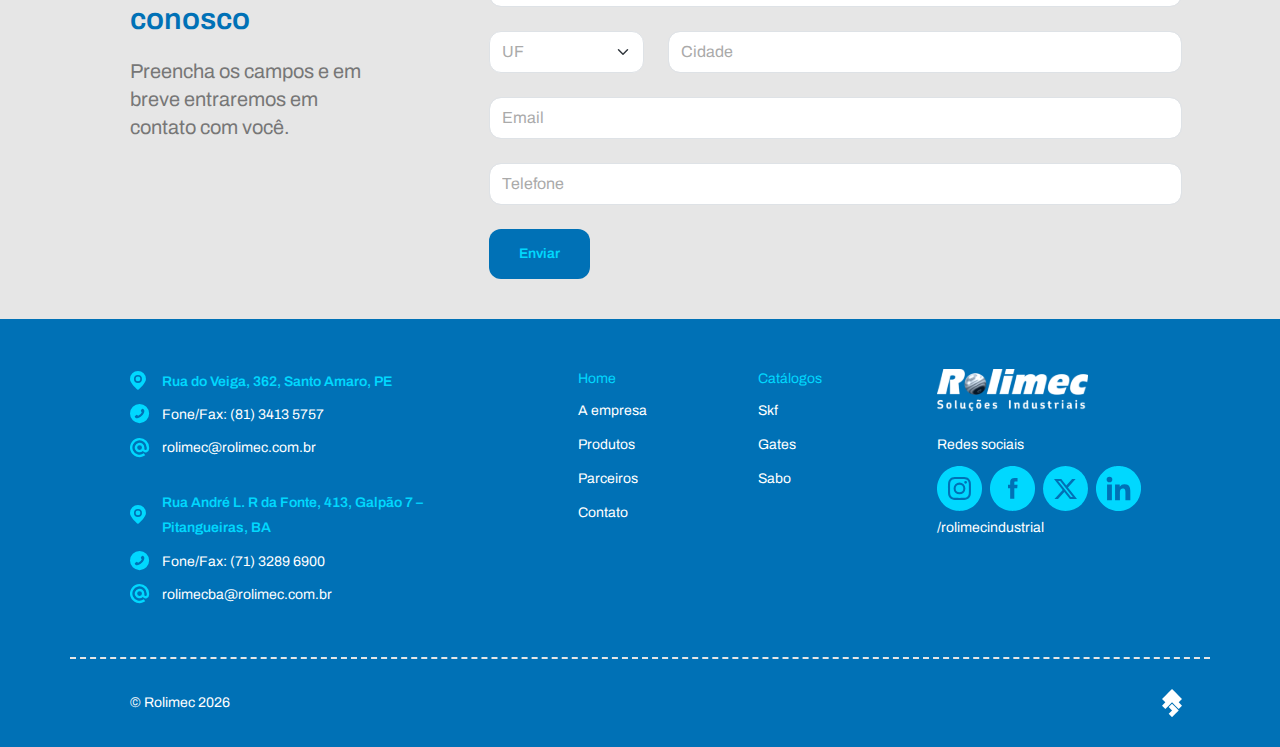
<file: servicos/analise-de-vibracoes.html>
<!doctype html>
<html lang="pt-br">
    <head>
        <meta charset="UTF-8" />
        <meta name="viewport" content="width=device-width, initial-scale=1.0" />
        <title>Rolimec | Serviços | Análise de Vibrações</title>
        <link rel="shortcut icon" href="../favicon.ico" type="image/x-icon">
        <link rel="stylesheet" href="../src/css/plugins/bootstrap.min.css">
        <link rel="stylesheet" href="../src/css/plugins/swiper-bundle.min.css">
        <link rel="stylesheet" href="../src/css/style.css">
    </head>
    <body id="rm-app">
        <!-- ALERT -->
        <div class="alert alert-warning alert-dismissible fade rm-alert-cart" role="alert">
            <span>Item adicionado ao orçamento.</span>
            <button type="button" class="btn-close"
                data-bs-dismiss="alert"
                aria-label="Close">
            </button>
        </div>

        <!-- HEADER -->
        <header id="rm-header">
            <nav class="container navbar navbar-expand-lg">
                <div class="container-fluid">
                    <a class="navbar-brand rm-header-logo" href="/">
                        <img src="../src/img/logo.svg" alt="Logo da Rolimec">
                    </a>

                    <div class="rm-header-menu-container">
                        <button type="button" class="btn rm-btn-primary"
                            data-bs-toggle="offcanvas"
                            data-bs-target="#rm-request-quote-content">
                            Solicitar Orçamento
                        </button>
                        
                        <button type="button"
                            id="rm-button-mobile"
                            aria-controls="rm-header-menu" 
                            aria-expanded="false"
                            aria-label="Toggle menu mobile"
                            onclick="return event.preventDefault(), window.toggleMenuMobile(this)">
                            <span id="rm-icon-hamburger"></span>
                        </button>
                    
                        <ul class="navbar-nav mr-auto mb-2 mb-lg-0 rm-header-menu"
                            id="rm-header-menu">
                            <li class="nav-item">
                                <a href="../a-empresa.html" class="nav-link">
                                    A empresa
                                </a>
                            </li>
                            <li class="nav-item dropdown">
                                <a href="#" class="nav-link dropdown-toggle active"
                                    role="button"
                                    data-bs-toggle="dropdown"
                                    aria-expanded="false">
                                    Serviços

                                    <svg xmlns="http://www.w3.org/2000/svg" width="16" height="16"
                                        fill="currentColor"
                                        viewBox="0 0 16 16">
                                        <path fill-rule="evenodd"
                                            d="M1.646 4.646a.5.5 0 0 1 .708 0L8 10.293l5.646-5.647a.5.5 0 0 1 .708.708l-6 6a.5.5 0 0 1-.708 0l-6-6a.5.5 0 0 1 0-.708z"/>
                                    </svg>
                                </a>
                                <ul class="dropdown-menu">
                                    <li>
                                        <ul>
                                            <li>
                                                <a class="dropdown-item"
                                                    href="preditiva.html">
                                                    Preditiva
                                                </a>
                                            </li>
                                            <li>
                                                <a class="dropdown-item"
                                                    href="termografia.html">
                                                    Termografia
                                                </a>
                                            </li>
                                        </ul>
                                        <ul>
                                            <li>
                                                <a class="dropdown-item"
                                                    href="alinhamento-a-laser-de-eixos-e-polias.html">
                                                    Alinhamento a laser de eixos e polias
                                                </a>
                                            </li>
                                            <li>
                                                <a class="dropdown-item active"
                                                    href="analise-de-vibracoes.html">
                                                    Análise de vibrações
                                                </a>
                                            </li>
                                        </ul>
                                        <ul>
                                            <li>
                                                <a class="dropdown-item"
                                                    href="analise-de-oleo-lubrificante-e-isolante.html">
                                                    Análise de óleo lubrificante e isolante
                                                </a>
                                            </li>
                                            <li>
                                                <a class="dropdown-item"
                                                    href="balanceamento-de-campo.html">
                                                    Balanceamento de campo
                                                </a>
                                            </li>
                                        </ul>
                                    </li>
                                </ul>
                            </li>
                            <li class="nav-item">
                                <a href="../produtos.html" class="nav-link">
                                    Produtos
                                </a>
                            </li>
                            <li class="nav-item">
                                <a href="../parceiros.html" class="nav-link">
                                    Parceiros
                                </a>
                            </li>
                            <li class="nav-item">
                                <a href="../contato.html" class="nav-link">
                                    Contato
                                </a>
                            </li>
                        </ul>
                    </div>
                </div>
            </nav>
        </header>

        <main id="rm-main">
            <!-- REQUEST QUOTE -->
            <section id="rm-request-quote">
                <div class="offcanvas offcanvas-start" id="rm-request-quote-content">
                    <button type="button" class="btn rm-request-quote-toggle"
                        id="rm-request-quote-toggle"
                        data-bs-toggle="offcanvas"
                        data-bs-target="#rm-request-quote-content">
                        <span>Orçamento</span>
                        <span class="badge rounded-pill" id="rm-request-products-qty"></span>
                    </button>
                
                    <div class="offcanvas-body">
                        <div class="container">
                            <div class="row">
                                <div class="col-12 col-xl-3 rm-request-content">
                                    <div class="col-12 rm-request-title">
                                        <h3 class="rm-title-2">Solicite o seu orçamento!</h3>
                                        <p>
                                            Adicione os produtos e/ou descreva os serviços na mensagem.
                                        </p>
                                    </div>
                                    <div class="col-12 d-none mt-4" id="rm-request-products">
                                        <div class="row rm-slide">
                                            <div class="swiper rm-slide-container">
                                                <div class="rm-slide-content">
                                                    <div class="swiper-wrapper rm-request-products-internal"
                                                        id="rm-request-products-wrapper">
                                                    </div>
                                                </div>
                                    
                                                <!-- Pagination -->
                                                <div class="swiper-pagination"></div>
                                            </div>
                                        </div>
                                    </div>
                                </div>
                                <div class="col-12 col-xl-9 rm-request-form">
                                    <form action="#" method="POST">
                                        <div class="row">
                                            <div class="col-12 col-lg-4 mb-4 rm-request-form-field">
                                                <label for="name" class="form-label">
                                                    Nome
                                                </label>
                                                <input type="text" class="form-control"
                                                    id="name"
                                                    name="name">
                                            </div>
                                            <div class="col-12 col-lg-4 mb-4 rm-request-form-field">
                                                <label for="email" class="form-label">
                                                    Email
                                                </label>
                                                <input type="email" class="form-control"
                                                    id="email"
                                                    name="email">
                                            </div>
                                            <div class="col-12 col-lg-4 mb-4 rm-request-form-field">
                                                <label for="phone" class="form-label">
                                                    Telefone
                                                </label>
                                                <input type="phone" class="form-control"
                                                    id="phone"
                                                    name="phone"
                                                    placeholder="(85) 9 9999-9999">
                                            </div>
                                        </div>
                                        <div class="row">
                                            <div class="col-12 col-lg-4 mb-4 rm-request-form-field">
                                                <label for="company" class="form-label">
                                                    Empresa
                                                </label>
                                                <input type="text" class="form-control"
                                                    id="company"
                                                    name="company">
                                            </div>
                                            <div class="col-12 col-lg-4 mb-4 rm-request-form-field">
                                                <label for="position" class="form-label">
                                                    Cargo
                                                </label>
                                                <input type="text" class="form-control"
                                                    id="position"
                                                    name="position">
                                            </div>
                                            <div class="col-12 col-lg-2 mb-4 rm-request-form-field">
                                                <label for="state" class="form-label">
                                                    Estado
                                                </label>
                                                <select class="form-select" id="state" name="state">
                                                    <option value="" selected disabled>--</option>
                                                    <option value="AC">AC</option>
                                                    <option value="AL">AL</option>
                                                    <option value="AP">AP</option>
                                                    <option value="AM">AM</option>
                                                    <option value="BA">BA</option>
                                                    <option value="CE">CE</option>
                                                    <option value="DF">DF</option>
                                                    <option value="ES">ES</option>
                                                    <option value="GO">GO</option>
                                                    <option value="MA">MA</option>
                                                    <option value="MS">MS</option>
                                                    <option value="MT">MT</option>
                                                    <option value="MG">MG</option>
                                                    <option value="PA">PA</option>
                                                    <option value="PB">PB</option>
                                                    <option value="PR">PR</option>
                                                    <option value="PE">PE</option>
                                                    <option value="PI">PI</option>
                                                    <option value="RJ">RJ</option>
                                                    <option value="RN">RN</option>
                                                    <option value="RS">RS</option>
                                                    <option value="RO">RO</option>
                                                    <option value="RR">RR</option>
                                                    <option value="SC">SC</option>
                                                    <option value="SP">SP</option>
                                                    <option value="SE">SE</option>
                                                    <option value="TO">TO</option>
                                                </select>
                                            </div>
                                            <div class="col-12 col-lg-2 mb-4 rm-request-form-field">
                                                <label for="city" class="form-label">
                                                    Cidade
                                                </label>
                                                <input type="text" class="form-control"
                                                    id="city"
                                                    name="city">
                                            </div>
                                        </div>
                                        <div class="row">
                                            <div class="col-12 mb-4 rm-request-form-field">
                                                <label for="message" class="form-label">
                                                    Mensagem
                                                </label>
                                                <textarea class="form-control"
                                                    id="message"
                                                    name="message"
                                                    rows="4"></textarea>
                                            </div>
                                        </div>
                                        <div class="rm-form-actions">
                                            <button type="submit" class="btn rm-btn-secondary">
                                                Enviar
                                            </button>
                                        </div>
                                    </form>
                                </div>
                            </div>
                        </div>
                    </div>
                </div>
            </section>

            <!-- INTRODUCTION -->
            <section id="rm-vibration-analysis-intro" class="rm-services-internal-intro">
                <div class="container">
                    <div class="row">
                        <div class="col-12 col-lg-4">
                            <h1 class="rm-title-1">Análise de vibrações</h1>
                        </div>
                    </div>
                </div>
            </section>

            <!-- DESCRIPTION -->
            <section class="rm-services-internal-description">
                <div class="container">
                    <div class="row">
                        <div class="col-12 col-lg-7">
                            <p>
                                A utilização desta técnica permite obter com grande precisão, diagnósticos de problemas como: Desbalanceamento, Desalinhamento, Folga mecânica, Problemas estruturais, Problemas eletromagnéticos em motores elétricos, etc.
                            </p>
                        </div>
                    </div>
                    <div class="row rm-services-gallery">
                        <div class="col-12 col-lg-6 rm-services-gallery-item-1">
                            <div class="row">
                                <div class="col-6 rm-services-gallery-image-1">
                                    <img src="../src/img/image-sm.jpg" alt="Imagem 1">
                                </div>
                                <div class="col-6 rm-services-gallery-image-2">
                                    <img src="../src/img/image-sm.jpg" alt="Imagem 2">
                                </div>
                            </div>
                            <div class="row">
                                <div class="col-6 rm-services-gallery-image-3">
                                    <img src="../src/img/image-sm.jpg" alt="Imagem 3">
                                </div>
                                <div class="col-6 rm-services-gallery-image-4">
                                    <img src="../src/img/image-sm.jpg" alt="Imagem 4">
                                </div>
                            </div>
                        </div>
                        <div class="col-12 col-lg-6 rm-services-gallery-item-2">
                            <img src="../src/img/image-lg.jpg" alt="Imagem 6">
                        </div>
                    </div>
                </div>
            </section>

            <!-- CONTACT -->
            <section id="rm-contact-internal">
                <div class="container">
                    <div class="row">
                        <div class="col-12 col-lg-3">
                            <h2 class="rm-title-1">
                                Entre em contato conosco
                            </h2>
                            <p>
                                Preencha os campos e em breve entraremos em contato com você.
                            </p>
                        </div>
                        <div class="col-12 col-lg-9 col-xl-8 offset-xl-1">
                            <form action="#" method="POST">
                                <div class="row">
                                    <div class="col-12 mb-4">
                                        <input type="text" class="form-control"
                                            id="name"
                                            name="name"
                                            placeholder="Nome">
                                    </div>
                                </div>
                                <div class="row">
                                    <div class="col-4 col-sm-3 mb-4">
                                        <select class="form-select" id="state" name="state" required>
                                            <option value="" selected disabled>UF</option>
                                            <option value="AC">AC</option>
                                            <option value="AL">AL</option>
                                            <option value="AP">AP</option>
                                            <option value="AM">AM</option>
                                            <option value="BA">BA</option>
                                            <option value="CE">CE</option>
                                            <option value="DF">DF</option>
                                            <option value="ES">ES</option>
                                            <option value="GO">GO</option>
                                            <option value="MA">MA</option>
                                            <option value="MS">MS</option>
                                            <option value="MT">MT</option>
                                            <option value="MG">MG</option>
                                            <option value="PA">PA</option>
                                            <option value="PB">PB</option>
                                            <option value="PR">PR</option>
                                            <option value="PE">PE</option>
                                            <option value="PI">PI</option>
                                            <option value="RJ">RJ</option>
                                            <option value="RN">RN</option>
                                            <option value="RS">RS</option>
                                            <option value="RO">RO</option>
                                            <option value="RR">RR</option>
                                            <option value="SC">SC</option>
                                            <option value="SP">SP</option>
                                            <option value="SE">SE</option>
                                            <option value="TO">TO</option>
                                        </select>
                                    </div>
                                    <div class="col-8 col-sm-9 mb-4">
                                        <input type="text" class="form-control"
                                            id="city"
                                            name="city"
                                            placeholder="Cidade">
                                    </div>
                                </div>
                                <div class="row">
                                    <div class="col-12 mb-4">
                                        <input type="text" class="form-control"
                                            id="email"
                                            name="email"
                                            placeholder="Email">
                                    </div>
                                </div>
                                <div class="row">
                                    <div class="col-12 mb-4">
                                        <input type="text" class="form-control"
                                            id="phone"
                                            name="phone"
                                            placeholder="Telefone">
                                    </div>
                                </div>
                                <div class="rm-form-actions">
                                    <button type="submit" class="btn rm-btn-primary">
                                        Enviar
                                    </button>
                                </div>
                            </form>
                        </div>
                    </div>
                </div>
            </section>
        </main>

        <!-- FOOTER -->
        <footer id="rm-footer">
            <div class="container">
                <div class="row">
                    <div class="col-12 col-lg-4 rm-footer-column-1">
                        <ul class="rm-footer-communication">
                            <li>
                                <img src="../src/img/icons/place-icon.svg" alt="Ícone de localização">
                                <span>
                                    Rua do Veiga, 362, Santo Amaro, PE
                                </span>
                            </li>
                            <li>
                                <img src="../src/img/icons/phone-icon.svg" alt="Ícone de telefone">
                                <span>
                                    Fone/Fax: (81) 3413 5757
                                </span>
                            </li>
                            <li>
                                <img src="../src/img/icons/email-icon.svg" alt="Ícone de email">
                                <span>
                                    <a href="mailto:rolimec@rolimec.com.br" target="_blank">
                                        rolimec@rolimec.com.br
                                    </a>
                                </span>
                            </li>
                        </ul>
                        <ul class="rm-footer-communication">
                            <li>
                                <img src="../src/img/icons/place-icon.svg" alt="Ícone de localização">
                                <span>
                                    Rua André L. R da Fonte, 413, Galpão 7 – Pitangueiras, BA
                                </span>
                            </li>
                            <li>
                                <img src="../src/img/icons/phone-icon.svg" alt="Ícone de telefone">
                                <span>
                                    Fone/Fax: (71) 3289 6900
                                </span>
                            </li>
                            <li>
                                <img src="../src/img/icons/email-icon.svg" alt="Ícone de email">
                                <span>
                                    <a href="mailto:rolimecba@rolimec.com.br" target="_blank">
                                        rolimecba@rolimec.com.br
                                    </a>
                                </span>
                            </li>
                        </ul>
                    </div>

                    <div class="col-6 rm-footer-links rm-footer-column-2">
                        <h4 class="rm-title-4">Nossos Serviços</h4>
                        <ul>
                            <li>
                                <a href="preditiva.html">
                                    Preditiva
                                </a>
                            </li>
                            <li>
                                <a href="alinhamento-a-laser-de-eixos-e-polias.html">
                                    Alinhamento a laser de eixos e polias
                                </a>
                            </li>
                            <li>
                                <a href="analise-de-oleo-lubrificante-e-isolante.html">
                                    Análise de óleo lubrificante e isolante
                                </a>
                            </li>
                            <li>
                                <a href="termografia.html">
                                    Termografia
                                </a>
                            </li>
                            <li>
                                <a href="analise-de-vibracoes.html">
                                    Análise de vibrações 
                                </a>
                            </li>
                            <li>
                                <a href="balanceamento-de-campo.html">
                                    Balanceamento de campo
                                </a>
                            </li>
                        </ul>
                    </div>
                    <div class="col-5 col-lg-2 offset-1 rm-footer-links rm-footer-column-3">
                        <h4 class="rm-title-4">Home</h4>
                        <ul>
                            <li>
                                <a href="../a-empresa.html">
                                    A empresa
                                </a>
                            </li>
                            <li>
                                <a href="../produtos.html">
                                    Produtos
                                </a>
                            </li>
                            <li>
                                <a href="../parceiros.html">
                                    Parceiros
                                </a>
                            </li>
                            <li>
                                <a href="../contato.html">
                                    Contato
                                </a>
                            </li>
                        </ul>
                    </div>
                    <div class="col-2 rm-footer-links rm-footer-column-4">
                        <h4 class="rm-title-4">Catálogos</h4>
                        <ul>
                            <li>
                                <a href="../produtos.html"
                                    onclick="return window.setProductCatalog(this)"
                                    data-products-catalog="rm-products-skf">
                                    Skf
                                </a>
                            </li>
                            <li>
                                <a href="../produtos.html"
                                    onclick="return window.setProductCatalog(this)"
                                    data-products-catalog="rm-products-gates">
                                    Gates
                                </a>
                            </li>
                            <li>
                                <a href="../produtos.html"
                                    onclick="return window.setProductCatalog(this)"
                                    data-products-catalog="rm-products-sabo">
                                    Sabo
                                </a>
                            </li>
                        </ul>
                    </div>
                    <div class="col-12 col-lg-3 rm-footer-column-5">
                        <div class="rm-footer-logo-container">
                            <img src="../src/img/logo-footer.svg" alt="Logo da Rolimec">
                        </div>
                        <div class="rm-footer-social-media">
                            <p>Redes sociais</p>
                            <ul class="rm-footer-social-media-icons">
                                <li class="rm-footer-instagram rm-social-media-icon">
                                    <a href="https://www.instagram.com/rolimecindustrial/"
                                        target="_blank">
                                        <svg xmlns="http://www.w3.org/2000/svg" width="45" height="45">
                                            <g data-name="Icon Instagram">
                                                <g fill="#00d8ff" data-name="Grupo 1" class="rm-footer-instagram-bg">
                                                    <path d="M31.43 15.7a3.815 3.815 0 0 0-2.18-2.18 6.436 6.436 0 0 0-2.13-.4c-1.21-.06-1.57-.07-4.64-.07s-3.43.01-4.64.07a6.179 6.179 0 0 0-2.13.4 3.638 3.638 0 0 0-1.32.86 3.555 3.555 0 0 0-.86 1.32 6.436 6.436 0 0 0-.4 2.13c-.05 1.21-.06 1.57-.06 4.64s.01 3.43.06 4.64a6.179 6.179 0 0 0 .4 2.13 3.815 3.815 0 0 0 2.18 2.18 6.561 6.561 0 0 0 2.13.4c1.21.06 1.57.07 4.64.07s3.43-.01 4.64-.07a6.179 6.179 0 0 0 2.13-.4 3.815 3.815 0 0 0 2.18-2.18 6.436 6.436 0 0 0 .4-2.13c.06-1.21.07-1.57.07-4.64s-.01-3.43-.07-4.64a6.179 6.179 0 0 0-.4-2.13Zm-8.95 12.67a5.9 5.9 0 1 1 5.9-5.9 5.9 5.9 0 0 1-5.9 5.9Zm6.13-10.65a1.38 1.38 0 1 1 1.38-1.38 1.376 1.376 0 0 1-1.38 1.38Z" data-name="Caminho 22"/>
                                                    <path d="M22.48 18.64a3.83 3.83 0 1 0 3.83 3.83 3.824 3.824 0 0 0-3.83-3.83Z" data-name="Caminho 23"/>
                                                    <path d="M44.89 20.28a22.9 22.9 0 0 0-.32-2.18 19.706 19.706 0 0 0-.54-2.14 21.389 21.389 0 0 0-.74-2.08c-.28-.68-.6-1.35-.94-2a20.163 20.163 0 0 0-1.14-1.89q-.615-.915-1.32-1.77c-.47-.57-.96-1.12-1.48-1.64a20.858 20.858 0 0 0-1.64-1.48q-.855-.71-1.77-1.32a20.068 20.068 0 0 0-1.89-1.13A22.65 22.65 0 0 0 29.03.97c-.71-.21-1.42-.39-2.14-.54S25.44.18 24.71.11 23.24 0 22.5 0s-1.47.04-2.21.11-1.46.18-2.18.32a19.706 19.706 0 0 0-2.14.54 21.39 21.39 0 0 0-2.08.74c-.68.28-1.35.6-2 .94s-1.28.73-1.89 1.13-1.2.85-1.77 1.32-1.11.96-1.64 1.48a19.049 19.049 0 0 0-1.48 1.64q-.71.855-1.32 1.77t-1.14 1.89a20.271 20.271 0 0 0-.94 2 21.39 21.39 0 0 0-.74 2.08c-.21.71-.39 1.42-.54 2.14a20.092 20.092 0 0 0-.32 2.18c-.07.73-.11 1.47-.11 2.21s.04 1.47.11 2.21.18 1.46.32 2.18a19.706 19.706 0 0 0 .54 2.14c.22.7.46 1.4.74 2.08s.6 1.35.94 2 .73 1.28 1.14 1.89.85 1.2 1.32 1.77.96 1.12 1.48 1.64a20.858 20.858 0 0 0 1.64 1.48q.855.705 1.77 1.32a20.067 20.067 0 0 0 1.89 1.13 22.651 22.651 0 0 0 4.08 1.68c.71.21 1.42.39 2.14.54s1.45.25 2.18.32 1.47.11 2.21.11 1.47-.04 2.21-.11 1.46-.18 2.18-.32a19.706 19.706 0 0 0 2.14-.54 21.389 21.389 0 0 0 2.08-.74c.68-.28 1.35-.6 2-.94s1.28-.73 1.89-1.13 1.2-.85 1.77-1.32 1.11-.96 1.64-1.48a19.049 19.049 0 0 0 1.48-1.64q.705-.855 1.32-1.77t1.14-1.89a20.27 20.27 0 0 0 .94-2 21.391 21.391 0 0 0 .74-2.08c.21-.71.39-1.42.54-2.14a20.091 20.091 0 0 0 .32-2.18c.07-.73.11-1.47.11-2.21s-.04-1.47-.11-2.21Zm-11 6.92a8.2 8.2 0 0 1-.54 2.79 5.592 5.592 0 0 1-1.32 2.03A5.756 5.756 0 0 1 30 33.35a8.417 8.417 0 0 1-2.79.53c-1.23.06-1.62.07-4.74.07s-3.51-.01-4.74-.07a8.417 8.417 0 0 1-2.79-.53 5.494 5.494 0 0 1-2.03-1.33 5.756 5.756 0 0 1-1.33-2.03 8.364 8.364 0 0 1-.53-2.79c-.06-1.23-.07-1.62-.07-4.74s.01-3.51.07-4.74a8.471 8.471 0 0 1 .53-2.79 5.494 5.494 0 0 1 1.33-2.03 5.756 5.756 0 0 1 2.03-1.33 8.417 8.417 0 0 1 2.79-.53c1.23-.06 1.62-.07 4.74-.07s3.51.01 4.74.07a8.471 8.471 0 0 1 2.79.53 5.494 5.494 0 0 1 2.03 1.33 5.592 5.592 0 0 1 1.32 2.03 8.39 8.39 0 0 1 .54 2.79c.06 1.23.07 1.62.07 4.74s-.01 3.51-.07 4.74Z"
                                                        data-name="Caminho 24"/>
                                                </g>
                                            </g>
                                        </svg>
                                    </a>
                                </li>
                                <li class="rm-footer-facebook rm-social-media-icon">
                                    <a href="https://www.facebook.com/Rolimec/" target="_blank">
                                        <svg xmlns="http://www.w3.org/2000/svg" width="45" height="45">
                                            <g data-name="Icon Facebook">
                                                <path fill="#00d8ff" d="M44.89 20.28a22.9 22.9 0 0 0-.32-2.18 19.706 19.706 0 0 0-.54-2.14 21.389 21.389 0 0 0-.74-2.08c-.28-.68-.6-1.35-.94-2s-.73-1.28-1.14-1.89-.85-1.2-1.32-1.77-.96-1.12-1.48-1.64a20.858 20.858 0 0 0-1.64-1.48q-.855-.71-1.77-1.32a20.068 20.068 0 0 0-1.89-1.13A22.65 22.65 0 0 0 29.03.97c-.71-.21-1.42-.39-2.14-.54S25.44.18 24.71.11 23.24 0 22.5 0s-1.47.04-2.21.11-1.46.18-2.18.32a19.706 19.706 0 0 0-2.14.54c-.7.22-1.4.46-2.08.74s-1.35.6-2 .94-1.28.73-1.89 1.13-1.2.85-1.77 1.32-1.11.96-1.64 1.48a20.858 20.858 0 0 0-1.48 1.64q-.71.855-1.32 1.77t-1.14 1.89a20.271 20.271 0 0 0-.94 2 21.39 21.39 0 0 0-.74 2.08c-.21.71-.39 1.42-.54 2.14s-.25 1.45-.32 2.18S0 21.75 0 22.49s.04 1.47.11 2.21.18 1.46.32 2.18a19.706 19.706 0 0 0 .54 2.14c.22.7.46 1.4.74 2.08s.6 1.35.94 2a20.163 20.163 0 0 0 1.14 1.89q.615.915 1.32 1.77c.47.57.96 1.12 1.48 1.64a20.858 20.858 0 0 0 1.64 1.48q.855.705 1.77 1.32a20.067 20.067 0 0 0 1.89 1.13 22.651 22.651 0 0 0 4.08 1.68c.71.21 1.42.39 2.14.54s1.45.25 2.18.32 1.47.11 2.21.11 1.47-.04 2.21-.11 1.46-.18 2.18-.32a19.706 19.706 0 0 0 2.14-.54c.7-.22 1.4-.46 2.08-.74s1.35-.6 2-.94 1.28-.73 1.89-1.13 1.2-.85 1.77-1.32 1.11-.96 1.64-1.48a20.858 20.858 0 0 0 1.48-1.64q.705-.855 1.32-1.77t1.14-1.89a20.271 20.271 0 0 0 .94-2 21.391 21.391 0 0 0 .74-2.08c.21-.71.39-1.42.54-2.14a20.091 20.091 0 0 0 .32-2.18c.07-.73.11-1.47.11-2.21s-.04-1.47-.11-2.21Zm-17.35-4.67h-2.25c-.8 0-.96.33-.96 1.15v1.99h3.21l-.31 3.49h-2.91v10.43h-4.16V22.29h-2.17v-3.54h2.17v-2.78c0-2.61 1.4-3.98 4.49-3.98h2.88v3.62Z" data-name="Caminho 20" class="rm-footer-facebook-bg" />
                                            </g>
                                        </svg>
                                    </a>
                                </li>
                                <li class="rm-footer-x">
                                    <a href="https://twitter.com/Rolimec/" target="_blank">
                                        <svg xmlns="http://www.w3.org/2000/svg" width="45" height="45">
                                            <g data-name="Grupo 8383" transform="translate(-1192 -5076)">
                                              <circle cx="22.5" cy="22.5" r="22.5" fill="#00d8ff" data-name="Elipse 247" transform="translate(1192 5076)" class="rm-footer-x-bg"/>
                                              <path fill="#0171b6" d="M1221.113 5089h3.527l-7.7 8.472L1226 5109h-7.1l-5.559-6.993-6.358 6.993h-3.529l8.246-9.062L1203 5089h7.278l5.022 6.39 5.814-6.39Zm-1.237 17.97h1.955l-12.617-16.046h-2.1l12.762 16.046Z" class="rm-social-media-icon"/>
                                            </g>
                                        </svg>
                                    </a>
                                </li>
                                <li class="rm-footer-linkedin rm-social-media-icon">
                                    <a href="https://www.linkedin.com/company/rolimecsolucoesindustriais/?originalSubdomain=br" target="_blank">
                                        <svg xmlns="http://www.w3.org/2000/svg" width="45" height="45"
                                            data-name="Icon Linkedin">
                                            <path fill="#00d8ff" d="M0 24.077v-3.164c.1-.708.165-1.419.29-2.121A22.32 22.32 0 0 1 7.3 5.9 21.991 21.991 0 0 1 18.617.339c.76-.131 1.527-.227 2.29-.339h3.163c.723.1 1.449.167 2.166.3a22 22 0 0 1 14.018 8.422 21.848 21.848 0 0 1 4.138 18.835A21.548 21.548 0 0 1 36.3 40.241a21.982 21.982 0 0 1-17.5 4.447 21.7 21.7 0 0 1-11.5-5.6A22.115 22.115 0 0 1 .353 26.456C.21 25.668.116 24.87 0 24.078Zm19.072-5.52V34.3H23.9v-.5c0-2.328-.006-4.656 0-6.984 0-.555.032-1.112.088-1.663A2.757 2.757 0 0 1 27.45 22.5a1.953 1.953 0 0 1 1.688 1.519 8.466 8.466 0 0 1 .275 2.031c.032 2.591.013 5.183.014 7.775v.486c.183.009.311.021.44.021 1.332 0 2.664-.012 4 .009.371.006.465-.112.462-.471-.014-2.694.013-5.388-.019-8.082a21.914 21.914 0 0 0-.234-3.1c-.32-2.061-1.278-3.679-3.436-4.257a8.487 8.487 0 0 0-2.121-.274 5.1 5.1 0 0 0-4.617 2.37 2.219 2.219 0 0 1-.187.2v-2.169h-4.644Zm-7.994 15.736h4.813V18.566h-4.813v15.727Zm2.408-17.943a2.843 2.843 0 1 0-2.856-2.833 2.87 2.87 0 0 0 2.856 2.833Z" data-name="Caminho 32" class="rm-footer-linkedin-bg" />
                                        </svg>
                                    </a>
                                </li>
                            </ul>
                            <span>/rolimecindustrial</span>
                        </div>
                    </div>
                </div>
                <div class="row rm-copyright-container">
                    <div class="col-6">
                        <p>
                            &copy; Rolimec <span id="rm-footer-year"></span>
                        </p>
                    </div>
                    <div class="col-6 rm-copyright-logo">
                        <a href="https://www.agenciacaju.com.br" target="_blank">
                            <svg xmlns="http://www.w3.org/2000/svg" width="20.058" height="28.142" data-name="Layer 1">
                                <g fill="#fff" data-name="Grupo 1" class="rm-copyright-logo-path">
                                    <path d="m13.371 18.113-3.344-3.343-3.343 3.343 3.343 3.343L6.684 24.8l3.343 3.343 3.344-3.343 3.343-3.344Z" data-name="Caminho 5" />
                                    <path d="m20.058 10.028-3.343-3.342-3.344-3.343L10.029 0 6.686 3.343 3.344 6.686 0 10.028l3.344 3.344L0 16.714l3.344 3.344 3.343-3.344 3.343-3.343 3.343 3.343 3.344 3.344 3.343-3.344-3.343-3.343Z" data-name="Caminho 6"/>
                                </g>
                            </svg>
                        </a>
                    </div>
                </div>
            </div>
        </footer>

        <script src="../src/js/plugins/bootstrap.bundle.min.js"></script>
        <script src="../src/js/plugins/swiper-bundle.min.js"></script>
        <script type="module" src="../src/js/main.js"></script>
    </body>
</html>
</file>
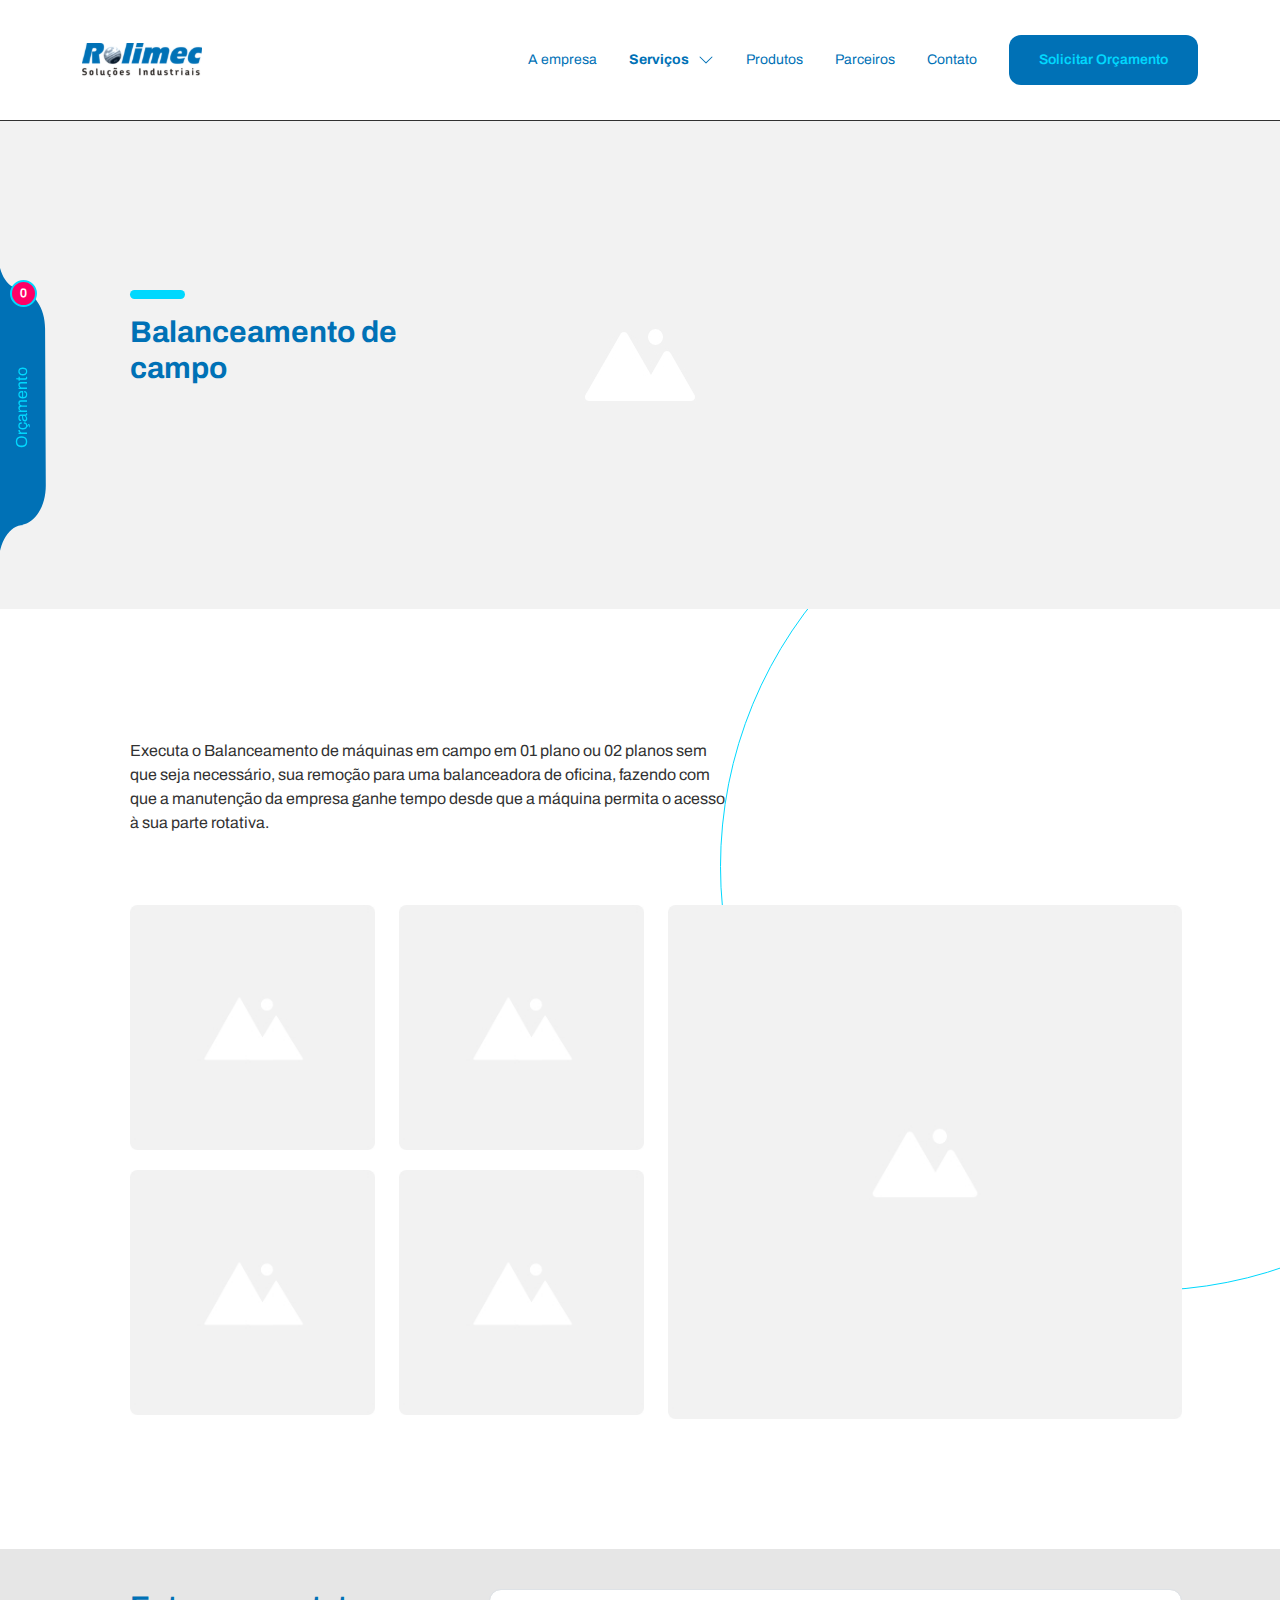
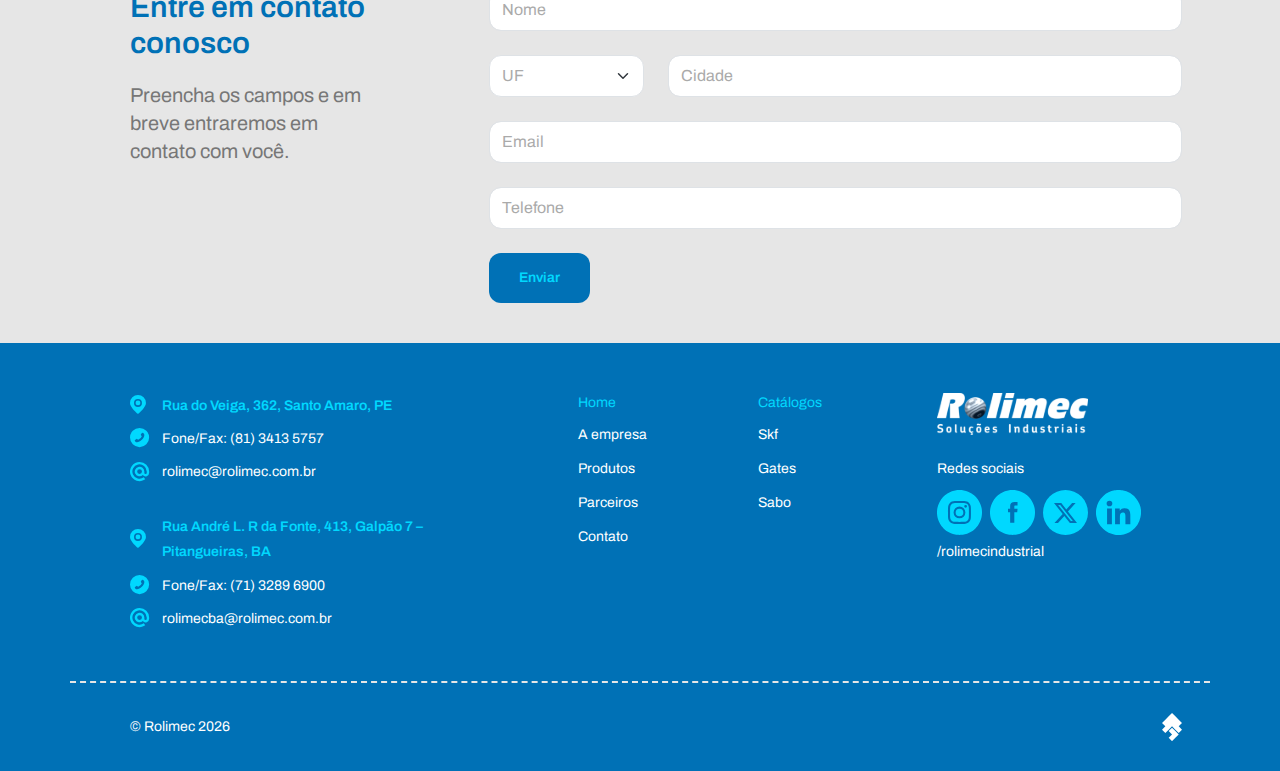
<file: servicos/balanceamento-de-campo.html>
<!doctype html>
<html lang="pt-br">
    <head>
        <meta charset="UTF-8" />
        <meta name="viewport" content="width=device-width, initial-scale=1.0" />
        <title>Rolimec | Serviços | Balanceamento de campo</title>
        <link rel="shortcut icon" href="../favicon.ico" type="image/x-icon">
        <link rel="stylesheet" href="../src/css/plugins/bootstrap.min.css">
        <link rel="stylesheet" href="../src/css/plugins/swiper-bundle.min.css">
        <link rel="stylesheet" href="../src/css/style.css">
    </head>
    <body id="rm-app">
        <!-- ALERT -->
        <div class="alert alert-warning alert-dismissible fade rm-alert-cart" role="alert">
            <span>Item adicionado ao orçamento.</span>
            <button type="button" class="btn-close"
                data-bs-dismiss="alert"
                aria-label="Close">
            </button>
        </div>

        <!-- HEADER -->
        <header id="rm-header">
            <nav class="container navbar navbar-expand-lg">
                <div class="container-fluid">
                    <a class="navbar-brand rm-header-logo" href="/">
                        <img src="../src/img/logo.svg" alt="Logo da Rolimec">
                    </a>

                    <div class="rm-header-menu-container">
                        <button type="button" class="btn rm-btn-primary"
                            data-bs-toggle="offcanvas"
                            data-bs-target="#rm-request-quote-content">
                            Solicitar Orçamento
                        </button>
                        
                        <button type="button"
                            id="rm-button-mobile"
                            aria-controls="rm-header-menu" 
                            aria-expanded="false"
                            aria-label="Toggle menu mobile"
                            onclick="return event.preventDefault(), window.toggleMenuMobile(this)">
                            <span id="rm-icon-hamburger"></span>
                        </button>
                    
                        <ul class="navbar-nav mr-auto mb-2 mb-lg-0 rm-header-menu"
                            id="rm-header-menu">
                            <li class="nav-item">
                                <a href="../a-empresa.html" class="nav-link">
                                    A empresa
                                </a>
                            </li>
                            <li class="nav-item dropdown">
                                <a href="#" class="nav-link dropdown-toggle active"
                                    role="button"
                                    data-bs-toggle="dropdown"
                                    aria-expanded="false">
                                    Serviços

                                    <svg xmlns="http://www.w3.org/2000/svg" width="16" height="16"
                                        fill="currentColor"
                                        viewBox="0 0 16 16">
                                        <path fill-rule="evenodd"
                                            d="M1.646 4.646a.5.5 0 0 1 .708 0L8 10.293l5.646-5.647a.5.5 0 0 1 .708.708l-6 6a.5.5 0 0 1-.708 0l-6-6a.5.5 0 0 1 0-.708z"/>
                                    </svg>
                                </a>
                                <ul class="dropdown-menu">
                                    <li>
                                        <ul>
                                            <li>
                                                <a class="dropdown-item"
                                                    href="preditiva.html">
                                                    Preditiva
                                                </a>
                                            </li>
                                            <li>
                                                <a class="dropdown-item"
                                                    href="termografia.html">
                                                    Termografia
                                                </a>
                                            </li>
                                        </ul>
                                        <ul>
                                            <li>
                                                <a class="dropdown-item"
                                                    href="alinhamento-a-laser-de-eixos-e-polias.html">
                                                    Alinhamento a laser de eixos e polias
                                                </a>
                                            </li>
                                            <li>
                                                <a class="dropdown-item"
                                                    href="analise-de-vibracoes.html">
                                                    Análise de vibrações
                                                </a>
                                            </li>
                                        </ul>
                                        <ul>
                                            <li>
                                                <a class="dropdown-item"
                                                    href="analise-de-oleo-lubrificante-e-isolante.html">
                                                    Análise de óleo lubrificante e isolante
                                                </a>
                                            </li>
                                            <li>
                                                <a class="dropdown-item active"
                                                    href="balanceamento-de-campo.html">
                                                    Balanceamento de campo
                                                </a>
                                            </li>
                                        </ul>
                                    </li>
                                </ul>
                            </li>
                            <li class="nav-item">
                                <a href="../produtos.html" class="nav-link">
                                    Produtos
                                </a>
                            </li>
                            <li class="nav-item">
                                <a href="../parceiros.html" class="nav-link">
                                    Parceiros
                                </a>
                            </li>
                            <li class="nav-item">
                                <a href="../contato.html" class="nav-link">
                                    Contato
                                </a>
                            </li>
                        </ul>
                    </div>
                </div>
            </nav>
        </header>

        <main id="rm-main">
            <!-- REQUEST QUOTE -->
            <section id="rm-request-quote">
                <div class="offcanvas offcanvas-start" id="rm-request-quote-content">
                    <button type="button" class="btn rm-request-quote-toggle"
                        id="rm-request-quote-toggle"
                        data-bs-toggle="offcanvas"
                        data-bs-target="#rm-request-quote-content">
                        <span>Orçamento</span>
                        <span class="badge rounded-pill" id="rm-request-products-qty"></span>
                    </button>
                
                    <div class="offcanvas-body">
                        <div class="container">
                            <div class="row">
                                <div class="col-12 col-xl-3 rm-request-content">
                                    <div class="col-12 rm-request-title">
                                        <h3 class="rm-title-2">Solicite o seu orçamento!</h3>
                                        <p>
                                            Adicione os produtos e/ou descreva os serviços na mensagem.
                                        </p>
                                    </div>
                                    <div class="col-12 d-none mt-4" id="rm-request-products">
                                        <div class="row rm-slide">
                                            <div class="swiper rm-slide-container">
                                                <div class="rm-slide-content">
                                                    <div class="swiper-wrapper rm-request-products-internal"
                                                        id="rm-request-products-wrapper">
                                                    </div>
                                                </div>
                                    
                                                <!-- Pagination -->
                                                <div class="swiper-pagination"></div>
                                            </div>
                                        </div>
                                    </div>
                                </div>
                                <div class="col-12 col-xl-9 rm-request-form">
                                    <form action="#" method="POST">
                                        <div class="row">
                                            <div class="col-12 col-lg-4 mb-4 rm-request-form-field">
                                                <label for="name" class="form-label">
                                                    Nome
                                                </label>
                                                <input type="text" class="form-control"
                                                    id="name"
                                                    name="name">
                                            </div>
                                            <div class="col-12 col-lg-4 mb-4 rm-request-form-field">
                                                <label for="email" class="form-label">
                                                    Email
                                                </label>
                                                <input type="email" class="form-control"
                                                    id="email"
                                                    name="email">
                                            </div>
                                            <div class="col-12 col-lg-4 mb-4 rm-request-form-field">
                                                <label for="phone" class="form-label">
                                                    Telefone
                                                </label>
                                                <input type="phone" class="form-control"
                                                    id="phone"
                                                    name="phone"
                                                    placeholder="(85) 9 9999-9999">
                                            </div>
                                        </div>
                                        <div class="row">
                                            <div class="col-12 col-lg-4 mb-4 rm-request-form-field">
                                                <label for="company" class="form-label">
                                                    Empresa
                                                </label>
                                                <input type="text" class="form-control"
                                                    id="company"
                                                    name="company">
                                            </div>
                                            <div class="col-12 col-lg-4 mb-4 rm-request-form-field">
                                                <label for="position" class="form-label">
                                                    Cargo
                                                </label>
                                                <input type="text" class="form-control"
                                                    id="position"
                                                    name="position">
                                            </div>
                                            <div class="col-12 col-lg-2 mb-4 rm-request-form-field">
                                                <label for="state" class="form-label">
                                                    Estado
                                                </label>
                                                <select class="form-select" id="state" name="state">
                                                    <option value="" selected disabled>--</option>
                                                    <option value="AC">AC</option>
                                                    <option value="AL">AL</option>
                                                    <option value="AP">AP</option>
                                                    <option value="AM">AM</option>
                                                    <option value="BA">BA</option>
                                                    <option value="CE">CE</option>
                                                    <option value="DF">DF</option>
                                                    <option value="ES">ES</option>
                                                    <option value="GO">GO</option>
                                                    <option value="MA">MA</option>
                                                    <option value="MS">MS</option>
                                                    <option value="MT">MT</option>
                                                    <option value="MG">MG</option>
                                                    <option value="PA">PA</option>
                                                    <option value="PB">PB</option>
                                                    <option value="PR">PR</option>
                                                    <option value="PE">PE</option>
                                                    <option value="PI">PI</option>
                                                    <option value="RJ">RJ</option>
                                                    <option value="RN">RN</option>
                                                    <option value="RS">RS</option>
                                                    <option value="RO">RO</option>
                                                    <option value="RR">RR</option>
                                                    <option value="SC">SC</option>
                                                    <option value="SP">SP</option>
                                                    <option value="SE">SE</option>
                                                    <option value="TO">TO</option>
                                                </select>
                                            </div>
                                            <div class="col-12 col-lg-2 mb-4 rm-request-form-field">
                                                <label for="city" class="form-label">
                                                    Cidade
                                                </label>
                                                <input type="text" class="form-control"
                                                    id="city"
                                                    name="city">
                                            </div>
                                        </div>
                                        <div class="row">
                                            <div class="col-12 mb-4 rm-request-form-field">
                                                <label for="message" class="form-label">
                                                    Mensagem
                                                </label>
                                                <textarea class="form-control"
                                                    id="message"
                                                    name="message"
                                                    rows="4"></textarea>
                                            </div>
                                        </div>
                                        <div class="rm-form-actions">
                                            <button type="submit" class="btn rm-btn-secondary">
                                                Enviar
                                            </button>
                                        </div>
                                    </form>
                                </div>
                            </div>
                        </div>
                    </div>
                </div>
            </section>

            <!-- INTRODUCTION -->
            <section id="rm-field-balancing-intro" class="rm-services-internal-intro">
                <div class="container">
                    <div class="row">
                        <div class="col-12 col-lg-4">
                            <h1 class="rm-title-1">Balanceamento de campo</h1>
                        </div>
                    </div>
                </div>
            </section>

            <!-- DESCRIPTION -->
            <section class="rm-services-internal-description">
                <div class="container">
                    <div class="row">
                        <div class="col-12 col-lg-7">
                            <p>
                                Executa o Balanceamento de máquinas em campo em 01 plano ou 02 planos sem que seja necessário, sua remoção para uma balanceadora de oficina, fazendo com que a manutenção da empresa ganhe tempo desde que a máquina permita o acesso à sua parte rotativa.
                            </p>
                        </div>
                    </div>
                    <div class="row rm-services-gallery">
                        <div class="col-12 col-lg-6 rm-services-gallery-item-1">
                            <div class="row">
                                <div class="col-6 rm-services-gallery-image-1">
                                    <img src="../src/img/image-sm.jpg" alt="Imagem 1">
                                </div>
                                <div class="col-6 rm-services-gallery-image-2">
                                    <img src="../src/img/image-sm.jpg" alt="Imagem 2">
                                </div>
                            </div>
                            <div class="row">
                                <div class="col-6 rm-services-gallery-image-3">
                                    <img src="../src/img/image-sm.jpg" alt="Imagem 3">
                                </div>
                                <div class="col-6 rm-services-gallery-image-4">
                                    <img src="../src/img/image-sm.jpg" alt="Imagem 4">
                                </div>
                            </div>
                        </div>
                        <div class="col-12 col-lg-6 rm-services-gallery-item-2">
                            <img src="../src/img/image-lg.jpg" alt="Imagem 6">
                        </div>
                    </div>
                </div>
            </section>

            <!-- CONTACT -->
            <section id="rm-contact-internal">
                <div class="container">
                    <div class="row">
                        <div class="col-12 col-lg-3">
                            <h2 class="rm-title-1">
                                Entre em contato conosco
                            </h2>
                            <p>
                                Preencha os campos e em breve entraremos em contato com você.
                            </p>
                        </div>
                        <div class="col-12 col-lg-9 col-xl-8 offset-xl-1">
                            <form action="#" method="POST">
                                <div class="row">
                                    <div class="col-12 mb-4">
                                        <input type="text" class="form-control"
                                            id="name"
                                            name="name"
                                            placeholder="Nome">
                                    </div>
                                </div>
                                <div class="row">
                                    <div class="col-4 col-sm-3 mb-4">
                                        <select class="form-select" id="state" name="state" required>
                                            <option value="" selected disabled>UF</option>
                                            <option value="AC">AC</option>
                                            <option value="AL">AL</option>
                                            <option value="AP">AP</option>
                                            <option value="AM">AM</option>
                                            <option value="BA">BA</option>
                                            <option value="CE">CE</option>
                                            <option value="DF">DF</option>
                                            <option value="ES">ES</option>
                                            <option value="GO">GO</option>
                                            <option value="MA">MA</option>
                                            <option value="MS">MS</option>
                                            <option value="MT">MT</option>
                                            <option value="MG">MG</option>
                                            <option value="PA">PA</option>
                                            <option value="PB">PB</option>
                                            <option value="PR">PR</option>
                                            <option value="PE">PE</option>
                                            <option value="PI">PI</option>
                                            <option value="RJ">RJ</option>
                                            <option value="RN">RN</option>
                                            <option value="RS">RS</option>
                                            <option value="RO">RO</option>
                                            <option value="RR">RR</option>
                                            <option value="SC">SC</option>
                                            <option value="SP">SP</option>
                                            <option value="SE">SE</option>
                                            <option value="TO">TO</option>
                                        </select>
                                    </div>
                                    <div class="col-8 col-sm-9 mb-4">
                                        <input type="text" class="form-control"
                                            id="city"
                                            name="city"
                                            placeholder="Cidade">
                                    </div>
                                </div>
                                <div class="row">
                                    <div class="col-12 mb-4">
                                        <input type="text" class="form-control"
                                            id="email"
                                            name="email"
                                            placeholder="Email">
                                    </div>
                                </div>
                                <div class="row">
                                    <div class="col-12 mb-4">
                                        <input type="text" class="form-control"
                                            id="phone"
                                            name="phone"
                                            placeholder="Telefone">
                                    </div>
                                </div>
                                <div class="rm-form-actions">
                                    <button type="submit" class="btn rm-btn-primary">
                                        Enviar
                                    </button>
                                </div>
                            </form>
                        </div>
                    </div>
                </div>
            </section>
        </main>

        <!-- FOOTER -->
        <footer id="rm-footer">
            <div class="container">
                <div class="row">
                    <div class="col-12 col-lg-4 rm-footer-column-1">
                        <ul class="rm-footer-communication">
                            <li>
                                <img src="../src/img/icons/place-icon.svg" alt="Ícone de localização">
                                <span>
                                    Rua do Veiga, 362, Santo Amaro, PE
                                </span>
                            </li>
                            <li>
                                <img src="../src/img/icons/phone-icon.svg" alt="Ícone de telefone">
                                <span>
                                    Fone/Fax: (81) 3413 5757
                                </span>
                            </li>
                            <li>
                                <img src="../src/img/icons/email-icon.svg" alt="Ícone de email">
                                <span>
                                    <a href="mailto:rolimec@rolimec.com.br" target="_blank">
                                        rolimec@rolimec.com.br
                                    </a>
                                </span>
                            </li>
                        </ul>
                        <ul class="rm-footer-communication">
                            <li>
                                <img src="../src/img/icons/place-icon.svg" alt="Ícone de localização">
                                <span>
                                    Rua André L. R da Fonte, 413, Galpão 7 – Pitangueiras, BA
                                </span>
                            </li>
                            <li>
                                <img src="../src/img/icons/phone-icon.svg" alt="Ícone de telefone">
                                <span>
                                    Fone/Fax: (71) 3289 6900
                                </span>
                            </li>
                            <li>
                                <img src="../src/img/icons/email-icon.svg" alt="Ícone de email">
                                <span>
                                    <a href="mailto:rolimecba@rolimec.com.br" target="_blank">
                                        rolimecba@rolimec.com.br
                                    </a>
                                </span>
                            </li>
                        </ul>
                    </div>

                    <div class="col-6 rm-footer-links rm-footer-column-2">
                        <h4 class="rm-title-4">Nossos Serviços</h4>
                        <ul>
                            <li>
                                <a href="preditiva.html">
                                    Preditiva
                                </a>
                            </li>
                            <li>
                                <a href="alinhamento-a-laser-de-eixos-e-polias.html">
                                    Alinhamento a laser de eixos e polias
                                </a>
                            </li>
                            <li>
                                <a href="analise-de-oleo-lubrificante-e-isolante.html">
                                    Análise de óleo lubrificante e isolante
                                </a>
                            </li>
                            <li>
                                <a href="termografia.html">
                                    Termografia
                                </a>
                            </li>
                            <li>
                                <a href="analise-de-vibracoes.html">
                                    Análise de vibrações 
                                </a>
                            </li>
                            <li>
                                <a href="balanceamento-de-campo.html">
                                    Balanceamento de campo
                                </a>
                            </li>
                        </ul>
                    </div>
                    <div class="col-5 col-lg-2 offset-1 rm-footer-links rm-footer-column-3">
                        <h4 class="rm-title-4">Home</h4>
                        <ul>
                            <li>
                                <a href="../a-empresa.html">
                                    A empresa
                                </a>
                            </li>
                            <li>
                                <a href="../produtos.html">
                                    Produtos
                                </a>
                            </li>
                            <li>
                                <a href="../parceiros.html">
                                    Parceiros
                                </a>
                            </li>
                            <li>
                                <a href="../contato.html">
                                    Contato
                                </a>
                            </li>
                        </ul>
                    </div>
                    <div class="col-2 rm-footer-links rm-footer-column-4">
                        <h4 class="rm-title-4">Catálogos</h4>
                        <ul>
                            <li>
                                <a href="../produtos.html"
                                    onclick="return window.setProductCatalog(this)"
                                    data-products-catalog="rm-products-skf">
                                    Skf
                                </a>
                            </li>
                            <li>
                                <a href="../produtos.html"
                                    onclick="return window.setProductCatalog(this)"
                                    data-products-catalog="rm-products-gates">
                                    Gates
                                </a>
                            </li>
                            <li>
                                <a href="../produtos.html"
                                    onclick="return window.setProductCatalog(this)"
                                    data-products-catalog="rm-products-sabo">
                                    Sabo
                                </a>
                            </li>
                        </ul>
                    </div>
                    <div class="col-12 col-lg-3 rm-footer-column-5">
                        <div class="rm-footer-logo-container">
                            <img src="../src/img/logo-footer.svg" alt="Logo da Rolimec">
                        </div>
                        <div class="rm-footer-social-media">
                            <p>Redes sociais</p>
                            <ul class="rm-footer-social-media-icons">
                                <li class="rm-footer-instagram rm-social-media-icon">
                                    <a href="https://www.instagram.com/rolimecindustrial/"
                                        target="_blank">
                                        <svg xmlns="http://www.w3.org/2000/svg" width="45" height="45">
                                            <g data-name="Icon Instagram">
                                                <g fill="#00d8ff" data-name="Grupo 1" class="rm-footer-instagram-bg">
                                                    <path d="M31.43 15.7a3.815 3.815 0 0 0-2.18-2.18 6.436 6.436 0 0 0-2.13-.4c-1.21-.06-1.57-.07-4.64-.07s-3.43.01-4.64.07a6.179 6.179 0 0 0-2.13.4 3.638 3.638 0 0 0-1.32.86 3.555 3.555 0 0 0-.86 1.32 6.436 6.436 0 0 0-.4 2.13c-.05 1.21-.06 1.57-.06 4.64s.01 3.43.06 4.64a6.179 6.179 0 0 0 .4 2.13 3.815 3.815 0 0 0 2.18 2.18 6.561 6.561 0 0 0 2.13.4c1.21.06 1.57.07 4.64.07s3.43-.01 4.64-.07a6.179 6.179 0 0 0 2.13-.4 3.815 3.815 0 0 0 2.18-2.18 6.436 6.436 0 0 0 .4-2.13c.06-1.21.07-1.57.07-4.64s-.01-3.43-.07-4.64a6.179 6.179 0 0 0-.4-2.13Zm-8.95 12.67a5.9 5.9 0 1 1 5.9-5.9 5.9 5.9 0 0 1-5.9 5.9Zm6.13-10.65a1.38 1.38 0 1 1 1.38-1.38 1.376 1.376 0 0 1-1.38 1.38Z" data-name="Caminho 22"/>
                                                    <path d="M22.48 18.64a3.83 3.83 0 1 0 3.83 3.83 3.824 3.824 0 0 0-3.83-3.83Z" data-name="Caminho 23"/>
                                                    <path d="M44.89 20.28a22.9 22.9 0 0 0-.32-2.18 19.706 19.706 0 0 0-.54-2.14 21.389 21.389 0 0 0-.74-2.08c-.28-.68-.6-1.35-.94-2a20.163 20.163 0 0 0-1.14-1.89q-.615-.915-1.32-1.77c-.47-.57-.96-1.12-1.48-1.64a20.858 20.858 0 0 0-1.64-1.48q-.855-.71-1.77-1.32a20.068 20.068 0 0 0-1.89-1.13A22.65 22.65 0 0 0 29.03.97c-.71-.21-1.42-.39-2.14-.54S25.44.18 24.71.11 23.24 0 22.5 0s-1.47.04-2.21.11-1.46.18-2.18.32a19.706 19.706 0 0 0-2.14.54 21.39 21.39 0 0 0-2.08.74c-.68.28-1.35.6-2 .94s-1.28.73-1.89 1.13-1.2.85-1.77 1.32-1.11.96-1.64 1.48a19.049 19.049 0 0 0-1.48 1.64q-.71.855-1.32 1.77t-1.14 1.89a20.271 20.271 0 0 0-.94 2 21.39 21.39 0 0 0-.74 2.08c-.21.71-.39 1.42-.54 2.14a20.092 20.092 0 0 0-.32 2.18c-.07.73-.11 1.47-.11 2.21s.04 1.47.11 2.21.18 1.46.32 2.18a19.706 19.706 0 0 0 .54 2.14c.22.7.46 1.4.74 2.08s.6 1.35.94 2 .73 1.28 1.14 1.89.85 1.2 1.32 1.77.96 1.12 1.48 1.64a20.858 20.858 0 0 0 1.64 1.48q.855.705 1.77 1.32a20.067 20.067 0 0 0 1.89 1.13 22.651 22.651 0 0 0 4.08 1.68c.71.21 1.42.39 2.14.54s1.45.25 2.18.32 1.47.11 2.21.11 1.47-.04 2.21-.11 1.46-.18 2.18-.32a19.706 19.706 0 0 0 2.14-.54 21.389 21.389 0 0 0 2.08-.74c.68-.28 1.35-.6 2-.94s1.28-.73 1.89-1.13 1.2-.85 1.77-1.32 1.11-.96 1.64-1.48a19.049 19.049 0 0 0 1.48-1.64q.705-.855 1.32-1.77t1.14-1.89a20.27 20.27 0 0 0 .94-2 21.391 21.391 0 0 0 .74-2.08c.21-.71.39-1.42.54-2.14a20.091 20.091 0 0 0 .32-2.18c.07-.73.11-1.47.11-2.21s-.04-1.47-.11-2.21Zm-11 6.92a8.2 8.2 0 0 1-.54 2.79 5.592 5.592 0 0 1-1.32 2.03A5.756 5.756 0 0 1 30 33.35a8.417 8.417 0 0 1-2.79.53c-1.23.06-1.62.07-4.74.07s-3.51-.01-4.74-.07a8.417 8.417 0 0 1-2.79-.53 5.494 5.494 0 0 1-2.03-1.33 5.756 5.756 0 0 1-1.33-2.03 8.364 8.364 0 0 1-.53-2.79c-.06-1.23-.07-1.62-.07-4.74s.01-3.51.07-4.74a8.471 8.471 0 0 1 .53-2.79 5.494 5.494 0 0 1 1.33-2.03 5.756 5.756 0 0 1 2.03-1.33 8.417 8.417 0 0 1 2.79-.53c1.23-.06 1.62-.07 4.74-.07s3.51.01 4.74.07a8.471 8.471 0 0 1 2.79.53 5.494 5.494 0 0 1 2.03 1.33 5.592 5.592 0 0 1 1.32 2.03 8.39 8.39 0 0 1 .54 2.79c.06 1.23.07 1.62.07 4.74s-.01 3.51-.07 4.74Z"
                                                        data-name="Caminho 24"/>
                                                </g>
                                            </g>
                                        </svg>
                                    </a>
                                </li>
                                <li class="rm-footer-facebook rm-social-media-icon">
                                    <a href="https://www.facebook.com/Rolimec/" target="_blank">
                                        <svg xmlns="http://www.w3.org/2000/svg" width="45" height="45">
                                            <g data-name="Icon Facebook">
                                                <path fill="#00d8ff" d="M44.89 20.28a22.9 22.9 0 0 0-.32-2.18 19.706 19.706 0 0 0-.54-2.14 21.389 21.389 0 0 0-.74-2.08c-.28-.68-.6-1.35-.94-2s-.73-1.28-1.14-1.89-.85-1.2-1.32-1.77-.96-1.12-1.48-1.64a20.858 20.858 0 0 0-1.64-1.48q-.855-.71-1.77-1.32a20.068 20.068 0 0 0-1.89-1.13A22.65 22.65 0 0 0 29.03.97c-.71-.21-1.42-.39-2.14-.54S25.44.18 24.71.11 23.24 0 22.5 0s-1.47.04-2.21.11-1.46.18-2.18.32a19.706 19.706 0 0 0-2.14.54c-.7.22-1.4.46-2.08.74s-1.35.6-2 .94-1.28.73-1.89 1.13-1.2.85-1.77 1.32-1.11.96-1.64 1.48a20.858 20.858 0 0 0-1.48 1.64q-.71.855-1.32 1.77t-1.14 1.89a20.271 20.271 0 0 0-.94 2 21.39 21.39 0 0 0-.74 2.08c-.21.71-.39 1.42-.54 2.14s-.25 1.45-.32 2.18S0 21.75 0 22.49s.04 1.47.11 2.21.18 1.46.32 2.18a19.706 19.706 0 0 0 .54 2.14c.22.7.46 1.4.74 2.08s.6 1.35.94 2a20.163 20.163 0 0 0 1.14 1.89q.615.915 1.32 1.77c.47.57.96 1.12 1.48 1.64a20.858 20.858 0 0 0 1.64 1.48q.855.705 1.77 1.32a20.067 20.067 0 0 0 1.89 1.13 22.651 22.651 0 0 0 4.08 1.68c.71.21 1.42.39 2.14.54s1.45.25 2.18.32 1.47.11 2.21.11 1.47-.04 2.21-.11 1.46-.18 2.18-.32a19.706 19.706 0 0 0 2.14-.54c.7-.22 1.4-.46 2.08-.74s1.35-.6 2-.94 1.28-.73 1.89-1.13 1.2-.85 1.77-1.32 1.11-.96 1.64-1.48a20.858 20.858 0 0 0 1.48-1.64q.705-.855 1.32-1.77t1.14-1.89a20.271 20.271 0 0 0 .94-2 21.391 21.391 0 0 0 .74-2.08c.21-.71.39-1.42.54-2.14a20.091 20.091 0 0 0 .32-2.18c.07-.73.11-1.47.11-2.21s-.04-1.47-.11-2.21Zm-17.35-4.67h-2.25c-.8 0-.96.33-.96 1.15v1.99h3.21l-.31 3.49h-2.91v10.43h-4.16V22.29h-2.17v-3.54h2.17v-2.78c0-2.61 1.4-3.98 4.49-3.98h2.88v3.62Z" data-name="Caminho 20" class="rm-footer-facebook-bg" />
                                            </g>
                                        </svg>
                                    </a>
                                </li>
                                <li class="rm-footer-x">
                                    <a href="https://twitter.com/Rolimec/" target="_blank">
                                        <svg xmlns="http://www.w3.org/2000/svg" width="45" height="45">
                                            <g data-name="Grupo 8383" transform="translate(-1192 -5076)">
                                              <circle cx="22.5" cy="22.5" r="22.5" fill="#00d8ff" data-name="Elipse 247" transform="translate(1192 5076)" class="rm-footer-x-bg"/>
                                              <path fill="#0171b6" d="M1221.113 5089h3.527l-7.7 8.472L1226 5109h-7.1l-5.559-6.993-6.358 6.993h-3.529l8.246-9.062L1203 5089h7.278l5.022 6.39 5.814-6.39Zm-1.237 17.97h1.955l-12.617-16.046h-2.1l12.762 16.046Z" class="rm-social-media-icon"/>
                                            </g>
                                        </svg>
                                    </a>
                                </li>
                                <li class="rm-footer-linkedin rm-social-media-icon">
                                    <a href="https://www.linkedin.com/company/rolimecsolucoesindustriais/?originalSubdomain=br" target="_blank">
                                        <svg xmlns="http://www.w3.org/2000/svg" width="45" height="45"
                                            data-name="Icon Linkedin">
                                            <path fill="#00d8ff" d="M0 24.077v-3.164c.1-.708.165-1.419.29-2.121A22.32 22.32 0 0 1 7.3 5.9 21.991 21.991 0 0 1 18.617.339c.76-.131 1.527-.227 2.29-.339h3.163c.723.1 1.449.167 2.166.3a22 22 0 0 1 14.018 8.422 21.848 21.848 0 0 1 4.138 18.835A21.548 21.548 0 0 1 36.3 40.241a21.982 21.982 0 0 1-17.5 4.447 21.7 21.7 0 0 1-11.5-5.6A22.115 22.115 0 0 1 .353 26.456C.21 25.668.116 24.87 0 24.078Zm19.072-5.52V34.3H23.9v-.5c0-2.328-.006-4.656 0-6.984 0-.555.032-1.112.088-1.663A2.757 2.757 0 0 1 27.45 22.5a1.953 1.953 0 0 1 1.688 1.519 8.466 8.466 0 0 1 .275 2.031c.032 2.591.013 5.183.014 7.775v.486c.183.009.311.021.44.021 1.332 0 2.664-.012 4 .009.371.006.465-.112.462-.471-.014-2.694.013-5.388-.019-8.082a21.914 21.914 0 0 0-.234-3.1c-.32-2.061-1.278-3.679-3.436-4.257a8.487 8.487 0 0 0-2.121-.274 5.1 5.1 0 0 0-4.617 2.37 2.219 2.219 0 0 1-.187.2v-2.169h-4.644Zm-7.994 15.736h4.813V18.566h-4.813v15.727Zm2.408-17.943a2.843 2.843 0 1 0-2.856-2.833 2.87 2.87 0 0 0 2.856 2.833Z" data-name="Caminho 32" class="rm-footer-linkedin-bg" />
                                        </svg>
                                    </a>
                                </li>
                            </ul>
                            <span>/rolimecindustrial</span>
                        </div>
                    </div>
                </div>
                <div class="row rm-copyright-container">
                    <div class="col-6">
                        <p>
                            &copy; Rolimec <span id="rm-footer-year"></span>
                        </p>
                    </div>
                    <div class="col-6 rm-copyright-logo">
                        <a href="https://www.agenciacaju.com.br" target="_blank">
                            <svg xmlns="http://www.w3.org/2000/svg" width="20.058" height="28.142" data-name="Layer 1">
                                <g fill="#fff" data-name="Grupo 1" class="rm-copyright-logo-path">
                                    <path d="m13.371 18.113-3.344-3.343-3.343 3.343 3.343 3.343L6.684 24.8l3.343 3.343 3.344-3.343 3.343-3.344Z" data-name="Caminho 5" />
                                    <path d="m20.058 10.028-3.343-3.342-3.344-3.343L10.029 0 6.686 3.343 3.344 6.686 0 10.028l3.344 3.344L0 16.714l3.344 3.344 3.343-3.344 3.343-3.343 3.343 3.343 3.344 3.344 3.343-3.344-3.343-3.343Z" data-name="Caminho 6"/>
                                </g>
                            </svg>
                        </a>
                    </div>
                </div>
            </div>
        </footer>

        <script src="../src/js/plugins/bootstrap.bundle.min.js"></script>
        <script src="../src/js/plugins/swiper-bundle.min.js"></script>
        <script type="module" src="../src/js/main.js"></script>
    </body>
</html>
</file>
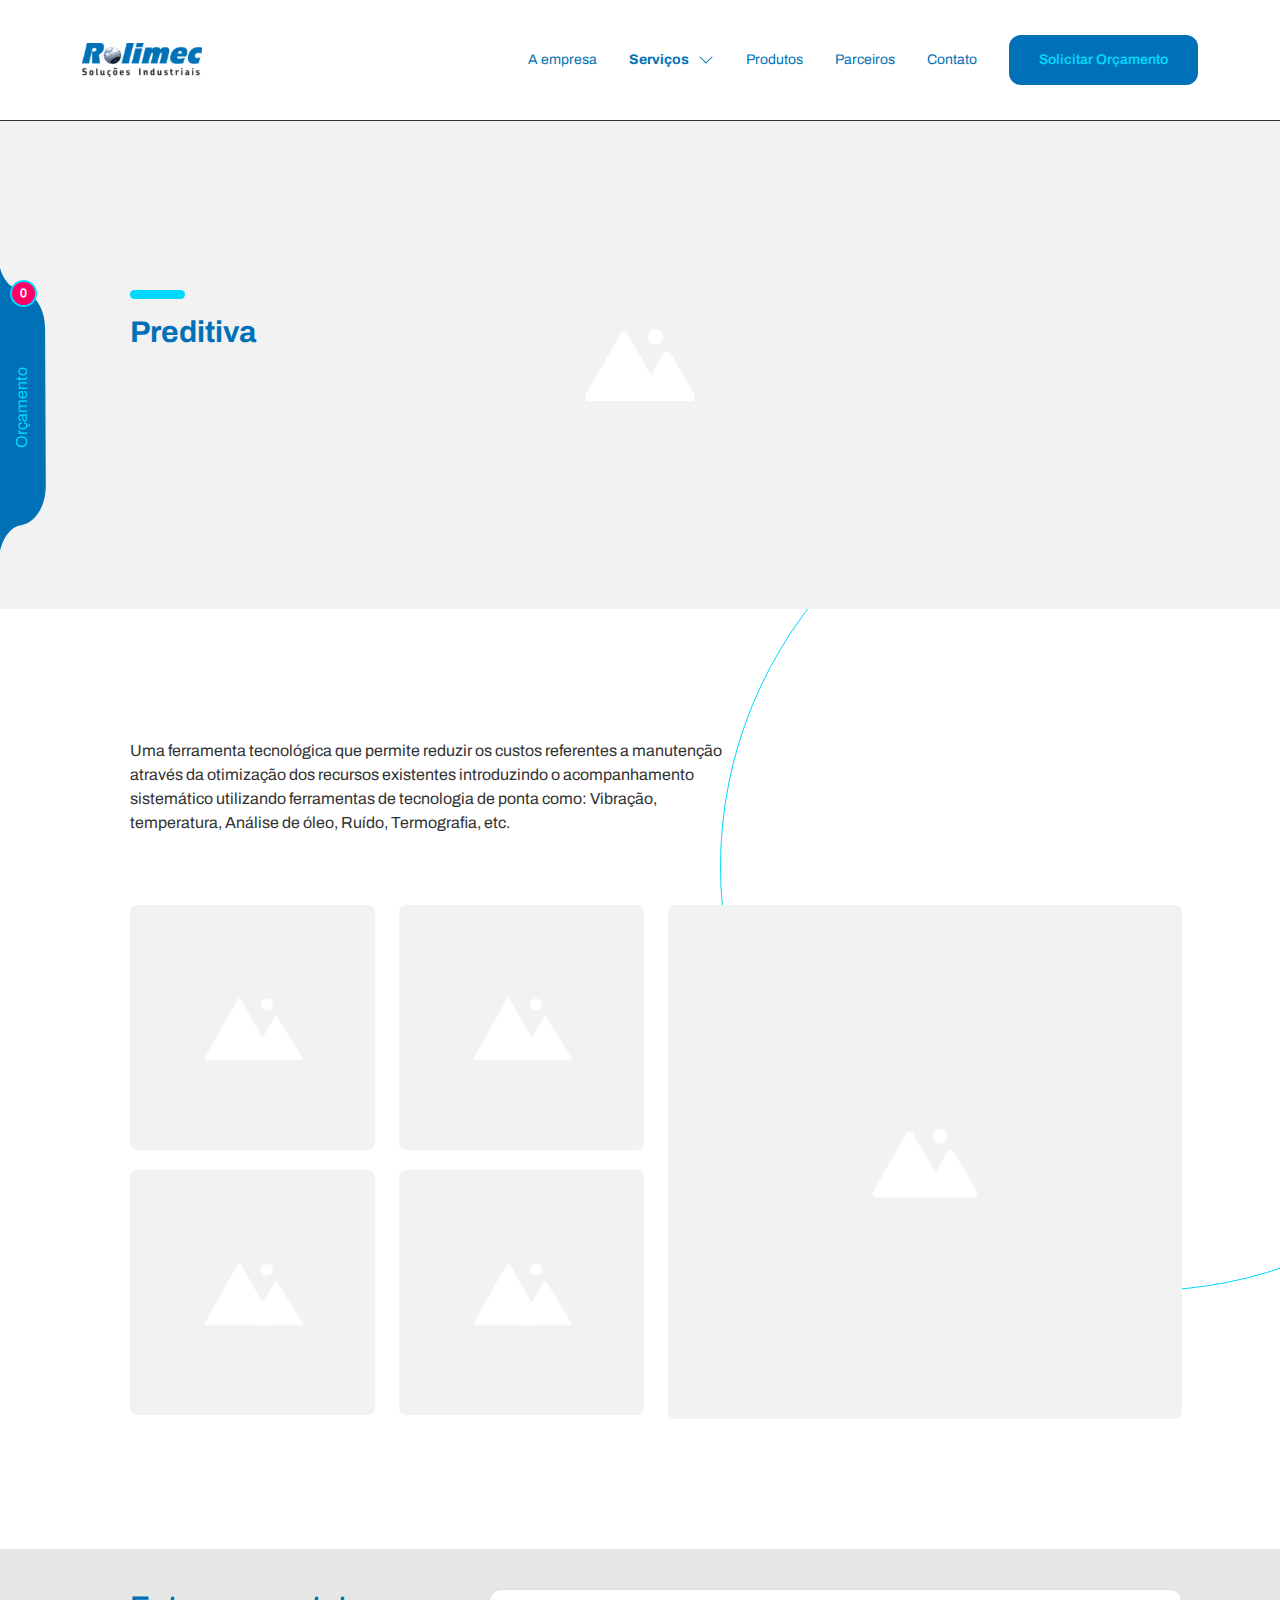
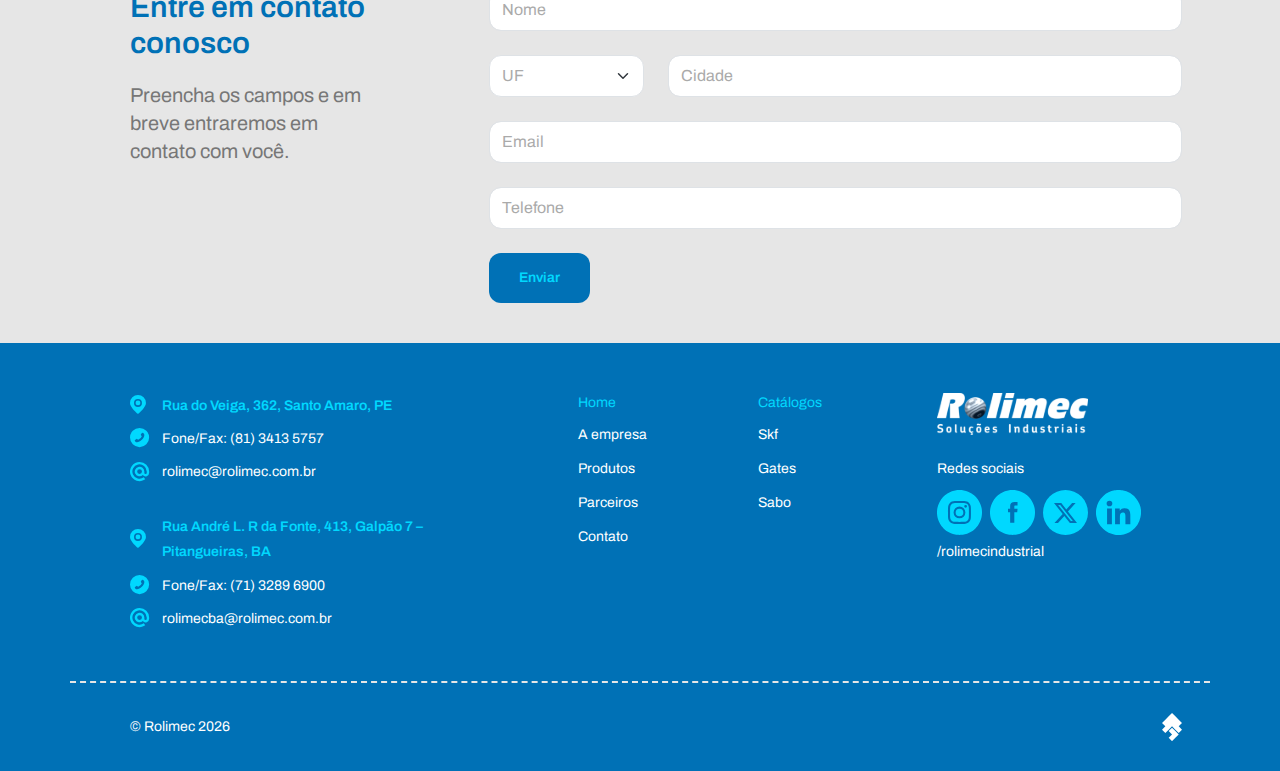
<file: servicos/preditiva.html>
<!doctype html>
<html lang="pt-br">
    <head>
        <meta charset="UTF-8" />
        <meta name="viewport" content="width=device-width, initial-scale=1.0" />
        <title>Rolimec | Serviços | Preditiva</title>
        <link rel="shortcut icon" href="../favicon.ico" type="image/x-icon">
        <link rel="stylesheet" href="../src/css/plugins/bootstrap.min.css">
        <link rel="stylesheet" href="../src/css/plugins/swiper-bundle.min.css">
        <link rel="stylesheet" href="../src/css/style.css">
    </head>
    <body id="rm-app">
        <!-- ALERT -->
        <div class="alert alert-warning alert-dismissible fade rm-alert-cart" role="alert">
            <span>Item adicionado ao orçamento.</span>
            <button type="button" class="btn-close"
                data-bs-dismiss="alert"
                aria-label="Close">
            </button>
        </div>

        <!-- HEADER -->
        <header id="rm-header">
            <nav class="container navbar navbar-expand-lg">
                <div class="container-fluid">
                    <a class="navbar-brand rm-header-logo" href="/">
                        <img src="../src/img/logo.svg" alt="Logo da Rolimec">
                    </a>

                    <div class="rm-header-menu-container">
                        <button type="button" class="btn rm-btn-primary"
                            data-bs-toggle="offcanvas"
                            data-bs-target="#rm-request-quote-content">
                            Solicitar Orçamento
                        </button>
                        
                        <button type="button"
                            id="rm-button-mobile"
                            aria-controls="rm-header-menu" 
                            aria-expanded="false"
                            aria-label="Toggle menu mobile"
                            onclick="return event.preventDefault(), window.toggleMenuMobile(this)">
                            <span id="rm-icon-hamburger"></span>
                        </button>
                    
                        <ul class="navbar-nav mr-auto mb-2 mb-lg-0 rm-header-menu"
                            id="rm-header-menu">
                            <li class="nav-item">
                                <a href="../a-empresa.html" class="nav-link">
                                    A empresa
                                </a>
                            </li>
                            <li class="nav-item dropdown">
                                <a href="#" class="nav-link dropdown-toggle active"
                                    role="button"
                                    data-bs-toggle="dropdown"
                                    aria-expanded="false">
                                    Serviços

                                    <svg xmlns="http://www.w3.org/2000/svg" width="16" height="16"
                                        fill="currentColor"
                                        viewBox="0 0 16 16">
                                        <path fill-rule="evenodd"
                                            d="M1.646 4.646a.5.5 0 0 1 .708 0L8 10.293l5.646-5.647a.5.5 0 0 1 .708.708l-6 6a.5.5 0 0 1-.708 0l-6-6a.5.5 0 0 1 0-.708z"/>
                                    </svg>
                                </a>
                                <ul class="dropdown-menu">
                                    <li>
                                        <ul>
                                            <li>
                                                <a class="dropdown-item active"
                                                    href="preditiva.html">
                                                    Preditiva
                                                </a>
                                            </li>
                                            <li>
                                                <a class="dropdown-item"
                                                    href="termografia.html">
                                                    Termografia
                                                </a>
                                            </li>
                                        </ul>
                                        <ul>
                                            <li>
                                                <a class="dropdown-item"
                                                    href="alinhamento-a-laser-de-eixos-e-polias.html">
                                                    Alinhamento a laser de eixos e polias
                                                </a>
                                            </li>
                                            <li>
                                                <a class="dropdown-item"
                                                    href="analise-de-vibracoes.html">
                                                    Análise de vibrações
                                                </a>
                                            </li>
                                        </ul>
                                        <ul>
                                            <li>
                                                <a class="dropdown-item"
                                                    href="analise-de-oleo-lubrificante-e-isolante.html">
                                                    Análise de óleo lubrificante e isolante
                                                </a>
                                            </li>
                                            <li>
                                                <a class="dropdown-item"
                                                    href="balanceamento-de-campo.html">
                                                    Balanceamento de campo
                                                </a>
                                            </li>
                                        </ul>
                                    </li>
                                </ul>
                            </li>
                            <li class="nav-item">
                                <a href="../produtos.html" class="nav-link">
                                    Produtos
                                </a>
                            </li>
                            <li class="nav-item">
                                <a href="../parceiros.html" class="nav-link">
                                    Parceiros
                                </a>
                            </li>
                            <li class="nav-item">
                                <a href="../contato.html" class="nav-link">
                                    Contato
                                </a>
                            </li>
                        </ul>
                    </div>
                </div>
            </nav>
        </header>

        <main id="rm-main">
            <!-- REQUEST QUOTE -->
            <section id="rm-request-quote">
                <div class="offcanvas offcanvas-start" id="rm-request-quote-content">
                    <button type="button" class="btn rm-request-quote-toggle"
                        id="rm-request-quote-toggle"
                        data-bs-toggle="offcanvas"
                        data-bs-target="#rm-request-quote-content">
                        <span>Orçamento</span>
                        <span class="badge rounded-pill" id="rm-request-products-qty"></span>
                    </button>
                
                    <div class="offcanvas-body">
                        <div class="container">
                            <div class="row">
                                <div class="col-12 col-xl-3 rm-request-content">
                                    <div class="col-12 rm-request-title">
                                        <h3 class="rm-title-2">Solicite o seu orçamento!</h3>
                                        <p>
                                            Adicione os produtos e/ou descreva os serviços na mensagem.
                                        </p>
                                    </div>
                                    <div class="col-12 d-none mt-4" id="rm-request-products">
                                        <div class="row rm-slide">
                                            <div class="swiper rm-slide-container">
                                                <div class="rm-slide-content">
                                                    <div class="swiper-wrapper rm-request-products-internal"
                                                        id="rm-request-products-wrapper">
                                                    </div>
                                                </div>
                                    
                                                <!-- Pagination -->
                                                <div class="swiper-pagination"></div>
                                            </div>
                                        </div>
                                    </div>
                                </div>
                                <div class="col-12 col-xl-9 rm-request-form">
                                    <form action="#" method="POST">
                                        <div class="row">
                                            <div class="col-12 col-lg-4 mb-4 rm-request-form-field">
                                                <label for="name" class="form-label">
                                                    Nome
                                                </label>
                                                <input type="text" class="form-control"
                                                    id="name"
                                                    name="name">
                                            </div>
                                            <div class="col-12 col-lg-4 mb-4 rm-request-form-field">
                                                <label for="email" class="form-label">
                                                    Email
                                                </label>
                                                <input type="email" class="form-control"
                                                    id="email"
                                                    name="email">
                                            </div>
                                            <div class="col-12 col-lg-4 mb-4 rm-request-form-field">
                                                <label for="phone" class="form-label">
                                                    Telefone
                                                </label>
                                                <input type="phone" class="form-control"
                                                    id="phone"
                                                    name="phone"
                                                    placeholder="(85) 9 9999-9999">
                                            </div>
                                        </div>
                                        <div class="row">
                                            <div class="col-12 col-lg-4 mb-4 rm-request-form-field">
                                                <label for="company" class="form-label">
                                                    Empresa
                                                </label>
                                                <input type="text" class="form-control"
                                                    id="company"
                                                    name="company">
                                            </div>
                                            <div class="col-12 col-lg-4 mb-4 rm-request-form-field">
                                                <label for="position" class="form-label">
                                                    Cargo
                                                </label>
                                                <input type="text" class="form-control"
                                                    id="position"
                                                    name="position">
                                            </div>
                                            <div class="col-12 col-lg-2 mb-4 rm-request-form-field">
                                                <label for="state" class="form-label">
                                                    Estado
                                                </label>
                                                <select class="form-select" id="state" name="state">
                                                    <option value="" selected disabled>--</option>
                                                    <option value="AC">AC</option>
                                                    <option value="AL">AL</option>
                                                    <option value="AP">AP</option>
                                                    <option value="AM">AM</option>
                                                    <option value="BA">BA</option>
                                                    <option value="CE">CE</option>
                                                    <option value="DF">DF</option>
                                                    <option value="ES">ES</option>
                                                    <option value="GO">GO</option>
                                                    <option value="MA">MA</option>
                                                    <option value="MS">MS</option>
                                                    <option value="MT">MT</option>
                                                    <option value="MG">MG</option>
                                                    <option value="PA">PA</option>
                                                    <option value="PB">PB</option>
                                                    <option value="PR">PR</option>
                                                    <option value="PE">PE</option>
                                                    <option value="PI">PI</option>
                                                    <option value="RJ">RJ</option>
                                                    <option value="RN">RN</option>
                                                    <option value="RS">RS</option>
                                                    <option value="RO">RO</option>
                                                    <option value="RR">RR</option>
                                                    <option value="SC">SC</option>
                                                    <option value="SP">SP</option>
                                                    <option value="SE">SE</option>
                                                    <option value="TO">TO</option>
                                                </select>
                                            </div>
                                            <div class="col-12 col-lg-2 mb-4 rm-request-form-field">
                                                <label for="city" class="form-label">
                                                    Cidade
                                                </label>
                                                <input type="text" class="form-control"
                                                    id="city"
                                                    name="city">
                                            </div>
                                        </div>
                                        <div class="row">
                                            <div class="col-12 mb-4 rm-request-form-field">
                                                <label for="message" class="form-label">
                                                    Mensagem
                                                </label>
                                                <textarea class="form-control"
                                                    id="message"
                                                    name="message"
                                                    rows="4"></textarea>
                                            </div>
                                        </div>
                                        <div class="rm-form-actions">
                                            <button type="submit" class="btn rm-btn-secondary">
                                                Enviar
                                            </button>
                                        </div>
                                    </form>
                                </div>
                            </div>
                        </div>
                    </div>
                </div>
            </section>

            <!-- INTRODUCTION -->
            <section id="rm-predictive-intro" class="rm-services-internal-intro">
                <div class="container">
                    <div class="row">
                        <div class="col-12 col-lg-4">
                            <h1 class="rm-title-1">Preditiva</h1>
                        </div>
                    </div>
                </div>
            </section>

            <!-- DESCRIPTION -->
            <section class="rm-services-internal-description">
                <div class="container">
                    <div class="row">
                        <div class="col-12 col-lg-7">
                            <p>
                                Uma ferramenta tecnológica que permite reduzir os custos referentes a manutenção através da otimização dos recursos existentes introduzindo o acompanhamento sistemático utilizando ferramentas de tecnologia de ponta como: Vibração, temperatura, Análise de óleo, Ruído, Termografia, etc.
                            </p>
                        </div>
                    </div>
                    <div class="row rm-services-gallery">
                        <div class="col-12 col-lg-6 rm-services-gallery-item-1">
                            <div class="row">
                                <div class="col-6 rm-services-gallery-image-1">
                                    <img src="../src/img/image-sm.jpg" alt="Imagem 1">
                                </div>
                                <div class="col-6 rm-services-gallery-image-2">
                                    <img src="../src/img/image-sm.jpg" alt="Imagem 2">
                                </div>
                            </div>
                            <div class="row">
                                <div class="col-6 rm-services-gallery-image-3">
                                    <img src="../src/img/image-sm.jpg" alt="Imagem 3">
                                </div>
                                <div class="col-6 rm-services-gallery-image-4">
                                    <img src="../src/img/image-sm.jpg" alt="Imagem 4">
                                </div>
                            </div>
                        </div>
                        <div class="col-12 col-lg-6 rm-services-gallery-item-2">
                            <img src="../src/img/image-lg.jpg" alt="Imagem 6">
                        </div>
                    </div>
                </div>
            </section>

            <!-- CONTACT -->
            <section id="rm-contact-internal">
                <div class="container">
                    <div class="row">
                        <div class="col-12 col-lg-3">
                            <h2 class="rm-title-1">
                                Entre em contato conosco
                            </h2>
                            <p>
                                Preencha os campos e em breve entraremos em contato com você.
                            </p>
                        </div>
                        <div class="col-12 col-lg-9 col-xl-8 offset-xl-1">
                            <form action="#" method="POST">
                                <div class="row">
                                    <div class="col-12 mb-4">
                                        <input type="text" class="form-control"
                                            id="name"
                                            name="name"
                                            placeholder="Nome">
                                    </div>
                                </div>
                                <div class="row">
                                    <div class="col-4 col-sm-3 mb-4">
                                        <select class="form-select" id="state" name="state" required>
                                            <option value="" selected disabled>UF</option>
                                            <option value="AC">AC</option>
                                            <option value="AL">AL</option>
                                            <option value="AP">AP</option>
                                            <option value="AM">AM</option>
                                            <option value="BA">BA</option>
                                            <option value="CE">CE</option>
                                            <option value="DF">DF</option>
                                            <option value="ES">ES</option>
                                            <option value="GO">GO</option>
                                            <option value="MA">MA</option>
                                            <option value="MS">MS</option>
                                            <option value="MT">MT</option>
                                            <option value="MG">MG</option>
                                            <option value="PA">PA</option>
                                            <option value="PB">PB</option>
                                            <option value="PR">PR</option>
                                            <option value="PE">PE</option>
                                            <option value="PI">PI</option>
                                            <option value="RJ">RJ</option>
                                            <option value="RN">RN</option>
                                            <option value="RS">RS</option>
                                            <option value="RO">RO</option>
                                            <option value="RR">RR</option>
                                            <option value="SC">SC</option>
                                            <option value="SP">SP</option>
                                            <option value="SE">SE</option>
                                            <option value="TO">TO</option>
                                        </select>
                                    </div>
                                    <div class="col-8 col-sm-9 mb-4">
                                        <input type="text" class="form-control"
                                            id="city"
                                            name="city"
                                            placeholder="Cidade">
                                    </div>
                                </div>
                                <div class="row">
                                    <div class="col-12 mb-4">
                                        <input type="text" class="form-control"
                                            id="email"
                                            name="email"
                                            placeholder="Email">
                                    </div>
                                </div>
                                <div class="row">
                                    <div class="col-12 mb-4">
                                        <input type="text" class="form-control"
                                            id="phone"
                                            name="phone"
                                            placeholder="Telefone">
                                    </div>
                                </div>
                                <div class="rm-form-actions">
                                    <button type="submit" class="btn rm-btn-primary">
                                        Enviar
                                    </button>
                                </div>
                            </form>
                        </div>
                    </div>
                </div>
            </section>
        </main>

        <!-- FOOTER -->
        <footer id="rm-footer">
            <div class="container">
                <div class="row">
                    <div class="col-12 col-lg-4 rm-footer-column-1">
                        <ul class="rm-footer-communication">
                            <li>
                                <img src="../src/img/icons/place-icon.svg" alt="Ícone de localização">
                                <span>
                                    Rua do Veiga, 362, Santo Amaro, PE
                                </span>
                            </li>
                            <li>
                                <img src="../src/img/icons/phone-icon.svg" alt="Ícone de telefone">
                                <span>
                                    Fone/Fax: (81) 3413 5757
                                </span>
                            </li>
                            <li>
                                <img src="../src/img/icons/email-icon.svg" alt="Ícone de email">
                                <span>
                                    <a href="mailto:rolimec@rolimec.com.br" target="_blank">
                                        rolimec@rolimec.com.br
                                    </a>
                                </span>
                            </li>
                        </ul>
                        <ul class="rm-footer-communication">
                            <li>
                                <img src="../src/img/icons/place-icon.svg" alt="Ícone de localização">
                                <span>
                                    Rua André L. R da Fonte, 413, Galpão 7 – Pitangueiras, BA
                                </span>
                            </li>
                            <li>
                                <img src="../src/img/icons/phone-icon.svg" alt="Ícone de telefone">
                                <span>
                                    Fone/Fax: (71) 3289 6900
                                </span>
                            </li>
                            <li>
                                <img src="../src/img/icons/email-icon.svg" alt="Ícone de email">
                                <span>
                                    <a href="mailto:rolimecba@rolimec.com.br" target="_blank">
                                        rolimecba@rolimec.com.br
                                    </a>
                                </span>
                            </li>
                        </ul>
                    </div>

                    <div class="col-6 rm-footer-links rm-footer-column-2">
                        <h4 class="rm-title-4">Nossos Serviços</h4>
                        <ul>
                            <li>
                                <a href="preditiva.html">
                                    Preditiva
                                </a>
                            </li>
                            <li>
                                <a href="alinhamento-a-laser-de-eixos-e-polias.html">
                                    Alinhamento a laser de eixos e polias
                                </a>
                            </li>
                            <li>
                                <a href="analise-de-oleo-lubrificante-e-isolante.html">
                                    Análise de óleo lubrificante e isolante
                                </a>
                            </li>
                            <li>
                                <a href="termografia.html">
                                    Termografia
                                </a>
                            </li>
                            <li>
                                <a href="analise-de-vibracoes.html">
                                    Análise de vibrações 
                                </a>
                            </li>
                            <li>
                                <a href="balanceamento-de-campo.html">
                                    Balanceamento de campo
                                </a>
                            </li>
                        </ul>
                    </div>
                    <div class="col-5 col-lg-2 offset-1 rm-footer-links rm-footer-column-3">
                        <h4 class="rm-title-4">Home</h4>
                        <ul>
                            <li>
                                <a href="../a-empresa.html">
                                    A empresa
                                </a>
                            </li>
                            <li>
                                <a href="../produtos.html">
                                    Produtos
                                </a>
                            </li>
                            <li>
                                <a href="../parceiros.html">
                                    Parceiros
                                </a>
                            </li>
                            <li>
                                <a href="../contato.html">
                                    Contato
                                </a>
                            </li>
                        </ul>
                    </div>
                    <div class="col-2 rm-footer-links rm-footer-column-4">
                        <h4 class="rm-title-4">Catálogos</h4>
                        <ul>
                            <li>
                                <a href="../produtos.html"
                                    onclick="return window.setProductCatalog(this)"
                                    data-products-catalog="rm-products-skf">
                                    Skf
                                </a>
                            </li>
                            <li>
                                <a href="../produtos.html"
                                    onclick="return window.setProductCatalog(this)"
                                    data-products-catalog="rm-products-gates">
                                    Gates
                                </a>
                            </li>
                            <li>
                                <a href="../produtos.html"
                                    onclick="return window.setProductCatalog(this)"
                                    data-products-catalog="rm-products-sabo">
                                    Sabo
                                </a>
                            </li>
                        </ul>
                    </div>
                    <div class="col-12 col-lg-3 rm-footer-column-5">
                        <div class="rm-footer-logo-container">
                            <img src="../src/img/logo-footer.svg" alt="Logo da Rolimec">
                        </div>
                        <div class="rm-footer-social-media">
                            <p>Redes sociais</p>
                            <ul class="rm-footer-social-media-icons">
                                <li class="rm-footer-instagram rm-social-media-icon">
                                    <a href="https://www.instagram.com/rolimecindustrial/"
                                        target="_blank">
                                        <svg xmlns="http://www.w3.org/2000/svg" width="45" height="45">
                                            <g data-name="Icon Instagram">
                                                <g fill="#00d8ff" data-name="Grupo 1" class="rm-footer-instagram-bg">
                                                    <path d="M31.43 15.7a3.815 3.815 0 0 0-2.18-2.18 6.436 6.436 0 0 0-2.13-.4c-1.21-.06-1.57-.07-4.64-.07s-3.43.01-4.64.07a6.179 6.179 0 0 0-2.13.4 3.638 3.638 0 0 0-1.32.86 3.555 3.555 0 0 0-.86 1.32 6.436 6.436 0 0 0-.4 2.13c-.05 1.21-.06 1.57-.06 4.64s.01 3.43.06 4.64a6.179 6.179 0 0 0 .4 2.13 3.815 3.815 0 0 0 2.18 2.18 6.561 6.561 0 0 0 2.13.4c1.21.06 1.57.07 4.64.07s3.43-.01 4.64-.07a6.179 6.179 0 0 0 2.13-.4 3.815 3.815 0 0 0 2.18-2.18 6.436 6.436 0 0 0 .4-2.13c.06-1.21.07-1.57.07-4.64s-.01-3.43-.07-4.64a6.179 6.179 0 0 0-.4-2.13Zm-8.95 12.67a5.9 5.9 0 1 1 5.9-5.9 5.9 5.9 0 0 1-5.9 5.9Zm6.13-10.65a1.38 1.38 0 1 1 1.38-1.38 1.376 1.376 0 0 1-1.38 1.38Z" data-name="Caminho 22"/>
                                                    <path d="M22.48 18.64a3.83 3.83 0 1 0 3.83 3.83 3.824 3.824 0 0 0-3.83-3.83Z" data-name="Caminho 23"/>
                                                    <path d="M44.89 20.28a22.9 22.9 0 0 0-.32-2.18 19.706 19.706 0 0 0-.54-2.14 21.389 21.389 0 0 0-.74-2.08c-.28-.68-.6-1.35-.94-2a20.163 20.163 0 0 0-1.14-1.89q-.615-.915-1.32-1.77c-.47-.57-.96-1.12-1.48-1.64a20.858 20.858 0 0 0-1.64-1.48q-.855-.71-1.77-1.32a20.068 20.068 0 0 0-1.89-1.13A22.65 22.65 0 0 0 29.03.97c-.71-.21-1.42-.39-2.14-.54S25.44.18 24.71.11 23.24 0 22.5 0s-1.47.04-2.21.11-1.46.18-2.18.32a19.706 19.706 0 0 0-2.14.54 21.39 21.39 0 0 0-2.08.74c-.68.28-1.35.6-2 .94s-1.28.73-1.89 1.13-1.2.85-1.77 1.32-1.11.96-1.64 1.48a19.049 19.049 0 0 0-1.48 1.64q-.71.855-1.32 1.77t-1.14 1.89a20.271 20.271 0 0 0-.94 2 21.39 21.39 0 0 0-.74 2.08c-.21.71-.39 1.42-.54 2.14a20.092 20.092 0 0 0-.32 2.18c-.07.73-.11 1.47-.11 2.21s.04 1.47.11 2.21.18 1.46.32 2.18a19.706 19.706 0 0 0 .54 2.14c.22.7.46 1.4.74 2.08s.6 1.35.94 2 .73 1.28 1.14 1.89.85 1.2 1.32 1.77.96 1.12 1.48 1.64a20.858 20.858 0 0 0 1.64 1.48q.855.705 1.77 1.32a20.067 20.067 0 0 0 1.89 1.13 22.651 22.651 0 0 0 4.08 1.68c.71.21 1.42.39 2.14.54s1.45.25 2.18.32 1.47.11 2.21.11 1.47-.04 2.21-.11 1.46-.18 2.18-.32a19.706 19.706 0 0 0 2.14-.54 21.389 21.389 0 0 0 2.08-.74c.68-.28 1.35-.6 2-.94s1.28-.73 1.89-1.13 1.2-.85 1.77-1.32 1.11-.96 1.64-1.48a19.049 19.049 0 0 0 1.48-1.64q.705-.855 1.32-1.77t1.14-1.89a20.27 20.27 0 0 0 .94-2 21.391 21.391 0 0 0 .74-2.08c.21-.71.39-1.42.54-2.14a20.091 20.091 0 0 0 .32-2.18c.07-.73.11-1.47.11-2.21s-.04-1.47-.11-2.21Zm-11 6.92a8.2 8.2 0 0 1-.54 2.79 5.592 5.592 0 0 1-1.32 2.03A5.756 5.756 0 0 1 30 33.35a8.417 8.417 0 0 1-2.79.53c-1.23.06-1.62.07-4.74.07s-3.51-.01-4.74-.07a8.417 8.417 0 0 1-2.79-.53 5.494 5.494 0 0 1-2.03-1.33 5.756 5.756 0 0 1-1.33-2.03 8.364 8.364 0 0 1-.53-2.79c-.06-1.23-.07-1.62-.07-4.74s.01-3.51.07-4.74a8.471 8.471 0 0 1 .53-2.79 5.494 5.494 0 0 1 1.33-2.03 5.756 5.756 0 0 1 2.03-1.33 8.417 8.417 0 0 1 2.79-.53c1.23-.06 1.62-.07 4.74-.07s3.51.01 4.74.07a8.471 8.471 0 0 1 2.79.53 5.494 5.494 0 0 1 2.03 1.33 5.592 5.592 0 0 1 1.32 2.03 8.39 8.39 0 0 1 .54 2.79c.06 1.23.07 1.62.07 4.74s-.01 3.51-.07 4.74Z"
                                                        data-name="Caminho 24"/>
                                                </g>
                                            </g>
                                        </svg>
                                    </a>
                                </li>
                                <li class="rm-footer-facebook rm-social-media-icon">
                                    <a href="https://www.facebook.com/Rolimec/" target="_blank">
                                        <svg xmlns="http://www.w3.org/2000/svg" width="45" height="45">
                                            <g data-name="Icon Facebook">
                                                <path fill="#00d8ff" d="M44.89 20.28a22.9 22.9 0 0 0-.32-2.18 19.706 19.706 0 0 0-.54-2.14 21.389 21.389 0 0 0-.74-2.08c-.28-.68-.6-1.35-.94-2s-.73-1.28-1.14-1.89-.85-1.2-1.32-1.77-.96-1.12-1.48-1.64a20.858 20.858 0 0 0-1.64-1.48q-.855-.71-1.77-1.32a20.068 20.068 0 0 0-1.89-1.13A22.65 22.65 0 0 0 29.03.97c-.71-.21-1.42-.39-2.14-.54S25.44.18 24.71.11 23.24 0 22.5 0s-1.47.04-2.21.11-1.46.18-2.18.32a19.706 19.706 0 0 0-2.14.54c-.7.22-1.4.46-2.08.74s-1.35.6-2 .94-1.28.73-1.89 1.13-1.2.85-1.77 1.32-1.11.96-1.64 1.48a20.858 20.858 0 0 0-1.48 1.64q-.71.855-1.32 1.77t-1.14 1.89a20.271 20.271 0 0 0-.94 2 21.39 21.39 0 0 0-.74 2.08c-.21.71-.39 1.42-.54 2.14s-.25 1.45-.32 2.18S0 21.75 0 22.49s.04 1.47.11 2.21.18 1.46.32 2.18a19.706 19.706 0 0 0 .54 2.14c.22.7.46 1.4.74 2.08s.6 1.35.94 2a20.163 20.163 0 0 0 1.14 1.89q.615.915 1.32 1.77c.47.57.96 1.12 1.48 1.64a20.858 20.858 0 0 0 1.64 1.48q.855.705 1.77 1.32a20.067 20.067 0 0 0 1.89 1.13 22.651 22.651 0 0 0 4.08 1.68c.71.21 1.42.39 2.14.54s1.45.25 2.18.32 1.47.11 2.21.11 1.47-.04 2.21-.11 1.46-.18 2.18-.32a19.706 19.706 0 0 0 2.14-.54c.7-.22 1.4-.46 2.08-.74s1.35-.6 2-.94 1.28-.73 1.89-1.13 1.2-.85 1.77-1.32 1.11-.96 1.64-1.48a20.858 20.858 0 0 0 1.48-1.64q.705-.855 1.32-1.77t1.14-1.89a20.271 20.271 0 0 0 .94-2 21.391 21.391 0 0 0 .74-2.08c.21-.71.39-1.42.54-2.14a20.091 20.091 0 0 0 .32-2.18c.07-.73.11-1.47.11-2.21s-.04-1.47-.11-2.21Zm-17.35-4.67h-2.25c-.8 0-.96.33-.96 1.15v1.99h3.21l-.31 3.49h-2.91v10.43h-4.16V22.29h-2.17v-3.54h2.17v-2.78c0-2.61 1.4-3.98 4.49-3.98h2.88v3.62Z" data-name="Caminho 20" class="rm-footer-facebook-bg" />
                                            </g>
                                        </svg>
                                    </a>
                                </li>
                                <li class="rm-footer-x">
                                    <a href="https://twitter.com/Rolimec/" target="_blank">
                                        <svg xmlns="http://www.w3.org/2000/svg" width="45" height="45">
                                            <g data-name="Grupo 8383" transform="translate(-1192 -5076)">
                                              <circle cx="22.5" cy="22.5" r="22.5" fill="#00d8ff" data-name="Elipse 247" transform="translate(1192 5076)" class="rm-footer-x-bg"/>
                                              <path fill="#0171b6" d="M1221.113 5089h3.527l-7.7 8.472L1226 5109h-7.1l-5.559-6.993-6.358 6.993h-3.529l8.246-9.062L1203 5089h7.278l5.022 6.39 5.814-6.39Zm-1.237 17.97h1.955l-12.617-16.046h-2.1l12.762 16.046Z" class="rm-social-media-icon"/>
                                            </g>
                                        </svg>
                                    </a>
                                </li>
                                <li class="rm-footer-linkedin rm-social-media-icon">
                                    <a href="https://www.linkedin.com/company/rolimecsolucoesindustriais/?originalSubdomain=br" target="_blank">
                                        <svg xmlns="http://www.w3.org/2000/svg" width="45" height="45"
                                            data-name="Icon Linkedin">
                                            <path fill="#00d8ff" d="M0 24.077v-3.164c.1-.708.165-1.419.29-2.121A22.32 22.32 0 0 1 7.3 5.9 21.991 21.991 0 0 1 18.617.339c.76-.131 1.527-.227 2.29-.339h3.163c.723.1 1.449.167 2.166.3a22 22 0 0 1 14.018 8.422 21.848 21.848 0 0 1 4.138 18.835A21.548 21.548 0 0 1 36.3 40.241a21.982 21.982 0 0 1-17.5 4.447 21.7 21.7 0 0 1-11.5-5.6A22.115 22.115 0 0 1 .353 26.456C.21 25.668.116 24.87 0 24.078Zm19.072-5.52V34.3H23.9v-.5c0-2.328-.006-4.656 0-6.984 0-.555.032-1.112.088-1.663A2.757 2.757 0 0 1 27.45 22.5a1.953 1.953 0 0 1 1.688 1.519 8.466 8.466 0 0 1 .275 2.031c.032 2.591.013 5.183.014 7.775v.486c.183.009.311.021.44.021 1.332 0 2.664-.012 4 .009.371.006.465-.112.462-.471-.014-2.694.013-5.388-.019-8.082a21.914 21.914 0 0 0-.234-3.1c-.32-2.061-1.278-3.679-3.436-4.257a8.487 8.487 0 0 0-2.121-.274 5.1 5.1 0 0 0-4.617 2.37 2.219 2.219 0 0 1-.187.2v-2.169h-4.644Zm-7.994 15.736h4.813V18.566h-4.813v15.727Zm2.408-17.943a2.843 2.843 0 1 0-2.856-2.833 2.87 2.87 0 0 0 2.856 2.833Z" data-name="Caminho 32" class="rm-footer-linkedin-bg" />
                                        </svg>
                                    </a>
                                </li>
                            </ul>
                            <span>/rolimecindustrial</span>
                        </div>
                    </div>
                </div>
                <div class="row rm-copyright-container">
                    <div class="col-6">
                        <p>
                            &copy; Rolimec <span id="rm-footer-year"></span>
                        </p>
                    </div>
                    <div class="col-6 rm-copyright-logo">
                        <a href="https://www.agenciacaju.com.br" target="_blank">
                            <svg xmlns="http://www.w3.org/2000/svg" width="20.058" height="28.142" data-name="Layer 1">
                                <g fill="#fff" data-name="Grupo 1" class="rm-copyright-logo-path">
                                    <path d="m13.371 18.113-3.344-3.343-3.343 3.343 3.343 3.343L6.684 24.8l3.343 3.343 3.344-3.343 3.343-3.344Z" data-name="Caminho 5" />
                                    <path d="m20.058 10.028-3.343-3.342-3.344-3.343L10.029 0 6.686 3.343 3.344 6.686 0 10.028l3.344 3.344L0 16.714l3.344 3.344 3.343-3.344 3.343-3.343 3.343 3.343 3.344 3.344 3.343-3.344-3.343-3.343Z" data-name="Caminho 6"/>
                                </g>
                            </svg>
                        </a>
                    </div>
                </div>
            </div>
        </footer>

        <script src="../src/js/plugins/bootstrap.bundle.min.js"></script>
        <script src="../src/js/plugins/swiper-bundle.min.js"></script>
        <script type="module" src="../src/js/main.js"></script>
    </body>
</html>
</file>
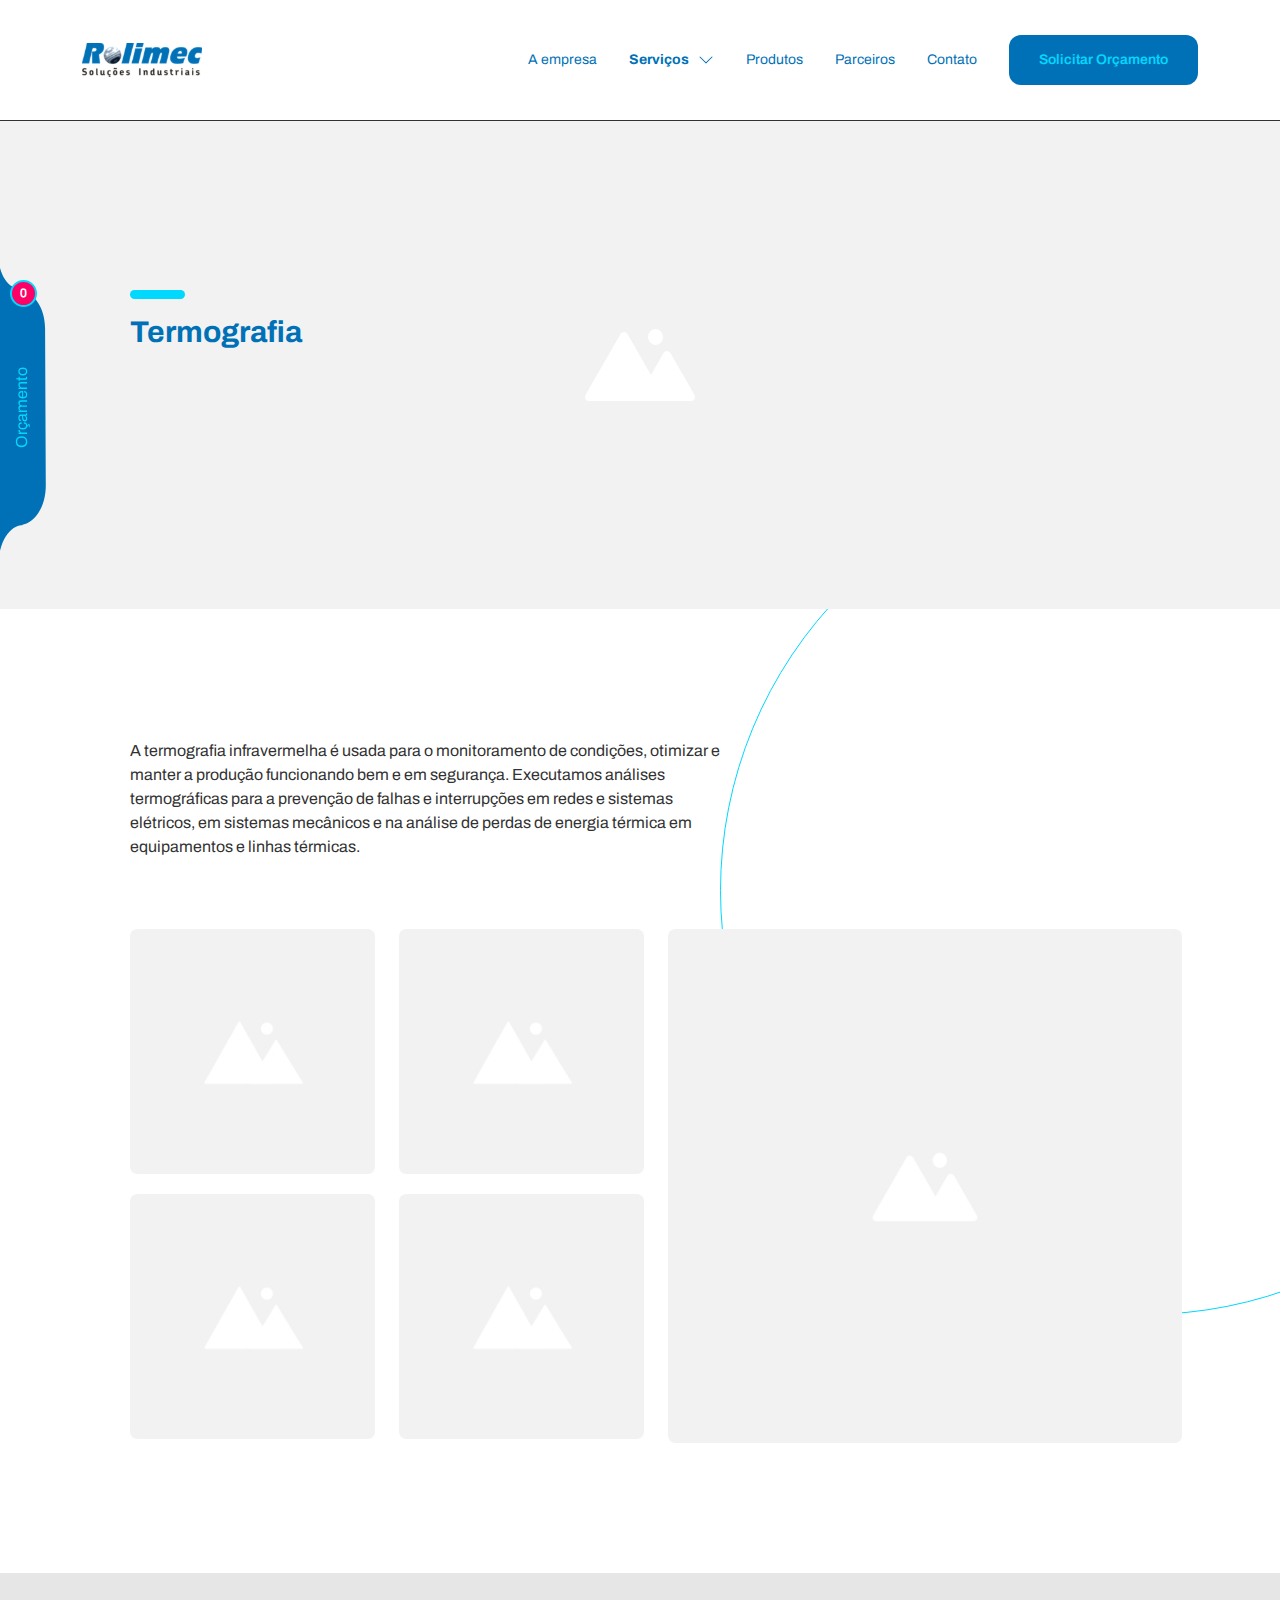
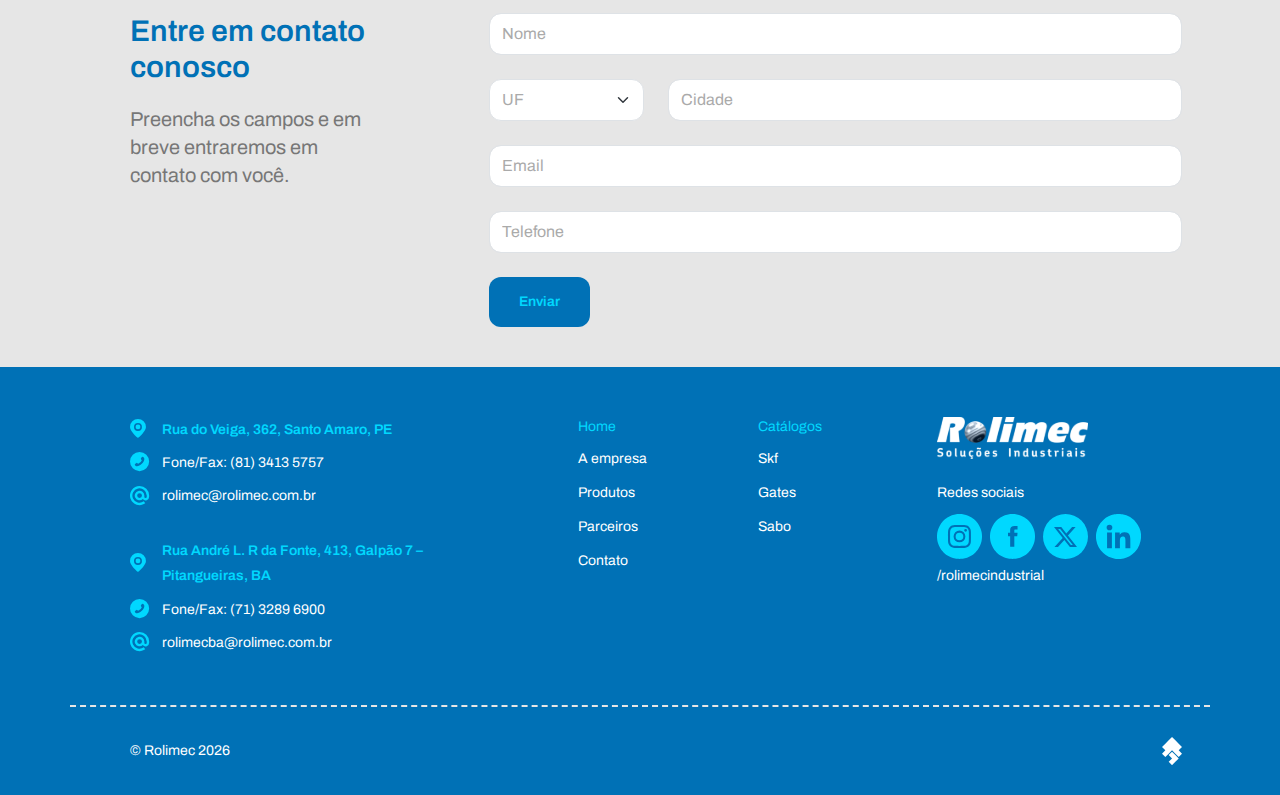
<file: servicos/termografia.html>
<!doctype html>
<html lang="pt-br">
    <head>
        <meta charset="UTF-8" />
        <meta name="viewport" content="width=device-width, initial-scale=1.0" />
        <title>Rolimec | Serviços | Termografia</title>
        <link rel="shortcut icon" href="../favicon.ico" type="image/x-icon">
        <link rel="stylesheet" href="../src/css/plugins/bootstrap.min.css">
        <link rel="stylesheet" href="../src/css/plugins/swiper-bundle.min.css">
        <link rel="stylesheet" href="../src/css/style.css">
    </head>
    <body id="rm-app">
        <!-- ALERT -->
        <div class="alert alert-warning alert-dismissible fade rm-alert-cart" role="alert">
            <span>Item adicionado ao orçamento.</span>
            <button type="button" class="btn-close"
                data-bs-dismiss="alert"
                aria-label="Close">
            </button>
        </div>

        <!-- HEADER -->
        <header id="rm-header">
            <nav class="container navbar navbar-expand-lg">
                <div class="container-fluid">
                    <a class="navbar-brand rm-header-logo" href="/">
                        <img src="../src/img/logo.svg" alt="Logo da Rolimec">
                    </a>

                    <div class="rm-header-menu-container">
                        <button type="button" class="btn rm-btn-primary"
                            data-bs-toggle="offcanvas"
                            data-bs-target="#rm-request-quote-content">
                            Solicitar Orçamento
                        </button>
                        
                        <button type="button"
                            id="rm-button-mobile"
                            aria-controls="rm-header-menu" 
                            aria-expanded="false"
                            aria-label="Toggle menu mobile"
                            onclick="return event.preventDefault(), window.toggleMenuMobile(this)">
                            <span id="rm-icon-hamburger"></span>
                        </button>
                    
                        <ul class="navbar-nav mr-auto mb-2 mb-lg-0 rm-header-menu"
                            id="rm-header-menu">
                            <li class="nav-item">
                                <a href="../a-empresa.html" class="nav-link">
                                    A empresa
                                </a>
                            </li>
                            <li class="nav-item dropdown">
                                <a href="#" class="nav-link dropdown-toggle active"
                                    role="button"
                                    data-bs-toggle="dropdown"
                                    aria-expanded="false">
                                    Serviços

                                    <svg xmlns="http://www.w3.org/2000/svg" width="16" height="16"
                                        fill="currentColor"
                                        viewBox="0 0 16 16">
                                        <path fill-rule="evenodd"
                                            d="M1.646 4.646a.5.5 0 0 1 .708 0L8 10.293l5.646-5.647a.5.5 0 0 1 .708.708l-6 6a.5.5 0 0 1-.708 0l-6-6a.5.5 0 0 1 0-.708z"/>
                                    </svg>
                                </a>
                                <ul class="dropdown-menu">
                                    <li>
                                        <ul>
                                            <li>
                                                <a class="dropdown-item"
                                                    href="preditiva.html">
                                                    Preditiva
                                                </a>
                                            </li>
                                            <li>
                                                <a class="dropdown-item active"
                                                    href="termografia.html">
                                                    Termografia
                                                </a>
                                            </li>
                                        </ul>
                                        <ul>
                                            <li>
                                                <a class="dropdown-item"
                                                    href="alinhamento-a-laser-de-eixos-e-polias.html">
                                                    Alinhamento a laser de eixos e polias
                                                </a>
                                            </li>
                                            <li>
                                                <a class="dropdown-item"
                                                    href="analise-de-vibracoes.html">
                                                    Análise de vibrações
                                                </a>
                                            </li>
                                        </ul>
                                        <ul>
                                            <li>
                                                <a class="dropdown-item"
                                                    href="analise-de-oleo-lubrificante-e-isolante.html">
                                                    Análise de óleo lubrificante e isolante
                                                </a>
                                            </li>
                                            <li>
                                                <a class="dropdown-item"
                                                    href="balanceamento-de-campo.html">
                                                    Balanceamento de campo
                                                </a>
                                            </li>
                                        </ul>
                                    </li>
                                </ul>
                            </li>
                            <li class="nav-item">
                                <a href="../produtos.html" class="nav-link">
                                    Produtos
                                </a>
                            </li>
                            <li class="nav-item">
                                <a href="../parceiros.html" class="nav-link">
                                    Parceiros
                                </a>
                            </li>
                            <li class="nav-item">
                                <a href="../contato.html" class="nav-link">
                                    Contato
                                </a>
                            </li>
                        </ul>
                    </div>
                </div>
            </nav>
        </header>

        <main id="rm-main">
            <!-- REQUEST QUOTE -->
            <section id="rm-request-quote">
                <div class="offcanvas offcanvas-start" id="rm-request-quote-content">
                    <button type="button" class="btn rm-request-quote-toggle"
                        id="rm-request-quote-toggle"
                        data-bs-toggle="offcanvas"
                        data-bs-target="#rm-request-quote-content">
                        <span>Orçamento</span>
                        <span class="badge rounded-pill" id="rm-request-products-qty"></span>
                    </button>
                
                    <div class="offcanvas-body">
                        <div class="container">
                            <div class="row">
                                <div class="col-12 col-xl-3 rm-request-content">
                                    <div class="col-12 rm-request-title">
                                        <h3 class="rm-title-2">Solicite o seu orçamento!</h3>
                                        <p>
                                            Adicione os produtos e/ou descreva os serviços na mensagem.
                                        </p>
                                    </div>
                                    <div class="col-12 d-none mt-4" id="rm-request-products">
                                        <div class="row rm-slide">
                                            <div class="swiper rm-slide-container">
                                                <div class="rm-slide-content">
                                                    <div class="swiper-wrapper rm-request-products-internal"
                                                        id="rm-request-products-wrapper">
                                                    </div>
                                                </div>
                                    
                                                <!-- Pagination -->
                                                <div class="swiper-pagination"></div>
                                            </div>
                                        </div>
                                    </div>
                                </div>
                                <div class="col-12 col-xl-9 rm-request-form">
                                    <form action="#" method="POST">
                                        <div class="row">
                                            <div class="col-12 col-lg-4 mb-4 rm-request-form-field">
                                                <label for="name" class="form-label">
                                                    Nome
                                                </label>
                                                <input type="text" class="form-control"
                                                    id="name"
                                                    name="name">
                                            </div>
                                            <div class="col-12 col-lg-4 mb-4 rm-request-form-field">
                                                <label for="email" class="form-label">
                                                    Email
                                                </label>
                                                <input type="email" class="form-control"
                                                    id="email"
                                                    name="email">
                                            </div>
                                            <div class="col-12 col-lg-4 mb-4 rm-request-form-field">
                                                <label for="phone" class="form-label">
                                                    Telefone
                                                </label>
                                                <input type="phone" class="form-control"
                                                    id="phone"
                                                    name="phone"
                                                    placeholder="(85) 9 9999-9999">
                                            </div>
                                        </div>
                                        <div class="row">
                                            <div class="col-12 col-lg-4 mb-4 rm-request-form-field">
                                                <label for="company" class="form-label">
                                                    Empresa
                                                </label>
                                                <input type="text" class="form-control"
                                                    id="company"
                                                    name="company">
                                            </div>
                                            <div class="col-12 col-lg-4 mb-4 rm-request-form-field">
                                                <label for="position" class="form-label">
                                                    Cargo
                                                </label>
                                                <input type="text" class="form-control"
                                                    id="position"
                                                    name="position">
                                            </div>
                                            <div class="col-12 col-lg-2 mb-4 rm-request-form-field">
                                                <label for="state" class="form-label">
                                                    Estado
                                                </label>
                                                <select class="form-select" id="state" name="state">
                                                    <option value="" selected disabled>--</option>
                                                    <option value="AC">AC</option>
                                                    <option value="AL">AL</option>
                                                    <option value="AP">AP</option>
                                                    <option value="AM">AM</option>
                                                    <option value="BA">BA</option>
                                                    <option value="CE">CE</option>
                                                    <option value="DF">DF</option>
                                                    <option value="ES">ES</option>
                                                    <option value="GO">GO</option>
                                                    <option value="MA">MA</option>
                                                    <option value="MS">MS</option>
                                                    <option value="MT">MT</option>
                                                    <option value="MG">MG</option>
                                                    <option value="PA">PA</option>
                                                    <option value="PB">PB</option>
                                                    <option value="PR">PR</option>
                                                    <option value="PE">PE</option>
                                                    <option value="PI">PI</option>
                                                    <option value="RJ">RJ</option>
                                                    <option value="RN">RN</option>
                                                    <option value="RS">RS</option>
                                                    <option value="RO">RO</option>
                                                    <option value="RR">RR</option>
                                                    <option value="SC">SC</option>
                                                    <option value="SP">SP</option>
                                                    <option value="SE">SE</option>
                                                    <option value="TO">TO</option>
                                                </select>
                                            </div>
                                            <div class="col-12 col-lg-2 mb-4 rm-request-form-field">
                                                <label for="city" class="form-label">
                                                    Cidade
                                                </label>
                                                <input type="text" class="form-control"
                                                    id="city"
                                                    name="city">
                                            </div>
                                        </div>
                                        <div class="row">
                                            <div class="col-12 mb-4 rm-request-form-field">
                                                <label for="message" class="form-label">
                                                    Mensagem
                                                </label>
                                                <textarea class="form-control"
                                                    id="message"
                                                    name="message"
                                                    rows="4"></textarea>
                                            </div>
                                        </div>
                                        <div class="rm-form-actions">
                                            <button type="submit" class="btn rm-btn-secondary">
                                                Enviar
                                            </button>
                                        </div>
                                    </form>
                                </div>
                            </div>
                        </div>
                    </div>
                </div>
            </section>

            <!-- INTRODUCTION -->
            <section id="rm-termography-intro" class="rm-services-internal-intro">
                <div class="container">
                    <div class="row">
                        <div class="col-12 col-lg-4">
                            <h1 class="rm-title-1">Termografia</h1>
                        </div>
                    </div>
                </div>
            </section>

            <!-- DESCRIPTION -->
            <section class="rm-services-internal-description">
                <div class="container">
                    <div class="row">
                        <div class="col-12 col-lg-7">
                            <p>
                                A termografia infravermelha é usada para o monitoramento de condições, otimizar e manter a produção funcionando bem e em segurança. Executamos análises termográficas para a prevenção de falhas e interrupções em redes e sistemas elétricos, em sistemas mecânicos e na análise de perdas de energia térmica em equipamentos e linhas térmicas.
                            </p>
                        </div>
                    </div>
                    <div class="row rm-services-gallery">
                        <div class="col-12 col-lg-6 rm-services-gallery-item-1">
                            <div class="row">
                                <div class="col-6 rm-services-gallery-image-1">
                                    <img src="../src/img/image-sm.jpg" alt="Imagem 1">
                                </div>
                                <div class="col-6 rm-services-gallery-image-2">
                                    <img src="../src/img/image-sm.jpg" alt="Imagem 2">
                                </div>
                            </div>
                            <div class="row">
                                <div class="col-6 rm-services-gallery-image-3">
                                    <img src="../src/img/image-sm.jpg" alt="Imagem 3">
                                </div>
                                <div class="col-6 rm-services-gallery-image-4">
                                    <img src="../src/img/image-sm.jpg" alt="Imagem 4">
                                </div>
                            </div>
                        </div>
                        <div class="col-12 col-lg-6 rm-services-gallery-item-2">
                            <img src="../src/img/image-lg.jpg" alt="Imagem 6">
                        </div>
                    </div>
                </div>
            </section>

            <!-- CONTACT -->
            <section id="rm-contact-internal">
                <div class="container">
                    <div class="row">
                        <div class="col-12 col-lg-3">
                            <h2 class="rm-title-1">
                                Entre em contato conosco
                            </h2>
                            <p>
                                Preencha os campos e em breve entraremos em contato com você.
                            </p>
                        </div>
                        <div class="col-12 col-lg-9 col-xl-8 offset-xl-1">
                            <form action="#" method="POST">
                                <div class="row">
                                    <div class="col-12 mb-4">
                                        <input type="text" class="form-control"
                                            id="name"
                                            name="name"
                                            placeholder="Nome">
                                    </div>
                                </div>
                                <div class="row">
                                    <div class="col-4 col-sm-3 mb-4">
                                        <select class="form-select" id="state" name="state" required>
                                            <option value="" selected disabled>UF</option>
                                            <option value="AC">AC</option>
                                            <option value="AL">AL</option>
                                            <option value="AP">AP</option>
                                            <option value="AM">AM</option>
                                            <option value="BA">BA</option>
                                            <option value="CE">CE</option>
                                            <option value="DF">DF</option>
                                            <option value="ES">ES</option>
                                            <option value="GO">GO</option>
                                            <option value="MA">MA</option>
                                            <option value="MS">MS</option>
                                            <option value="MT">MT</option>
                                            <option value="MG">MG</option>
                                            <option value="PA">PA</option>
                                            <option value="PB">PB</option>
                                            <option value="PR">PR</option>
                                            <option value="PE">PE</option>
                                            <option value="PI">PI</option>
                                            <option value="RJ">RJ</option>
                                            <option value="RN">RN</option>
                                            <option value="RS">RS</option>
                                            <option value="RO">RO</option>
                                            <option value="RR">RR</option>
                                            <option value="SC">SC</option>
                                            <option value="SP">SP</option>
                                            <option value="SE">SE</option>
                                            <option value="TO">TO</option>
                                        </select>
                                    </div>
                                    <div class="col-8 col-sm-9 mb-4">
                                        <input type="text" class="form-control"
                                            id="city"
                                            name="city"
                                            placeholder="Cidade">
                                    </div>
                                </div>
                                <div class="row">
                                    <div class="col-12 mb-4">
                                        <input type="text" class="form-control"
                                            id="email"
                                            name="email"
                                            placeholder="Email">
                                    </div>
                                </div>
                                <div class="row">
                                    <div class="col-12 mb-4">
                                        <input type="text" class="form-control"
                                            id="phone"
                                            name="phone"
                                            placeholder="Telefone">
                                    </div>
                                </div>
                                <div class="rm-form-actions">
                                    <button type="submit" class="btn rm-btn-primary">
                                        Enviar
                                    </button>
                                </div>
                            </form>
                        </div>
                    </div>
                </div>
            </section>
        </main>

        <!-- FOOTER -->
        <footer id="rm-footer">
            <div class="container">
                <div class="row">
                    <div class="col-12 col-lg-4 rm-footer-column-1">
                        <ul class="rm-footer-communication">
                            <li>
                                <img src="../src/img/icons/place-icon.svg" alt="Ícone de localização">
                                <span>
                                    Rua do Veiga, 362, Santo Amaro, PE
                                </span>
                            </li>
                            <li>
                                <img src="../src/img/icons/phone-icon.svg" alt="Ícone de telefone">
                                <span>
                                    Fone/Fax: (81) 3413 5757
                                </span>
                            </li>
                            <li>
                                <img src="../src/img/icons/email-icon.svg" alt="Ícone de email">
                                <span>
                                    <a href="mailto:rolimec@rolimec.com.br" target="_blank">
                                        rolimec@rolimec.com.br
                                    </a>
                                </span>
                            </li>
                        </ul>
                        <ul class="rm-footer-communication">
                            <li>
                                <img src="../src/img/icons/place-icon.svg" alt="Ícone de localização">
                                <span>
                                    Rua André L. R da Fonte, 413, Galpão 7 – Pitangueiras, BA
                                </span>
                            </li>
                            <li>
                                <img src="../src/img/icons/phone-icon.svg" alt="Ícone de telefone">
                                <span>
                                    Fone/Fax: (71) 3289 6900
                                </span>
                            </li>
                            <li>
                                <img src="../src/img/icons/email-icon.svg" alt="Ícone de email">
                                <span>
                                    <a href="mailto:rolimecba@rolimec.com.br" target="_blank">
                                        rolimecba@rolimec.com.br
                                    </a>
                                </span>
                            </li>
                        </ul>
                    </div>

                    <div class="col-6 rm-footer-links rm-footer-column-2">
                        <h4 class="rm-title-4">Nossos Serviços</h4>
                        <ul>
                            <li>
                                <a href="preditiva.html">
                                    Preditiva
                                </a>
                            </li>
                            <li>
                                <a href="alinhamento-a-laser-de-eixos-e-polias.html">
                                    Alinhamento a laser de eixos e polias
                                </a>
                            </li>
                            <li>
                                <a href="analise-de-oleo-lubrificante-e-isolante.html">
                                    Análise de óleo lubrificante e isolante
                                </a>
                            </li>
                            <li>
                                <a href="termografia.html">
                                    Termografia
                                </a>
                            </li>
                            <li>
                                <a href="analise-de-vibracoes.html">
                                    Análise de vibrações 
                                </a>
                            </li>
                            <li>
                                <a href="balanceamento-de-campo.html">
                                    Balanceamento de campo
                                </a>
                            </li>
                        </ul>
                    </div>
                    <div class="col-5 col-lg-2 offset-1 rm-footer-links rm-footer-column-3">
                        <h4 class="rm-title-4">Home</h4>
                        <ul>
                            <li>
                                <a href="../a-empresa.html">
                                    A empresa
                                </a>
                            </li>
                            <li>
                                <a href="../produtos.html">
                                    Produtos
                                </a>
                            </li>
                            <li>
                                <a href="../parceiros.html">
                                    Parceiros
                                </a>
                            </li>
                            <li>
                                <a href="../contato.html">
                                    Contato
                                </a>
                            </li>
                        </ul>
                    </div>
                    <div class="col-2 rm-footer-links rm-footer-column-4">
                        <h4 class="rm-title-4">Catálogos</h4>
                        <ul>
                            <li>
                                <a href="../produtos.html"
                                    onclick="return window.setProductCatalog(this)"
                                    data-products-catalog="rm-products-skf">
                                    Skf
                                </a>
                            </li>
                            <li>
                                <a href="../produtos.html"
                                    onclick="return window.setProductCatalog(this)"
                                    data-products-catalog="rm-products-gates">
                                    Gates
                                </a>
                            </li>
                            <li>
                                <a href="../produtos.html"
                                    onclick="return window.setProductCatalog(this)"
                                    data-products-catalog="rm-products-sabo">
                                    Sabo
                                </a>
                            </li>
                        </ul>
                    </div>
                    <div class="col-12 col-lg-3 rm-footer-column-5">
                        <div class="rm-footer-logo-container">
                            <img src="../src/img/logo-footer.svg" alt="Logo da Rolimec">
                        </div>
                        <div class="rm-footer-social-media">
                            <p>Redes sociais</p>
                            <ul class="rm-footer-social-media-icons">
                                <li class="rm-footer-instagram rm-social-media-icon">
                                    <a href="https://www.instagram.com/rolimecindustrial/"
                                        target="_blank">
                                        <svg xmlns="http://www.w3.org/2000/svg" width="45" height="45">
                                            <g data-name="Icon Instagram">
                                                <g fill="#00d8ff" data-name="Grupo 1" class="rm-footer-instagram-bg">
                                                    <path d="M31.43 15.7a3.815 3.815 0 0 0-2.18-2.18 6.436 6.436 0 0 0-2.13-.4c-1.21-.06-1.57-.07-4.64-.07s-3.43.01-4.64.07a6.179 6.179 0 0 0-2.13.4 3.638 3.638 0 0 0-1.32.86 3.555 3.555 0 0 0-.86 1.32 6.436 6.436 0 0 0-.4 2.13c-.05 1.21-.06 1.57-.06 4.64s.01 3.43.06 4.64a6.179 6.179 0 0 0 .4 2.13 3.815 3.815 0 0 0 2.18 2.18 6.561 6.561 0 0 0 2.13.4c1.21.06 1.57.07 4.64.07s3.43-.01 4.64-.07a6.179 6.179 0 0 0 2.13-.4 3.815 3.815 0 0 0 2.18-2.18 6.436 6.436 0 0 0 .4-2.13c.06-1.21.07-1.57.07-4.64s-.01-3.43-.07-4.64a6.179 6.179 0 0 0-.4-2.13Zm-8.95 12.67a5.9 5.9 0 1 1 5.9-5.9 5.9 5.9 0 0 1-5.9 5.9Zm6.13-10.65a1.38 1.38 0 1 1 1.38-1.38 1.376 1.376 0 0 1-1.38 1.38Z" data-name="Caminho 22"/>
                                                    <path d="M22.48 18.64a3.83 3.83 0 1 0 3.83 3.83 3.824 3.824 0 0 0-3.83-3.83Z" data-name="Caminho 23"/>
                                                    <path d="M44.89 20.28a22.9 22.9 0 0 0-.32-2.18 19.706 19.706 0 0 0-.54-2.14 21.389 21.389 0 0 0-.74-2.08c-.28-.68-.6-1.35-.94-2a20.163 20.163 0 0 0-1.14-1.89q-.615-.915-1.32-1.77c-.47-.57-.96-1.12-1.48-1.64a20.858 20.858 0 0 0-1.64-1.48q-.855-.71-1.77-1.32a20.068 20.068 0 0 0-1.89-1.13A22.65 22.65 0 0 0 29.03.97c-.71-.21-1.42-.39-2.14-.54S25.44.18 24.71.11 23.24 0 22.5 0s-1.47.04-2.21.11-1.46.18-2.18.32a19.706 19.706 0 0 0-2.14.54 21.39 21.39 0 0 0-2.08.74c-.68.28-1.35.6-2 .94s-1.28.73-1.89 1.13-1.2.85-1.77 1.32-1.11.96-1.64 1.48a19.049 19.049 0 0 0-1.48 1.64q-.71.855-1.32 1.77t-1.14 1.89a20.271 20.271 0 0 0-.94 2 21.39 21.39 0 0 0-.74 2.08c-.21.71-.39 1.42-.54 2.14a20.092 20.092 0 0 0-.32 2.18c-.07.73-.11 1.47-.11 2.21s.04 1.47.11 2.21.18 1.46.32 2.18a19.706 19.706 0 0 0 .54 2.14c.22.7.46 1.4.74 2.08s.6 1.35.94 2 .73 1.28 1.14 1.89.85 1.2 1.32 1.77.96 1.12 1.48 1.64a20.858 20.858 0 0 0 1.64 1.48q.855.705 1.77 1.32a20.067 20.067 0 0 0 1.89 1.13 22.651 22.651 0 0 0 4.08 1.68c.71.21 1.42.39 2.14.54s1.45.25 2.18.32 1.47.11 2.21.11 1.47-.04 2.21-.11 1.46-.18 2.18-.32a19.706 19.706 0 0 0 2.14-.54 21.389 21.389 0 0 0 2.08-.74c.68-.28 1.35-.6 2-.94s1.28-.73 1.89-1.13 1.2-.85 1.77-1.32 1.11-.96 1.64-1.48a19.049 19.049 0 0 0 1.48-1.64q.705-.855 1.32-1.77t1.14-1.89a20.27 20.27 0 0 0 .94-2 21.391 21.391 0 0 0 .74-2.08c.21-.71.39-1.42.54-2.14a20.091 20.091 0 0 0 .32-2.18c.07-.73.11-1.47.11-2.21s-.04-1.47-.11-2.21Zm-11 6.92a8.2 8.2 0 0 1-.54 2.79 5.592 5.592 0 0 1-1.32 2.03A5.756 5.756 0 0 1 30 33.35a8.417 8.417 0 0 1-2.79.53c-1.23.06-1.62.07-4.74.07s-3.51-.01-4.74-.07a8.417 8.417 0 0 1-2.79-.53 5.494 5.494 0 0 1-2.03-1.33 5.756 5.756 0 0 1-1.33-2.03 8.364 8.364 0 0 1-.53-2.79c-.06-1.23-.07-1.62-.07-4.74s.01-3.51.07-4.74a8.471 8.471 0 0 1 .53-2.79 5.494 5.494 0 0 1 1.33-2.03 5.756 5.756 0 0 1 2.03-1.33 8.417 8.417 0 0 1 2.79-.53c1.23-.06 1.62-.07 4.74-.07s3.51.01 4.74.07a8.471 8.471 0 0 1 2.79.53 5.494 5.494 0 0 1 2.03 1.33 5.592 5.592 0 0 1 1.32 2.03 8.39 8.39 0 0 1 .54 2.79c.06 1.23.07 1.62.07 4.74s-.01 3.51-.07 4.74Z"
                                                        data-name="Caminho 24"/>
                                                </g>
                                            </g>
                                        </svg>
                                    </a>
                                </li>
                                <li class="rm-footer-facebook rm-social-media-icon">
                                    <a href="https://www.facebook.com/Rolimec/" target="_blank">
                                        <svg xmlns="http://www.w3.org/2000/svg" width="45" height="45">
                                            <g data-name="Icon Facebook">
                                                <path fill="#00d8ff" d="M44.89 20.28a22.9 22.9 0 0 0-.32-2.18 19.706 19.706 0 0 0-.54-2.14 21.389 21.389 0 0 0-.74-2.08c-.28-.68-.6-1.35-.94-2s-.73-1.28-1.14-1.89-.85-1.2-1.32-1.77-.96-1.12-1.48-1.64a20.858 20.858 0 0 0-1.64-1.48q-.855-.71-1.77-1.32a20.068 20.068 0 0 0-1.89-1.13A22.65 22.65 0 0 0 29.03.97c-.71-.21-1.42-.39-2.14-.54S25.44.18 24.71.11 23.24 0 22.5 0s-1.47.04-2.21.11-1.46.18-2.18.32a19.706 19.706 0 0 0-2.14.54c-.7.22-1.4.46-2.08.74s-1.35.6-2 .94-1.28.73-1.89 1.13-1.2.85-1.77 1.32-1.11.96-1.64 1.48a20.858 20.858 0 0 0-1.48 1.64q-.71.855-1.32 1.77t-1.14 1.89a20.271 20.271 0 0 0-.94 2 21.39 21.39 0 0 0-.74 2.08c-.21.71-.39 1.42-.54 2.14s-.25 1.45-.32 2.18S0 21.75 0 22.49s.04 1.47.11 2.21.18 1.46.32 2.18a19.706 19.706 0 0 0 .54 2.14c.22.7.46 1.4.74 2.08s.6 1.35.94 2a20.163 20.163 0 0 0 1.14 1.89q.615.915 1.32 1.77c.47.57.96 1.12 1.48 1.64a20.858 20.858 0 0 0 1.64 1.48q.855.705 1.77 1.32a20.067 20.067 0 0 0 1.89 1.13 22.651 22.651 0 0 0 4.08 1.68c.71.21 1.42.39 2.14.54s1.45.25 2.18.32 1.47.11 2.21.11 1.47-.04 2.21-.11 1.46-.18 2.18-.32a19.706 19.706 0 0 0 2.14-.54c.7-.22 1.4-.46 2.08-.74s1.35-.6 2-.94 1.28-.73 1.89-1.13 1.2-.85 1.77-1.32 1.11-.96 1.64-1.48a20.858 20.858 0 0 0 1.48-1.64q.705-.855 1.32-1.77t1.14-1.89a20.271 20.271 0 0 0 .94-2 21.391 21.391 0 0 0 .74-2.08c.21-.71.39-1.42.54-2.14a20.091 20.091 0 0 0 .32-2.18c.07-.73.11-1.47.11-2.21s-.04-1.47-.11-2.21Zm-17.35-4.67h-2.25c-.8 0-.96.33-.96 1.15v1.99h3.21l-.31 3.49h-2.91v10.43h-4.16V22.29h-2.17v-3.54h2.17v-2.78c0-2.61 1.4-3.98 4.49-3.98h2.88v3.62Z" data-name="Caminho 20" class="rm-footer-facebook-bg" />
                                            </g>
                                        </svg>
                                    </a>
                                </li>
                                <li class="rm-footer-x">
                                    <a href="https://twitter.com/Rolimec/" target="_blank">
                                        <svg xmlns="http://www.w3.org/2000/svg" width="45" height="45">
                                            <g data-name="Grupo 8383" transform="translate(-1192 -5076)">
                                              <circle cx="22.5" cy="22.5" r="22.5" fill="#00d8ff" data-name="Elipse 247" transform="translate(1192 5076)" class="rm-footer-x-bg"/>
                                              <path fill="#0171b6" d="M1221.113 5089h3.527l-7.7 8.472L1226 5109h-7.1l-5.559-6.993-6.358 6.993h-3.529l8.246-9.062L1203 5089h7.278l5.022 6.39 5.814-6.39Zm-1.237 17.97h1.955l-12.617-16.046h-2.1l12.762 16.046Z" class="rm-social-media-icon"/>
                                            </g>
                                        </svg>
                                    </a>
                                </li>
                                <li class="rm-footer-linkedin rm-social-media-icon">
                                    <a href="https://www.linkedin.com/company/rolimecsolucoesindustriais/?originalSubdomain=br" target="_blank">
                                        <svg xmlns="http://www.w3.org/2000/svg" width="45" height="45"
                                            data-name="Icon Linkedin">
                                            <path fill="#00d8ff" d="M0 24.077v-3.164c.1-.708.165-1.419.29-2.121A22.32 22.32 0 0 1 7.3 5.9 21.991 21.991 0 0 1 18.617.339c.76-.131 1.527-.227 2.29-.339h3.163c.723.1 1.449.167 2.166.3a22 22 0 0 1 14.018 8.422 21.848 21.848 0 0 1 4.138 18.835A21.548 21.548 0 0 1 36.3 40.241a21.982 21.982 0 0 1-17.5 4.447 21.7 21.7 0 0 1-11.5-5.6A22.115 22.115 0 0 1 .353 26.456C.21 25.668.116 24.87 0 24.078Zm19.072-5.52V34.3H23.9v-.5c0-2.328-.006-4.656 0-6.984 0-.555.032-1.112.088-1.663A2.757 2.757 0 0 1 27.45 22.5a1.953 1.953 0 0 1 1.688 1.519 8.466 8.466 0 0 1 .275 2.031c.032 2.591.013 5.183.014 7.775v.486c.183.009.311.021.44.021 1.332 0 2.664-.012 4 .009.371.006.465-.112.462-.471-.014-2.694.013-5.388-.019-8.082a21.914 21.914 0 0 0-.234-3.1c-.32-2.061-1.278-3.679-3.436-4.257a8.487 8.487 0 0 0-2.121-.274 5.1 5.1 0 0 0-4.617 2.37 2.219 2.219 0 0 1-.187.2v-2.169h-4.644Zm-7.994 15.736h4.813V18.566h-4.813v15.727Zm2.408-17.943a2.843 2.843 0 1 0-2.856-2.833 2.87 2.87 0 0 0 2.856 2.833Z" data-name="Caminho 32" class="rm-footer-linkedin-bg" />
                                        </svg>
                                    </a>
                                </li>
                            </ul>
                            <span>/rolimecindustrial</span>
                        </div>
                    </div>
                </div>
                <div class="row rm-copyright-container">
                    <div class="col-6">
                        <p>
                            &copy; Rolimec <span id="rm-footer-year"></span>
                        </p>
                    </div>
                    <div class="col-6 rm-copyright-logo">
                        <a href="https://www.agenciacaju.com.br" target="_blank">
                            <svg xmlns="http://www.w3.org/2000/svg" width="20.058" height="28.142" data-name="Layer 1">
                                <g fill="#fff" data-name="Grupo 1" class="rm-copyright-logo-path">
                                    <path d="m13.371 18.113-3.344-3.343-3.343 3.343 3.343 3.343L6.684 24.8l3.343 3.343 3.344-3.343 3.343-3.344Z" data-name="Caminho 5" />
                                    <path d="m20.058 10.028-3.343-3.342-3.344-3.343L10.029 0 6.686 3.343 3.344 6.686 0 10.028l3.344 3.344L0 16.714l3.344 3.344 3.343-3.344 3.343-3.343 3.343 3.343 3.344 3.344 3.343-3.344-3.343-3.343Z" data-name="Caminho 6"/>
                                </g>
                            </svg>
                        </a>
                    </div>
                </div>
            </div>
        </footer>

        <script src="../src/js/plugins/bootstrap.bundle.min.js"></script>
        <script src="../src/js/plugins/swiper-bundle.min.js"></script>
        <script type="module" src="../src/js/main.js"></script>
    </body>
</html>
</file>
<file: src/css/style.css>
@import url("./fonts.css");
@import url("./variables.css");
@import url("./reset.css");
@import url("./general.css");
@import url("./header.css");

@import url("./request-quote.css");
@import url("./contact-internal.css");
@import url("./services-internal.css");

/** HOME */
@import url("./home-introduction.css");
@import url("./home-description.css");
@import url("./home-services.css");
@import url("./home-featured-products.css");
@import url("./home-partners.css");
@import url("./home-products.css");

/** COMPANY */
@import url("./company-introduction.css");
@import url("./company.css");
@import url("./company-certifications.css");

/** SERVICES */
/** Predictive */
@import url("./services/predictive-introduction.css");

/** Alignment */
@import url("./services/alignment-introduction.css");

/** Oil Analysis */
@import url("./services/oil-analysis-introduction.css");

/** Termography */
@import url("./services/termography-introduction.css");

/** Vibration Analysis */
@import url("./services/vibration-analysis-introduction.css");

/** Field Balancing */
@import url("./services/field-balancing-introduction.css");

/** PRODUCTS */
@import url("./products.css");

/** PRODUCT */
@import url("./product.css");

/** PARTNERS */
@import url("./partners.css");

/** CONTACT */
@import url("./contact.css");

/** NOT FOUND */
@import url("./not-found.css");

/** MAINTENANCE */
@import url("./maintenance.css");

/** REQUEST QUOTE SUCCESS */
@import url("./request-quote-success.css");

@import url("./footer.css");
</file>
